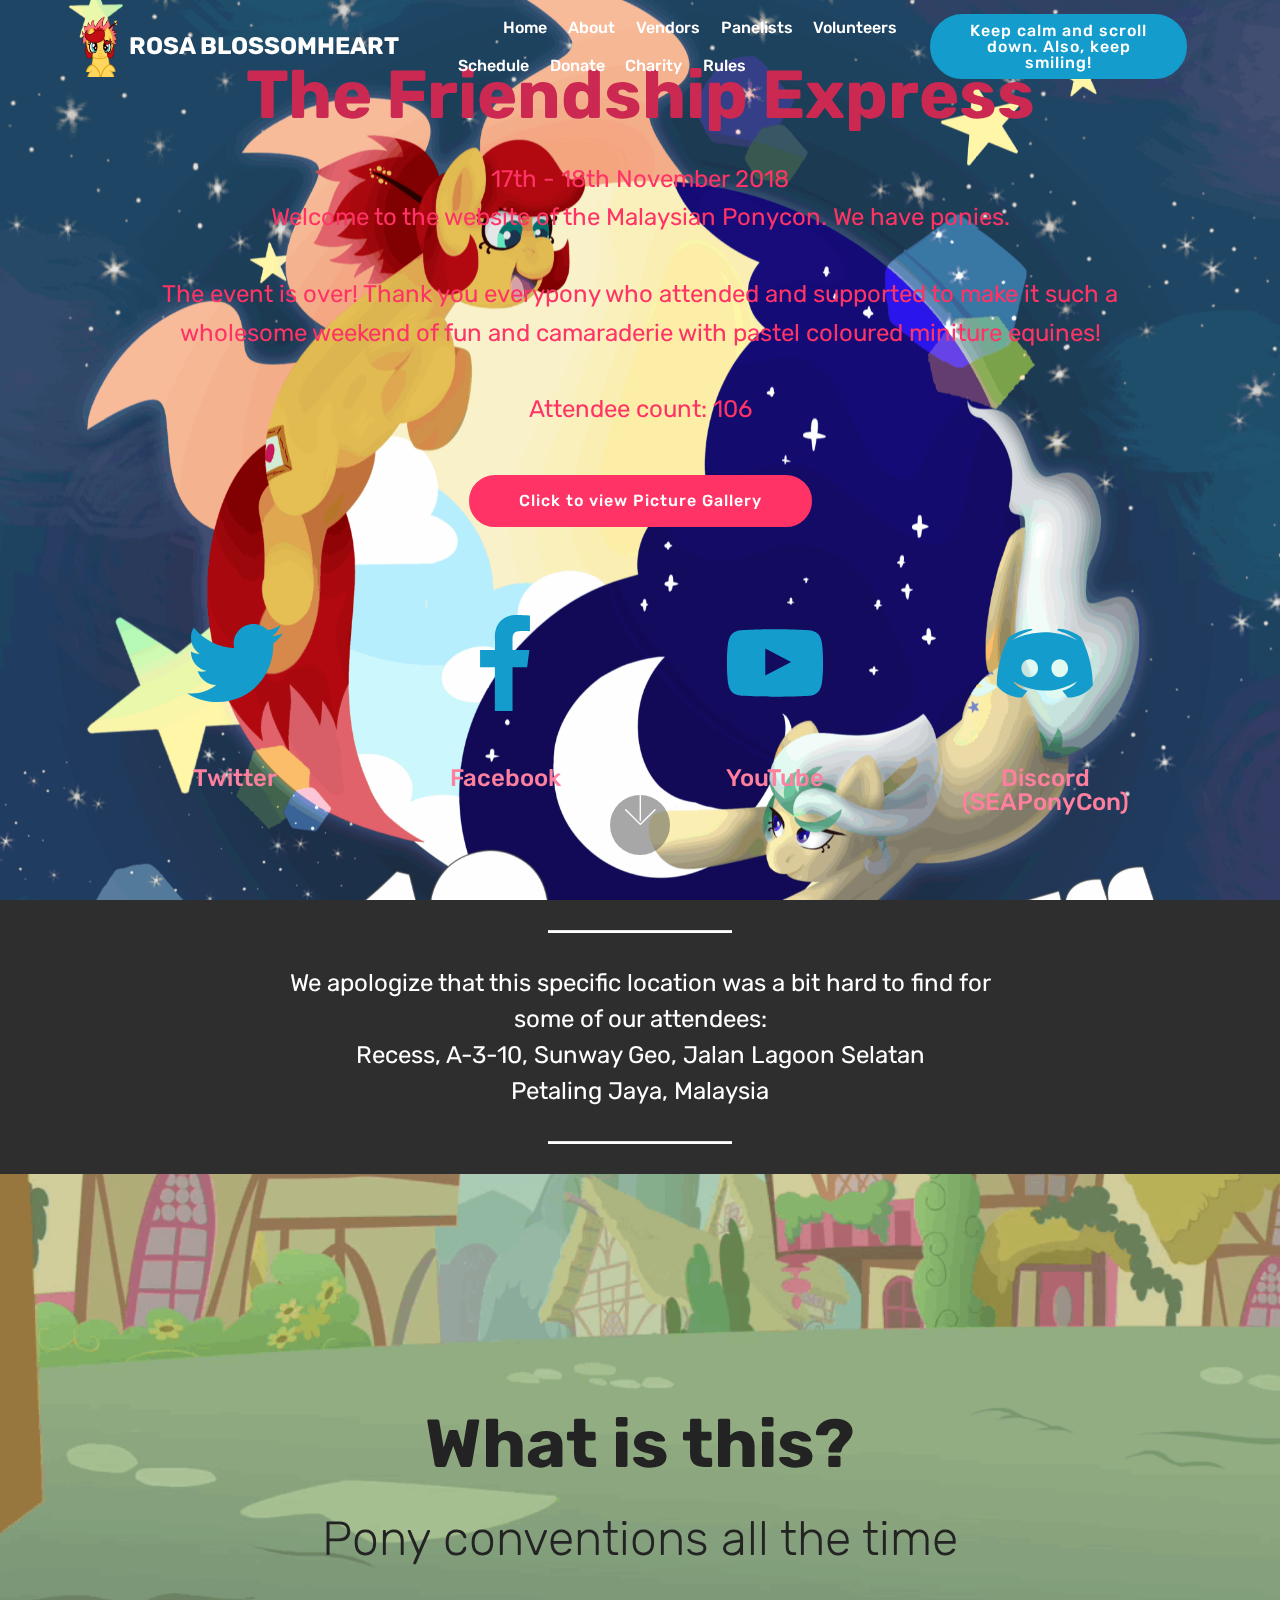
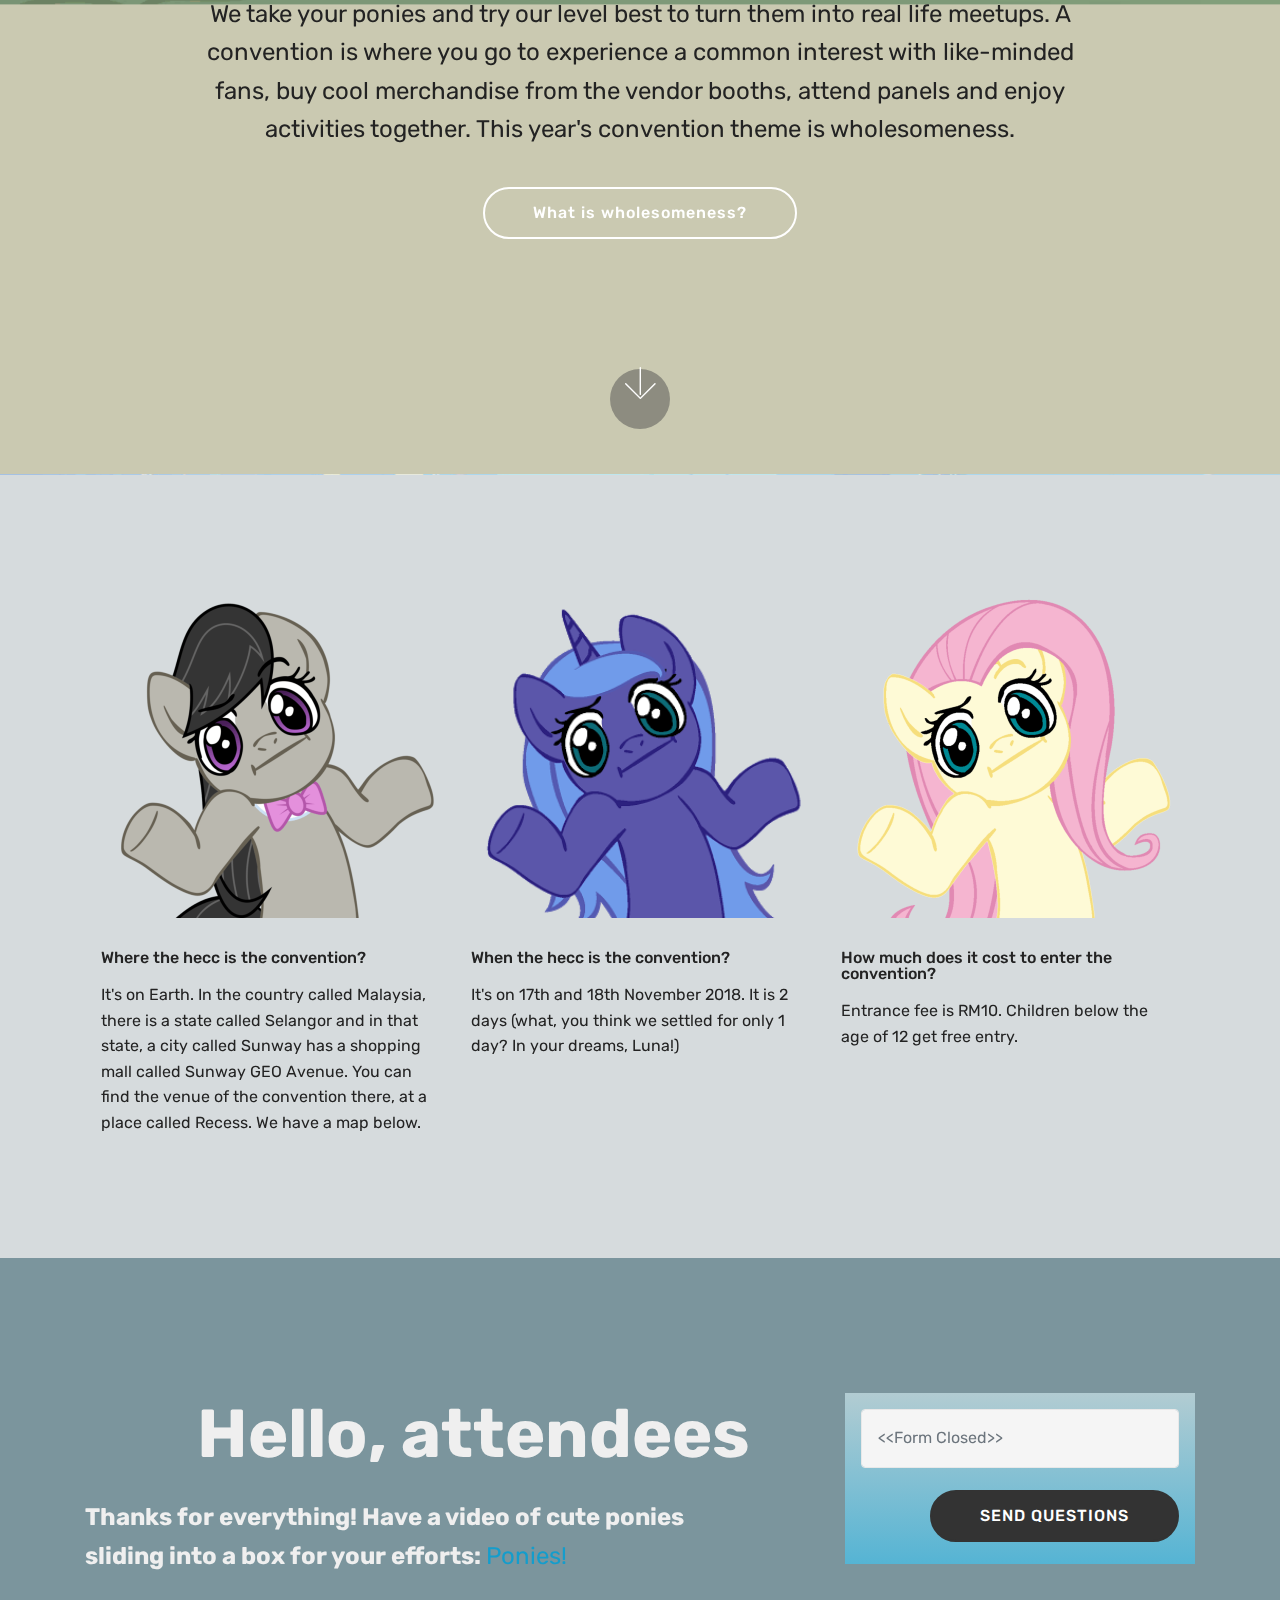
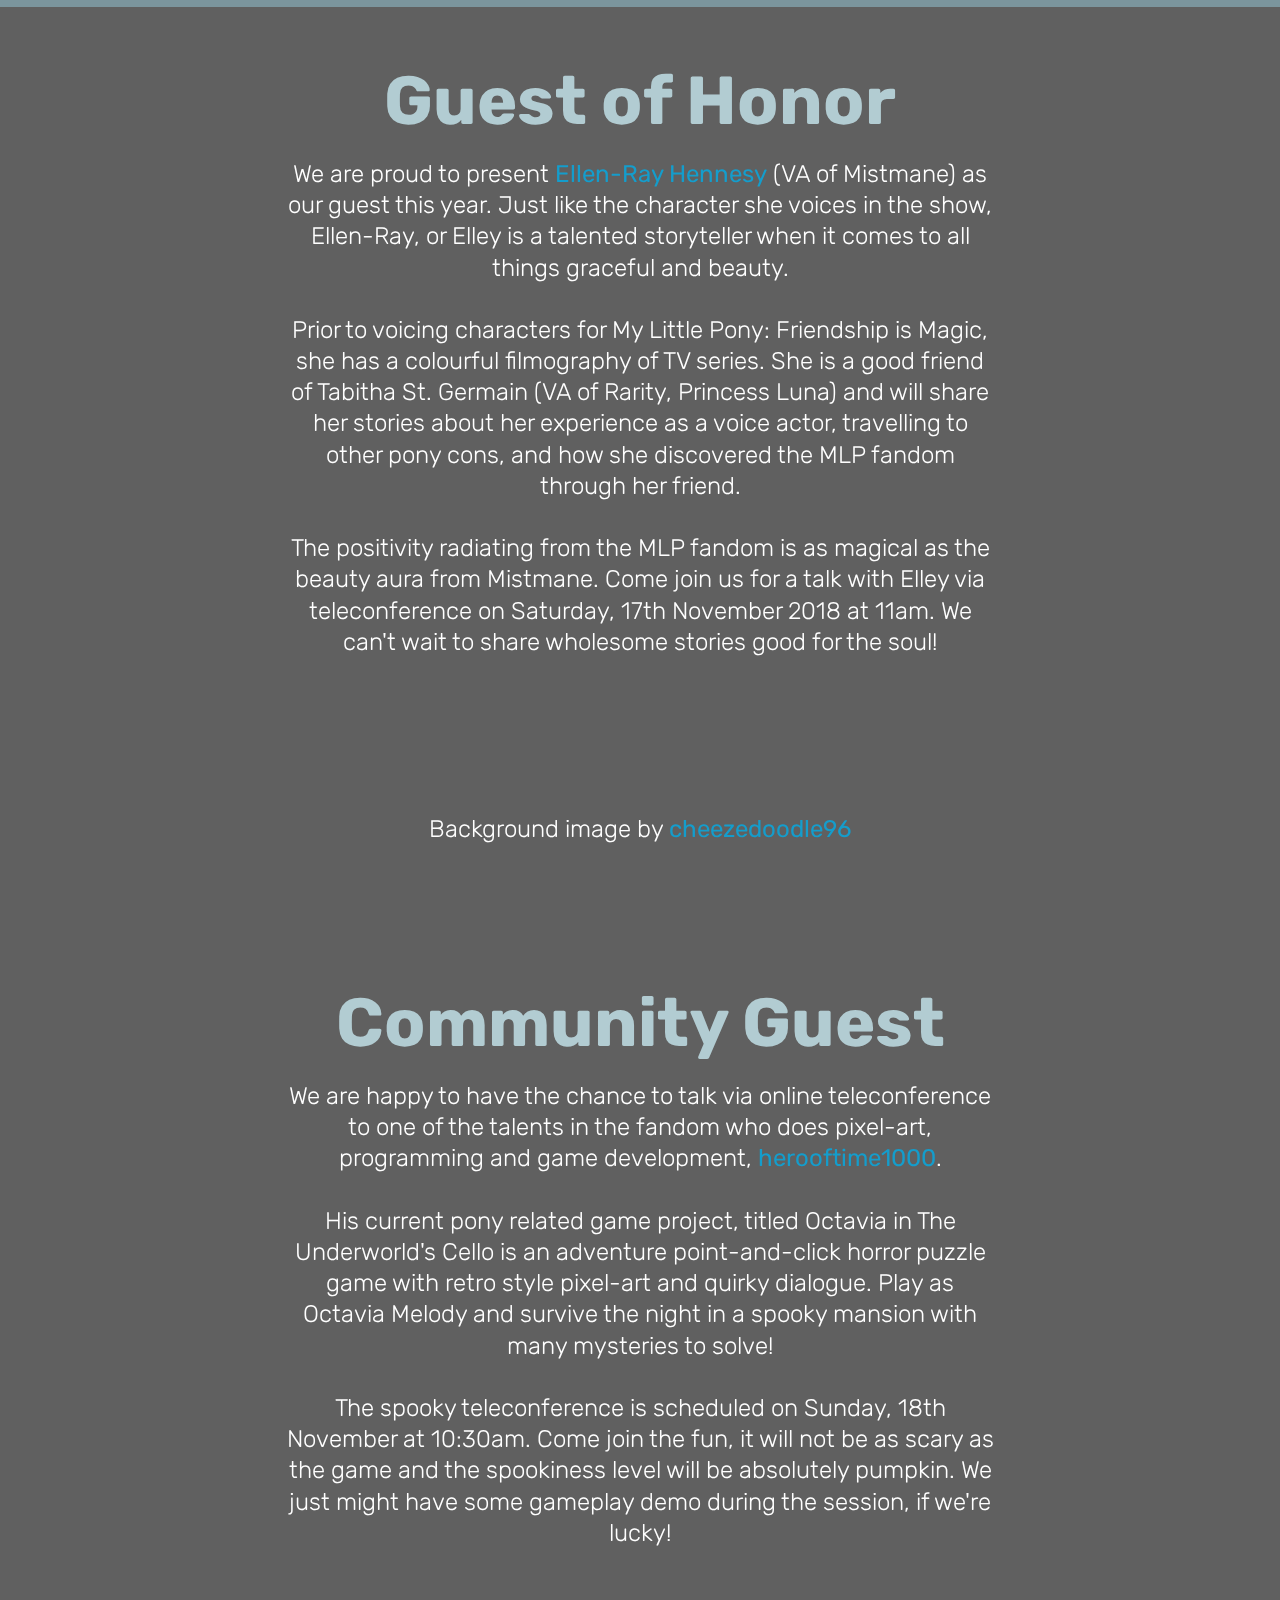
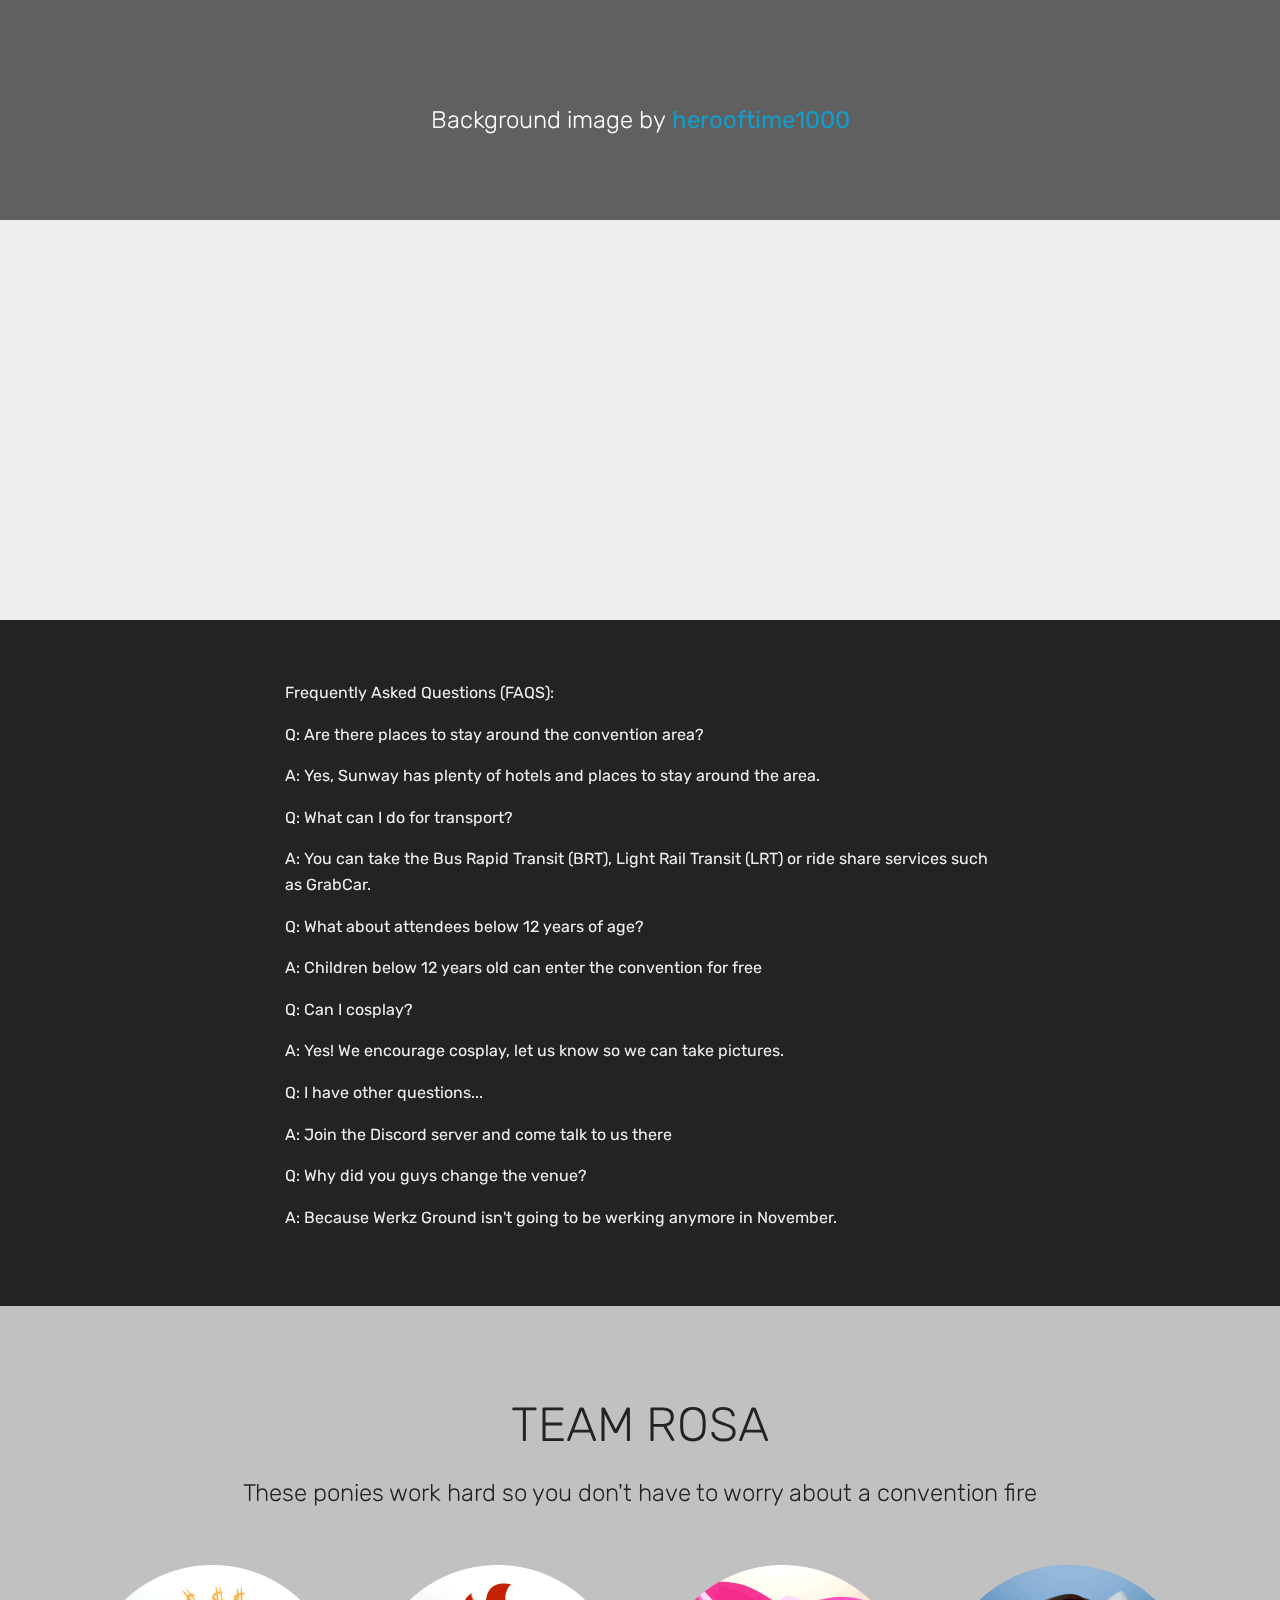
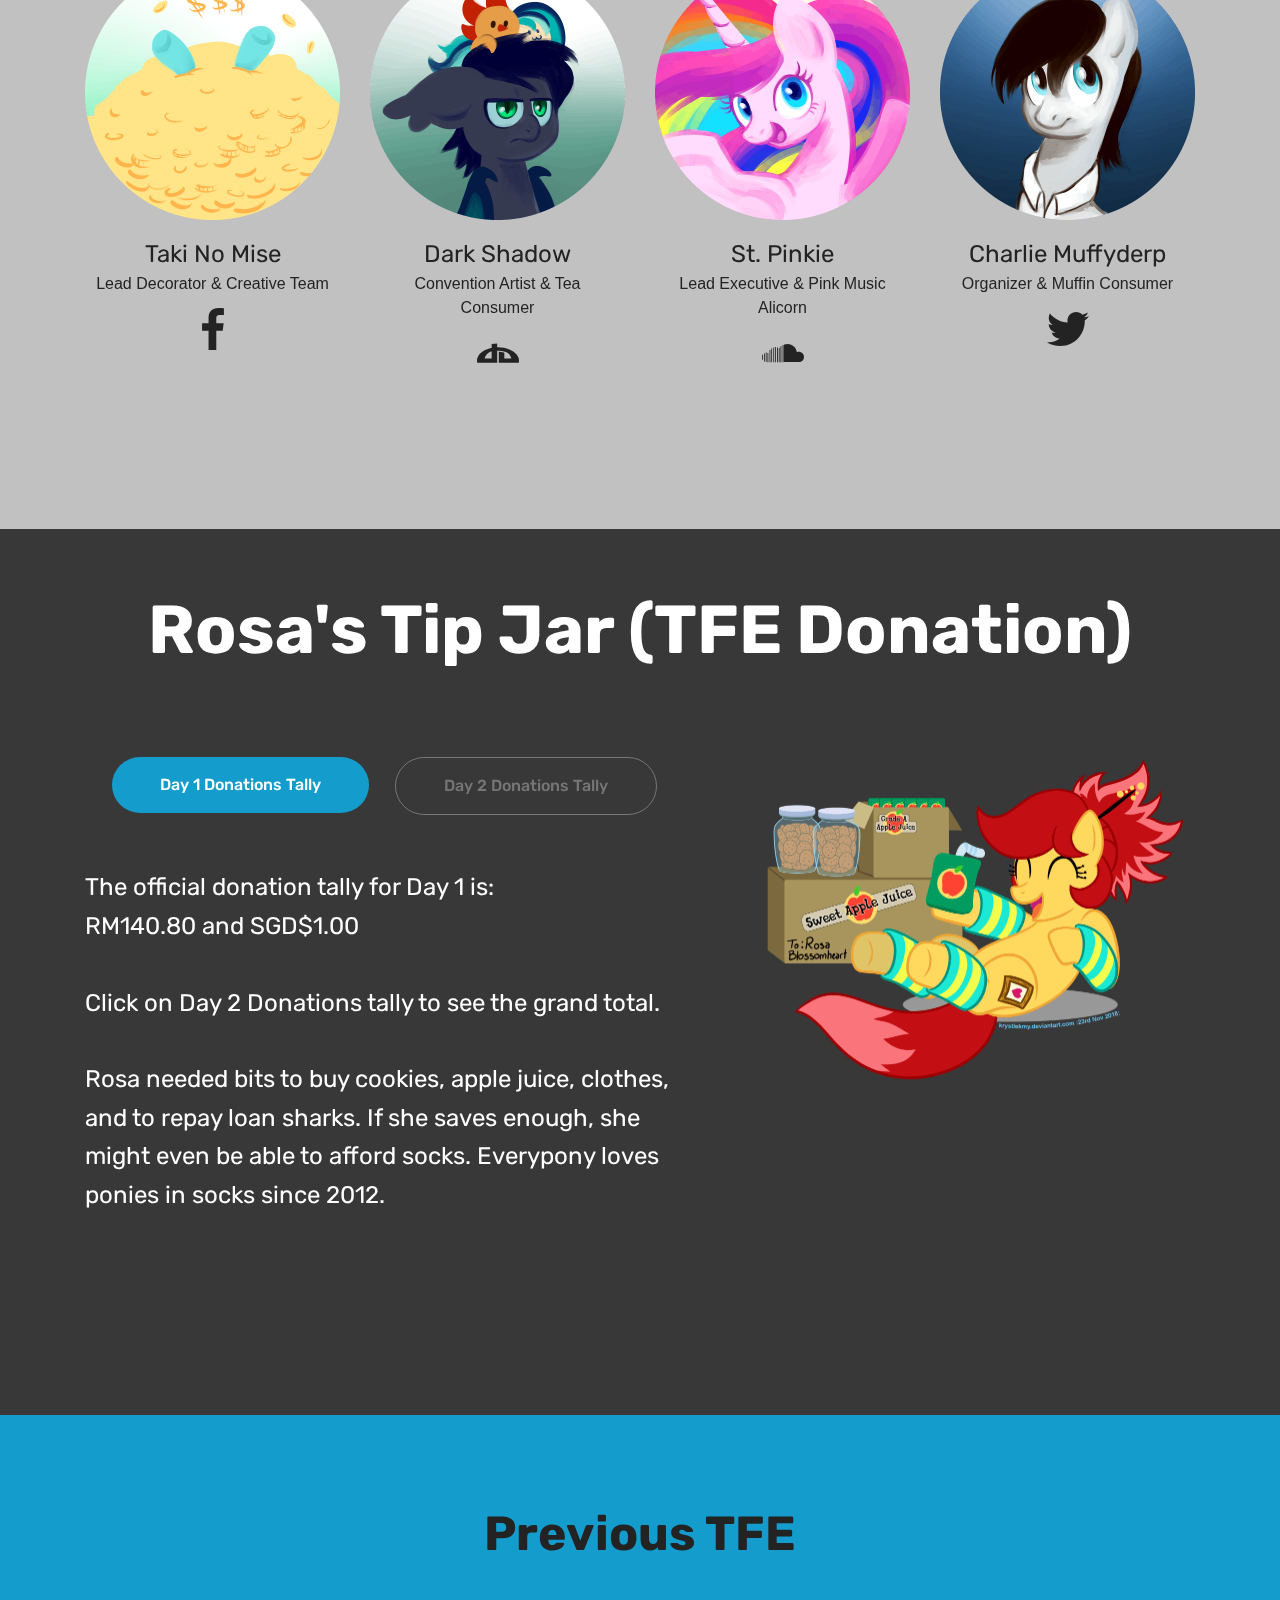
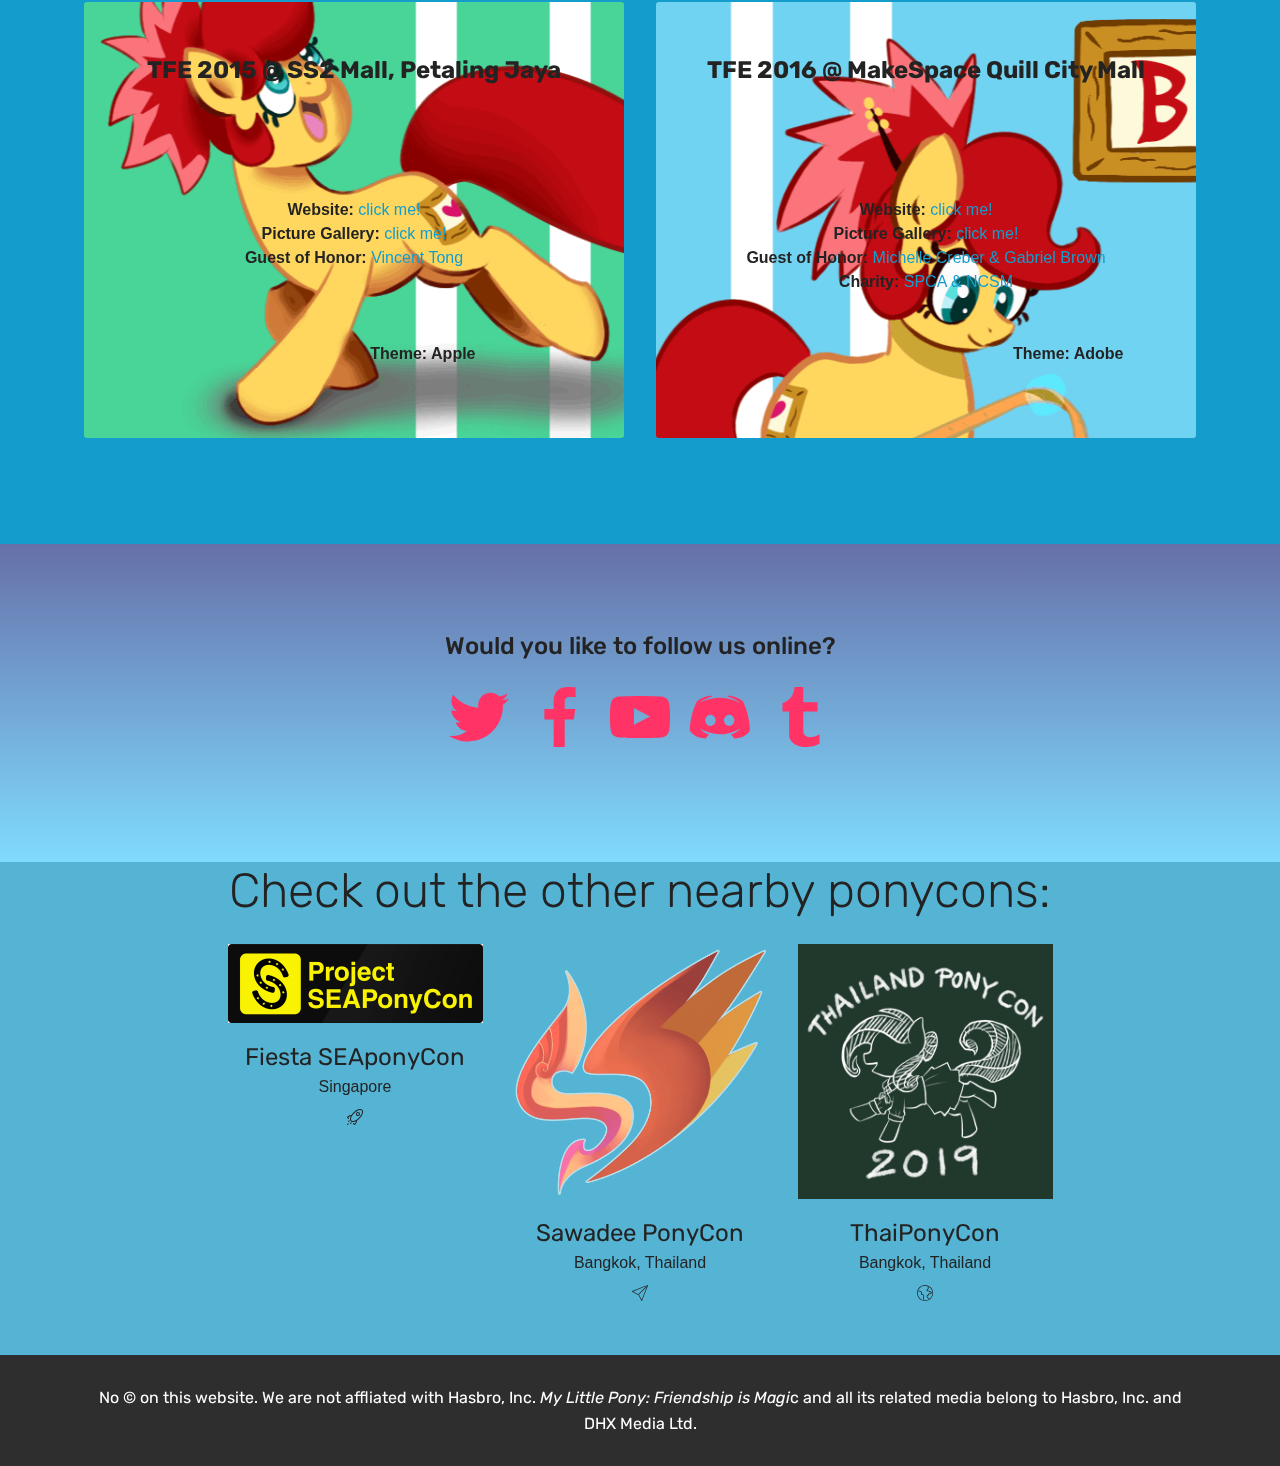
<file: index.html>
<!DOCTYPE html>
<html >
<head>
  <!-- Site made with Mobirise Website Builder v4.8.1, https://mobirise.com -->
  <meta charset="UTF-8">
  <meta http-equiv="X-UA-Compatible" content="IE=edge">
  <meta name="generator" content="Mobirise v4.8.1, mobirise.com">
  <meta name="viewport" content="width=device-width, initial-scale=1, minimum-scale=1">
  <link rel="shortcut icon" href="assets/images/hanging-by-chirpy-chi-d91ok6w-by-chirpy-chi-dcjwr8p-82x136.png" type="image/x-icon">
  <meta name="description" content="Website for TFE">
  <title>TFE 2018</title>
  <link rel="stylesheet" href="assets/web/assets/mobirise-icons-bold/mobirise-icons-bold.css">
  <link rel="stylesheet" href="assets/web/assets/mobirise-icons/mobirise-icons.css">
  <link rel="stylesheet" href="assets/tether/tether.min.css">
  <link rel="stylesheet" href="assets/bootstrap/css/bootstrap.min.css">
  <link rel="stylesheet" href="assets/bootstrap/css/bootstrap-grid.min.css">
  <link rel="stylesheet" href="assets/bootstrap/css/bootstrap-reboot.min.css">
  <link rel="stylesheet" href="assets/dropdown/css/style.css">
  <link rel="stylesheet" href="assets/socicon/css/styles.css">
  <link rel="stylesheet" href="assets/theme/css/style.css">
  <link rel="stylesheet" href="assets/mobirise/css/mbr-additional.css" type="text/css">
  
  
  
</head>
<body>
  <section class="menu cid-qTkzRZLJNu" once="menu" id="menu1-0">

    

    <nav class="navbar navbar-expand beta-menu navbar-dropdown align-items-center navbar-fixed-top navbar-toggleable-sm bg-color transparent">
        <button class="navbar-toggler navbar-toggler-right" type="button" data-toggle="collapse" data-target="#navbarSupportedContent" aria-controls="navbarSupportedContent" aria-expanded="false" aria-label="Toggle navigation">
            <div class="hamburger">
                <span></span>
                <span></span>
                <span></span>
                <span></span>
            </div>
        </button>
        <div class="menu-logo">
            <div class="navbar-brand">
                <span class="navbar-logo">
                    <a href="https://tfe-rosa.tumblr.com/">
                         <img src="assets/images/hanging-by-chirpy-chi-d91ok6w-by-chirpy-chi-dcjwr8p-82x136.png" alt="Mobirise" title="" style="height: 3.8rem;">
                    </a>
                </span>
                <span class="navbar-caption-wrap"><a class="navbar-caption text-white display-5" href="#top">ROSA BLOSSOMHEART<br></a></span>
            </div>
        </div>
        <div class="collapse navbar-collapse" id="navbarSupportedContent">
            <ul class="navbar-nav nav-dropdown" data-app-modern-menu="true"><li class="nav-item">
                    <a class="nav-link link text-white display-4" href="#bottom">
                        </a>
                </li>
                <li class="nav-item">
                    <a class="nav-link link text-white display-4" href="index.html#features16-h">&nbsp;</a>
                </li><li class="nav-item"><a class="nav-link link text-white display-4" href="index.html#header12-7">Home</a></li><li class="nav-item"><a class="nav-link link text-white display-4" href="index.html#features16-h">About</a></li><li class="nav-item"><a class="nav-link link text-white display-4" href="vendors.html">Vendors</a></li><li class="nav-item"><a class="nav-link link text-white display-4" href="panelists.html">Panelists</a></li><li class="nav-item"><a class="nav-link link text-white display-4" href="volunteers.html">Volunteers</a></li><li class="nav-item"><a class="nav-link link text-white display-4" href="schedule.html">Schedule<br></a></li><li class="nav-item"><a class="nav-link link text-white display-4" href="index.html#tabs4-x">Donate<br></a></li><li class="nav-item"><a class="nav-link link text-white display-4" href="charity.html">Charity<br></a></li><li class="nav-item"><a class="nav-link link text-white display-4" href="rules.html">Rules<br></a></li><li class="nav-item"><a class="nav-link link text-white display-4" href="index.html#features16-h">
                        </a></li></ul>
            <div class="navbar-buttons mbr-section-btn"><a class="btn btn-sm btn-primary display-4" href="https://www.youtube.com/watch?v=lQKaAlMNvm8" target="_blank">Keep calm and scroll down. Also, keep smiling!<br></a></div>
        </div>
    </nav>
</section>

<section class="engine"><a href="https://mobiri.se/y">html site templates</a></section><section class="header12 cid-r0HCMBiPaA mbr-fullscreen mbr-parallax-background" id="header12-7">

    

    <div class="mbr-overlay" style="opacity: 0; background-color: rgb(118, 118, 118);">
    </div>

    <div class="container  ">
            <div class="media-container">
                <div class="col-md-12 align-center">
                    <h1 class="mbr-section-title pb-3 mbr-white mbr-bold mbr-fonts-style display-1">The Friendship Express</h1>
                    <p class="mbr-text pb-3 mbr-white mbr-fonts-style display-5">17th - 18th November 2018<br>Welcome to the website of the Malaysian Ponycon. We have ponies.<br><br>The event is over! Thank you everypony who attended and supported to make it such a wholesome weekend of fun and&nbsp;camaraderie with pastel coloured miniture equines!<br><br>Attendee count: 106</p>
                    <div class="mbr-section-btn align-center py-2"><a class="btn btn-md btn-secondary display-4" href="https://drive.google.com/open?id=1z5G8CaW8Gd6Mq-53MeTuE6seKf_atZiZ" target="_blank">Click to view Picture Gallery<br></a></div>

                    <div class="icons-media-container mbr-white">
                        <div class="card col-12 col-md-6 col-lg-3">
                            <div class="icon-block">
                            <a href="https://twitter.com/frndshpxprs?lang=en" target="_blank">
                                <span class="mbr-iconfont socicon-twitter socicon" style="color: rgb(20, 157, 204);"></span>
                            </a>
                            </div>
                            <h5 class="mbr-fonts-style display-5">
                                Twitter</h5>
                        </div>

                        <div class="card col-12 col-md-6 col-lg-3">
                            <div class="icon-block">
                                <a href="https://www.facebook.com/marelaysia" target="_blank">
                                    <span class="mbr-iconfont socicon-facebook socicon" style="color: rgb(20, 157, 204);"></span>
                                </a>
                            </div>
                            <h5 class="mbr-fonts-style display-5">
                                Facebook</h5>
                        </div>

                        <div class="card col-12 col-md-6 col-lg-3">
                            <div class="icon-block">
                                <a href="https://www.youtube.com/channel/UCQcQH-wuWEcTNPuQ2S-qprw" target="_blank">
                                    <span class="mbr-iconfont socicon-youtube socicon" style="color: rgb(20, 157, 204);"></span>
                                </a>
                            </div>
                            <h5 class="mbr-fonts-style display-5">
                                YouTube</h5>
                        </div>

                        <div class="card col-12 col-md-6 col-lg-3">
                            <div class="icon-block">
                                <a href="https://discordapp.com/invite/0R8vzWSjOknvKvOP" target="_blank">
                                    <span class="mbr-iconfont socicon-discord socicon" style="color: rgb(20, 157, 204);"></span>
                                </a>
                            </div>
                            <h5 class="mbr-fonts-style display-5">
                                Discord (SEAPonyCon)</h5>
                        </div>
                    </div>
                </div>
            </div>
    </div>

    <div class="mbr-arrow hidden-sm-down" aria-hidden="true">
        <a href="#next">
            <i class="mbri-down mbr-iconfont"></i>
        </a>
    </div>
</section>

<section class="mbr-section article content10 cid-r6Ee0yBwJt" id="content10-2p">
    
     

    <div class="container">
        <div class="inner-container" style="width: 66%;">
            <hr class="line" style="width: 25%;">
            <div class="section-text align-center mbr-white mbr-fonts-style display-5">We apologize that this specific location was a bit hard to find for some of our attendees:<br>Recess, A-3-10, Sunway Geo, Jalan Lagoon Selatan
<div>Petaling Jaya, Malaysia</div></div>
            <hr class="line" style="width: 25%;">
        </div>
    </div>
</section>

<section class="cid-qTkA127IK8 mbr-fullscreen mbr-parallax-background" id="header2-1">

    

    <div class="mbr-overlay" style="opacity: 0.3; background-color: rgb(120, 115, 36);"></div>

    <div class="container align-center">
        <div class="row justify-content-md-center">
            <div class="mbr-white col-md-10">
                <h1 class="mbr-section-title mbr-bold pb-3 mbr-fonts-style display-1">
                    What is this?</h1>
                <h3 class="mbr-section-subtitle align-center mbr-light pb-3 mbr-fonts-style display-2">
                    Pony conventions all the time<br></h3>
                <p class="mbr-text pb-3 mbr-fonts-style display-5">We take your ponies and try our level best to turn them into real life meetups. A convention is where you go to experience a common interest with like-minded fans, buy cool merchandise from the vendor booths, attend panels and enjoy activities together. This year's convention theme is wholesomeness.</p>
                <div class="mbr-section-btn"><a class="btn btn-md btn-white-outline display-4" href="https://www.merriam-webster.com/dictionary/wholesome" target="_blank">What is wholesomeness?</a></div>
            </div>
        </div>
    </div>
    <div class="mbr-arrow hidden-sm-down" aria-hidden="true">
        <a href="#next">
            <i class="mbri-down mbr-iconfont"></i>
        </a>
    </div>
</section>

<section class="features2 cid-r0HRhlN1kD mbr-parallax-background" id="features2-j">

    

    <div class="mbr-overlay" style="opacity: 0.1; background-color: rgb(7, 59, 76);">
    </div>
    
    <div class="container">
        <div class="media-container-row">
            <div class="card p-3 col-12 col-md-6 col-lg-4">
                <div class="card-wrapper">
                    <div class="card-img">
                        <a href="https://www.deviantart.com/nano23823/art/Octavia-pony-shrug-618160241"><img src="assets/images/octavia-pony-shrug-by-nano23823-da81bht-676x676.png" alt="Mobirise" title=""></a>
                    </div>
                    <div class="card-box">
                        <h4 class="card-title pb-3 mbr-fonts-style display-7">
                            Where the hecc is the convention?</h4>
                        <p class="mbr-text mbr-fonts-style display-7">It's on Earth. In the country called Malaysia, there is a state called Selangor and in that state, a city called Sunway has a shopping mall called Sunway GEO Avenue. You can find the venue of the convention there, at a place called Recess. We have a map below.</p>
                    </div>
                </div>
            </div>

            <div class="card p-3 col-12 col-md-6 col-lg-4">
                <div class="card-wrapper">
                    <div class="card-img">
                        <a href="https://www.deviantart.com/moongazeponies/art/Shrugpony-Luna-203026186"><img src="assets/images/luna-320x320.png" alt="Mobirise" title=""></a>
                    </div>
                    <div class="card-box ">
                        <h4 class="card-title pb-3 mbr-fonts-style display-7">
                            When the hecc is the convention?</h4>
                        <p class="mbr-text mbr-fonts-style display-7">It's on 17th and 18th November 2018. It is 2 days (what, you think we settled for only 1 day? In your dreams, Luna!)</p>
                    </div>
                </div>
            </div>

            <div class="card p-3 col-12 col-md-6 col-lg-4">
                <div class="card-wrapper">
                    <div class="card-img">
                        <a href="https://www.deviantart.com/moongazeponies/art/Shrugpony-Fluttershy-203026126"><img src="assets/images/shrugpony-fluttershy-by-moongazeponies-d3cvjym-676x676.png" alt="Mobirise" title=""></a>
                    </div>
                    <div class="card-box">
                        <h4 class="card-title pb-3 mbr-fonts-style display-7">
                            How much does it cost to enter the convention?</h4>
                        <p class="mbr-text mbr-fonts-style display-7">Entrance fee is RM10. Children below the age of 12 get free entry.</p>
                    </div>
                </div>
            </div>

            
        </div>
    </div>
</section>

<section class="cid-r2pcHWkAT4 mbr-parallax-background" id="header15-q">

    

    <div class="mbr-overlay" style="opacity: 0.5; background-color: rgb(7, 59, 76);"></div>

    <div class="container align-right">
<div class="row">
    <div class="mbr-white col-lg-8 col-md-7 content-container">
        <h1 class="mbr-section-title mbr-bold pb-3 mbr-fonts-style display-1">
            Hello, attendees</h1>
        <p class="mbr-text pb-3 mbr-fonts-style display-5"><strong>Thanks for everything! Have a video of cute ponies sliding into a box for your efforts: <a href="https://www.youtube.com/watch?v=jKFaqMzIoVo" target="_blank">Ponies!</a></strong></p>
    </div>
    <div class="col-lg-4 col-md-5">
    <div class="form-container">
        <div class="media-container-column" data-form-type="formoid">
            <div data-form-alert="" hidden="" class="align-center">Error 1337: Closed form :(</div>
            <form class="mbr-form" action="https://mobirise.com/" method="post" data-form-title="Mobirise Form"><input type="hidden" name="email" data-form-email="true" value="GEQ5hCPQhwxbT4EhGj1391MPba2ZFrhzKh+fN3F/F2LxJ1qQZ0NCz/d0aBB3D50jvl6EANzdgVYLF1DuyWVX/3A1UDkte9DDSwYNm66HhR7h/myobqlwDquTqq9NmJ+V" data-form-field="Email">
                <div data-for="name">
                    <div class="form-group">
                        <input type="text" class="form-control px-3" name="name" data-form-field="Name" placeholder="<<Form Closed>>" required="" id="name-header15-q">
                    </div>
                </div>
                
                
                
                <span class="input-group-btn"><button href="" type="submit" class="btn btn-form btn-black display-4">SEND QUESTIONS</button></span>
            </form>
        </div>
    </div>
    </div>
</div>
    </div>
    
</section>

<section class="mbr-section content5 cid-r5kro6Wofj mbr-parallax-background" id="content5-y">

    

    <div class="mbr-overlay" style="opacity: 0.7; background-color: rgb(35, 35, 35);">
    </div>

    <div class="container">
        <div class="media-container-row">
            <div class="title col-12 col-md-8">
                <h2 class="align-center mbr-bold mbr-white pb-3 mbr-fonts-style display-1">Guest of Honor</h2>
                <h3 class="mbr-section-subtitle align-center mbr-light mbr-white pb-3 mbr-fonts-style display-5">We are proud to present <a href="https://www.imdb.com/name/nm0377286/" target="_blank">Ellen-Ray Hennesy</a>&nbsp;(VA of Mistmane) as our guest this year. Just like the character she voices in the show, Ellen-Ray, or Elley is a talented storyteller when it comes to all things graceful and beauty.<br><br>Prior to voicing characters for My Little Pony: Friendship is Magic, she has a colourful filmography of TV series. She is a good friend of Tabitha St. Germain (VA of Rarity, Princess Luna) and will share her stories about her experience as a voice actor, travelling to other pony cons, and how she discovered the MLP fandom through her friend.<br><br>The positivity radiating from the MLP fandom is as magical as the beauty aura from Mistmane. Come join us for a talk with Elley via teleconference on Saturday, 17th November 2018 at 11am. We can't wait to share wholesome stories good for the soul!<br><br><br><br><br><br>Background image by <a href="https://www.deviantart.com/cheezedoodle96/art/Campfire-Tales-Mistmane-702795941" target="_blank">cheezedoodle96</a></h3>
                
                
            </div>
        </div>
    </div>
</section>

<section class="mbr-section content5 cid-r8OZ1l4uKp mbr-parallax-background" id="content5-3c">

    

    <div class="mbr-overlay" style="opacity: 0.7; background-color: rgb(35, 35, 35);">
    </div>

    <div class="container">
        <div class="media-container-row">
            <div class="title col-12 col-md-8">
                <h2 class="align-center mbr-bold mbr-white pb-3 mbr-fonts-style display-1">Community Guest</h2>
                <h3 class="mbr-section-subtitle align-center mbr-light mbr-white pb-3 mbr-fonts-style display-5">We are happy to have the chance to talk via online teleconference to one of the talents in the fandom who does pixel-art, programming and game development, <a href="https://www.deviantart.com/herooftime1000/" target="_blank">herooftime1000</a>.<br><br>His current pony related game project, titled Octavia in The Underworld's Cello is an adventure point-and-click horror puzzle game with retro style pixel-art and quirky dialogue. Play as Octavia Melody and survive the night in a spooky mansion with many mysteries to solve!<br><br>The spooky teleconference is scheduled on Sunday, 18th November at 10:30am. Come join the fun, it will not be as scary as the game and the spookiness level will be absolutely pumpkin. We just might have some gameplay demo during the session, if we're lucky!<br><br><br><br><br><br>Background image by<a href="https://www.deviantart.com/herooftime1000/art/Vinyl-Confronts-The-Necromancer-737901441" target="_blank"> herooftime1000</a></h3>
                
                
            </div>
        </div>
    </div>
</section>

<section class="map1 cid-r0HFZlUMCf" id="map1-9">

     

    <div class="google-map"><iframe frameborder="0" style="border:0" src="https://www.google.com/maps/embed/v1/place?key=AIzaSyA0Dx_boXQiwvdz8sJHoYeZNVTdoWONYkU&amp;q=place_id:ChIJP710SptMzDERd1V_PSNr548" allowfullscreen=""></iframe></div>
</section>

<section class="mbr-section article content11 cid-r2tQq5foav" id="content11-u">
     

    <div class="container">
        <div class="media-container-row">
            <div class="mbr-text counter-container col-12 col-md-8 mbr-fonts-style display-7"><p>Frequently Asked Questions (FAQS):</p><p>Q: Are there places to stay around the convention area?</p><p>A: Yes, Sunway has plenty of hotels and places to stay around the area.</p><p>Q: What can I do for transport?</p><p>A: You can take the Bus Rapid Transit (BRT), Light Rail Transit (LRT) or ride share services such as GrabCar.</p><p>Q: What about attendees below 12 years of age?</p><p>A: Children below 12 years old can enter the convention for free</p><p>Q: Can I cosplay?</p><p>A: Yes! We encourage cosplay, let us know so we can take pictures.</p><p>Q: I have other questions...</p><p>A: Join the Discord server and come talk to us there</p><p>Q: Why did you guys change the venue?</p><p>A: Because Werkz Ground isn't going to be werking anymore in November.</p></div>
        </div>
    </div>
</section>

<section class="features16 cid-r0HO1RHSJe" id="features16-h">
    
    
    
    <div class="container align-center">
        <h2 class="pb-3 mbr-fonts-style mbr-section-title display-2">
            TEAM ROSA</h2>
        <h3 class="pb-5 mbr-section-subtitle mbr-fonts-style mbr-light display-5">
            These ponies work hard so you don't have to worry about a convention fire</h3>
        <div class="row media-row">
            
        <div class="team-item col-lg-3 col-md-6">
                <div class="item-image">
                    <img src="assets/images/taki-portrait-510x510.png" alt="" title="">
                </div>
                <div class="item-caption py-3">
                    <div class="item-name px-2">
                        <p class="mbr-fonts-style display-5">
                           Taki No Mise</p>
                    </div>
                    <div class="item-role px-2">
                        <p>Lead Decorator &amp; Creative Team</p>
                    </div>
                    <div class="item-social pt-2">
                        <a href="https://www.facebook.com/takinomise/" target="_blank">
                            <span class="p-1 mbr-iconfont mbr-iconfont-social socicon-facebook socicon" style="font-size: 42px;"></span>
                        </a>
                        <a href="https://www.facebook.com/pages/Mobirise/1616226671953247" target="_blank">
                            
                        </a>
                        <a href="https://plus.google.com/u/0/+Mobirise" target="_blank">
                            
                        </a>
                        <a href="https://www.linkedin.com/in/mobirise" target="_blank">
                            
                        </a>
                        <a href="https://www.instagram.com/mobirise/" target="_blank">
                            
                        </a>
                        <a href="https://www.youtube.com/channel/UCt_tncVAetpK5JeM8L-8jyw" target="_blank">    
                            
                        </a>
                    </div>
                </div>
            </div><div class="team-item col-lg-3 col-md-6">
                <div class="item-image">
                    <img src="assets/images/darkie-portrait-510x510.png" alt="" title="">
                </div>
                <div class="item-caption py-3">
                    <div class="item-name px-2">
                        <p class="mbr-fonts-style display-5">
                           Dark Shadow</p>
                    </div>
                    <div class="item-role px-2">
                        <p>Convention Artist &amp; Tea Consumer</p>
                    </div>
                    <div class="item-social pt-2">
                        <a href="https://www.deviantart.com/chirpy-chi" target="_blank">
                            <span class="p-1 mbr-iconfont mbr-iconfont-social socicon-deviantart socicon" style="font-size: 42px;"></span>
                        </a>
                        <a href="https://www.facebook.com/pages/Mobirise/1616226671953247" target="_blank">
                            
                        </a>
                        <a href="https://plus.google.com/u/0/+Mobirise" target="_blank">
                            
                        </a>
                        <a href="https://www.linkedin.com/in/mobirise" target="_blank">
                            
                        </a>
                        <a href="https://www.instagram.com/mobirise/" target="_blank">
                            
                        </a>
                        <a href="https://www.youtube.com/channel/UCt_tncVAetpK5JeM8L-8jyw" target="_blank">    
                            
                        </a>
                    </div>
                </div>
            </div><div class="team-item col-lg-3 col-md-6">
                <div class="item-image">
                    <img src="assets/images/st-pinkie-portrait-510x510.png" alt="" title="">
                </div>
                <div class="item-caption py-3">
                    <div class="item-name px-2">
                        <p class="mbr-fonts-style display-5">
                           St. Pinkie</p>
                    </div>
                    <div class="item-role px-2">
                        <p>Lead Executive &amp; Pink Music Alicorn</p>
                    </div>
                    <div class="item-social pt-2">
                        <a href="https://soundcloud.com/stpinkie/st-pinkie" target="_blank">
                            <span class="p-1 mbr-iconfont mbr-iconfont-social socicon-soundcloud socicon" style="font-size: 42px;"></span>
                        </a>
                        <a href="https://www.facebook.com/pages/Mobirise/1616226671953247" target="_blank">
                            
                        </a>
                        <a href="https://plus.google.com/u/0/+Mobirise" target="_blank">
                            
                        </a>
                        <a href="https://www.linkedin.com/in/mobirise" target="_blank">
                            
                        </a>
                        <a href="https://www.instagram.com/mobirise/" target="_blank">
                            
                        </a>
                        <a href="https://www.youtube.com/channel/UCt_tncVAetpK5JeM8L-8jyw" target="_blank">    
                            
                        </a>
                    </div>
                </div>
            </div><div class="team-item col-lg-3 col-md-6">
                <div class="item-image">
                    <img src="assets/images/charlie-portrait-510x510.png" alt="" title="">
                </div>
                <div class="item-caption py-3">
                    <div class="item-name px-2">
                        <p class="mbr-fonts-style display-5">Charlie Muffyderp</p>
                    </div>
                    <div class="item-role px-2">
                        <p>Organizer &amp; Muffin Consumer<br></p>
                    </div>
                    <div class="item-social pt-2">
                        <a href="https://twitter.com/drcxy" target="_blank">
                            <span class="p-1 mbr-iconfont mbr-iconfont-social socicon-twitter socicon" style="font-size: 42px;"></span>
                        </a>
                        <a href="https://www.facebook.com/pages/Mobirise/1616226671953247" target="_blank">
                            
                        </a>
                        <a href="https://plus.google.com/u/0/+Mobirise" target="_blank">
                            
                        </a>
                        <a href="https://www.linkedin.com/in/mobirise" target="_blank">
                            
                        </a>
                        <a href="https://www.instagram.com/mobirise/" target="_blank">
                            
                        </a>
                        <a href="https://www.youtube.com/channel/UCt_tncVAetpK5JeM8L-8jyw" target="_blank">    
                            
                        </a>
                    </div>
                </div>
            </div></div>    
    </div>
</section>

<section class="tabs4 cid-r2B2xGv3q2 mbr-parallax-background" id="tabs4-x">

    

    <div class="mbr-overlay" style="opacity: 0.9; background-color: rgb(35, 35, 35);">
    </div>

    <div class="container">
        <h2 class="mbr-section-title align-center pb-3 mbr-fonts-style display-1"><strong>Rosa's Tip Jar (TFE Donation)</strong></h2>
        

        <div class="media-container-row mt-5 pt-3">
            <div class="mbr-figure" style="width: 46%;">
                <a href="https://www.deviantart.com/krystlekmy/art/Commission-Rosa-Blossomheart-01-773853322" target="_blank"><img src="assets/images/mlp-fim-rosa-01-png-894x675.png" alt="Mobirise" title=""></a>
            </div>
            <div class="tabs-container">
                <ul class="nav nav-tabs" role="tablist">
                    <li class="nav-item"><a class="nav-link mbr-fonts-style active show display-7" role="tab" data-toggle="tab" href="#tabs4-x_tab0" aria-selected="true">Day 1 Donations Tally</a></li>
                    <li class="nav-item"><a class="nav-link mbr-fonts-style show active display-7" role="tab" data-toggle="tab" href="#tabs4-x_tab1" aria-selected="true">Day 2 Donations Tally</a></li>
                    
                    
                    
                    
                </ul>
                <div class="tab-content">
                    <div id="tab1" class="tab-pane in active" role="tabpanel">
                        <div class="row">
                            <div class="col-md-12">
                                <p class="mbr-text py-5 mbr-fonts-style display-5">The official donation tally for Day 1 is:<br>RM140.80 and SGD$1.00<br><br>Click on Day 2 Donations tally to see the grand total.<br><br>Rosa needed bits to buy cookies, apple juice, clothes, and to repay loan sharks. If she saves enough, she might even be able to afford socks. Everypony loves ponies in socks since 2012.<br><br><br>
                                </p>
                            </div>
                        </div>
                    </div>
                    <div id="tab2" class="tab-pane" role="tabpanel">
                        <div class="row">
                            <div class="col-md-12">
                                <p class="mbr-text py-5 mbr-fonts-style display-5">The official tally for Day 2 donations is: RM199.85 and SGD$1.30<br><br>Grand total in donations: RM340.65 and SGD$2.30<br><br>Aww, you guys are the best! Look how happy Rosa is: she is practically rolling in the socks, cookies and juice. We here at TFE salute you, the people, who generously donated to help out our convention!</p>
                            </div>
                        </div>
                    </div>
                    <div id="tab3" class="tab-pane" role="tabpanel">
                        <div class="row">
                            <div class="col-md-12">
                                <p class="mbr-text py-5 mbr-fonts-style display-7">
                                    Choose from the large selection of latest pre-made blocks - full-screen intro, bootstrap carousel, content slider, responsive image gallery with lightbox, parallax scrolling, video backgrounds, hamburger menu, sticky header and more.
                                </p>
                            </div>
                        </div>
                    </div>
                    <div id="tab4" class="tab-pane" role="tabpanel">
                        <div class="row">
                            <div class="col-md-12">
                                <p class="mbr-text py-5 mbr-fonts-style display-7">
                                    Sites made with Mobirise are 100% mobile-friendly according the latest Google Test and Google loves those websites (officially)!
                                </p>
                            </div>
                        </div>
                    </div>
                    <div id="tab5" class="tab-pane" role="tabpanel">
                        <div class="row">
                            <div class="col-md-12">
                                <p class="mbr-text py-5 mbr-fonts-style display-7">
                                    Mobirise themes are based on Bootstrap 3 and Bootstrap 4 - most powerful mobile first framework. Now, even if you're not code-savvy, you can be a part of an exciting growing bootstrap community.
                                </p>
                            </div>
                        </div>
                    </div>
                    <div id="tab6" class="tab-pane" role="tabpanel">
                        <div class="row">
                            <div class="col-md-12">
                                <p class="mbr-text py-5 mbr-fonts-style display-7">
                                    Choose from the large selection of latest pre-made blocks - full-screen intro, bootstrap carousel, content slider, responsive image gallery with lightbox, parallax scrolling, video backgrounds, hamburger menu, sticky header and more.
                                </p>
                            </div>
                        </div>
                    </div>
                </div>
            </div>
        </div>
    </div>
</section>

<section class="features13 cid-r2oY5jUX5T" id="features13-p">

    

    
    <div class="container">
        <h2 class="mbr-section-title pb-3 mbr-fonts-style display-2"><strong>Previous TFE</strong></h2>

        <div class="media-container-row container">
            <div class="card col-12 col-md-6 p-5 m-3 align-center">
                <div class="card-img">
                    <a href="https://2015.thefriendshipexpress.org/"><img src="assets/images/tfe-hunt-cards-pinkieb-by-chirpy-chi-dao476b-1-661x1086.png" alt="https://imgur.com/a/5kLx7" title="TFE 2015"></a>
                </div>
                <h4 class="card-title py-2 mbr-fonts-style display-5"><strong>TFE 2015 @ SS2 Mall, Petaling Jaya</strong></h4>
                <p class="mbr-text mbr-fonts-style display-7"></p><p><strong>
                    </strong><br><br><br><br><strong>Website: <a href="https://2015.thefriendshipexpress.org/"></a><a href="https://2015.thefriendshipexpress.org/" target="_blank">click me!</a><br>Picture Gallery: <a href="https://imgur.com/a/5kLx7" target="_blank">click me!</a></strong><br><strong>Guest of Honor: <a href="https://twitter.com/vincenttong007" target="_blank">Vincent Tong</a><br></strong><br><br><br><strong>&nbsp; &nbsp; </strong>&nbsp; &nbsp; &nbsp; &nbsp; &nbsp; &nbsp; &nbsp; &nbsp; &nbsp; &nbsp; &nbsp; &nbsp; &nbsp; &nbsp;<strong>Theme: Apple</strong><strong><br></strong><strong><br></strong></p><p></p>
            </div>
            <div class="card col-12 col-md-6 p-5 m-3 align-center">
                <div class="card-img">
                    <a href="https://2016.thefriendshipexpress.org/"><img src="assets/images/tfe-huntcards-rarityb-by-chirpy-chi-dalpzzj-5-661x1086.png" alt="https://imgur.com/a/cluFT" title="TFE 2016"></a>
                </div>
                <h4 class="card-title py-2 mbr-fonts-style display-5"><strong>
                    TFE 2016 @ MakeSpace Quill City Mall</strong></h4>
                <p class="mbr-text mbr-fonts-style display-7"></p><p><strong>
                    </strong><br><br><br><br><strong>Website: <a href="https://2016.thefriendshipexpress.org/" target="_blank">click me!</a><br>Picture Gallery: <a href="https://imgur.com/a/cluFT" target="_blank">click me!</a></strong><br><strong>Guest of Honor: <a href="https://creberbrown.com/" target="_blank">Michelle Creber &amp; Gabriel Brown</a></strong><br><strong>Charity:<a href="https://twitter.com/frndshpxprs/status/802893568004104192" target="_blank"> SPCA &amp; NCSM</a><a href="https://creberbrown.com/" target="_blank"><br></a></strong><strong><br></strong><strong><br></strong>&nbsp;&nbsp;&nbsp;&nbsp;&nbsp;&nbsp;&nbsp;&nbsp;&nbsp;&nbsp;&nbsp;&nbsp;&nbsp;&nbsp;&nbsp;&nbsp;&nbsp;&nbsp;&nbsp;&nbsp;&nbsp;&nbsp;&nbsp;&nbsp;&nbsp;&nbsp;&nbsp;&nbsp;&nbsp;&nbsp;&nbsp;&nbsp;&nbsp;&nbsp;&nbsp;&nbsp;&nbsp;&nbsp;&nbsp;&nbsp;&nbsp;&nbsp;&nbsp;&nbsp;&nbsp;&nbsp;&nbsp;&nbsp;&nbsp;&nbsp;&nbsp;&nbsp;&nbsp;&nbsp;&nbsp;&nbsp;&nbsp;&nbsp;&nbsp;&nbsp;&nbsp;&nbsp;&nbsp;&nbsp;<strong>Theme: Adobe</strong></p><p></p>
            </div>
                
        </div>
</div></section>

<section class="cid-r0HFFzrjdg" id="social-buttons2-8">

    

    

    <div class="container">
        <div class="media-container-row">
            <div class="col-md-8 align-center">
                <h2 class="pb-3 mbr-fonts-style display-5">Would you like to follow us online?</h2>
                <div class="social-list pl-0 mb-0">
                    <a href="https://twitter.com/frndshpxprs?lang=en" target="_blank">
                        <span class="px-2 mbr-iconfont mbr-iconfont-social socicon-twitter socicon" style="font-size: 60px;"></span>
                    </a>
                    <a href="https://www.facebook.com/marelaysia" target="_blank">
                        <span class="px-2 mbr-iconfont mbr-iconfont-social socicon-facebook socicon" style="font-size: 60px;"></span>
                    </a>
                    <a href="https://www.youtube.com/channel/UCQcQH-wuWEcTNPuQ2S-qprw" target="_blank">
                        <span class="px-2 mbr-iconfont mbr-iconfont-social socicon-youtube socicon" style="font-size: 60px;"></span>
                    </a>
                    <a href="https://discordapp.com/invite/0R8vzWSjOknvKvOP" target="_blank">
                        <span class="px-2 mbr-iconfont mbr-iconfont-social socicon-discord socicon" style="font-size: 60px;"></span>
                    </a>
                    <a href="https://plus.google.com/u/0/+Mobirise" target="_blank">
                        <span class="px-2 mbr-iconfont mbr-iconfont-social socicon-tumblr socicon" style="font-size: 60px; color: rgb(255, 51, 102);"></span>
                    </a>
                    <a href="https://www.behance.net/Mobirise" target="_blank">
                        
                    </a>
                </div>
            </div>
        </div>
    </div>
</section>

<section class="features16 cid-r5qUSlGcaR" id="features16-13">
    
    
    
    <div class="container align-center">
        <h2 class="pb-3 mbr-fonts-style mbr-section-title display-2">Check out the other nearby ponycons:</h2>
        
        <div class="row media-row">
            
        <div class="team-item col-lg-3 col-md-6">
                <div class="item-image">
                    <a href="https://seaponycon.com/" target="_blank"><img src="assets/images/signagespc-510x158.png" alt="" title=""></a>
                </div>
                <div class="item-caption py-3">
                    <div class="item-name px-2">
                        <p class="mbr-fonts-style display-5">
                           Fiesta SEAponyCon</p>
                    </div>
                    <div class="item-role px-2">
                        <p>Singapore</p>
                    </div>
                    <div class="item-social pt-2">
                        <a href="https://twitter.com/seaponycon?lang=en" target="_blank">
                            <span class="p-1 mbr-iconfont mbr-iconfont-social mbrib-rocket" style="color: rgb(35, 35, 35);"></span>
                        </a>
                        <a href="https://www.facebook.com/pages/Mobirise/1616226671953247" target="_blank">
                            
                        </a>
                        <a href="https://plus.google.com/u/0/+Mobirise" target="_blank">
                            
                        </a>
                        <a href="https://www.linkedin.com/in/mobirise" target="_blank">
                            
                        </a>
                        <a href="https://www.instagram.com/mobirise/" target="_blank">
                            
                        </a>
                        <a href="https://www.youtube.com/channel/UCt_tncVAetpK5JeM8L-8jyw" target="_blank">    
                            
                        </a>
                    </div>
                </div>
            </div><div class="team-item col-lg-3 col-md-6">
                <div class="item-image">
                    <a href="http://sawasdeeponycon.org/" target="_blank"><img src="assets/images/spc-logo-trans-resize-500x500.png" alt="" title=""></a>
                </div>
                <div class="item-caption py-3">
                    <div class="item-name px-2">
                        <p class="mbr-fonts-style display-5">
                           Sawadee PonyCon</p>
                    </div>
                    <div class="item-role px-2">
                        <p>Bangkok, Thailand</p>
                    </div>
                    <div class="item-social pt-2">
                        <a href="https://www.deviantart.com/legacy350/art/Sawasdee-2018-752515425" target="_blank">
                            <span class="p-1 mbr-iconfont mbr-iconfont-social mbri-paper-plane" style="color: rgb(35, 35, 35);"></span>
                        </a>
                        <a href="https://www.facebook.com/pages/Mobirise/1616226671953247" target="_blank">
                            
                        </a>
                        <a href="https://plus.google.com/u/0/+Mobirise" target="_blank">
                            
                        </a>
                        <a href="https://www.linkedin.com/in/mobirise" target="_blank">
                            
                        </a>
                        <a href="https://www.instagram.com/mobirise/" target="_blank">
                            
                        </a>
                        <a href="https://www.youtube.com/channel/UCt_tncVAetpK5JeM8L-8jyw" target="_blank">    
                            
                        </a>
                    </div>
                </div>
            </div><div class="team-item col-lg-3 col-md-6">
                <div class="item-image">
                    <a href="http://www.thailandponycon.in.th/?fbclid=IwAR2A5M6p0BWofLqpllsjs6xJjkWtf67XivG_8sIYfpXkLa8DZB_Ds_ZuHlw"><img src="assets/images/tpc-logo-272x272.png" alt="" title=""></a>
                </div>
                <div class="item-caption py-3">
                    <div class="item-name px-2">
                        <p class="mbr-fonts-style display-5">
                           ThaiPonyCon</p>
                    </div>
                    <div class="item-role px-2">
                        <p>Bangkok, Thailand</p>
                    </div>
                    <div class="item-social pt-2">
                        <a href="https://www.deviantart.com/legacy350/art/TPC2016-Full-Poster-713872614" target="_blank">
                            <span class="p-1 mbr-iconfont mbr-iconfont-social mbri-globe" style="color: rgb(35, 35, 35);"></span>
                        </a>
                        <a href="https://www.facebook.com/pages/Mobirise/1616226671953247" target="_blank">
                            
                        </a>
                        <a href="https://plus.google.com/u/0/+Mobirise" target="_blank">
                            
                        </a>
                        <a href="https://www.linkedin.com/in/mobirise" target="_blank">
                            
                        </a>
                        <a href="https://www.instagram.com/mobirise/" target="_blank">
                            
                        </a>
                        <a href="https://www.youtube.com/channel/UCt_tncVAetpK5JeM8L-8jyw" target="_blank">    
                            
                        </a>
                    </div>
                </div>
            </div></div>    
    </div>
</section>

<section once="" class="cid-r5qOW2C6yQ" id="footer7-11">

    

    

    <div class="container">
        <div class="media-container-row align-center mbr-white">
            
            
            <div class="row row-copirayt">
                <p class="mbr-text mb-0 mbr-fonts-style mbr-white align-center display-7">No © on this website. We are not affliated with Hasbro, Inc.&nbsp;<em>My Little Pony: Friendship is Magi</em>c and all its related media belong to Hasbro, Inc. and DHX Media Ltd.</p>
            </div>
        </div>
    </div>
</section>


  <script src="assets/web/assets/jquery/jquery.min.js"></script>
  <script src="assets/popper/popper.min.js"></script>
  <script src="assets/tether/tether.min.js"></script>
  <script src="assets/bootstrap/js/bootstrap.min.js"></script>
  <script src="assets/vimeoplayer/jquery.mb.vimeo_player.js"></script>
  <script src="assets/parallax/jarallax.min.js"></script>
  <script src="assets/dropdown/js/script.min.js"></script>
  <script src="assets/touchswipe/jquery.touch-swipe.min.js"></script>
  <script src="assets/mbr-tabs/mbr-tabs.js"></script>
  <script src="assets/sociallikes/social-likes.js"></script>
  <script src="assets/smoothscroll/smooth-scroll.js"></script>
  <script src="assets/theme/js/script.js"></script>
  <script src="assets/formoid/formoid.min.js"></script>
  
  
</body>
</html>
</file>
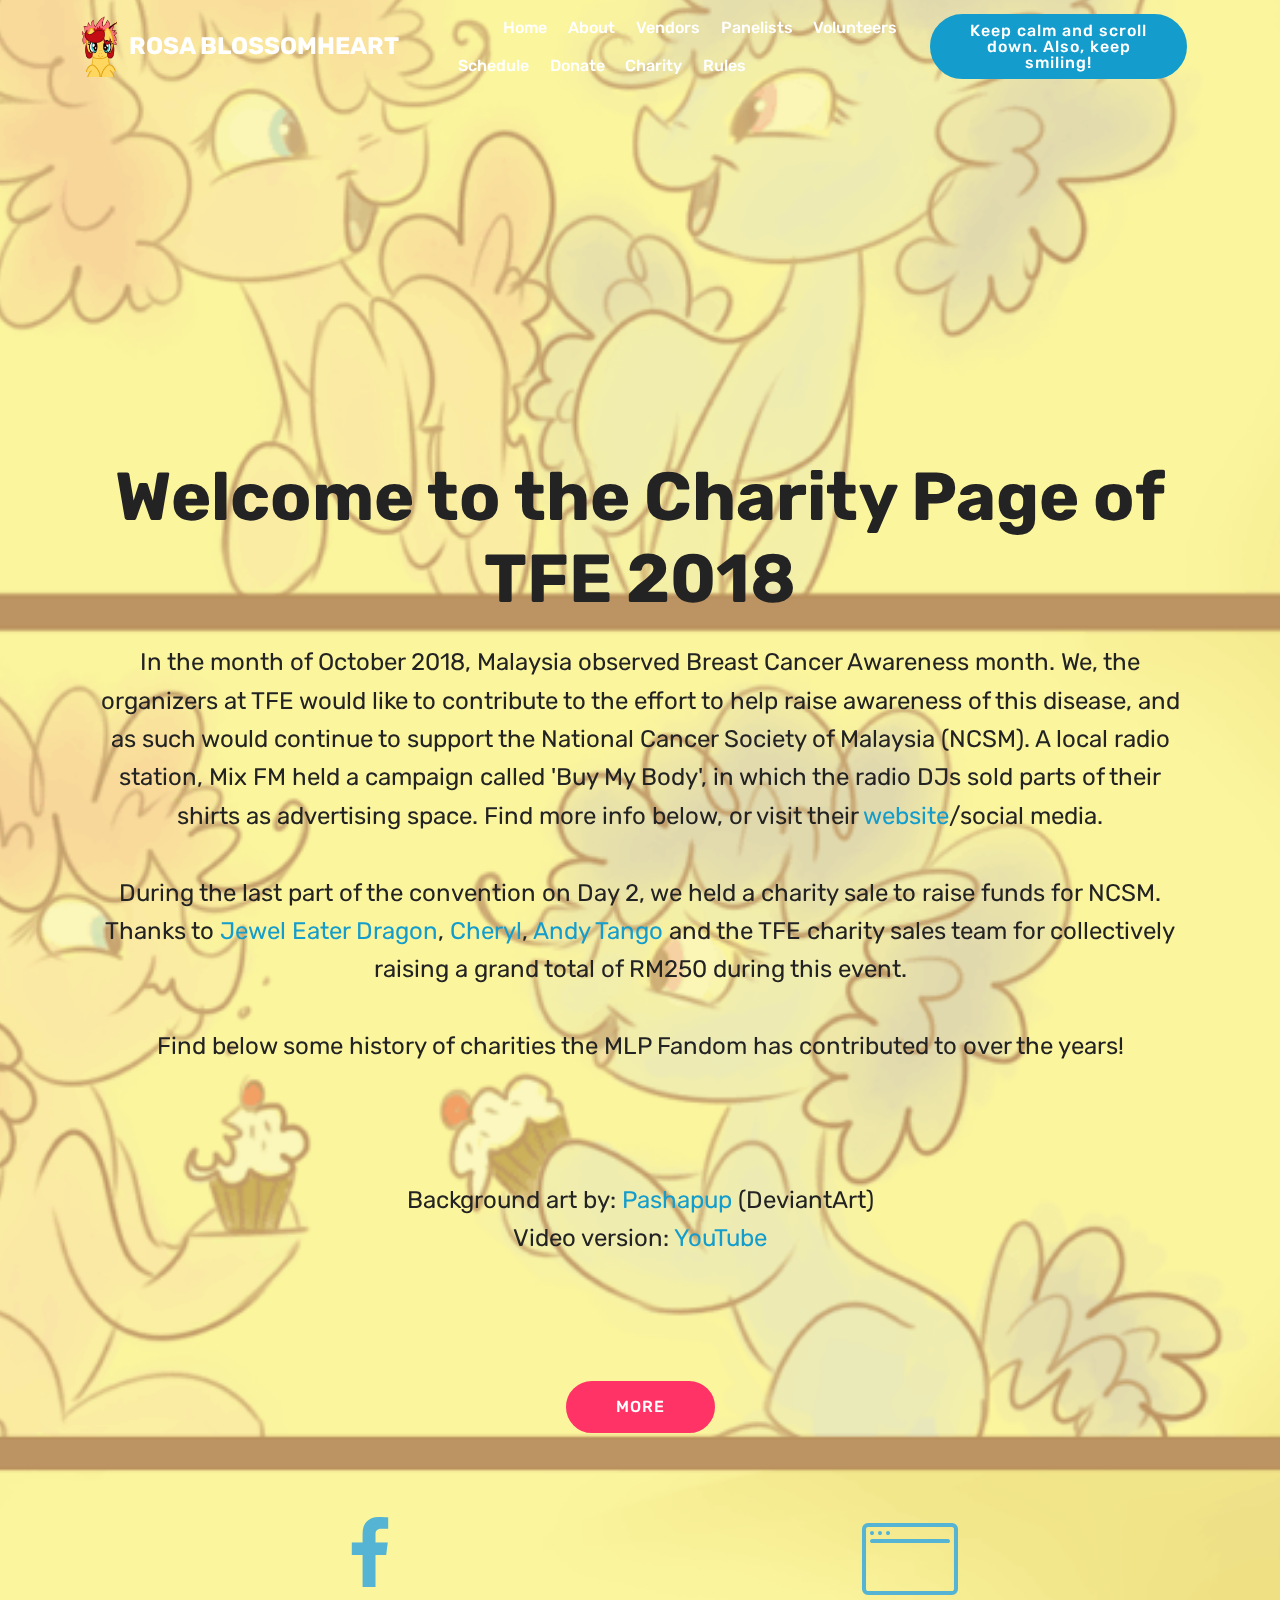
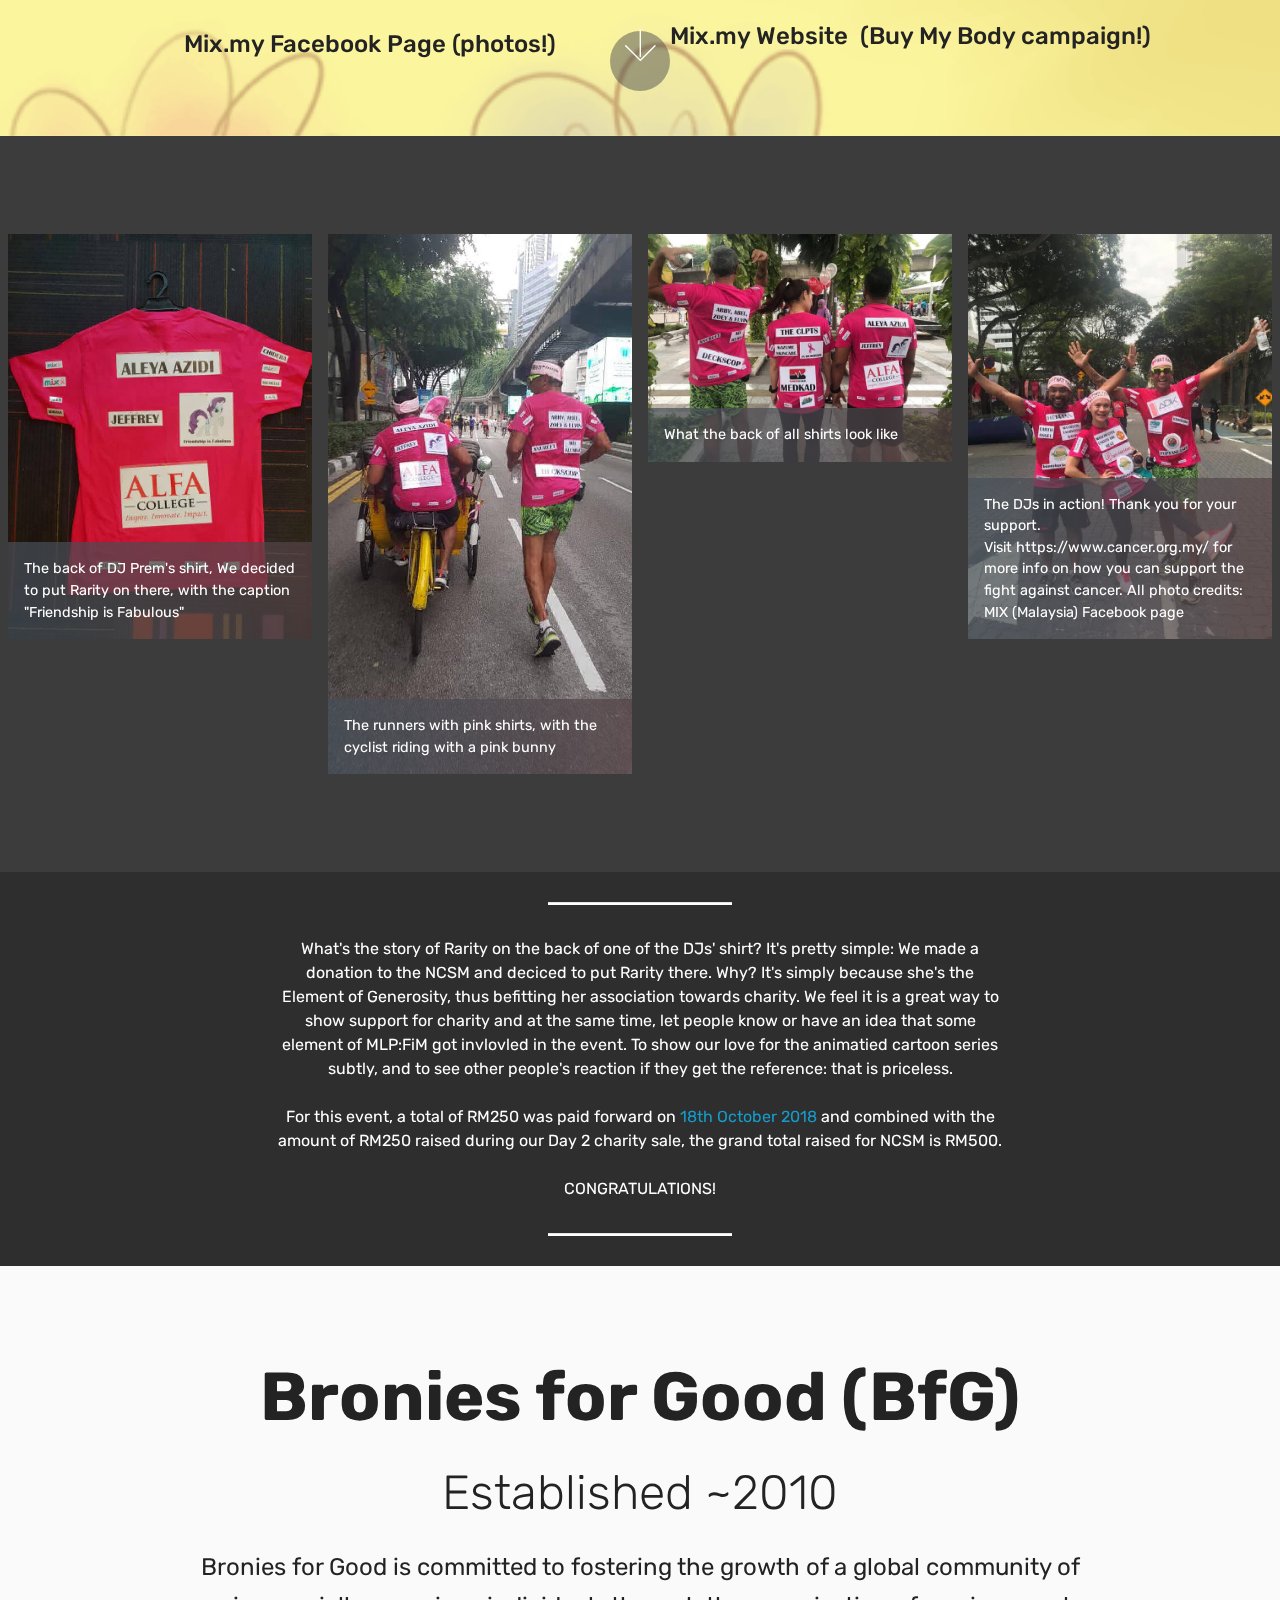
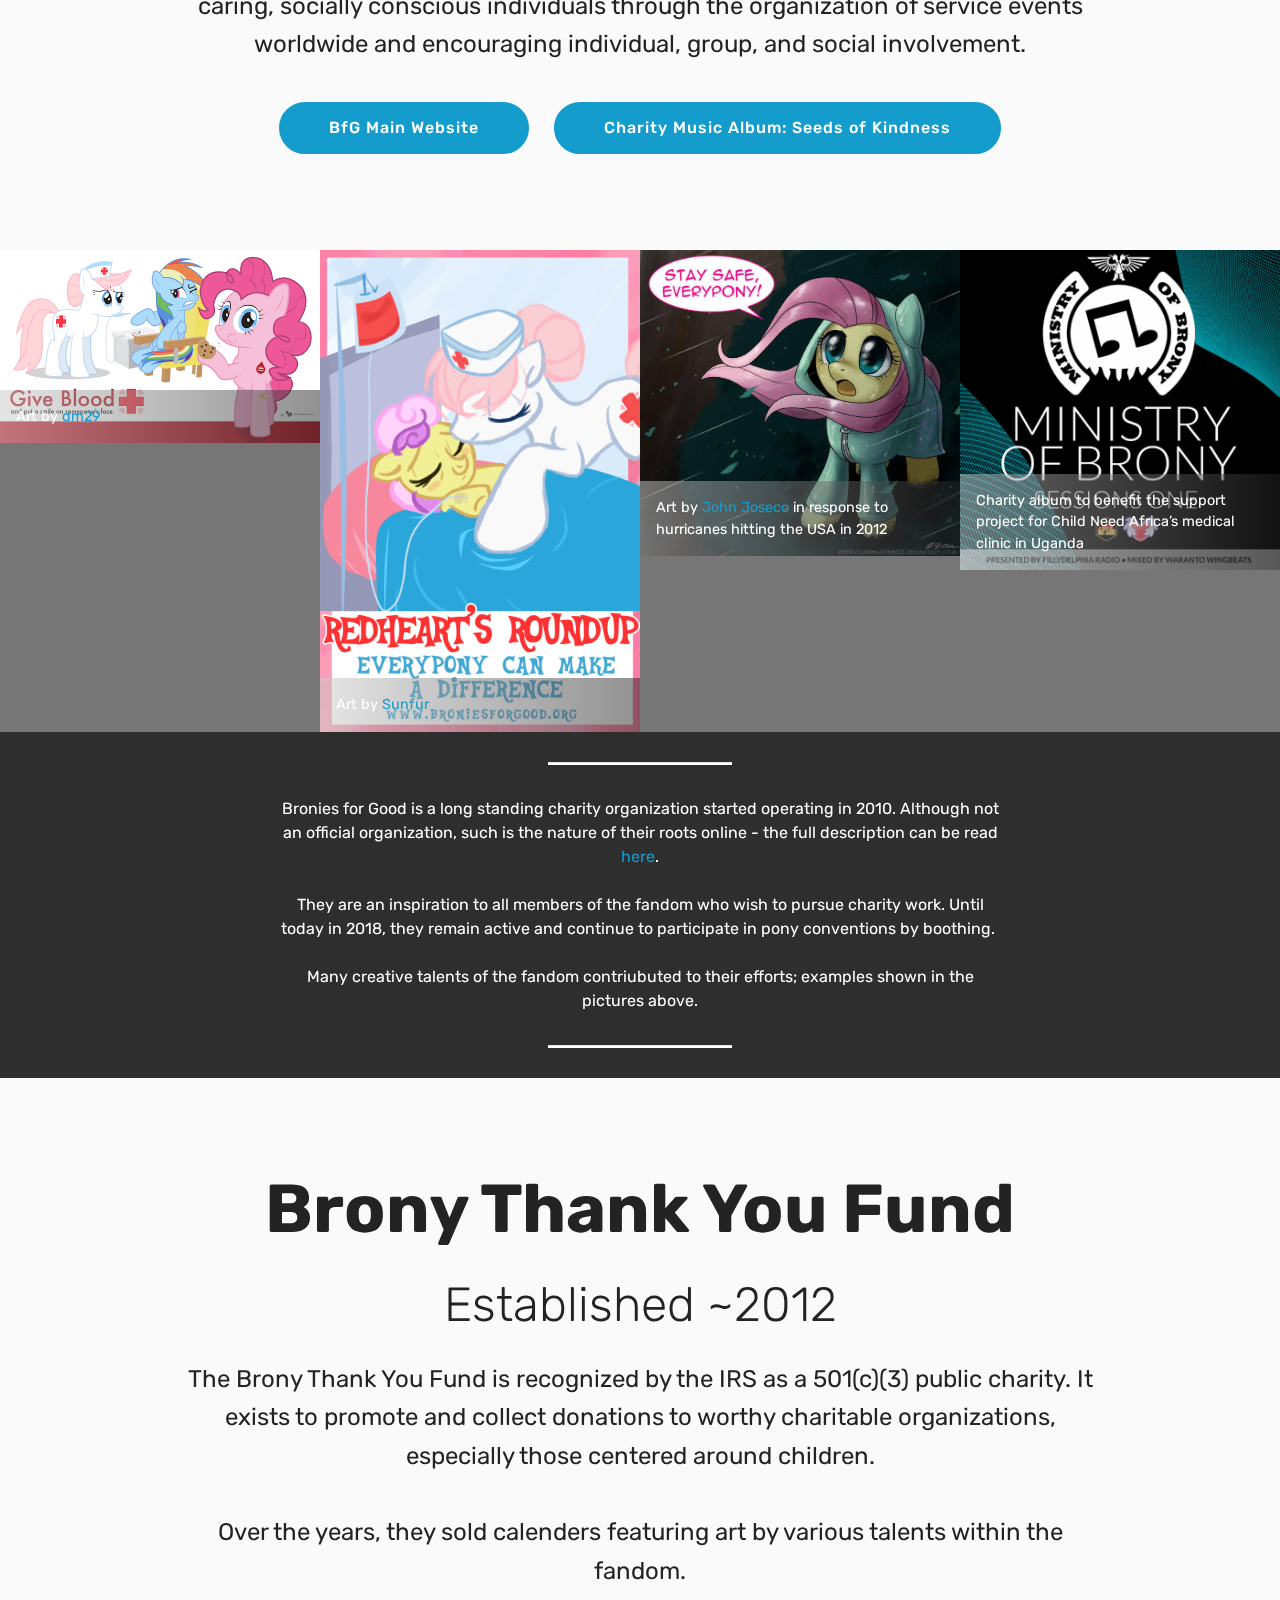
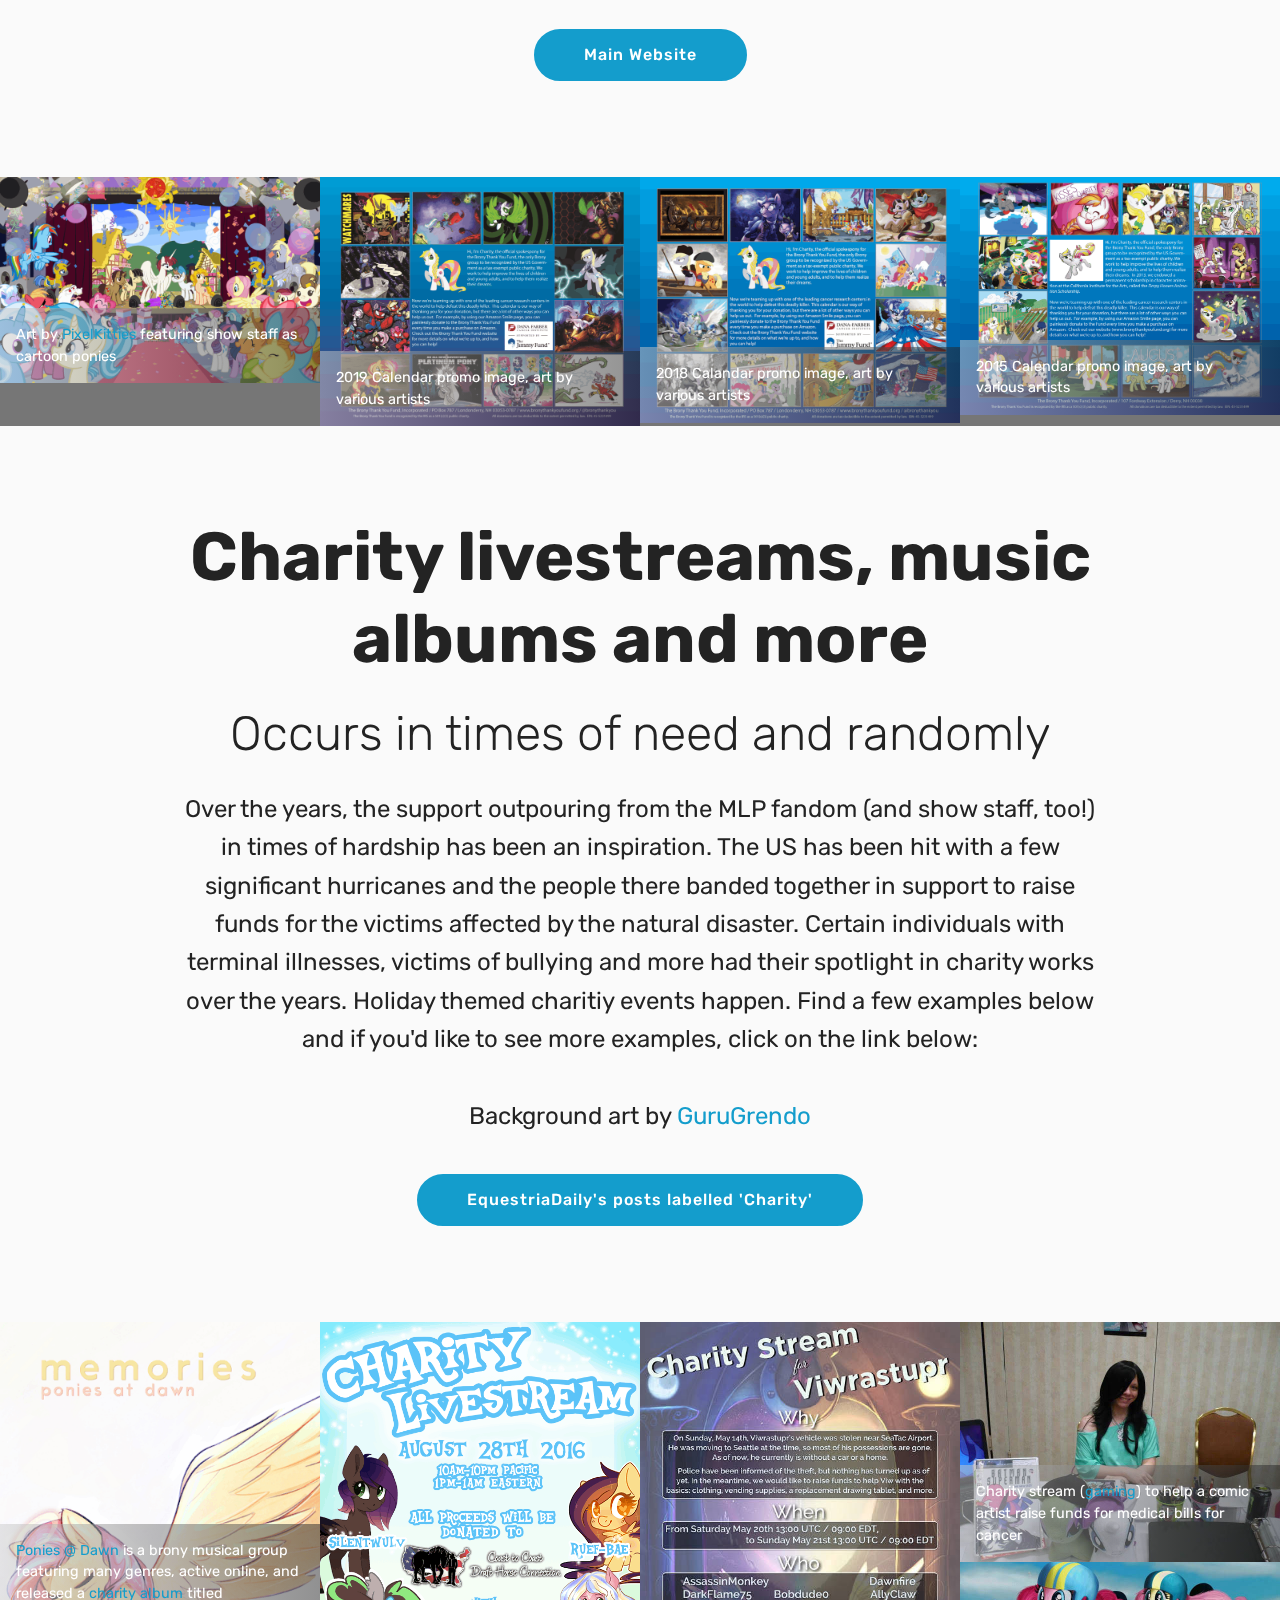
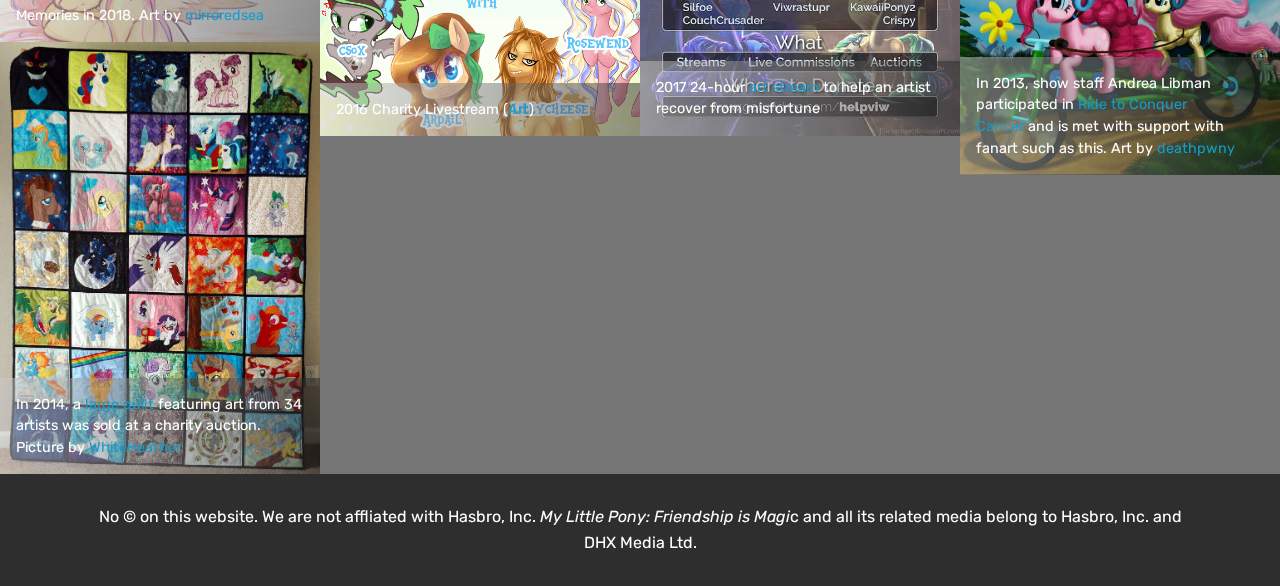
<file: charity.html>
<!DOCTYPE html>
<html >
<head>
  <!-- Site made with Mobirise Website Builder v4.8.1, https://mobirise.com -->
  <meta charset="UTF-8">
  <meta http-equiv="X-UA-Compatible" content="IE=edge">
  <meta name="generator" content="Mobirise v4.8.1, mobirise.com">
  <meta name="viewport" content="width=device-width, initial-scale=1, minimum-scale=1">
  <link rel="shortcut icon" href="assets/images/hanging-by-chirpy-chi-d91ok6w-by-chirpy-chi-dcjwr8p-82x136.png" type="image/x-icon">
  <meta name="description" content="Info about charity and charity related events">
  <title>Charity</title>
  <link rel="stylesheet" href="assets/web/assets/mobirise-icons/mobirise-icons.css">
  <link rel="stylesheet" href="assets/tether/tether.min.css">
  <link rel="stylesheet" href="assets/bootstrap/css/bootstrap.min.css">
  <link rel="stylesheet" href="assets/bootstrap/css/bootstrap-grid.min.css">
  <link rel="stylesheet" href="assets/bootstrap/css/bootstrap-reboot.min.css">
  <link rel="stylesheet" href="assets/dropdown/css/style.css">
  <link rel="stylesheet" href="assets/socicon/css/styles.css">
  <link rel="stylesheet" href="assets/theme/css/style.css">
  <link rel="stylesheet" href="assets/gallery/style.css">
  <link rel="stylesheet" href="assets/mobirise/css/mbr-additional.css" type="text/css">
  
  
  
</head>
<body>
  <section class="menu cid-r782VH93jG" once="menu" id="menu1-2u">

    

    <nav class="navbar navbar-expand beta-menu navbar-dropdown align-items-center navbar-fixed-top navbar-toggleable-sm bg-color transparent">
        <button class="navbar-toggler navbar-toggler-right" type="button" data-toggle="collapse" data-target="#navbarSupportedContent" aria-controls="navbarSupportedContent" aria-expanded="false" aria-label="Toggle navigation">
            <div class="hamburger">
                <span></span>
                <span></span>
                <span></span>
                <span></span>
            </div>
        </button>
        <div class="menu-logo">
            <div class="navbar-brand">
                <span class="navbar-logo">
                    <a href="https://tfe-rosa.tumblr.com/">
                         <img src="assets/images/hanging-by-chirpy-chi-d91ok6w-by-chirpy-chi-dcjwr8p-82x136.png" alt="Mobirise" title="" style="height: 3.8rem;">
                    </a>
                </span>
                <span class="navbar-caption-wrap"><a class="navbar-caption text-white display-5" href="#top">ROSA BLOSSOMHEART<br></a></span>
            </div>
        </div>
        <div class="collapse navbar-collapse" id="navbarSupportedContent">
            <ul class="navbar-nav nav-dropdown" data-app-modern-menu="true"><li class="nav-item">
                    <a class="nav-link link text-white display-4" href="#bottom">
                        </a>
                </li>
                <li class="nav-item">
                    <a class="nav-link link text-white display-4" href="index.html#features16-h">&nbsp;</a>
                </li><li class="nav-item"><a class="nav-link link text-white display-4" href="index.html#header12-7">Home</a></li><li class="nav-item"><a class="nav-link link text-white display-4" href="index.html#features16-h">About</a></li><li class="nav-item"><a class="nav-link link text-white display-4" href="vendors.html">Vendors</a></li><li class="nav-item"><a class="nav-link link text-white display-4" href="panelists.html">Panelists</a></li><li class="nav-item"><a class="nav-link link text-white display-4" href="volunteers.html">Volunteers</a></li><li class="nav-item"><a class="nav-link link text-white display-4" href="schedule.html">Schedule<br></a></li><li class="nav-item"><a class="nav-link link text-white display-4" href="index.html#tabs4-x">Donate<br></a></li><li class="nav-item"><a class="nav-link link text-white display-4" href="charity.html">Charity<br></a></li><li class="nav-item"><a class="nav-link link text-white display-4" href="rules.html">Rules<br></a></li><li class="nav-item"><a class="nav-link link text-white display-4" href="index.html#features16-h">
                        </a></li></ul>
            <div class="navbar-buttons mbr-section-btn"><a class="btn btn-sm btn-primary display-4" href="https://www.youtube.com/watch?v=lQKaAlMNvm8" target="_blank">Keep calm and scroll down. Also, keep smiling!<br></a></div>
        </div>
    </nav>
</section>

<section class="engine"><a href="https://mobiri.se/q">free responsive site templates</a></section><section class="header12 cid-r77QZEivdN mbr-fullscreen mbr-parallax-background" id="header12-2s">

    

    <div class="mbr-overlay" style="opacity: 0.6; background-color: rgb(249, 242, 149);">
    </div>

    <div class="container  ">
            <div class="media-container">
                <div class="col-md-12 align-center">
                    <h1 class="mbr-section-title pb-3 mbr-white mbr-bold mbr-fonts-style display-1"><br><br><br><br><br>Welcome to the Charity Page of TFE 2018</h1>
                    <p class="mbr-text pb-3 mbr-white mbr-fonts-style display-5">In the month of October 2018, Malaysia observed Breast Cancer Awareness month. We, the organizers at TFE would like to contribute to the effort to help raise awareness of this disease, and as such would continue to support the National Cancer Society of Malaysia (NCSM). A local radio station, Mix FM held a campaign called 'Buy My Body', in which the radio DJs sold parts of their shirts as advertising space. Find more info below, or visit their <a href="https://mix.my/" target="_blank">website</a>/social media.<br><br>During the last part of the convention on Day 2, we held a charity sale to raise funds for NCSM. Thanks to <a href="https://twilightsparklephotos.tumblr.com/" target="_blank">Jewel Eater Dragon</a>, <a href="https://www.deviantart.com/tarynsgate" target="_blank">Cheryl</a>, <a href="https://www.deviantart.com/thedriveintheatre" target="_blank">Andy Tango</a>&nbsp;and the TFE charity sales team&nbsp;for collectively raising a grand total of RM250 during this event.<br><br>Find below some history of charities the MLP Fandom has contributed to over the years!<br><br><br><br>Background art by: <a href="https://www.deviantart.com/pashapup/art/Carnations-and-Forget-Me-Nots-260432910" target="_blank">Pashapup</a> (DeviantArt)<br>Video version: <a href="https://www.youtube.com/watch?v=rmMWDXjRigU" target="_blank">YouTube</a><br><br><br></p>
                    <div class="mbr-section-btn align-center py-2"><a class="btn btn-md btn-secondary display-4" href="#bottom">MORE</a></div>

                    <div class="icons-media-container mbr-white">
                        <div class="card col-12 col-md-6">
                            <div class="icon-block">
                            <a href="https://www.facebook.com/MIXdotmy/" target="_blank">
                                <span class="mbr-iconfont socicon-facebook socicon" style="color: rgb(85, 180, 212); font-size: 70px;"></span>
                            </a>
                            </div>
                            <h5 class="mbr-fonts-style display-5">Mix.my Facebook Page (photos!)</h5>
                        </div>

                        <div class="card col-12 col-md-6">
                            <div class="icon-block">
                                <a href="https://mix.my/" target="_blank">
                                    <span class="mbr-iconfont mbri-browse" style="color: rgb(85, 180, 212); font-size: 96px;"></span>
                                </a>
                            </div>
                            <h5 class="mbr-fonts-style display-5">
                                Mix.my Website &nbsp;(Buy My Body campaign!)</h5>
                        </div>

                        

                        
                    </div>
                </div>
            </div>
    </div>

    <div class="mbr-arrow hidden-sm-down" aria-hidden="true">
        <a href="#next">
            <i class="mbri-down mbr-iconfont"></i>
        </a>
    </div>
</section>

<section class="mbr-gallery mbr-slider-carousel cid-r77Y6TBmrR" id="gallery1-2t">

    

    <div>
        <div><!-- Filter --><!-- Gallery --><div class="mbr-gallery-row"><div class="mbr-gallery-layout-default"><div><div><div class="mbr-gallery-item mbr-gallery-item--p1" data-video-url="false" data-tags="Awesome"><div href="#lb-gallery1-2t" data-slide-to="0" data-toggle="modal"><img src="assets/images/44399584-10155703006126643-8800173073635475456-n-720x960-720x960.jpg" alt="" title=""><span class="icon-focus"></span><span class="mbr-gallery-title mbr-fonts-style display-7">The back of DJ Prem's shirt, We decided to put Rarity on there, with the caption "Friendship is Fabulous"</span></div></div><div class="mbr-gallery-item mbr-gallery-item--p1" data-video-url="false" data-tags="Responsive"><div href="#lb-gallery1-2t" data-slide-to="1" data-toggle="modal"><img src="assets/images/44450384-10155705152306643-6254573337712787456-n-540x960-540x960.jpg" alt="" title=""><span class="icon-focus"></span><span class="mbr-gallery-title mbr-fonts-style display-7">The runners with pink shirts, with the cyclist riding with a pink bunny</span></div></div><div class="mbr-gallery-item mbr-gallery-item--p1" data-video-url="false" data-tags="Creative"><div href="#lb-gallery1-2t" data-slide-to="2" data-toggle="modal"><img src="assets/images/44519452-10155705152646643-8355860291707207680-n-960x720-800x600.jpg" alt="" title=""><span class="icon-focus"></span><span class="mbr-gallery-title mbr-fonts-style display-7">What the back of all shirts look like</span></div></div><div class="mbr-gallery-item mbr-gallery-item--p1" data-video-url="false" data-tags="Animated"><div href="#lb-gallery1-2t" data-slide-to="3" data-toggle="modal"><img src="assets/images/44370879-10155705152801643-6421292414681481216-n-720x960-720x960.jpg" alt="" title=""><span class="icon-focus"></span><span class="mbr-gallery-title mbr-fonts-style display-7">The DJs in action! Thank you for your support. Visit&nbsp;https://www.cancer.org.my/ for more info on how you can support the fight against cancer. All photo credits: MIX (Malaysia) Facebook page</span></div></div></div></div><div class="clearfix"></div></div></div><!-- Lightbox --><div data-app-prevent-settings="" class="mbr-slider modal fade carousel slide" tabindex="-1" data-keyboard="true" data-interval="false" id="lb-gallery1-2t"><div class="modal-dialog"><div class="modal-content"><div class="modal-body"><div class="carousel-inner"><div class="carousel-item"><img src="assets/images/44399584-10155703006126643-8800173073635475456-n-720x960.jpg" alt="" title=""></div><div class="carousel-item"><img src="assets/images/44450384-10155705152306643-6254573337712787456-n-540x960.jpg" alt="" title=""></div><div class="carousel-item"><img src="assets/images/44519452-10155705152646643-8355860291707207680-n-960x720.jpg" alt="" title=""></div><div class="carousel-item active"><img src="assets/images/44370879-10155705152801643-6421292414681481216-n-720x960.jpg" alt="" title=""></div></div><a class="carousel-control carousel-control-prev" role="button" data-slide="prev" href="#lb-gallery1-2t"><span class="mbri-left mbr-iconfont" aria-hidden="true"></span><span class="sr-only">Previous</span></a><a class="carousel-control carousel-control-next" role="button" data-slide="next" href="#lb-gallery1-2t"><span class="mbri-right mbr-iconfont" aria-hidden="true"></span><span class="sr-only">Next</span></a><a class="close" href="#" role="button" data-dismiss="modal"><span class="sr-only">Close</span></a></div></div></div></div></div>
    </div>

</section>

<section class="mbr-section article content10 cid-r784ZDtfAQ" id="content10-2v">
    
     

    <div class="container">
        <div class="inner-container" style="width: 66%;">
            <hr class="line" style="width: 25%;">
            <div class="section-text align-center mbr-white mbr-fonts-style display-7">
                    What's the story of Rarity on the back of one of the DJs' shirt? It's pretty simple: We made a donation to the NCSM and deciced to put Rarity there. Why? It's simply because she's the Element of Generosity, thus befitting her association towards charity. We feel it is a great way to show support for charity and at the same time, let people know or have an idea that some element of MLP:FiM got invlovled in the event. To show our love for the animatied cartoon series subtly, and to see other people's reaction if they get the reference: that is priceless.<br><br>For this event, a total of RM250 was paid forward on <a href="https://twitter.com/frndshpxprs/status/1066191542757416961" target="_blank">18th October 2018</a>&nbsp;and combined with the amount of RM250 raised during our Day 2 charity sale, the grand total raised for NCSM is RM500.<br><br>CONGRATULATIONS!</div>
            <hr class="line" style="width: 25%;">
        </div>
    </div>
</section>

<section class="header1 cid-r8SyNZ7ogE mbr-parallax-background" id="header1-3d">

    

    <div class="mbr-overlay" style="opacity: 0.7; background-color: rgb(255, 255, 255);">
    </div>

    <div class="container">
        <div class="row justify-content-md-center">
            <div class="mbr-white col-md-10">
                <h1 class="mbr-section-title align-center mbr-bold pb-3 mbr-fonts-style display-1">
                    Bronies for Good (BfG)</h1>
                <h3 class="mbr-section-subtitle align-center mbr-light pb-3 mbr-fonts-style display-2">
                    Established ~2010</h3>
                <p class="mbr-text align-center pb-3 mbr-fonts-style display-5">
                    Bronies for Good is committed to fostering the growth of a global community of caring, socially conscious individuals through the organization of service events worldwide and encouraging individual, group, and social involvement.
                </p>
                <div class="mbr-section-btn align-center"><a class="btn btn-md btn-primary display-4" href="http://broniesforgood.org/" target="_blank">BfG Main Website</a> 
                    <a class="btn btn-md btn-primary display-4" href="https://sok.causevox.com/" target="_blank">Charity Music Album: Seeds of Kindness</a></div>
            </div>
        </div>
    </div>

</section>

<section class="mbr-gallery mbr-slider-carousel cid-r8SBDeoMMc" id="gallery3-3e">

    

    <div>
        <div><!-- Filter --><!-- Gallery --><div class="mbr-gallery-row"><div class="mbr-gallery-layout-default"><div><div><div class="mbr-gallery-item mbr-gallery-item--pNaN" data-video-url="false" data-tags="Awesome"><div href="#lb-gallery3-3e" data-slide-to="0" data-toggle="modal"><img src="assets/images/bfg1-640x386-640x386.png" alt="" title=""><span class="icon-focus"></span><span class="mbr-gallery-title mbr-fonts-style display-7">Art by <a href="https://www.deviantart.com/dm29/art/Ponyville-Blood-Drive-Poster-317637940" target="_blank">dm29</a></span></div></div><div class="mbr-gallery-item mbr-gallery-item--pNaN" data-video-url="false" data-tags="Responsive"><div href="#lb-gallery3-3e" data-slide-to="1" data-toggle="modal"><img src="assets/images/bfg2-900x1354-800x1204.png" alt="" title=""><span class="icon-focus"></span><span class="mbr-gallery-title mbr-fonts-style display-7">Art by&nbsp;<a href="https://www.deviantart.com/sunfur/art/EQD-NATG-II-DAY-21-Redheart-s-Roundup-322850840" target="_blank">Sunfur</a></span></div></div><div class="mbr-gallery-item mbr-gallery-item--pNaN" data-video-url="false" data-tags="Animated"><div href="#lb-gallery3-3e" data-slide-to="2" data-toggle="modal"><img src="assets/images/bfg3-900x861-800x765.jpg" alt="" title=""><span class="icon-focus"></span><span class="mbr-gallery-title mbr-fonts-style display-7">Art by <a href="https://www.deviantart.com/johnjoseco/art/Please-be-Gentle-Sandy-334908030" target="_blank">John Joseco</a>&nbsp;in response to hurricanes hitting the USA in 2012</span></div></div><div class="mbr-gallery-item mbr-gallery-item--pNaN" data-video-url="false" data-tags="Awesome"><div href="#lb-gallery3-3e" data-slide-to="3" data-toggle="modal"><img src="assets/images/ministry-of-brony-350x350-350x350.png" alt="" title=""><span class="icon-focus"></span><span class="mbr-gallery-title mbr-fonts-style display-7">Charity album to benefit the support project for Child Need Africa’s medical clinic in Uganda</span></div></div></div></div><div class="clearfix"></div></div></div><!-- Lightbox --><div data-app-prevent-settings="" class="mbr-slider modal fade carousel slide" tabindex="-1" data-keyboard="true" data-interval="false" id="lb-gallery3-3e"><div class="modal-dialog"><div class="modal-content"><div class="modal-body"><div class="carousel-inner"><div class="carousel-item"><img src="assets/images/bfg1-640x386.png" alt="" title=""></div><div class="carousel-item"><img src="assets/images/bfg2-900x1354.png" alt="" title=""></div><div class="carousel-item"><img src="assets/images/bfg3-900x861.jpg" alt="" title=""></div><div class="carousel-item active"><img src="assets/images/ministry-of-brony-350x350.png" alt="" title=""></div></div><a class="carousel-control carousel-control-prev" role="button" data-slide="prev" href="#lb-gallery3-3e"><span class="mbri-left mbr-iconfont" aria-hidden="true"></span><span class="sr-only">Previous</span></a><a class="carousel-control carousel-control-next" role="button" data-slide="next" href="#lb-gallery3-3e"><span class="mbri-right mbr-iconfont" aria-hidden="true"></span><span class="sr-only">Next</span></a><a class="close" href="#" role="button" data-dismiss="modal"><span class="sr-only">Close</span></a></div></div></div></div></div>
    </div>

</section>

<section class="mbr-section article content10 cid-r8SIhslRhZ" id="content10-3f">
    
     

    <div class="container">
        <div class="inner-container" style="width: 66%;">
            <hr class="line" style="width: 25%;">
            <div class="section-text align-center mbr-white mbr-fonts-style display-7">Bronies for Good is a long standing charity organization started operating in 2010. Although not an official organization, such is the nature of their roots online - the full description can be read <a href="http://broniesforgood.org/about-us/" target="_blank">here</a>.<br><br>They are an inspiration to all members of the fandom who wish to pursue charity work. Until today in 2018, they remain active and continue to participate in pony conventions by boothing.&nbsp;<br><br>Many creative talents of the fandom contriubuted to their efforts; examples shown in the pictures above.</div>
            <hr class="line" style="width: 25%;">
        </div>
    </div>
</section>

<section class="header1 cid-r8ZGnxk2Zr mbr-parallax-background" id="header1-3g">

    

    <div class="mbr-overlay" style="opacity: 0.7; background-color: rgb(255, 255, 255);">
    </div>

    <div class="container">
        <div class="row justify-content-md-center">
            <div class="mbr-white col-md-10">
                <h1 class="mbr-section-title align-center mbr-bold pb-3 mbr-fonts-style display-1">Brony Thank You Fund</h1>
                <h3 class="mbr-section-subtitle align-center mbr-light pb-3 mbr-fonts-style display-2">
                    Established ~2012</h3>
                <p class="mbr-text align-center pb-3 mbr-fonts-style display-5">
                    The Brony Thank You Fund is recognized by the IRS as a 501(c)(3) public charity. It exists to promote and collect donations to worthy charitable organizations, especially those centered around children.<br><br>Over the years, they sold calenders featuring art by various talents within the fandom.</p>
                <div class="mbr-section-btn align-center"><a class="btn btn-md btn-primary display-4" href="https://www.bronythankyoufund.org/">Main Website</a></div>
            </div>
        </div>
    </div>

</section>

<section class="mbr-gallery mbr-slider-carousel cid-r8ZJcFuPlN" id="gallery3-3h">

    

    <div>
        <div><!-- Filter --><!-- Gallery --><div class="mbr-gallery-row"><div class="mbr-gallery-layout-default"><div><div><div class="mbr-gallery-item mbr-gallery-item--pNaN" data-video-url="false" data-tags="Awesome"><div href="#lb-gallery3-3h" data-slide-to="0" data-toggle="modal"><img src="assets/images/brony-thank-you-fund-print-by-pixelkitties-d53evst-900x581-800x516.png" alt="" title=""><span class="icon-focus"></span><span class="mbr-gallery-title mbr-fonts-style display-7">Art by <a href="https://www.deviantart.com/pixelkitties/art/Brony-Thank-You-Fund-Print-308064125" target="_blank">PixelKitties</a> featuring show staff as cartoon ponies</span></div></div><div class="mbr-gallery-item mbr-gallery-item--pNaN" data-video-url="false" data-tags="Responsive"><div href="#lb-gallery3-3h" data-slide-to="1" data-toggle="modal"><img src="assets/images/2019-btyf-dfci-proof-a-28-james-turner-1024x797-800x623.png" alt="" title=""><span class="icon-focus"></span><span class="mbr-gallery-title mbr-fonts-style display-7">2019 Calendar promo image, art by various artists</span></div></div><div class="mbr-gallery-item mbr-gallery-item--pNaN" data-video-url="false" data-tags="Creative"><div href="#lb-gallery3-3h" data-slide-to="2" data-toggle="modal"><img src="assets/images/2018-946x726-800x614.png" alt="" title=""><span class="icon-focus"></span><span class="mbr-gallery-title mbr-fonts-style display-7">2018 Calandar promo image,&nbsp;art by various artists</span></div></div><div class="mbr-gallery-item mbr-gallery-item--pNaN" data-video-url="false" data-tags="Animated"><div href="#lb-gallery3-3h" data-slide-to="3" data-toggle="modal"><img src="assets/images/2015-2000x1488-800x595.png" alt="" title=""><span class="icon-focus"></span><span class="mbr-gallery-title mbr-fonts-style display-7">2015 Calendar promo image,&nbsp;art by various artists</span></div></div></div></div><div class="clearfix"></div></div></div><!-- Lightbox --><div data-app-prevent-settings="" class="mbr-slider modal fade carousel slide" tabindex="-1" data-keyboard="true" data-interval="false" id="lb-gallery3-3h"><div class="modal-dialog"><div class="modal-content"><div class="modal-body"><div class="carousel-inner"><div class="carousel-item"><img src="assets/images/brony-thank-you-fund-print-by-pixelkitties-d53evst-900x581.png" alt="" title=""></div><div class="carousel-item"><img src="assets/images/2019-btyf-dfci-proof-a-28-james-turner-1024x797.png" alt="" title=""></div><div class="carousel-item"><img src="assets/images/2018-946x726.png" alt="" title=""></div><div class="carousel-item active"><img src="assets/images/2015-2000x1488.png" alt="" title=""></div></div><a class="carousel-control carousel-control-prev" role="button" data-slide="prev" href="#lb-gallery3-3h"><span class="mbri-left mbr-iconfont" aria-hidden="true"></span><span class="sr-only">Previous</span></a><a class="carousel-control carousel-control-next" role="button" data-slide="next" href="#lb-gallery3-3h"><span class="mbri-right mbr-iconfont" aria-hidden="true"></span><span class="sr-only">Next</span></a><a class="close" href="#" role="button" data-dismiss="modal"><span class="sr-only">Close</span></a></div></div></div></div></div>
    </div>

</section>

<section class="header1 cid-r8ZNjCsr5c mbr-parallax-background" id="header1-3i">

    

    <div class="mbr-overlay" style="opacity: 0.7; background-color: rgb(255, 255, 255);">
    </div>

    <div class="container">
        <div class="row justify-content-md-center">
            <div class="mbr-white col-md-10">
                <h1 class="mbr-section-title align-center mbr-bold pb-3 mbr-fonts-style display-1">
                    Charity livestreams, music albums and more</h1>
                <h3 class="mbr-section-subtitle align-center mbr-light pb-3 mbr-fonts-style display-2">Occurs in times of need and randomly</h3>
                <p class="mbr-text align-center pb-3 mbr-fonts-style display-5">Over the years, the support outpouring from the MLP fandom (and show staff, too!) in times of hardship has been an inspiration. The US has been hit with a few significant hurricanes and the people there banded together in support to raise funds for the victims affected by the natural disaster. Certain individuals with terminal illnesses, victims of bullying and more had their spotlight in charity works over the years. Holiday themed charitiy events happen. Find a few examples below and if you'd like to see more examples, click on the link below:<br><br>Background art by <a href="https://www.deviantart.com/gurugrendo/art/Pony-Frames-Wallpaper-289646347" target="_blank">GuruGrendo</a></p>
                <div class="mbr-section-btn align-center"><a class="btn btn-md btn-primary display-4" href="https://www.equestriadaily.com/search/label/Charity" target="_blank">EquestriaDaily's posts labelled 'Charity'</a></div>
            </div>
        </div>
    </div>

</section>

<section class="mbr-gallery mbr-slider-carousel cid-r8ZOUv7hyG" id="gallery3-3j">

    

    <div>
        <div><!-- Filter --><!-- Gallery --><div class="mbr-gallery-row"><div class="mbr-gallery-layout-default"><div><div><div class="mbr-gallery-item mbr-gallery-item--pNaN" data-video-url="false" data-tags="Awesome"><div href="#lb-gallery3-3j" data-slide-to="0" data-toggle="modal"><img src="assets/images/pdmemories-albumart-1-400x400-400x400.png" alt="" title=""><span class="icon-focus"></span><span class="mbr-gallery-title mbr-fonts-style display-7"><a href="https://poniesatdawn.bandcamp.com/" target="_blank">Ponies @ Dawn</a> is a brony musical group featuring many genres, active online, and released a <a href="https://www.equestriadaily.com/2017/11/ponies-at-dawn-memories-charity-album.html" target="_blank">charity album</a>&nbsp;titled Memories&nbsp;in 2018. Art by <a href="https://www.deviantart.com/mirroredsea" target="_blank">mirroredsea</a></span></div></div><div class="mbr-gallery-item mbr-gallery-item--pNaN" data-video-url="false" data-tags="Responsive"><div href="#lb-gallery3-3j" data-slide-to="1" data-toggle="modal"><img src="assets/images/2016-612x792-612x792.png" alt="" title=""><span class="icon-focus"></span><span class="mbr-gallery-title mbr-fonts-style display-7">2016 Charity Livestream (<a href="https://www.equestriadaily.com/2016/08/coast-to-coast-artist-charity.html" target="_blank">Art</a>)</span></div></div><div class="mbr-gallery-item mbr-gallery-item--pNaN" data-video-url="false" data-tags="Creative"><div href="#lb-gallery3-3j" data-slide-to="2" data-toggle="modal"><img src="assets/images/viw-495x640-495x640.jpg" alt="" title=""><span class="icon-focus"></span><span class="mbr-gallery-title mbr-fonts-style display-7">2017 24-hour <a href="https://www.equestriadaily.com/2017/05/charity-stream-for-fandom-artist.html#more" target="_blank">art stream</a> to help an artist recover from misfortune</span></div></div><div class="mbr-gallery-item mbr-gallery-item--pNaN" data-video-url="false" data-tags="Animated"><div href="#lb-gallery3-3j" data-slide-to="3" data-toggle="modal"><img src="assets/images/idw-640x480-640x480.jpg" alt="" title=""><span class="icon-focus"></span><span class="mbr-gallery-title mbr-fonts-style display-7">Charity stream (<a href="https://www.equestriadaily.com/2016/11/charity-stream-for-jenn-blake-12-hours.html#more" target="_blank">gaming</a>) to help a comic artist raise funds for medical bills for cancer</span></div></div><div class="mbr-gallery-item mbr-gallery-item--pNaN" data-video-url="false" data-tags="Animated"><div href="#lb-gallery3-3j" data-slide-to="4" data-toggle="modal"><img src="assets/images/1-640x426-640x426.jpg" alt="" title=""><span class="icon-focus"></span><span class="mbr-gallery-title mbr-fonts-style display-7">In 2013, show staff Andrea Libman participated in <a href="https://www.equestriadaily.com/2013/06/andrea-libmans-ride-to-conquer-cancer.html" target="_blank">Ride to Conquer Cancer</a>&nbsp;and is met with support with fanart such as this. Art by <a href="https://www.deviantart.com/deathpwny/gallery/" target="_blank">deathpwny</a></span></div></div><div class="mbr-gallery-item mbr-gallery-item--pNaN" data-video-url="false" data-tags="Animated"><div href="#lb-gallery3-3j" data-slide-to="5" data-toggle="modal"><img src="assets/images/efnw-charity-quilt-by-whiteheather-d7oik5f-pre-769x1039-769x1039.jpg" alt="" title=""><span class="icon-focus"></span><span class="mbr-gallery-title mbr-fonts-style display-7">In 2014, a <a href="https://www.deviantart.com/whiteheather/art/EFNW-Charity-Quilt-464439939" target="_blank">large quilt</a> featuring art from 34 artists was sold at a charity auction. Picture by&nbsp;<a href="https://www.deviantart.com/whiteheather/art/EFNW-Charity-Quilt-464439939" target="_blank">WhiteHeather</a></span></div></div></div></div><div class="clearfix"></div></div></div><!-- Lightbox --><div data-app-prevent-settings="" class="mbr-slider modal fade carousel slide" tabindex="-1" data-keyboard="true" data-interval="false" id="lb-gallery3-3j"><div class="modal-dialog"><div class="modal-content"><div class="modal-body"><div class="carousel-inner"><div class="carousel-item"><img src="assets/images/pdmemories-albumart-1-400x400.png" alt="" title=""></div><div class="carousel-item"><img src="assets/images/2016-612x792.png" alt="" title=""></div><div class="carousel-item"><img src="assets/images/viw-495x640.jpg" alt="" title=""></div><div class="carousel-item"><img src="assets/images/idw-640x480.jpg" alt="" title=""></div><div class="carousel-item"><img src="assets/images/1-640x426.jpg" alt="" title=""></div><div class="carousel-item active"><img src="assets/images/efnw-charity-quilt-by-whiteheather-d7oik5f-pre-769x1039.jpg" alt="" title=""></div></div><a class="carousel-control carousel-control-prev" role="button" data-slide="prev" href="#lb-gallery3-3j"><span class="mbri-left mbr-iconfont" aria-hidden="true"></span><span class="sr-only">Previous</span></a><a class="carousel-control carousel-control-next" role="button" data-slide="next" href="#lb-gallery3-3j"><span class="mbri-right mbr-iconfont" aria-hidden="true"></span><span class="sr-only">Next</span></a><a class="close" href="#" role="button" data-dismiss="modal"><span class="sr-only">Close</span></a></div></div></div></div></div>
    </div>

</section>

<section once="" class="cid-r5qOW2C6yQ" id="footer7-2r">

    

    

    <div class="container">
        <div class="media-container-row align-center mbr-white">
            
            
            <div class="row row-copirayt">
                <p class="mbr-text mb-0 mbr-fonts-style mbr-white align-center display-7">No © on this website. We are not affliated with Hasbro, Inc.&nbsp;<em>My Little Pony: Friendship is Magi</em>c and all its related media belong to Hasbro, Inc. and DHX Media Ltd.</p>
            </div>
        </div>
    </div>
</section>


  <script src="assets/web/assets/jquery/jquery.min.js"></script>
  <script src="assets/popper/popper.min.js"></script>
  <script src="assets/tether/tether.min.js"></script>
  <script src="assets/bootstrap/js/bootstrap.min.js"></script>
  <script src="assets/smoothscroll/smooth-scroll.js"></script>
  <script src="assets/dropdown/js/script.min.js"></script>
  <script src="assets/touchswipe/jquery.touch-swipe.min.js"></script>
  <script src="assets/parallax/jarallax.min.js"></script>
  <script src="assets/masonry/masonry.pkgd.min.js"></script>
  <script src="assets/imagesloaded/imagesloaded.pkgd.min.js"></script>
  <script src="assets/bootstrapcarouselswipe/bootstrap-carousel-swipe.js"></script>
  <script src="assets/vimeoplayer/jquery.mb.vimeo_player.js"></script>
  <script src="assets/theme/js/script.js"></script>
  <script src="assets/gallery/player.min.js"></script>
  <script src="assets/gallery/script.js"></script>
  <script src="assets/slidervideo/script.js"></script>
  
  
</body>
</html>
</file>
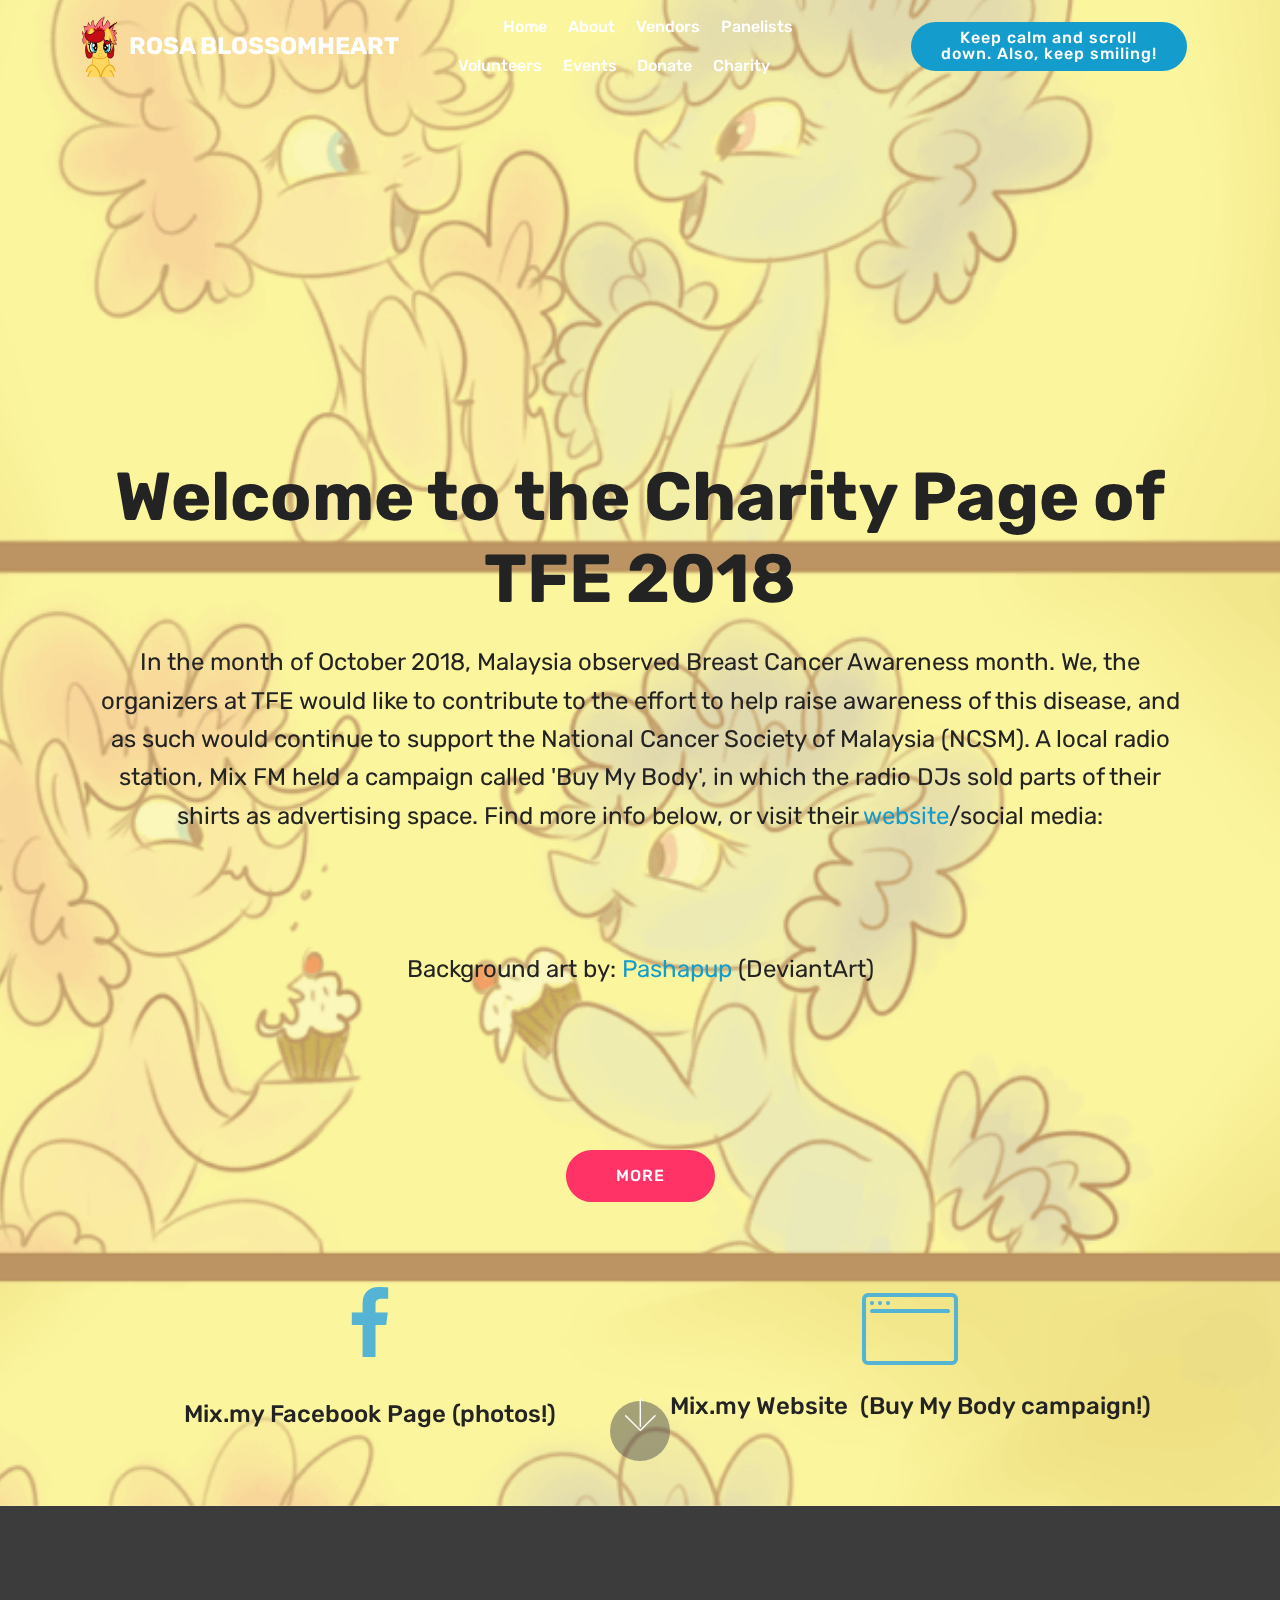
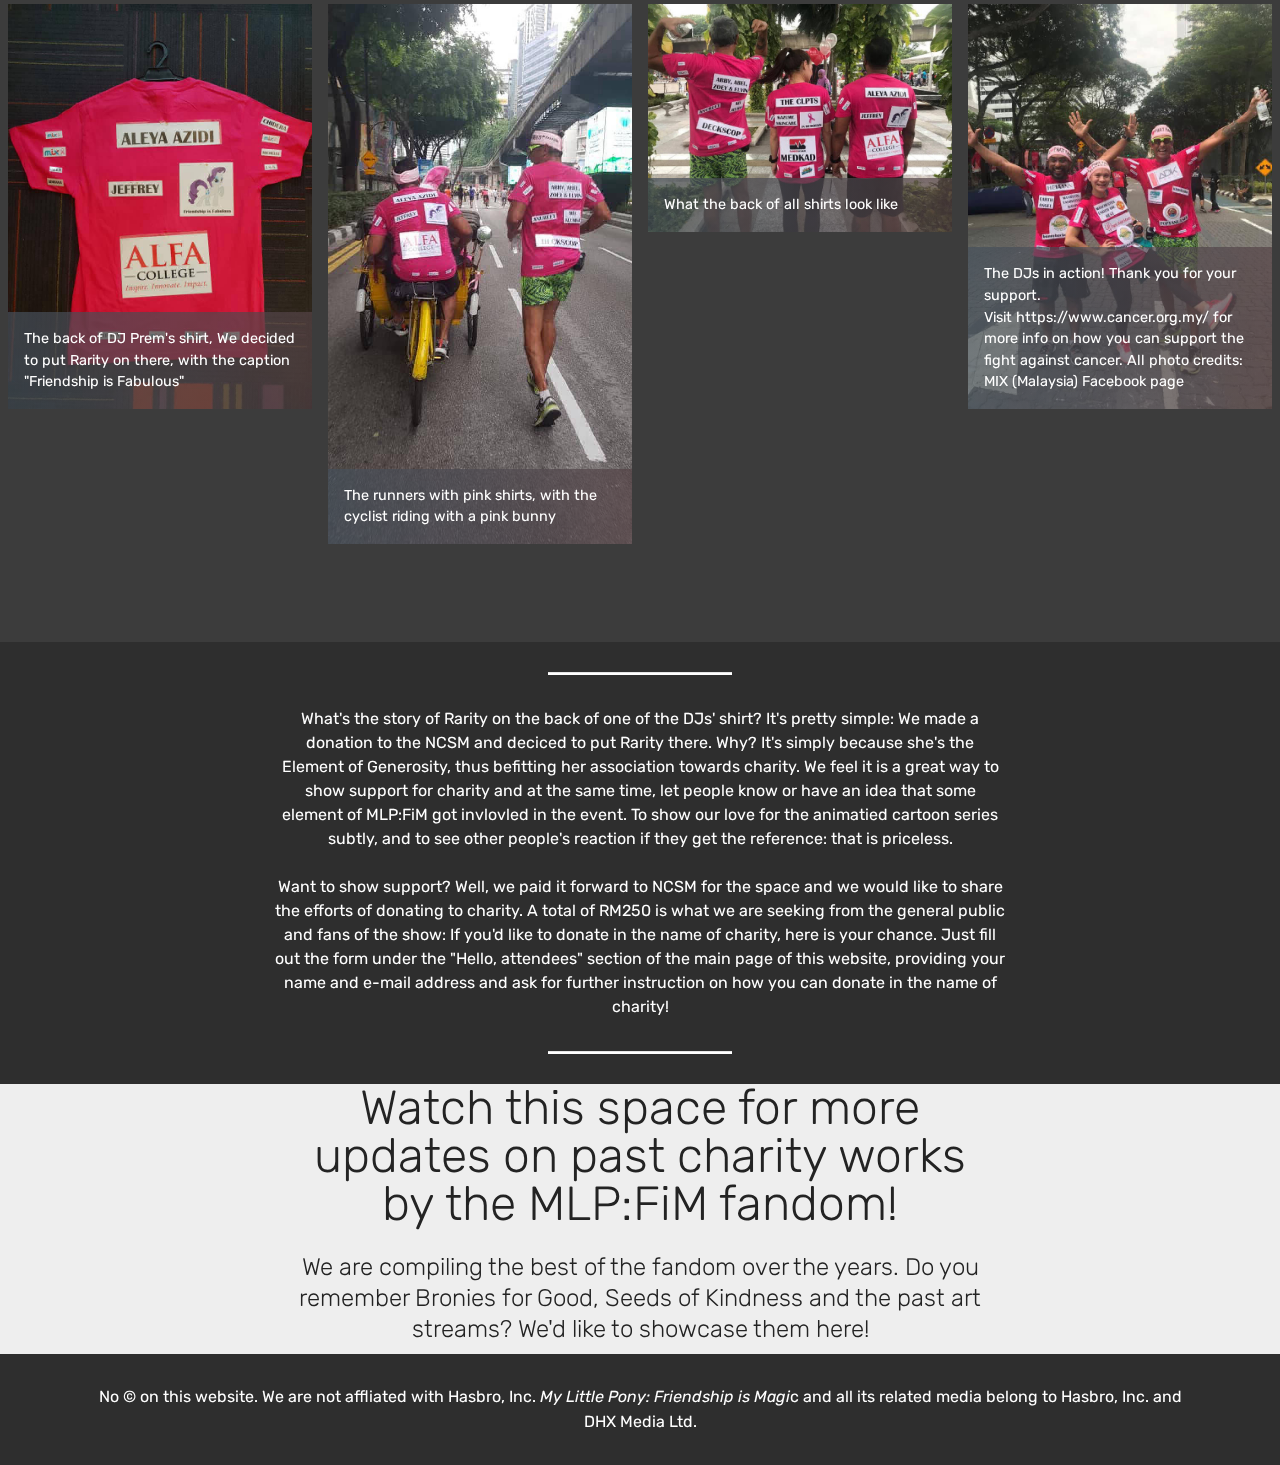
<file: page5.html>
<!DOCTYPE html>
<html >
<head>
  <!-- Site made with Mobirise Website Builder v4.8.1, https://mobirise.com -->
  <meta charset="UTF-8">
  <meta http-equiv="X-UA-Compatible" content="IE=edge">
  <meta name="generator" content="Mobirise v4.8.1, mobirise.com">
  <meta name="viewport" content="width=device-width, initial-scale=1, minimum-scale=1">
  <link rel="shortcut icon" href="assets/images/hanging-by-chirpy-chi-d91ok6w-by-chirpy-chi-dcjwr8p-82x136.png" type="image/x-icon">
  <meta name="description" content="Website Builder Description">
  <title>Charity</title>
  <link rel="stylesheet" href="assets/web/assets/mobirise-icons/mobirise-icons.css">
  <link rel="stylesheet" href="assets/tether/tether.min.css">
  <link rel="stylesheet" href="assets/bootstrap/css/bootstrap.min.css">
  <link rel="stylesheet" href="assets/bootstrap/css/bootstrap-grid.min.css">
  <link rel="stylesheet" href="assets/bootstrap/css/bootstrap-reboot.min.css">
  <link rel="stylesheet" href="assets/dropdown/css/style.css">
  <link rel="stylesheet" href="assets/socicon/css/styles.css">
  <link rel="stylesheet" href="assets/theme/css/style.css">
  <link rel="stylesheet" href="assets/gallery/style.css">
  <link rel="stylesheet" href="assets/mobirise/css/mbr-additional.css" type="text/css">
  
  
  
</head>
<body>
  <section class="menu cid-r782VH93jG" once="menu" id="menu1-2u">

    

    <nav class="navbar navbar-expand beta-menu navbar-dropdown align-items-center navbar-fixed-top navbar-toggleable-sm bg-color transparent">
        <button class="navbar-toggler navbar-toggler-right" type="button" data-toggle="collapse" data-target="#navbarSupportedContent" aria-controls="navbarSupportedContent" aria-expanded="false" aria-label="Toggle navigation">
            <div class="hamburger">
                <span></span>
                <span></span>
                <span></span>
                <span></span>
            </div>
        </button>
        <div class="menu-logo">
            <div class="navbar-brand">
                <span class="navbar-logo">
                    <a href="https://tfe-rosa.tumblr.com/">
                         <img src="assets/images/hanging-by-chirpy-chi-d91ok6w-by-chirpy-chi-dcjwr8p-82x136.png" alt="Mobirise" title="" style="height: 3.8rem;">
                    </a>
                </span>
                <span class="navbar-caption-wrap"><a class="navbar-caption text-white display-5" href="#top">ROSA BLOSSOMHEART<br></a></span>
            </div>
        </div>
        <div class="collapse navbar-collapse" id="navbarSupportedContent">
            <ul class="navbar-nav nav-dropdown" data-app-modern-menu="true"><li class="nav-item">
                    <a class="nav-link link text-white display-4" href="#bottom">
                        </a>
                </li>
                <li class="nav-item">
                    <a class="nav-link link text-white display-4" href="index.html#features16-h">&nbsp;</a>
                </li><li class="nav-item"><a class="nav-link link text-white display-4" href="index.html#header12-7">Home</a></li><li class="nav-item"><a class="nav-link link text-white display-4" href="index.html#features16-h">About</a></li><li class="nav-item"><a class="nav-link link text-white display-4" href="vendors.html">Vendors</a></li><li class="nav-item"><a class="nav-link link text-white display-4" href="panelists.html">Panelists</a></li><li class="nav-item"><a class="nav-link link text-white display-4" href="volunteers.html">Volunteers</a></li><li class="nav-item"><a class="nav-link link text-white display-4" href="schedule.html">Events</a></li><li class="nav-item"><a class="nav-link link text-white display-4" href="index.html#tabs4-x">Donate<br></a></li><li class="nav-item"><a class="nav-link link text-white display-4" href="#top">Charity<br></a></li><li class="nav-item"><a class="nav-link link text-white display-4" href="index.html#features16-h">
                        </a></li></ul>
            <div class="navbar-buttons mbr-section-btn"><a class="btn btn-sm btn-primary display-4" href="https://www.youtube.com/watch?v=lQKaAlMNvm8" target="_blank">Keep calm and scroll down. Also, keep smiling!<br></a></div>
        </div>
    </nav>
</section>

<section class="engine"><a href="https://mobiri.se/g">build your own site</a></section><section class="header12 cid-r77QZEivdN mbr-fullscreen mbr-parallax-background" id="header12-2s">

    

    <div class="mbr-overlay" style="opacity: 0.6; background-color: rgb(249, 242, 149);">
    </div>

    <div class="container  ">
            <div class="media-container">
                <div class="col-md-12 align-center">
                    <h1 class="mbr-section-title pb-3 mbr-white mbr-bold mbr-fonts-style display-1"><br><br><br><br><br>Welcome to the Charity Page of TFE 2018</h1>
                    <p class="mbr-text pb-3 mbr-white mbr-fonts-style display-5">In the month of October 2018, Malaysia observed Breast Cancer Awareness month. We, the organizers at TFE would like to contribute to the effort to help raise awareness of this disease, and as such would continue to support the National Cancer Society of Malaysia (NCSM). A local radio station, Mix FM held a campaign called 'Buy My Body', in which the radio DJs sold parts of their shirts as advertising space. Find more info below, or visit their <a href="https://mix.my/" target="_blank">website</a>/social media:<br><br><br><br>Background art by: <a href="https://www.deviantart.com/pashapup/art/Carnations-and-Forget-Me-Nots-260432910" target="_blank">Pashapup</a> (DeviantArt)<br><br><br><br></p>
                    <div class="mbr-section-btn align-center py-2"><a class="btn btn-md btn-secondary display-4" href="#bottom">MORE</a></div>

                    <div class="icons-media-container mbr-white">
                        <div class="card col-12 col-md-6">
                            <div class="icon-block">
                            <a href="https://www.facebook.com/MIXdotmy/" target="_blank">
                                <span class="mbr-iconfont socicon-facebook socicon" style="color: rgb(85, 180, 212); font-size: 70px;"></span>
                            </a>
                            </div>
                            <h5 class="mbr-fonts-style display-5">Mix.my Facebook Page (photos!)</h5>
                        </div>

                        <div class="card col-12 col-md-6">
                            <div class="icon-block">
                                <a href="https://mix.my/" target="_blank">
                                    <span class="mbr-iconfont mbri-browse" style="color: rgb(85, 180, 212); font-size: 96px;"></span>
                                </a>
                            </div>
                            <h5 class="mbr-fonts-style display-5">
                                Mix.my Website &nbsp;(Buy My Body campaign!)</h5>
                        </div>

                        

                        
                    </div>
                </div>
            </div>
    </div>

    <div class="mbr-arrow hidden-sm-down" aria-hidden="true">
        <a href="#next">
            <i class="mbri-down mbr-iconfont"></i>
        </a>
    </div>
</section>

<section class="mbr-gallery mbr-slider-carousel cid-r77Y6TBmrR" id="gallery1-2t">

    

    <div>
        <div><!-- Filter --><!-- Gallery --><div class="mbr-gallery-row"><div class="mbr-gallery-layout-default"><div><div><div class="mbr-gallery-item mbr-gallery-item--p1" data-video-url="false" data-tags="Awesome"><div href="#lb-gallery1-2t" data-slide-to="0" data-toggle="modal"><img src="assets/images/44399584-10155703006126643-8800173073635475456-n-720x960-720x960.jpg" alt="" title=""><span class="icon-focus"></span><span class="mbr-gallery-title mbr-fonts-style display-7">The back of DJ Prem's shirt, We decided to put Rarity on there, with the caption "Friendship is Fabulous"</span></div></div><div class="mbr-gallery-item mbr-gallery-item--p1" data-video-url="false" data-tags="Responsive"><div href="#lb-gallery1-2t" data-slide-to="1" data-toggle="modal"><img src="assets/images/44450384-10155705152306643-6254573337712787456-n-540x960-540x960.jpg" alt="" title=""><span class="icon-focus"></span><span class="mbr-gallery-title mbr-fonts-style display-7">The runners with pink shirts, with the cyclist riding with a pink bunny</span></div></div><div class="mbr-gallery-item mbr-gallery-item--p1" data-video-url="false" data-tags="Creative"><div href="#lb-gallery1-2t" data-slide-to="2" data-toggle="modal"><img src="assets/images/44519452-10155705152646643-8355860291707207680-n-960x720-800x600.jpg" alt="" title=""><span class="icon-focus"></span><span class="mbr-gallery-title mbr-fonts-style display-7">What the back of all shirts look like</span></div></div><div class="mbr-gallery-item mbr-gallery-item--p1" data-video-url="false" data-tags="Animated"><div href="#lb-gallery1-2t" data-slide-to="3" data-toggle="modal"><img src="assets/images/44370879-10155705152801643-6421292414681481216-n-720x960-720x960.jpg" alt="" title=""><span class="icon-focus"></span><span class="mbr-gallery-title mbr-fonts-style display-7">The DJs in action! Thank you for your support. Visit&nbsp;https://www.cancer.org.my/ for more info on how you can support the fight against cancer. All photo credits: MIX (Malaysia) Facebook page</span></div></div></div></div><div class="clearfix"></div></div></div><!-- Lightbox --><div data-app-prevent-settings="" class="mbr-slider modal fade carousel slide" tabindex="-1" data-keyboard="true" data-interval="false" id="lb-gallery1-2t"><div class="modal-dialog"><div class="modal-content"><div class="modal-body"><div class="carousel-inner"><div class="carousel-item"><img src="assets/images/44399584-10155703006126643-8800173073635475456-n-720x960.jpg" alt="" title=""></div><div class="carousel-item"><img src="assets/images/44450384-10155705152306643-6254573337712787456-n-540x960.jpg" alt="" title=""></div><div class="carousel-item"><img src="assets/images/44519452-10155705152646643-8355860291707207680-n-960x720.jpg" alt="" title=""></div><div class="carousel-item active"><img src="assets/images/44370879-10155705152801643-6421292414681481216-n-720x960.jpg" alt="" title=""></div></div><a class="carousel-control carousel-control-prev" role="button" data-slide="prev" href="#lb-gallery1-2t"><span class="mbri-left mbr-iconfont" aria-hidden="true"></span><span class="sr-only">Previous</span></a><a class="carousel-control carousel-control-next" role="button" data-slide="next" href="#lb-gallery1-2t"><span class="mbri-right mbr-iconfont" aria-hidden="true"></span><span class="sr-only">Next</span></a><a class="close" href="#" role="button" data-dismiss="modal"><span class="sr-only">Close</span></a></div></div></div></div></div>
    </div>

</section>

<section class="mbr-section article content10 cid-r784ZDtfAQ" id="content10-2v">
    
     

    <div class="container">
        <div class="inner-container" style="width: 66%;">
            <hr class="line" style="width: 25%;">
            <div class="section-text align-center mbr-white mbr-fonts-style display-7">
                    What's the story of Rarity on the back of one of the DJs' shirt? It's pretty simple: We made a donation to the NCSM and deciced to put Rarity there. Why? It's simply because she's the Element of Generosity, thus befitting her association towards charity. We feel it is a great way to show support for charity and at the same time, let people know or have an idea that some element of MLP:FiM got invlovled in the event. To show our love for the animatied cartoon series subtly, and to see other people's reaction if they get the reference: that is priceless.<br><br>Want to show support? Well, we paid it forward to NCSM for the space and we would like to share the efforts of donating to charity. A total of RM250 is what we are seeking from the general public and fans of the show: If you'd like to donate in the name of charity, here is your chance. Just fill out the form under the "Hello, attendees" section of the main page of this website, providing your name and e-mail address and ask for further instruction on how you can donate in the name of charity!</div>
            <hr class="line" style="width: 25%;">
        </div>
    </div>
</section>

<section class="mbr-section content4 cid-r7880gpcuy" id="content4-2w">

    

    <div class="container">
        <div class="media-container-row">
            <div class="title col-12 col-md-8">
                <h2 class="align-center pb-3 mbr-fonts-style display-2">
                    Watch this space for more updates on past charity works by the MLP:FiM fandom!</h2>
                <h3 class="mbr-section-subtitle align-center mbr-light mbr-fonts-style display-5">
                    We are compiling the best of the fandom over the years. Do you remember Bronies for Good, Seeds of Kindness and the past art streams? We'd like to showcase them here!</h3>
                
            </div>
        </div>
    </div>
</section>

<section once="" class="cid-r5qOW2C6yQ" id="footer7-2r">

    

    

    <div class="container">
        <div class="media-container-row align-center mbr-white">
            
            
            <div class="row row-copirayt">
                <p class="mbr-text mb-0 mbr-fonts-style mbr-white align-center display-7">No © on this website. We are not affliated with Hasbro, Inc.&nbsp;<em>My Little Pony: Friendship is Magi</em>c and all its related media belong to Hasbro, Inc. and DHX Media Ltd.</p>
            </div>
        </div>
    </div>
</section>


  <script src="assets/web/assets/jquery/jquery.min.js"></script>
  <script src="assets/popper/popper.min.js"></script>
  <script src="assets/tether/tether.min.js"></script>
  <script src="assets/bootstrap/js/bootstrap.min.js"></script>
  <script src="assets/smoothscroll/smooth-scroll.js"></script>
  <script src="assets/dropdown/js/script.min.js"></script>
  <script src="assets/touchswipe/jquery.touch-swipe.min.js"></script>
  <script src="assets/parallax/jarallax.min.js"></script>
  <script src="assets/masonry/masonry.pkgd.min.js"></script>
  <script src="assets/imagesloaded/imagesloaded.pkgd.min.js"></script>
  <script src="assets/bootstrapcarouselswipe/bootstrap-carousel-swipe.js"></script>
  <script src="assets/vimeoplayer/jquery.mb.vimeo_player.js"></script>
  <script src="assets/theme/js/script.js"></script>
  <script src="assets/gallery/player.min.js"></script>
  <script src="assets/gallery/script.js"></script>
  <script src="assets/slidervideo/script.js"></script>
  
  
</body>
</html>
</file>
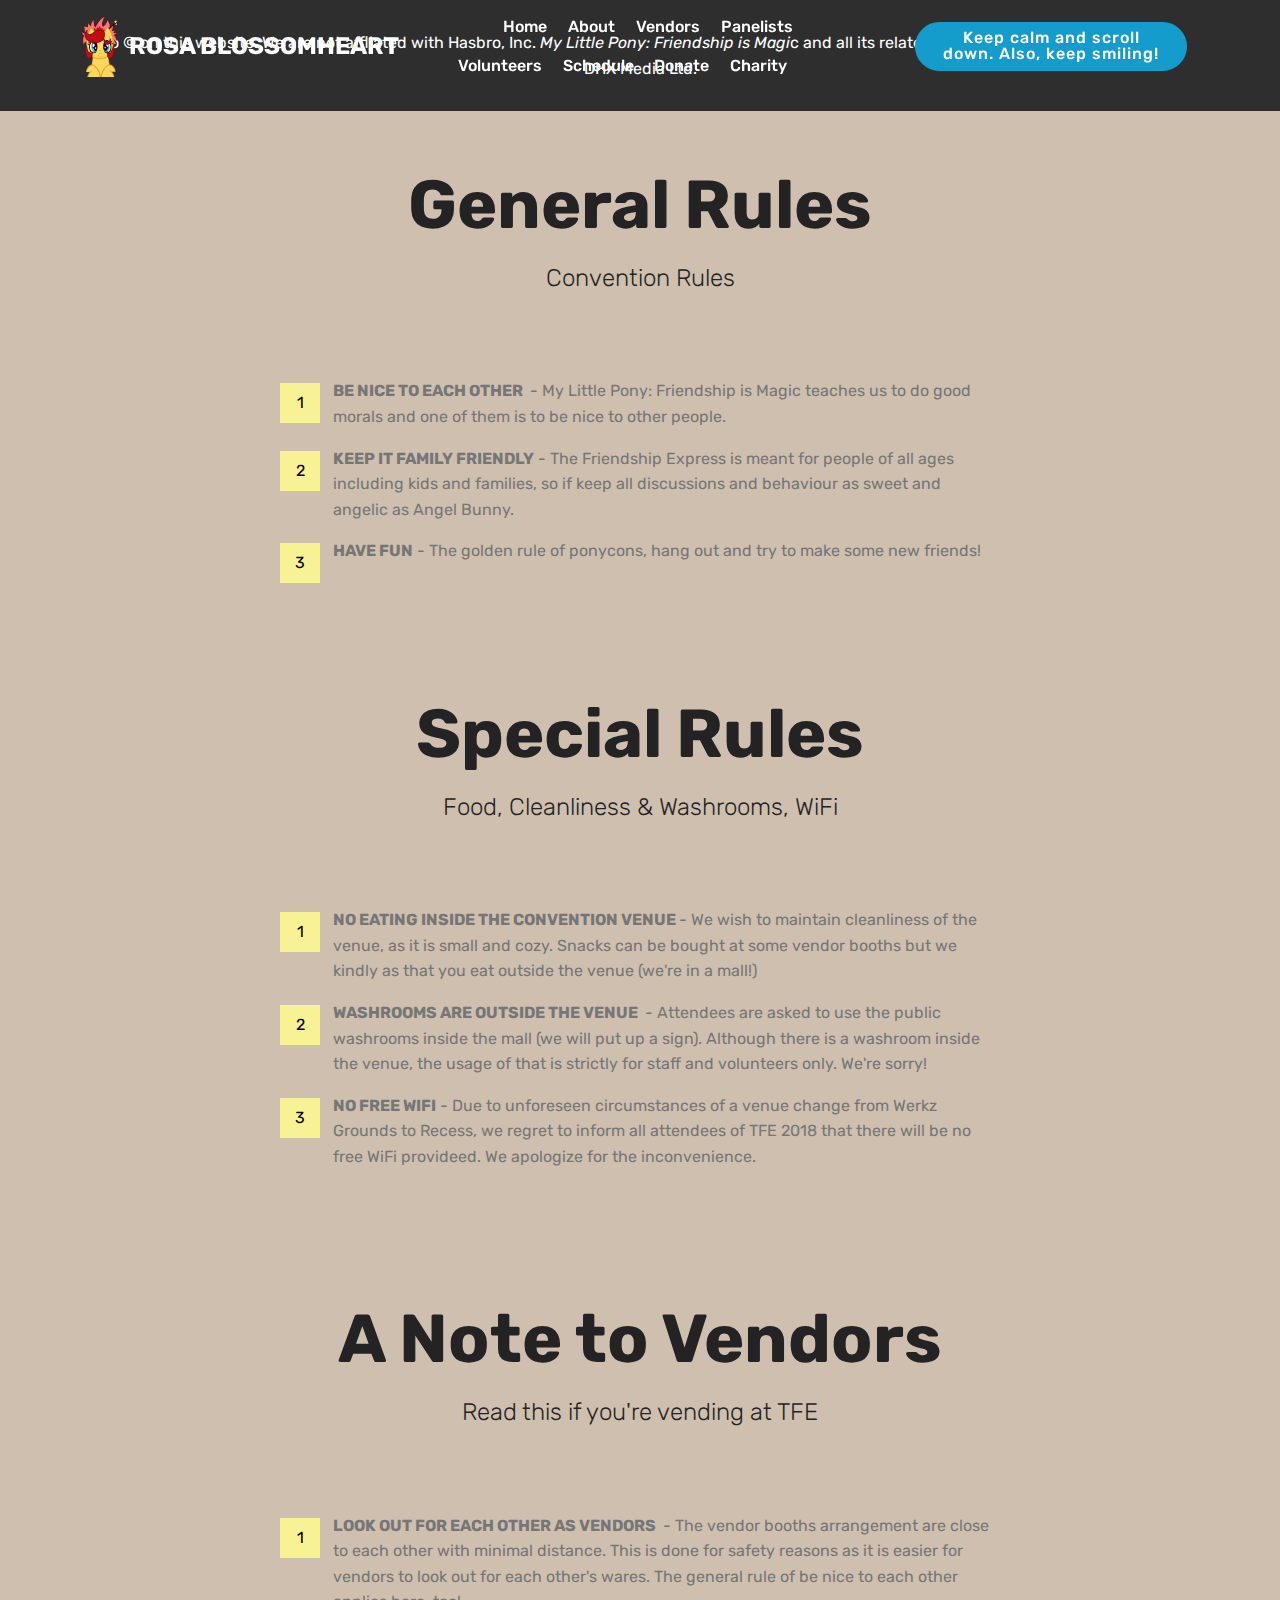
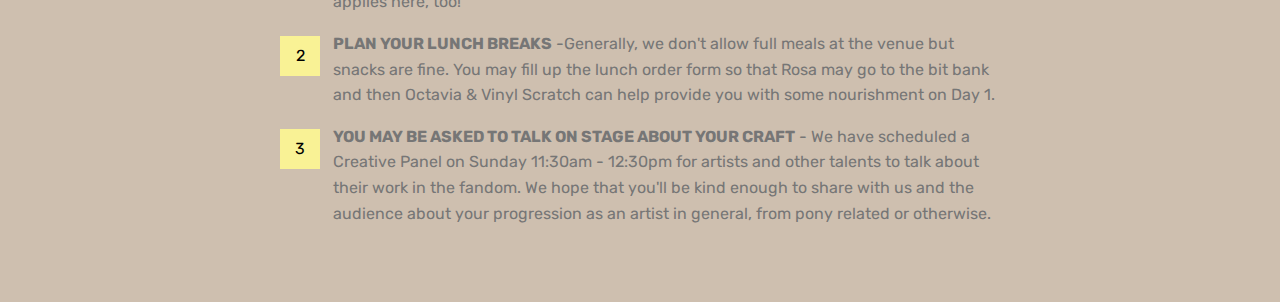
<file: page6.html>
<!DOCTYPE html>
<html >
<head>
  <!-- Site made with Mobirise Website Builder v4.8.1, https://mobirise.com -->
  <meta charset="UTF-8">
  <meta http-equiv="X-UA-Compatible" content="IE=edge">
  <meta name="generator" content="Mobirise v4.8.1, mobirise.com">
  <meta name="viewport" content="width=device-width, initial-scale=1, minimum-scale=1">
  <link rel="shortcut icon" href="assets/images/hanging-by-chirpy-chi-d91ok6w-by-chirpy-chi-dcjwr8p-82x136.png" type="image/x-icon">
  <meta name="description" content="Web Builder Description">
  <title>Rules</title>
  <link rel="stylesheet" href="assets/tether/tether.min.css">
  <link rel="stylesheet" href="assets/bootstrap/css/bootstrap.min.css">
  <link rel="stylesheet" href="assets/bootstrap/css/bootstrap-grid.min.css">
  <link rel="stylesheet" href="assets/bootstrap/css/bootstrap-reboot.min.css">
  <link rel="stylesheet" href="assets/dropdown/css/style.css">
  <link rel="stylesheet" href="assets/socicon/css/styles.css">
  <link rel="stylesheet" href="assets/theme/css/style.css">
  <link rel="stylesheet" href="assets/mobirise/css/mbr-additional.css" type="text/css">
  
  
  
</head>
<body>
  <section class="menu cid-qTkzRZLJNu" once="menu" id="menu1-2z">

    

    <nav class="navbar navbar-expand beta-menu navbar-dropdown align-items-center navbar-fixed-top navbar-toggleable-sm bg-color transparent">
        <button class="navbar-toggler navbar-toggler-right" type="button" data-toggle="collapse" data-target="#navbarSupportedContent" aria-controls="navbarSupportedContent" aria-expanded="false" aria-label="Toggle navigation">
            <div class="hamburger">
                <span></span>
                <span></span>
                <span></span>
                <span></span>
            </div>
        </button>
        <div class="menu-logo">
            <div class="navbar-brand">
                <span class="navbar-logo">
                    <a href="https://tfe-rosa.tumblr.com/">
                         <img src="assets/images/hanging-by-chirpy-chi-d91ok6w-by-chirpy-chi-dcjwr8p-82x136.png" alt="Mobirise" title="" style="height: 3.8rem;">
                    </a>
                </span>
                <span class="navbar-caption-wrap"><a class="navbar-caption text-white display-5" href="#top">ROSA BLOSSOMHEART<br></a></span>
            </div>
        </div>
        <div class="collapse navbar-collapse" id="navbarSupportedContent">
            <ul class="navbar-nav nav-dropdown" data-app-modern-menu="true"><li class="nav-item">
                    <a class="nav-link link text-white display-4" href="#bottom">
                        </a>
                </li>
                <li class="nav-item">
                    <a class="nav-link link text-white display-4" href="index.html#features16-h">&nbsp;</a>
                </li><li class="nav-item"><a class="nav-link link text-white display-4" href="index.html#header12-7">Home</a></li><li class="nav-item"><a class="nav-link link text-white display-4" href="index.html#features16-h">About</a></li><li class="nav-item"><a class="nav-link link text-white display-4" href="vendors.html">Vendors</a></li><li class="nav-item"><a class="nav-link link text-white display-4" href="panelists.html">Panelists</a></li><li class="nav-item"><a class="nav-link link text-white display-4" href="volunteers.html">Volunteers</a></li><li class="nav-item"><a class="nav-link link text-white display-4" href="schedule.html">Schedule<br></a></li><li class="nav-item"><a class="nav-link link text-white display-4" href="index.html#tabs4-x">Donate<br></a></li><li class="nav-item"><a class="nav-link link text-white display-4" href="page5.html#header12-2s">Charity<br></a></li><li class="nav-item"><a class="nav-link link text-white display-4" href="index.html#features16-h">
                        </a></li></ul>
            <div class="navbar-buttons mbr-section-btn"><a class="btn btn-sm btn-primary display-4" href="https://www.youtube.com/watch?v=lQKaAlMNvm8" target="_blank">Keep calm and scroll down. Also, keep smiling!<br></a></div>
        </div>
    </nav>
</section>

<section class="engine"><a href="https://mobiri.se/r">free bootstrap templates</a></section><section once="" class="cid-r5qOW2C6yQ" id="footer7-30">

    

    

    <div class="container">
        <div class="media-container-row align-center mbr-white">
            
            
            <div class="row row-copirayt">
                <p class="mbr-text mb-0 mbr-fonts-style mbr-white align-center display-7">No © on this website. We are not affliated with Hasbro, Inc.&nbsp;<em>My Little Pony: Friendship is Magi</em>c and all its related media belong to Hasbro, Inc. and DHX Media Ltd.</p>
            </div>
        </div>
    </div>
</section>

<section class="mbr-section content5 cid-r8NZvdUmdp" id="content5-32">

    

    

    <div class="container">
        <div class="media-container-row">
            <div class="title col-12 col-md-8">
                <h2 class="align-center mbr-bold mbr-white pb-3 mbr-fonts-style display-1">General Rules</h2>
                <h3 class="mbr-section-subtitle align-center mbr-light mbr-white pb-3 mbr-fonts-style display-5">Convention Rules</h3>
                
                
            </div>
        </div>
    </div>
</section>

<section class="mbr-section article content11 cid-r8NYhStWIU" id="content11-31">
     

    <div class="container">
        <div class="media-container-row">
            <div class="mbr-text counter-container col-12 col-md-8 mbr-fonts-style display-7">
                <ol>
                    <li><strong>BE NICE TO EACH OTHER </strong>&nbsp;- My Little Pony: Friendship is Magic teaches us to do good morals and one of them is to be nice to other people.</li>
                    <li><strong>KEEP IT FAMILY FRIENDLY</strong>&nbsp;- The Friendship Express is meant for people of all ages including kids and families, so if keep all discussions and behaviour as sweet and angelic as Angel Bunny.</li>
                    <li><strong>HAVE FUN</strong> - The golden rule of ponycons, hang out and try to make some new friends!</li>
                </ol>
            </div>
        </div>
    </div>
</section>

<section class="mbr-section content5 cid-r8O0qg2c5E" id="content5-35">

    

    

    <div class="container">
        <div class="media-container-row">
            <div class="title col-12 col-md-8">
                <h2 class="align-center mbr-bold mbr-white pb-3 mbr-fonts-style display-1">Special Rules</h2>
                <h3 class="mbr-section-subtitle align-center mbr-light mbr-white pb-3 mbr-fonts-style display-5">Food, Cleanliness &amp; Washrooms, WiFi</h3>
                
                
            </div>
        </div>
    </div>
</section>

<section class="mbr-section article content11 cid-r8O0amisHe" id="content11-34">
     

    <div class="container">
        <div class="media-container-row">
            <div class="mbr-text counter-container col-12 col-md-8 mbr-fonts-style display-7">
                <ol>
                    <li><strong>NO EATING INSIDE THE CONVENTION VENUE&nbsp;</strong>- We wish to maintain cleanliness of the venue, as it is small and cozy. Snacks can be bought at some vendor booths but we kindly as that you eat outside the venue (we're in a mall!)</li>
                    <li><strong>WASHROOMS ARE OUTSIDE THE VENUE&nbsp;</strong> - Attendees are asked to use the public washrooms inside the mall (we will put up a sign). Although there is a washroom inside the venue, the usage of that is strictly for staff and volunteers only. We're sorry!</li>
                    <li><strong>NO FREE WIFI</strong>&nbsp;- Due to unforeseen circumstances of a venue change from Werkz Grounds to Recess, we regret to inform all attendees of TFE 2018 that there will be no free WiFi provideed. We apologize for the inconvenience.</li>
                </ol>
            </div>
        </div>
    </div>
</section>

<section class="mbr-section content5 cid-r8O26tzqMw" id="content5-37">

    

    

    <div class="container">
        <div class="media-container-row">
            <div class="title col-12 col-md-8">
                <h2 class="align-center mbr-bold mbr-white pb-3 mbr-fonts-style display-1">
                    A Note to Vendors</h2>
                <h3 class="mbr-section-subtitle align-center mbr-light mbr-white pb-3 mbr-fonts-style display-5">Read this if you're vending at TFE</h3>
                
                
            </div>
        </div>
    </div>
</section>

<section class="mbr-section article content11 cid-r8O265CiYt" id="content11-36">
     

    <div class="container">
        <div class="media-container-row">
            <div class="mbr-text counter-container col-12 col-md-8 mbr-fonts-style display-7">
                <ol>
                    <li><strong>LOOK OUT FOR EACH OTHER AS VENDORS&nbsp;</strong>&nbsp;- The vendor booths arrangement are close to each other with minimal distance. This is done for safety reasons as it is easier for vendors to look out for each other's wares. The general rule of be nice to each other applies here, too!</li>
                    <li><strong>PLAN YOUR LUNCH BREAKS</strong>&nbsp;-Generally, we don't allow full meals at the venue but snacks are fine. You may fill up the lunch order form so that Rosa may go to the bit bank and then Octavia &amp; Vinyl Scratch can help provide you with some nourishment on Day 1.</li>
                    <li><strong>YOU MAY BE ASKED TO TALK ON STAGE ABOUT YOUR CRAFT</strong>&nbsp;- We have scheduled a Creative Panel on Sunday 11:30am - 12:30pm for artists and other talents to talk about their work in the fandom. We hope that you'll be kind enough to share with us and the audience about your progression as an artist in general, from pony related or otherwise.</li>
                </ol>
            </div>
        </div>
    </div>
</section>


  <script src="assets/web/assets/jquery/jquery.min.js"></script>
  <script src="assets/popper/popper.min.js"></script>
  <script src="assets/tether/tether.min.js"></script>
  <script src="assets/bootstrap/js/bootstrap.min.js"></script>
  <script src="assets/smoothscroll/smooth-scroll.js"></script>
  <script src="assets/dropdown/js/script.min.js"></script>
  <script src="assets/touchswipe/jquery.touch-swipe.min.js"></script>
  <script src="assets/theme/js/script.js"></script>
  
  
</body>
</html>
</file>
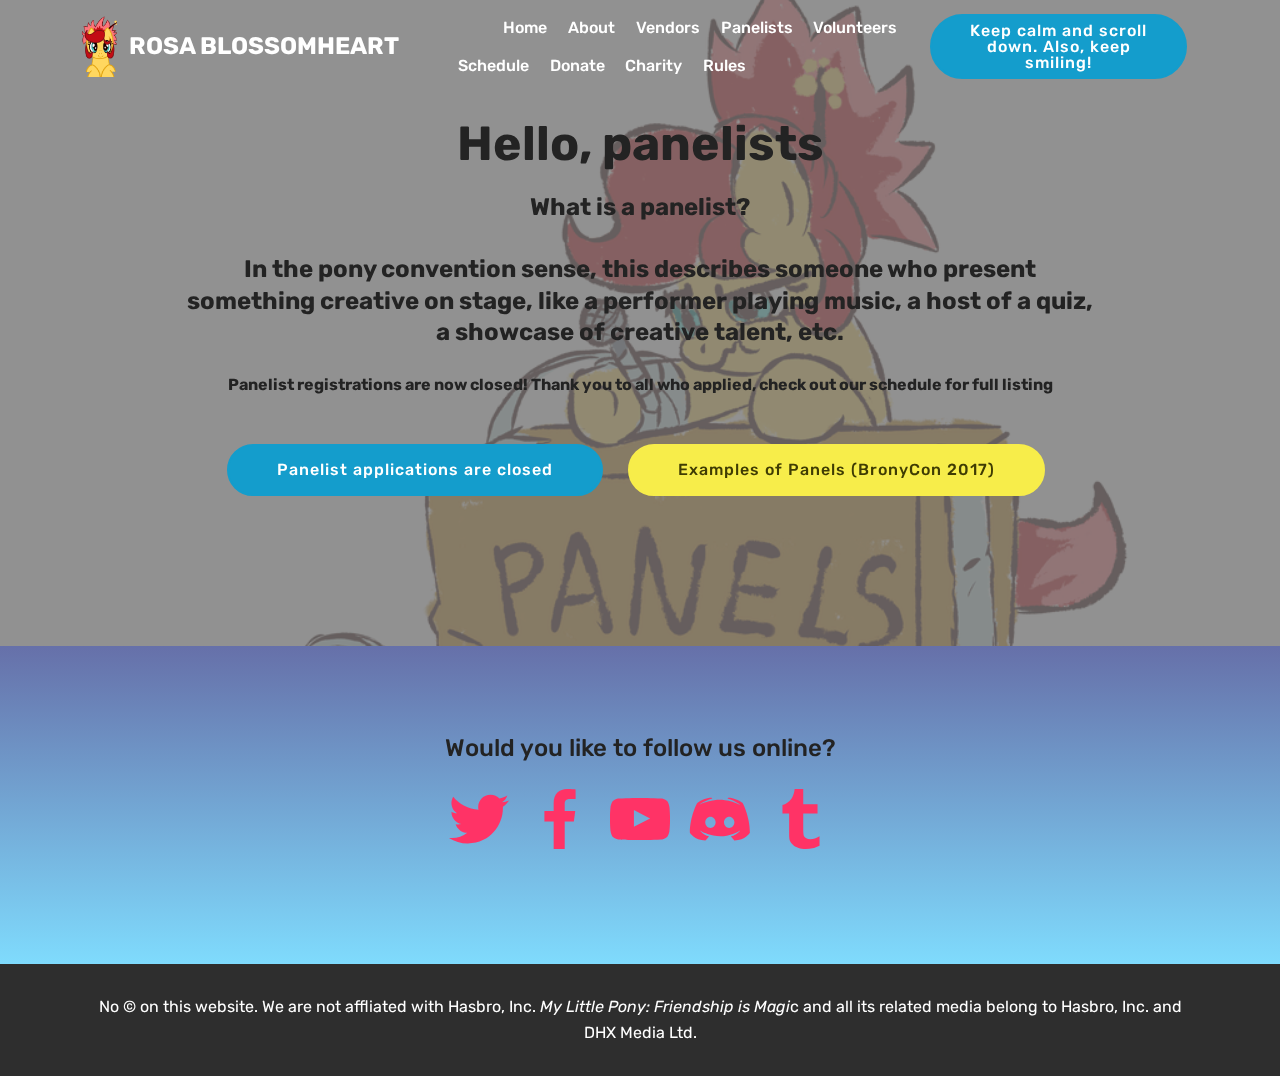
<file: panelists.html>
<!DOCTYPE html>
<html >
<head>
  <!-- Site made with Mobirise Website Builder v4.8.1, https://mobirise.com -->
  <meta charset="UTF-8">
  <meta http-equiv="X-UA-Compatible" content="IE=edge">
  <meta name="generator" content="Mobirise v4.8.1, mobirise.com">
  <meta name="viewport" content="width=device-width, initial-scale=1, minimum-scale=1">
  <link rel="shortcut icon" href="assets/images/hanging-by-chirpy-chi-d91ok6w-by-chirpy-chi-dcjwr8p-82x136.png" type="image/x-icon">
  <meta name="description" content="Panelist section">
  <title>Panelists</title>
  <link rel="stylesheet" href="assets/tether/tether.min.css">
  <link rel="stylesheet" href="assets/bootstrap/css/bootstrap.min.css">
  <link rel="stylesheet" href="assets/bootstrap/css/bootstrap-grid.min.css">
  <link rel="stylesheet" href="assets/bootstrap/css/bootstrap-reboot.min.css">
  <link rel="stylesheet" href="assets/socicon/css/styles.css">
  <link rel="stylesheet" href="assets/dropdown/css/style.css">
  <link rel="stylesheet" href="assets/theme/css/style.css">
  <link rel="stylesheet" href="assets/mobirise/css/mbr-additional.css" type="text/css">
  
  
  
</head>
<body>
  <section class="menu cid-qTkzRZLJNu" once="menu" id="menu1-2g">

    

    <nav class="navbar navbar-expand beta-menu navbar-dropdown align-items-center navbar-fixed-top navbar-toggleable-sm bg-color transparent">
        <button class="navbar-toggler navbar-toggler-right" type="button" data-toggle="collapse" data-target="#navbarSupportedContent" aria-controls="navbarSupportedContent" aria-expanded="false" aria-label="Toggle navigation">
            <div class="hamburger">
                <span></span>
                <span></span>
                <span></span>
                <span></span>
            </div>
        </button>
        <div class="menu-logo">
            <div class="navbar-brand">
                <span class="navbar-logo">
                    <a href="https://tfe-rosa.tumblr.com/">
                         <img src="assets/images/hanging-by-chirpy-chi-d91ok6w-by-chirpy-chi-dcjwr8p-82x136.png" alt="Mobirise" title="" style="height: 3.8rem;">
                    </a>
                </span>
                <span class="navbar-caption-wrap"><a class="navbar-caption text-white display-5" href="#top">ROSA BLOSSOMHEART<br></a></span>
            </div>
        </div>
        <div class="collapse navbar-collapse" id="navbarSupportedContent">
            <ul class="navbar-nav nav-dropdown" data-app-modern-menu="true"><li class="nav-item">
                    <a class="nav-link link text-white display-4" href="#bottom">
                        </a>
                </li>
                <li class="nav-item">
                    <a class="nav-link link text-white display-4" href="index.html#features16-h">&nbsp;</a>
                </li><li class="nav-item"><a class="nav-link link text-white display-4" href="index.html#header12-7">Home</a></li><li class="nav-item"><a class="nav-link link text-white display-4" href="index.html#features16-h">About</a></li><li class="nav-item"><a class="nav-link link text-white display-4" href="vendors.html">Vendors</a></li><li class="nav-item"><a class="nav-link link text-white display-4" href="panelists.html">Panelists</a></li><li class="nav-item"><a class="nav-link link text-white display-4" href="volunteers.html">Volunteers</a></li><li class="nav-item"><a class="nav-link link text-white display-4" href="schedule.html">Schedule<br></a></li><li class="nav-item"><a class="nav-link link text-white display-4" href="index.html#tabs4-x">Donate<br></a></li><li class="nav-item"><a class="nav-link link text-white display-4" href="charity.html">Charity<br></a></li><li class="nav-item"><a class="nav-link link text-white display-4" href="rules.html">Rules<br></a></li><li class="nav-item"><a class="nav-link link text-white display-4" href="index.html#features16-h">
                        </a></li></ul>
            <div class="navbar-buttons mbr-section-btn"><a class="btn btn-sm btn-primary display-4" href="https://www.youtube.com/watch?v=lQKaAlMNvm8" target="_blank">Keep calm and scroll down. Also, keep smiling!<br></a></div>
        </div>
    </nav>
</section>

<section class="engine"><a href="https://mobiri.se/c">website builder</a></section><section class="mbr-section info3 cid-r5Lx9uqkmn mbr-parallax-background" id="info3-2o">

    

    <div class="mbr-overlay" style="opacity: 0.8; background-color: rgb(118, 118, 118);">
    </div>

    <div class="container">
        <div class="row justify-content-center">
            <div class="media-container-column title col-12 col-md-10">
                <h2 class="align-left mbr-bold mbr-white pb-3 mbr-fonts-style display-2">
                    Hello, panelists</h2>
                <h3 class="mbr-section-subtitle align-left mbr-light mbr-white pb-3 mbr-fonts-style display-5"><strong>
                    What is a panelist?<br><br>In the pony convention sense, this describes someone who present something creative on stage, like a performer playing music, a host of a quiz, a showcase of creative talent, etc.</strong></h3>
                <p class="mbr-text align-left mbr-white mbr-fonts-style display-7"><strong>Panelist registrations are now closed! Thank you to all who applied, check out our schedule for full listing</strong></p>
                <div class="mbr-section-btn align-left py-4"><a class="btn btn-primary display-4" href="https://goo.gl/forms/dxSwu9H0hOWtrXWh1" target="_blank">Panelist applications are closed</a>
                    <a class="btn btn-success display-4" href="http://2017.bronycon.org/events/schedule/" target="_blank">Examples of Panels (BronyCon 2017)</a></div>
            </div>
        </div>
    </div>
</section>

<section class="cid-r5LudZUhF8" id="social-buttons2-2j">

    

    

    <div class="container">
        <div class="media-container-row">
            <div class="col-md-8 align-center">
                <h2 class="pb-3 mbr-fonts-style display-5">Would you like to follow us online?</h2>
                <div class="social-list pl-0 mb-0">
                    <a href="https://twitter.com/frndshpxprs?lang=en" target="_blank">
                        <span class="px-2 mbr-iconfont mbr-iconfont-social socicon-twitter socicon" style="font-size: 60px;"></span>
                    </a>
                    <a href="https://www.facebook.com/marelaysia" target="_blank">
                        <span class="px-2 mbr-iconfont mbr-iconfont-social socicon-facebook socicon" style="font-size: 60px;"></span>
                    </a>
                    <a href="https://www.youtube.com/channel/UCQcQH-wuWEcTNPuQ2S-qprw" target="_blank">
                        <span class="px-2 mbr-iconfont mbr-iconfont-social socicon-youtube socicon" style="font-size: 60px;"></span>
                    </a>
                    <a href="https://discordapp.com/invite/0R8vzWSjOknvKvOP" target="_blank">
                        <span class="px-2 mbr-iconfont mbr-iconfont-social socicon-discord socicon" style="font-size: 60px;"></span>
                    </a>
                    <a href="https://plus.google.com/u/0/+Mobirise" target="_blank">
                        <span class="px-2 mbr-iconfont mbr-iconfont-social socicon-tumblr socicon" style="font-size: 60px; color: rgb(255, 51, 102);"></span>
                    </a>
                    <a href="https://www.behance.net/Mobirise" target="_blank">
                        
                    </a>
                </div>
            </div>
        </div>
    </div>
</section>

<section once="" class="cid-r5qOW2C6yQ" id="footer7-2h">

    

    

    <div class="container">
        <div class="media-container-row align-center mbr-white">
            
            
            <div class="row row-copirayt">
                <p class="mbr-text mb-0 mbr-fonts-style mbr-white align-center display-7">No © on this website. We are not affliated with Hasbro, Inc.&nbsp;<em>My Little Pony: Friendship is Magi</em>c and all its related media belong to Hasbro, Inc. and DHX Media Ltd.</p>
            </div>
        </div>
    </div>
</section>


  <script src="assets/web/assets/jquery/jquery.min.js"></script>
  <script src="assets/popper/popper.min.js"></script>
  <script src="assets/tether/tether.min.js"></script>
  <script src="assets/bootstrap/js/bootstrap.min.js"></script>
  <script src="assets/sociallikes/social-likes.js"></script>
  <script src="assets/dropdown/js/script.min.js"></script>
  <script src="assets/touchswipe/jquery.touch-swipe.min.js"></script>
  <script src="assets/parallax/jarallax.min.js"></script>
  <script src="assets/smoothscroll/smooth-scroll.js"></script>
  <script src="assets/theme/js/script.js"></script>
  
  
</body>
</html>
</file>
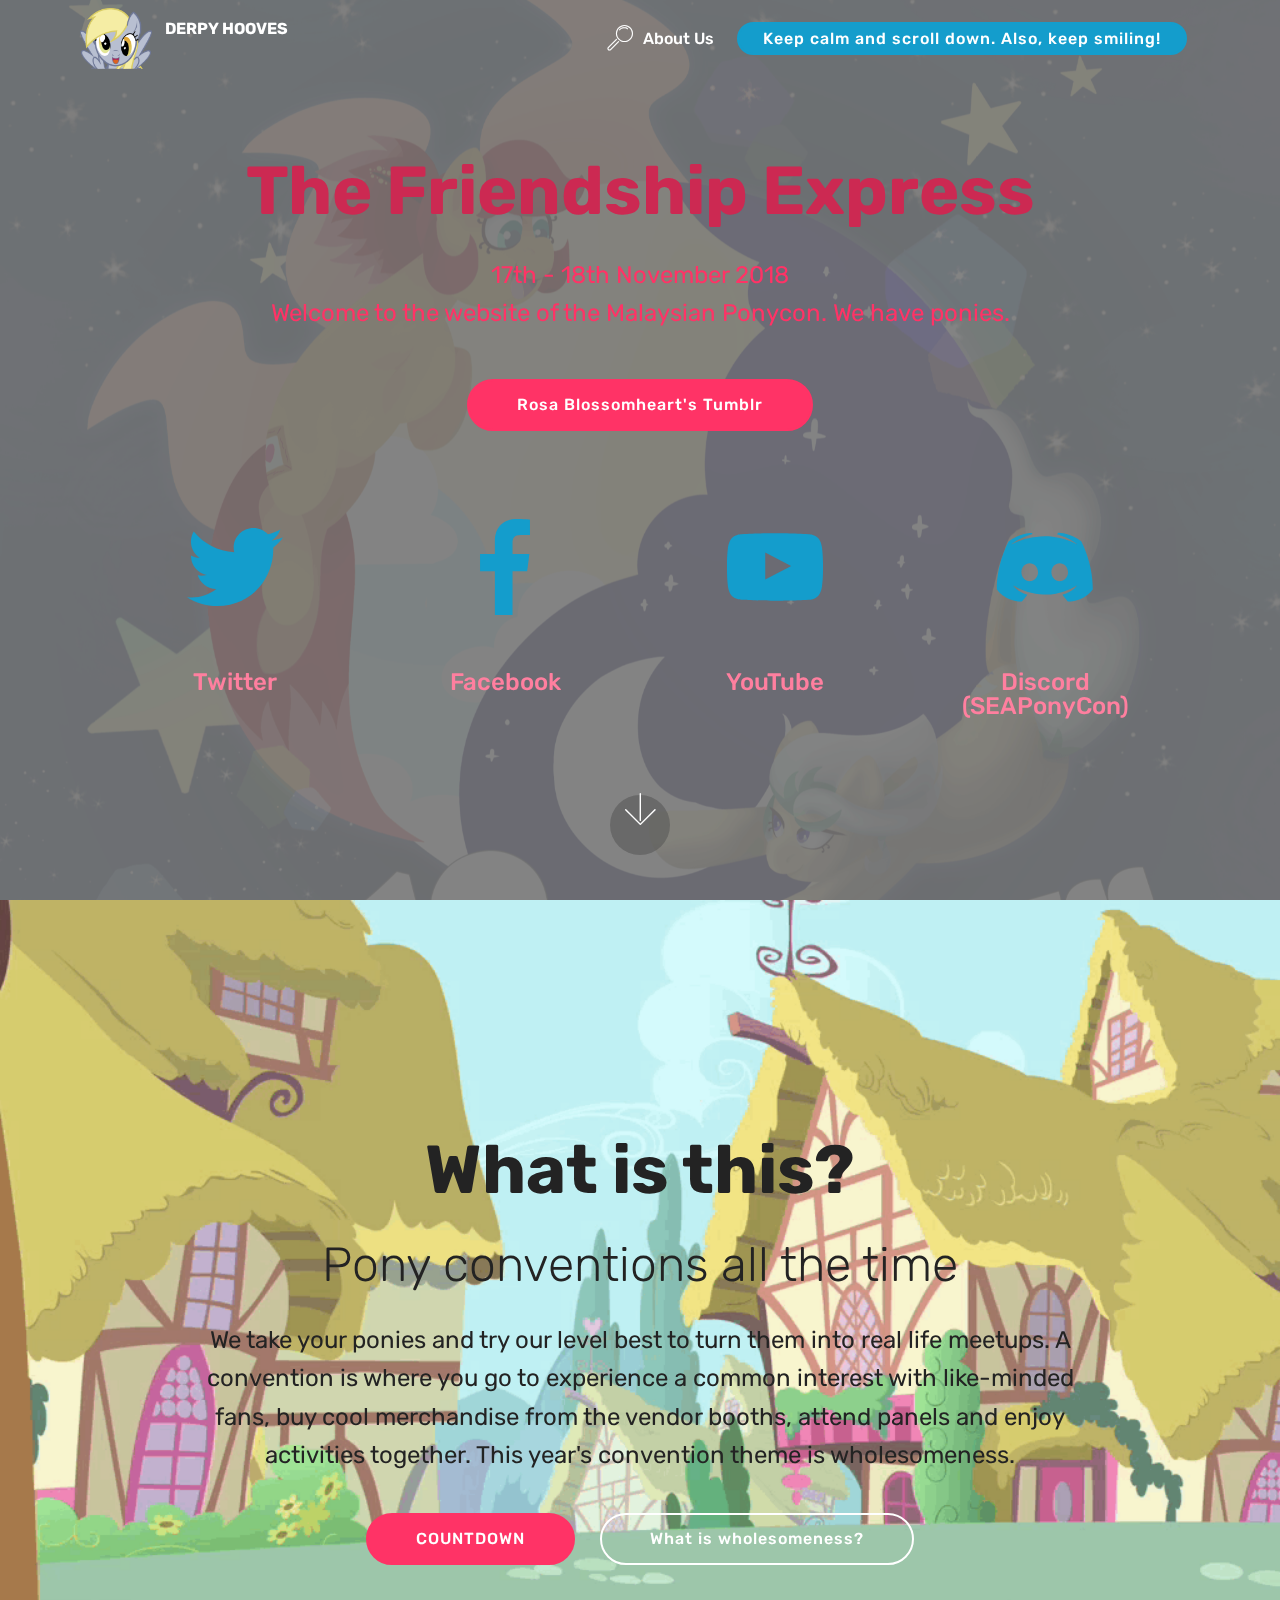
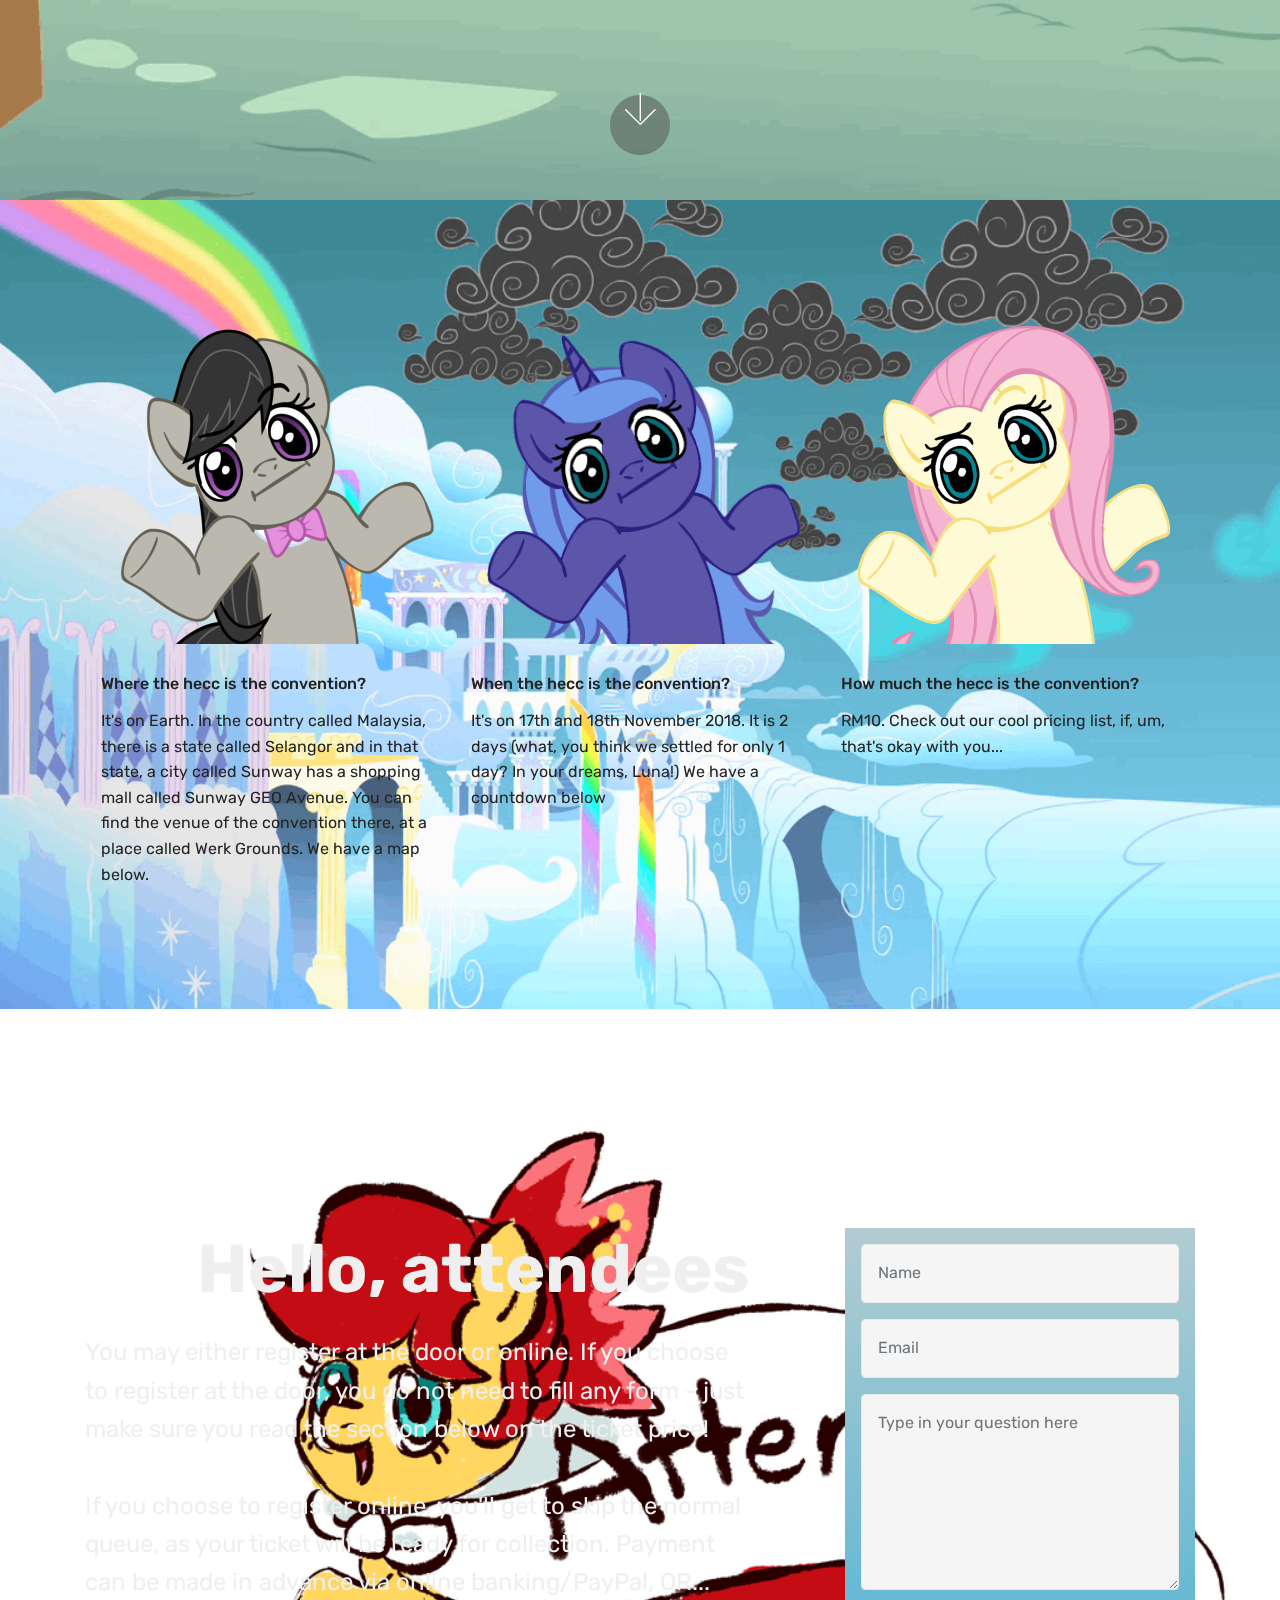
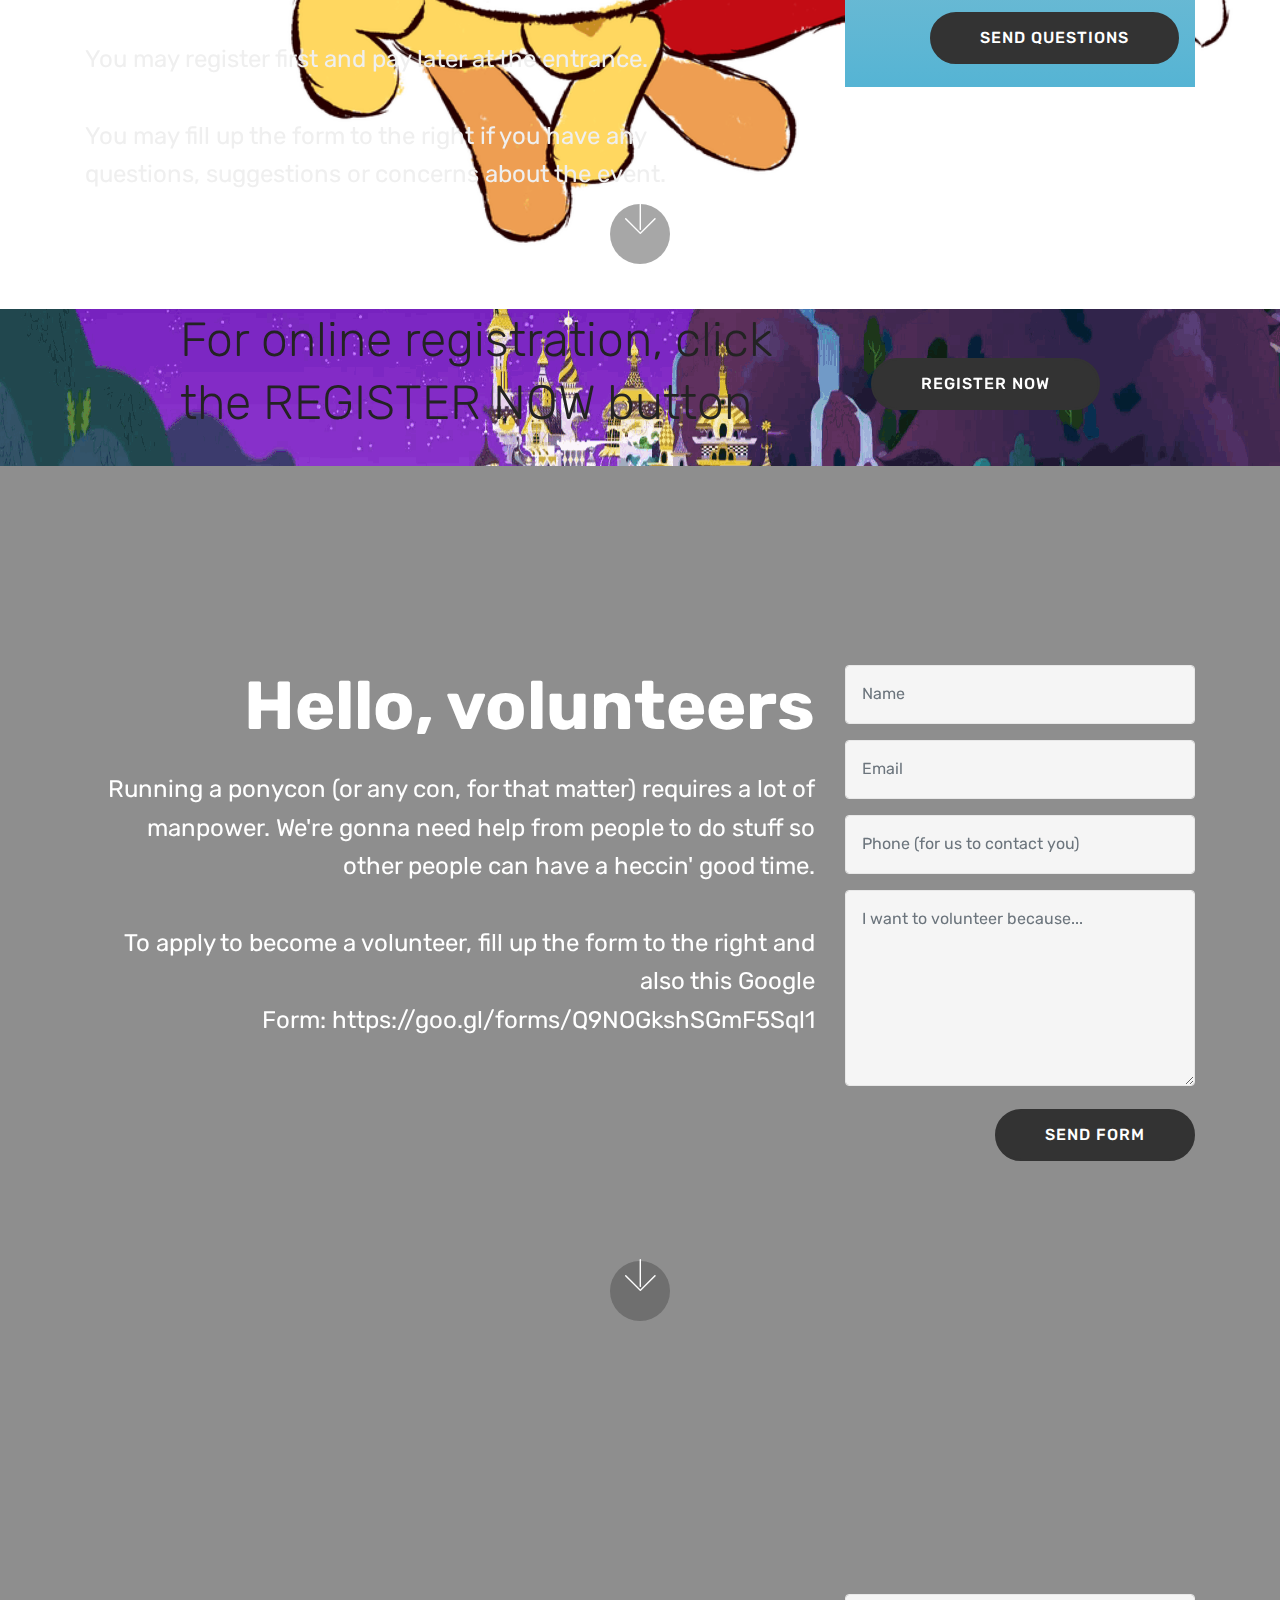
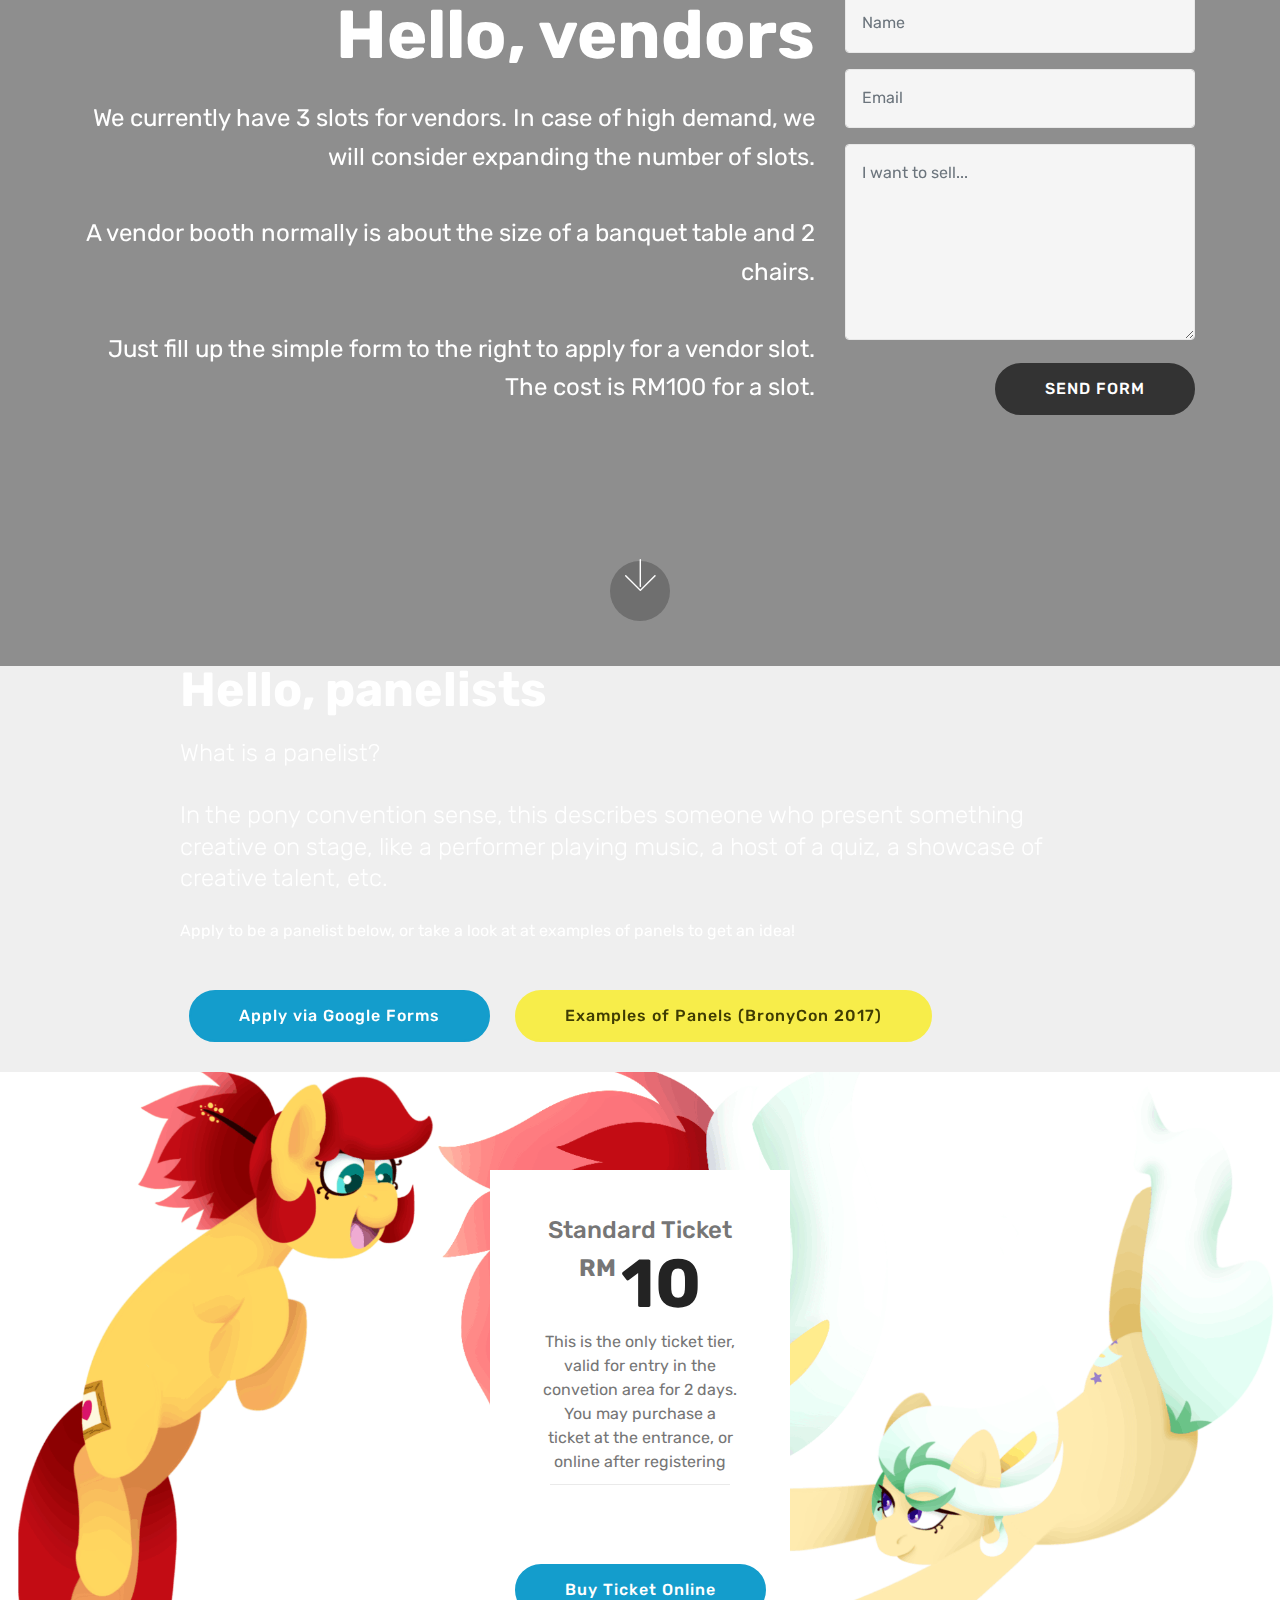
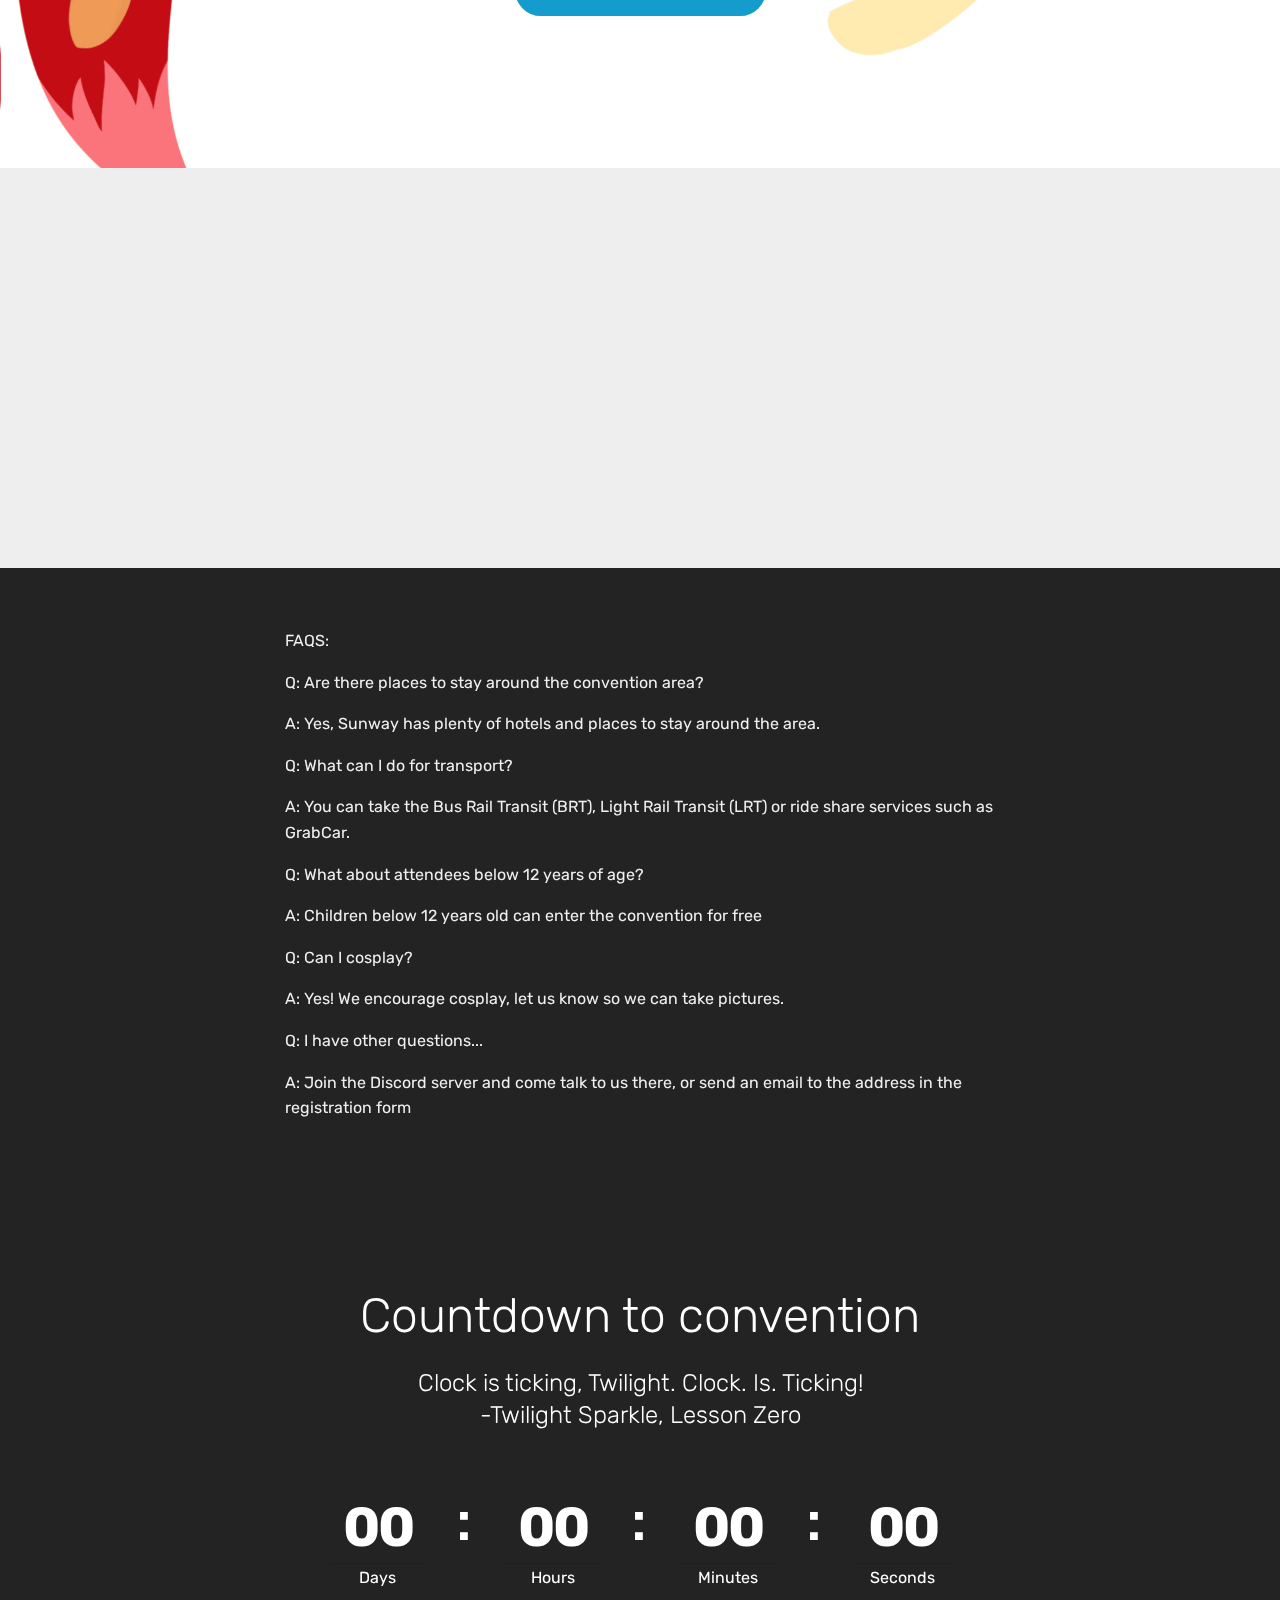
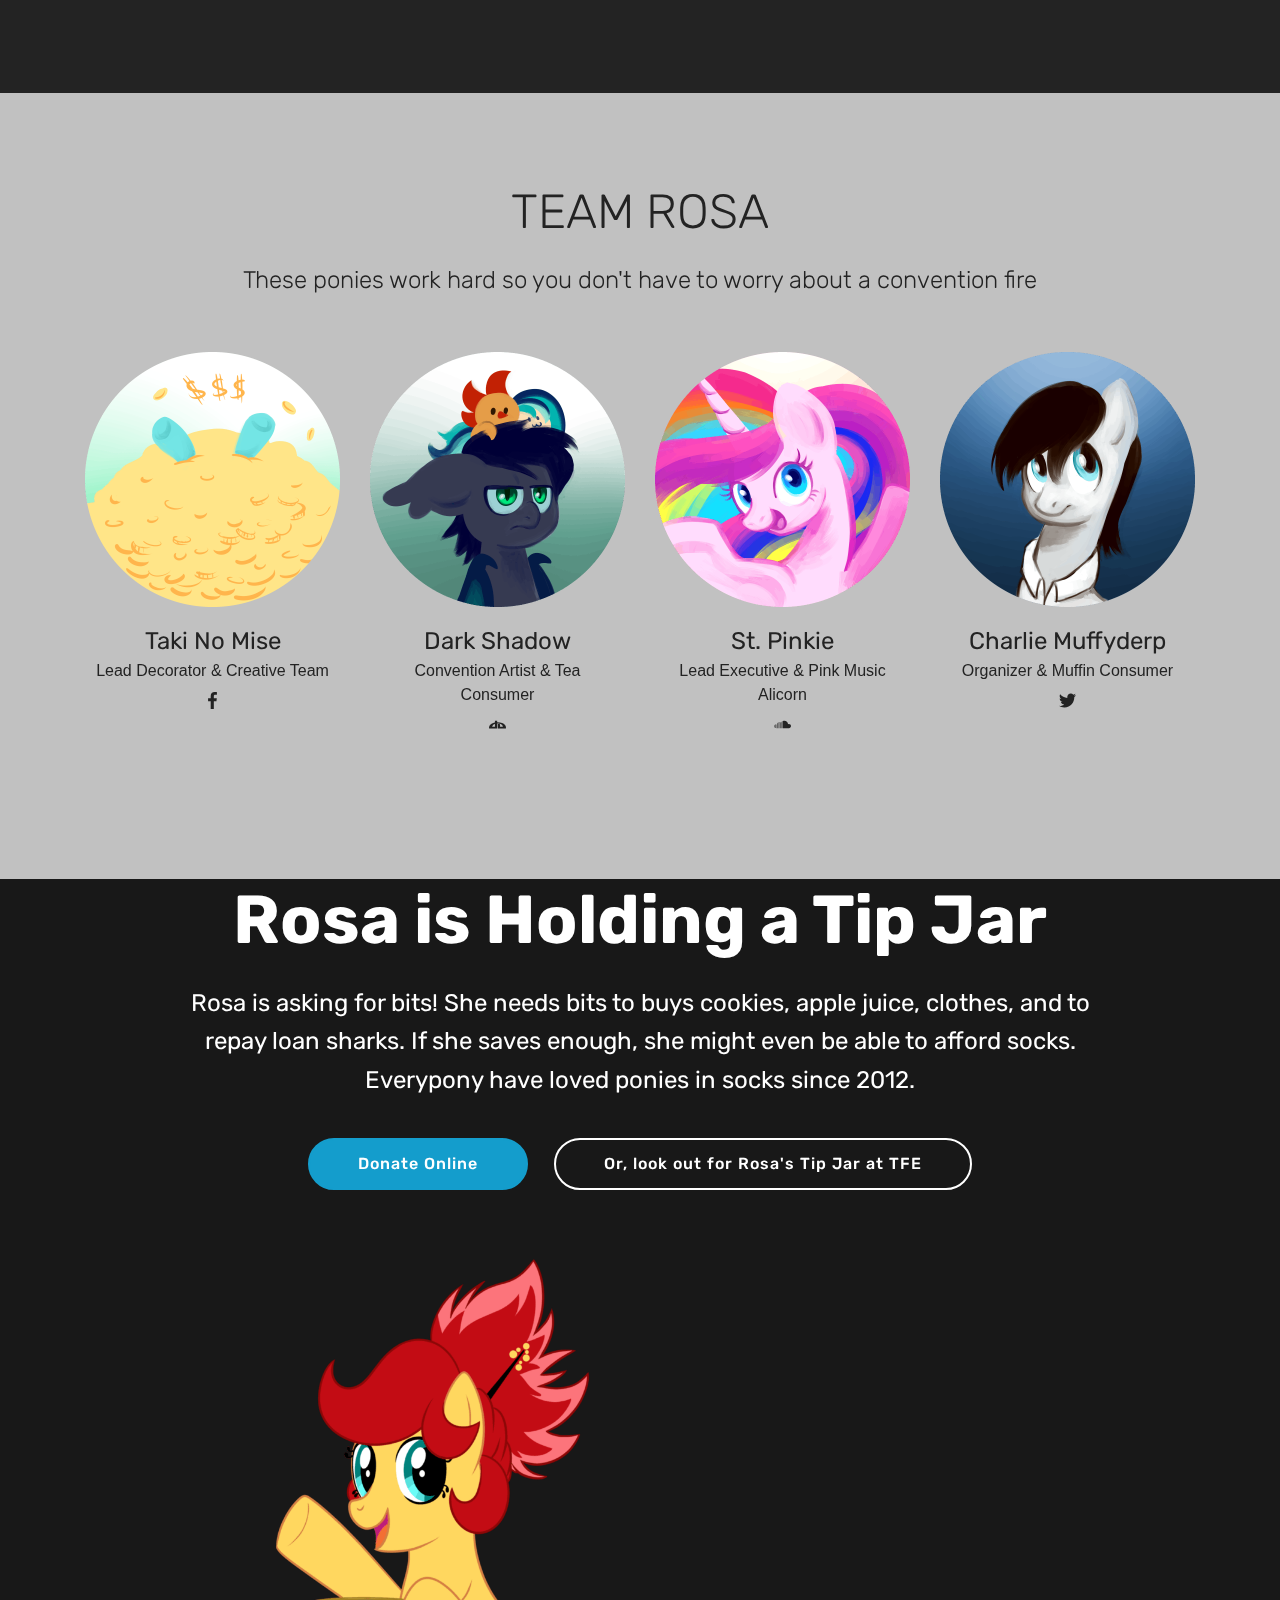
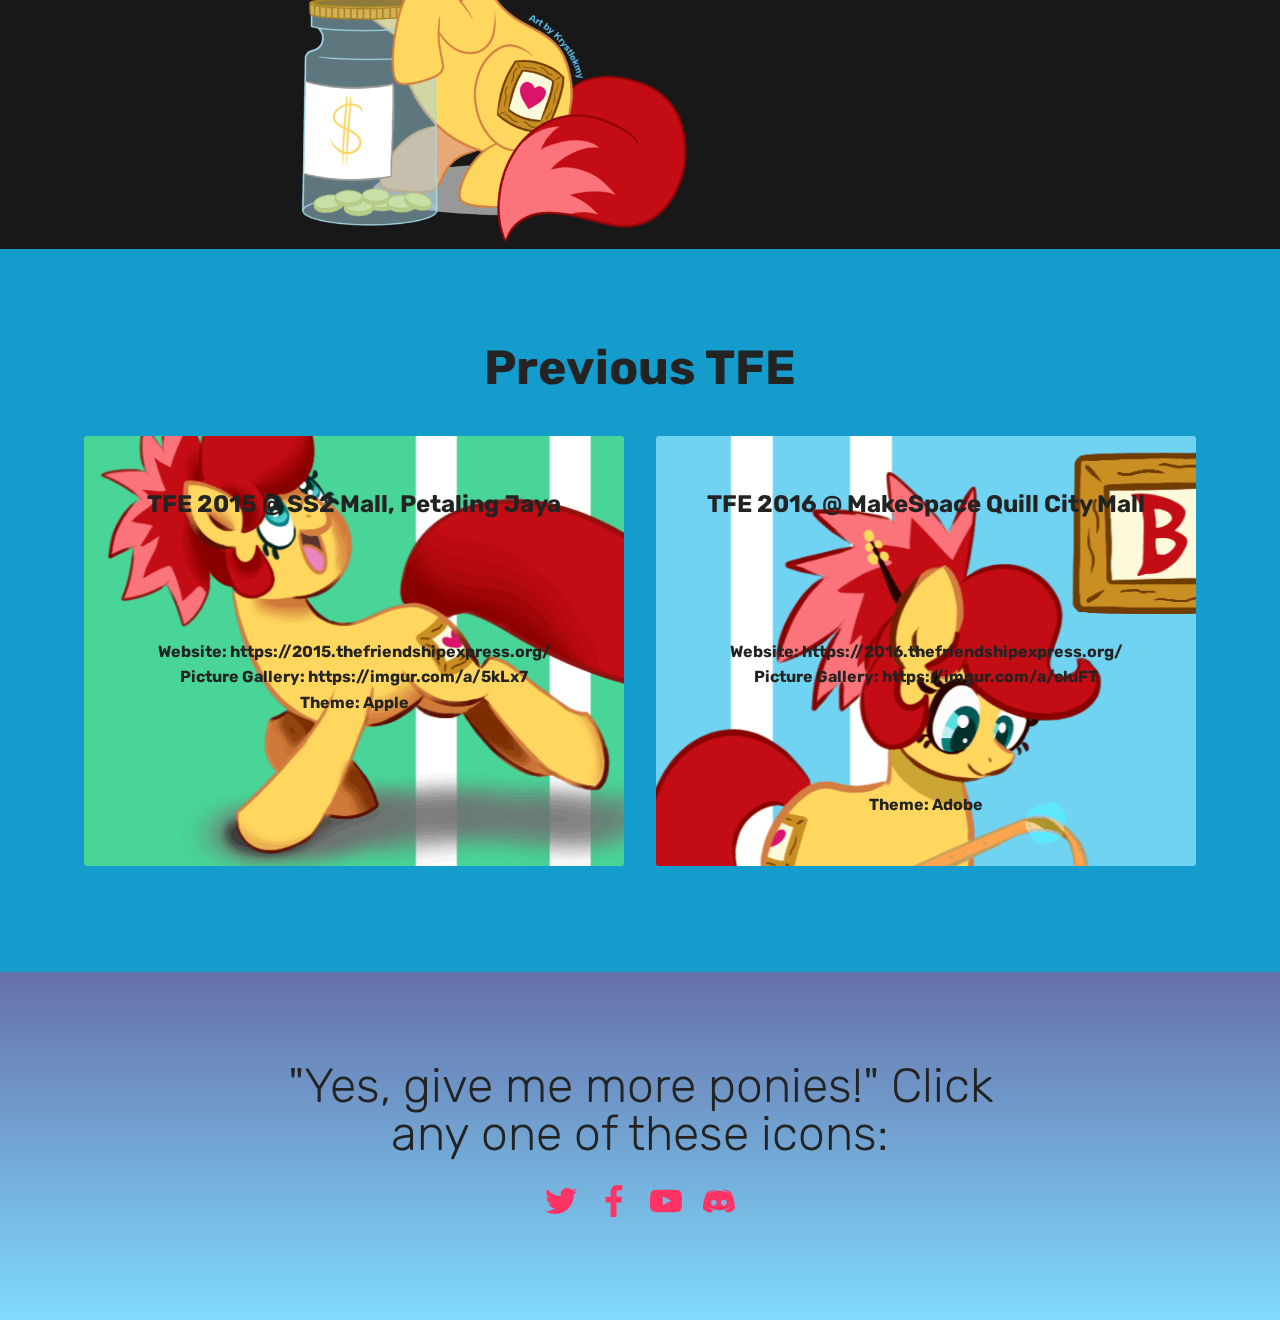
<file: ponies.html>
<!DOCTYPE html>
<html >
<head>
  <!-- Site made with Mobirise Website Builder v4.8.1, https://mobirise.com -->
  <meta charset="UTF-8">
  <meta http-equiv="X-UA-Compatible" content="IE=edge">
  <meta name="generator" content="Mobirise v4.8.1, mobirise.com">
  <meta name="viewport" content="width=device-width, initial-scale=1, minimum-scale=1">
  <link rel="shortcut icon" href="assets/images/derpyface-122x103.png" type="image/x-icon">
  <meta name="description" content="Website for TFE">
  <title>TFE 2018</title>
  <link rel="stylesheet" href="assets/web/assets/mobirise-icons/mobirise-icons.css">
  <link rel="stylesheet" href="assets/tether/tether.min.css">
  <link rel="stylesheet" href="assets/bootstrap/css/bootstrap.min.css">
  <link rel="stylesheet" href="assets/bootstrap/css/bootstrap-grid.min.css">
  <link rel="stylesheet" href="assets/bootstrap/css/bootstrap-reboot.min.css">
  <link rel="stylesheet" href="assets/dropdown/css/style.css">
  <link rel="stylesheet" href="assets/socicon/css/styles.css">
  <link rel="stylesheet" href="assets/theme/css/style.css">
  <link rel="stylesheet" href="assets/mobirise/css/mbr-additional.css" type="text/css">
  
  
  
</head>
<body>
  <section class="menu cid-qTkzRZLJNu" once="menu" id="menu1-0">

    

    <nav class="navbar navbar-expand beta-menu navbar-dropdown align-items-center navbar-fixed-top navbar-toggleable-sm bg-color transparent">
        <button class="navbar-toggler navbar-toggler-right" type="button" data-toggle="collapse" data-target="#navbarSupportedContent" aria-controls="navbarSupportedContent" aria-expanded="false" aria-label="Toggle navigation">
            <div class="hamburger">
                <span></span>
                <span></span>
                <span></span>
                <span></span>
            </div>
        </button>
        <div class="menu-logo">
            <div class="navbar-brand">
                <span class="navbar-logo">
                    <a href="https://mobirise.com">
                         <img src="assets/images/derpyface-122x103.png" alt="Mobirise" title="" style="height: 3.8rem;">
                    </a>
                </span>
                <span class="navbar-caption-wrap"><a class="navbar-caption text-white display-4" href="#top">DERPY HOOVES<br><br></a></span>
            </div>
        </div>
        <div class="collapse navbar-collapse" id="navbarSupportedContent">
            <ul class="navbar-nav nav-dropdown" data-app-modern-menu="true"><li class="nav-item">
                    <a class="nav-link link text-white display-4" href="#bottom">
                        </a>
                </li>
                <li class="nav-item">
                    <a class="nav-link link text-white display-4" href="index.html#features16-h">
                        <span class="mbri-search mbr-iconfont mbr-iconfont-btn"></span>
                        About Us
                    </a>
                </li></ul>
            <div class="navbar-buttons mbr-section-btn"><a class="btn btn-sm btn-primary display-4" href="https://ponycon.my">Keep calm and scroll down. Also, keep smiling!<br></a></div>
        </div>
    </nav>
</section>

<section class="engine"><a href="https://mobiri.se/o">free portfolio site templates</a></section><section class="header12 cid-r0HCMBiPaA mbr-fullscreen mbr-parallax-background" id="header12-7">

    

    <div class="mbr-overlay" style="opacity: 0.9; background-color: rgb(118, 118, 118);">
    </div>

    <div class="container  ">
            <div class="media-container">
                <div class="col-md-12 align-center">
                    <h1 class="mbr-section-title pb-3 mbr-white mbr-bold mbr-fonts-style display-1">The Friendship Express</h1>
                    <p class="mbr-text pb-3 mbr-white mbr-fonts-style display-5">17th - 18th November 2018<br>Welcome to the website of the Malaysian Ponycon. We have ponies.
                    </p>
                    <div class="mbr-section-btn align-center py-2"><a class="btn btn-md btn-secondary display-4" href="https://tfe-rosa.tumblr.com/">Rosa Blossomheart's Tumblr</a></div>

                    <div class="icons-media-container mbr-white">
                        <div class="card col-12 col-md-6 col-lg-3">
                            <div class="icon-block">
                            <a href="https://twitter.com/frndshpxprs?lang=en" target="_blank">
                                <span class="mbr-iconfont socicon-twitter socicon" style="color: rgb(20, 157, 204);"></span>
                            </a>
                            </div>
                            <h5 class="mbr-fonts-style display-5">
                                Twitter</h5>
                        </div>

                        <div class="card col-12 col-md-6 col-lg-3">
                            <div class="icon-block">
                                <a href="https://www.facebook.com/marelaysia" target="_blank">
                                    <span class="mbr-iconfont socicon-facebook socicon" style="color: rgb(20, 157, 204);"></span>
                                </a>
                            </div>
                            <h5 class="mbr-fonts-style display-5">
                                Facebook</h5>
                        </div>

                        <div class="card col-12 col-md-6 col-lg-3">
                            <div class="icon-block">
                                <a href="https://www.youtube.com/channel/UCQcQH-wuWEcTNPuQ2S-qprw" target="_blank">
                                    <span class="mbr-iconfont socicon-youtube socicon" style="color: rgb(20, 157, 204);"></span>
                                </a>
                            </div>
                            <h5 class="mbr-fonts-style display-5">
                                YouTube</h5>
                        </div>

                        <div class="card col-12 col-md-6 col-lg-3">
                            <div class="icon-block">
                                <a href="https://discordapp.com/invite/0R8vzWSjOknvKvOP" target="_blank">
                                    <span class="mbr-iconfont socicon-discord socicon" style="color: rgb(20, 157, 204);"></span>
                                </a>
                            </div>
                            <h5 class="mbr-fonts-style display-5">
                                Discord (SEAPonyCon)</h5>
                        </div>
                    </div>
                </div>
            </div>
    </div>

    <div class="mbr-arrow hidden-sm-down" aria-hidden="true">
        <a href="#next">
            <i class="mbri-down mbr-iconfont"></i>
        </a>
    </div>
</section>

<section class="cid-qTkA127IK8 mbr-fullscreen" id="header2-1">

    

    

    <div class="container align-center">
        <div class="row justify-content-md-center">
            <div class="mbr-white col-md-10">
                <h1 class="mbr-section-title mbr-bold pb-3 mbr-fonts-style display-1">
                    What is this?</h1>
                <h3 class="mbr-section-subtitle align-center mbr-light pb-3 mbr-fonts-style display-2">
                    Pony conventions all the time<br></h3>
                <p class="mbr-text pb-3 mbr-fonts-style display-5">We take your ponies and try our level best to turn them into real life meetups. A convention is where you go to experience a common interest with like-minded fans, buy cool merchandise from the vendor booths, attend panels and enjoy activities together. This year's convention theme is wholesomeness.</p>
                <div class="mbr-section-btn"><a class="btn btn-md btn-secondary display-4" href="index.html#countdown1-a">COUNTDOWN</a>
                    <a class="btn btn-md btn-white-outline display-4" href="https://www.merriam-webster.com/dictionary/wholesome" target="_blank">What is wholesomeness?</a></div>
            </div>
        </div>
    </div>
    <div class="mbr-arrow hidden-sm-down" aria-hidden="true">
        <a href="#next">
            <i class="mbri-down mbr-iconfont"></i>
        </a>
    </div>
</section>

<section class="features2 cid-r0HRhlN1kD" id="features2-j">

    

    
    
    <div class="container">
        <div class="media-container-row">
            <div class="card p-3 col-12 col-md-6 col-lg-4">
                <div class="card-wrapper">
                    <div class="card-img">
                        <img src="assets/images/octavia-pony-shrug-by-nano23823-da81bht-676x676.png" alt="Mobirise" title="">
                    </div>
                    <div class="card-box">
                        <h4 class="card-title pb-3 mbr-fonts-style display-7">
                            Where the hecc is the convention?</h4>
                        <p class="mbr-text mbr-fonts-style display-7">It's on Earth. In the country called Malaysia, there is a state called Selangor and in that state, a city called Sunway has a shopping mall called Sunway GEO Avenue. You can find the venue of the convention there, at a place called Werk Grounds. We have a map below.</p>
                    </div>
                </div>
            </div>

            <div class="card p-3 col-12 col-md-6 col-lg-4">
                <div class="card-wrapper">
                    <div class="card-img">
                        <img src="assets/images/luna-320x320.png" alt="Mobirise" title="">
                    </div>
                    <div class="card-box ">
                        <h4 class="card-title pb-3 mbr-fonts-style display-7">
                            When the hecc is the convention?</h4>
                        <p class="mbr-text mbr-fonts-style display-7">It's on 17th and 18th November 2018. It is 2 days (what, you think we settled for only 1 day? In your dreams, Luna!) We have a countdown below</p>
                    </div>
                </div>
            </div>

            <div class="card p-3 col-12 col-md-6 col-lg-4">
                <div class="card-wrapper">
                    <div class="card-img">
                        <img src="assets/images/shrugpony-fluttershy-by-moongazeponies-d3cvjym-676x676.png" alt="Mobirise" title="">
                    </div>
                    <div class="card-box">
                        <h4 class="card-title pb-3 mbr-fonts-style display-7">
                            How much the hecc is the convention?</h4>
                        <p class="mbr-text mbr-fonts-style display-7">RM10. Check out our cool pricing list, if, um, that's okay with you...</p>
                    </div>
                </div>
            </div>

            
        </div>
    </div>
</section>

<section class="cid-r2pcHWkAT4 mbr-fullscreen" id="header15-q">

    

    

    <div class="container align-right">
<div class="row">
    <div class="mbr-white col-lg-8 col-md-7 content-container">
        <h1 class="mbr-section-title mbr-bold pb-3 mbr-fonts-style display-1">
            Hello, attendees</h1>
        <p class="mbr-text pb-3 mbr-fonts-style display-5">You may either register at the door or online. If you choose to register at the door, you do not need to fill any form - just make sure you read the section below on the ticket price!<br><br>If you choose to register online, you'll get to skip the normal queue, as your ticket will be ready for collection. Payment can be made in advance via online banking/PayPal, OR...<br><br>You may register first and pay later at the entrance.<br><br>You may fill up the form to the right if you have any questions, suggestions or concerns about the event.</p>
    </div>
    <div class="col-lg-4 col-md-5">
    <div class="form-container">
        <div class="media-container-column" data-form-type="formoid">
            <div data-form-alert="" hidden="" class="align-center">Thank you for your message!</div>
            <form class="mbr-form" action="https://mobirise.com/" method="post" data-form-title="Mobirise Form"><input type="hidden" name="email" data-form-email="true" value="L/OjSIlWSShFLVTdQ3o3jxEqoO+v4oTBRTZ1IbQ9LtZXDSBsvovkX1OTIqwrROPJX1TZEZ7zd2wQBJXD8ypsQexjr2sSmca9+W39b2OsECnTXd0fGUOXrEnVGRezzWYM" data-form-field="Email">
                <div data-for="name">
                    <div class="form-group">
                        <input type="text" class="form-control px-3" name="name" data-form-field="Name" placeholder="Name" required="" id="name-header15-q">
                    </div>
                </div>
                <div data-for="email">
                    <div class="form-group">
                        <input type="email" class="form-control px-3" name="email" data-form-field="Email" placeholder="Email" required="" id="email-header15-q">
                    </div>
                </div>
                
                <div class="form-group" data-for="message">
                    <textarea type="text" class="form-control px-3" name="message" rows="7" placeholder="Type in your question here" data-form-field="Message" id="message-header15-q"></textarea>
                </div>
                <span class="input-group-btn"><button href="" type="submit" class="btn btn-form btn-black display-4">SEND QUESTIONS</button></span>
            </form>
        </div>
    </div>
    </div>
</div>
    </div>
    <div class="mbr-arrow hidden-sm-down" aria-hidden="true">
        <a href="#next">
            <i class="mbri-down mbr-iconfont"></i>
        </a>
    </div>
</section>

<section class="mbr-section info1 cid-r2pu1PZHJ6" id="info1-t">

    

    
    <div class="container">
        <div class="row justify-content-center content-row">
            <div class="media-container-column title col-12 col-lg-7 col-md-6">
                <h3 class="mbr-section-subtitle align-left mbr-light pb-3 mbr-fonts-style display-2">For online registration, click the REGISTER NOW button</h3>
                <h2 class="align-left mbr-bold mbr-fonts-style display-2"></h2>
            </div>
            <div class="media-container-column col-12 col-lg-3 col-md-4">
                <div class="mbr-section-btn align-right py-4"><a class="btn btn-black display-4" href="https://goo.gl/forms/hpx7zKa4Ncn18o2s1" target="_blank">REGISTER NOW</a></div>
            </div>
        </div>
    </div>
</section>

<section class="cid-r0HJQdhjrC mbr-fullscreen mbr-parallax-background" id="header15-d">

    

    <div class="mbr-overlay" style="opacity: 0.8; background-color: rgb(118, 118, 118);"></div>

    <div class="container align-right">
<div class="row">
    <div class="mbr-white col-lg-8 col-md-7 content-container">
        <h1 class="mbr-section-title mbr-bold pb-3 mbr-fonts-style display-1">Hello, volunteers</h1>
        <p class="mbr-text pb-3 mbr-fonts-style display-5">
            Running a ponycon (or any con, for that matter) requires a lot of manpower. We're gonna need help from people to do stuff so other people can have a heccin' good time.<br><br>To apply to become a volunteer, fill up the form to the right and also this Google Form:&nbsp;https://goo.gl/forms/Q9NOGkshSGmF5Sql1</p>
    </div>
    <div class="col-lg-4 col-md-5">
    <div class="form-container">
        <div class="media-container-column" data-form-type="formoid">
            <div data-form-alert="" hidden="" class="align-center">Thanks for volunteering! We'll contact you via email</div>
            <form class="mbr-form" action="https://mobirise.com/" method="post" data-form-title="Mobirise Form"><input type="hidden" name="email" data-form-email="true" value="BtDAS7H0mfRTaFCI4Uai4iej32UpMKye897I5RTRRGhVARhpDNEm6HhgXOrPE8nCbpwsBwX4T2WXlR9To4OYOqf/66rAlOWfLLKz/mc9JT+ifbZsVk7J9ZmBsQ3nqWO8" data-form-field="Email">
                <div data-for="name">
                    <div class="form-group">
                        <input type="text" class="form-control px-3" name="name" data-form-field="Name" placeholder="Name" required="" id="name-header15-d">
                    </div>
                </div>
                <div data-for="email">
                    <div class="form-group">
                        <input type="email" class="form-control px-3" name="email" data-form-field="Email" placeholder="Email" required="" id="email-header15-d">
                    </div>
                </div>
                <div data-for="phone">
                    <div class="form-group">
                        <input type="tel" class="form-control px-3" name="phone" data-form-field="Phone" placeholder="Phone (for us to contact you)" id="phone-header15-d">
                    </div>
                </div>
                <div class="form-group" data-for="message">
                    <textarea type="text" class="form-control px-3" name="message" rows="7" placeholder="I want to volunteer because..." data-form-field="Message" id="message-header15-d"></textarea>
                </div>
                <span class="input-group-btn"><button href="" type="submit" class="btn btn-form btn-black display-4">SEND FORM</button></span>
            </form>
        </div>
    </div>
    </div>
</div>
    </div>
    <div class="mbr-arrow hidden-sm-down" aria-hidden="true">
        <a href="#next">
            <i class="mbri-down mbr-iconfont"></i>
        </a>
    </div>
</section>

<section class="cid-r0HLbCBQNB mbr-fullscreen mbr-parallax-background" id="header15-f">

    

    <div class="mbr-overlay" style="opacity: 0.8; background-color: rgb(118, 118, 118);"></div>

    <div class="container align-right">
<div class="row">
    <div class="mbr-white col-lg-8 col-md-7 content-container">
        <h1 class="mbr-section-title mbr-bold pb-3 mbr-fonts-style display-1">Hello, vendors</h1>
        <p class="mbr-text pb-3 mbr-fonts-style display-5">
            We currently have 3 slots for vendors. In case of high demand, we will consider expanding the number of slots.<br><br>A vendor booth normally is about the size of a banquet table and 2 chairs.<br><br>Just fill up the simple form to the right to apply for a vendor slot. The cost is RM100 for a slot.</p>
    </div>
    <div class="col-lg-4 col-md-5">
    <div class="form-container">
        <div class="media-container-column" data-form-type="formoid">
            <div data-form-alert="" hidden="" class="align-center">Your application was successfully sent. Please await a reply!</div>
            <form class="mbr-form" action="https://mobirise.com/" method="post" data-form-title="Mobirise Form"><input type="hidden" name="email" data-form-email="true" value="DhT19byhxtEJ+pa3Dngm7m7YNiqoDnfRS8CTFx7WVqnvmnOOleJcIe4Md2d9NGIesO0REAcCm102WGQg+b4AbdNkC6Z0TkHNR+I84TWgw4NJgqKC2dUD9n8QlwZFlISe" data-form-field="Email">
                <div data-for="name">
                    <div class="form-group">
                        <input type="text" class="form-control px-3" name="name" data-form-field="Name" placeholder="Name" required="" id="name-header15-f">
                    </div>
                </div>
                <div data-for="email">
                    <div class="form-group">
                        <input type="email" class="form-control px-3" name="email" data-form-field="Email" placeholder="Email" required="" id="email-header15-f">
                    </div>
                </div>
                
                <div class="form-group" data-for="message">
                    <textarea type="text" class="form-control px-3" name="message" rows="7" placeholder="I want to sell..." data-form-field="Message" id="message-header15-f"></textarea>
                </div>
                <span class="input-group-btn"><button href="" type="submit" class="btn btn-form btn-black display-4">SEND FORM</button></span>
            </form>
        </div>
    </div>
    </div>
</div>
    </div>
    <div class="mbr-arrow hidden-sm-down" aria-hidden="true">
        <a href="#next">
            <i class="mbri-down mbr-iconfont"></i>
        </a>
    </div>
</section>

<section class="mbr-section info3 cid-r2pjPI7CpH mbr-parallax-background" id="info3-s">

    

    <div class="mbr-overlay" style="opacity: 0.7; background-color: rgb(239, 239, 239);">
    </div>

    <div class="container">
        <div class="row justify-content-center">
            <div class="media-container-column title col-12 col-md-10">
                <h2 class="align-left mbr-bold mbr-white pb-3 mbr-fonts-style display-2">
                    Hello, panelists</h2>
                <h3 class="mbr-section-subtitle align-left mbr-light mbr-white pb-3 mbr-fonts-style display-5">
                    What is a panelist?<br><br>In the pony convention sense, this describes someone who present something creative on stage, like a performer playing music, a host of a quiz, a showcase of creative talent, etc.</h3>
                <p class="mbr-text align-left mbr-white mbr-fonts-style display-7">Apply to be a panelist below, or take a look at at examples of panels to get an idea!</p>
                <div class="mbr-section-btn align-left py-4"><a class="btn btn-primary display-4" href="https://goo.gl/forms/dxSwu9H0hOWtrXWh1" target="_blank">Apply via Google Forms</a>
                    <a class="btn btn-success display-4" href="http://2017.bronycon.org/events/schedule/" target="_blank">Examples of Panels (BronyCon 2017)</a></div>
            </div>
        </div>
    </div>
</section>

<section class="cid-r2pejjfKeL" id="pricing-tables1-r">

    

    
    <div class="container">
        <div class="media-container-row">

            <div class="plan col-12 mx-2 my-2 justify-content-center">
                <div class="plan-header text-center pt-5">
                    <h3 class="plan-title mbr-fonts-style display-5">
                        Standard Ticket</h3>
                    <div class="plan-price">
                        <span class="price-value mbr-fonts-style display-5">
                            RM</span>
                        <span class="price-figure mbr-fonts-style display-1">
                              10</span>
                        <small class="price-term mbr-fonts-style display-7"></small>
                    </div>
                </div>
                <div class="plan-body pb-5">
                    <div class="plan-list align-center">
                        <ul class="list-group list-group-flush mbr-fonts-style display-7">
                            <li class="list-group-item">
                                This is the only ticket tier, valid for entry in the convetion area for 2 days. You may purchase a ticket at the entrance, or online after registering</li>
                            <li class="list-group-item"><br></li>
                        </ul>
                    </div>
                    <div class="mbr-section-btn text-center pt-4"><a href="https://docs.google.com/document/d/1EUefoSBHwMMgo6iql_S4fHHREFxOUnwHkqgiFmmta4c/edit?usp=sharing" class="btn btn-primary display-4" target="_blank">Buy Ticket Online</a></div>
                </div>
            </div>

            

            

            
        </div>
    </div>
</section>

<section class="map1 cid-r0HFZlUMCf" id="map1-9">

     

    <div class="google-map"><iframe frameborder="0" style="border:0" src="https://www.google.com/maps/embed/v1/place?key=AIzaSyA0Dx_boXQiwvdz8sJHoYeZNVTdoWONYkU&amp;q=place_id:ChIJP710SptMzDERd1V_PSNr548" allowfullscreen=""></iframe></div>
</section>

<section class="mbr-section article content11 cid-r2tQq5foav" id="content11-u">
     

    <div class="container">
        <div class="media-container-row">
            <div class="mbr-text counter-container col-12 col-md-8 mbr-fonts-style display-7"><p>FAQS:</p><p>Q: Are there places to stay around the convention area?</p><p>A: Yes, Sunway has plenty of hotels and places to stay around the area.</p><p>Q: What can I do for transport?</p><p>A: You can take the Bus Rail Transit (BRT), Light Rail Transit (LRT) or ride share services such as GrabCar.</p><p>Q: What about attendees below 12 years of age?</p><p>A: Children below 12 years old can enter the convention for free</p><p>Q: Can I cosplay?</p><p>A: Yes! We encourage cosplay, let us know so we can take pictures.</p><p>Q: I have other questions...</p><p>A: Join the Discord server and come talk to us there, or send an email to the address in the registration form</p></div>
        </div>
    </div>
</section>

<section class="countdown1 cid-r0HGoOXUf6" id="countdown1-a">
    
    
    
    <div class="container ">
        <h2 class="mbr-section-title pb-3 align-center mbr-fonts-style display-2">
            Countdown to convention</h2>
        <h3 class="mbr-section-subtitle align-center mbr-fonts-style display-5">Clock is ticking, Twilight. Clock. Is. Ticking!<br>-Twilight Sparkle, Lesson Zero</h3>
        
    </div>
    <div class="container countdown-cont align-center">
        <div class="daysCountdown" title="Days"></div>
        <div class="hoursCountdown" title="Hours"></div> 
        <div class="minutesCountdown" title="Minutes"></div> 
        <div class="secondsCountdown" title="Seconds"></div>
        <div class="countdown pt-5 mt-2" data-due-date="2018/11/17"> 
        </div>
    </div>
</section>

<section class="features16 cid-r0HO1RHSJe" id="features16-h">
    
    
    
    <div class="container align-center">
        <h2 class="pb-3 mbr-fonts-style mbr-section-title display-2">
            TEAM ROSA</h2>
        <h3 class="pb-5 mbr-section-subtitle mbr-fonts-style mbr-light display-5">
            These ponies work hard so you don't have to worry about a convention fire</h3>
        <div class="row media-row">
            
        <div class="team-item col-lg-3 col-md-6">
                <div class="item-image">
                    <img src="assets/images/taki-portrait-510x510.png" alt="" title="">
                </div>
                <div class="item-caption py-3">
                    <div class="item-name px-2">
                        <p class="mbr-fonts-style display-5">
                           Taki No Mise</p>
                    </div>
                    <div class="item-role px-2">
                        <p>Lead Decorator &amp; Creative Team</p>
                    </div>
                    <div class="item-social pt-2">
                        <a href="https://www.facebook.com/takinomise/" target="_blank">
                            <span class="p-1 mbr-iconfont mbr-iconfont-social socicon-facebook socicon"></span>
                        </a>
                        <a href="https://www.facebook.com/pages/Mobirise/1616226671953247" target="_blank">
                            
                        </a>
                        <a href="https://plus.google.com/u/0/+Mobirise" target="_blank">
                            
                        </a>
                        <a href="https://www.linkedin.com/in/mobirise" target="_blank">
                            
                        </a>
                        <a href="https://www.instagram.com/mobirise/" target="_blank">
                            
                        </a>
                        <a href="https://www.youtube.com/channel/UCt_tncVAetpK5JeM8L-8jyw" target="_blank">    
                            
                        </a>
                    </div>
                </div>
            </div><div class="team-item col-lg-3 col-md-6">
                <div class="item-image">
                    <img src="assets/images/darkie-portrait-510x510.png" alt="" title="">
                </div>
                <div class="item-caption py-3">
                    <div class="item-name px-2">
                        <p class="mbr-fonts-style display-5">
                           Dark Shadow</p>
                    </div>
                    <div class="item-role px-2">
                        <p>Convention Artist &amp; Tea Consumer</p>
                    </div>
                    <div class="item-social pt-2">
                        <a href="https://www.deviantart.com/chirpy-chi" target="_blank">
                            <span class="p-1 mbr-iconfont mbr-iconfont-social socicon-deviantart socicon"></span>
                        </a>
                        <a href="https://www.facebook.com/pages/Mobirise/1616226671953247" target="_blank">
                            
                        </a>
                        <a href="https://plus.google.com/u/0/+Mobirise" target="_blank">
                            
                        </a>
                        <a href="https://www.linkedin.com/in/mobirise" target="_blank">
                            
                        </a>
                        <a href="https://www.instagram.com/mobirise/" target="_blank">
                            
                        </a>
                        <a href="https://www.youtube.com/channel/UCt_tncVAetpK5JeM8L-8jyw" target="_blank">    
                            
                        </a>
                    </div>
                </div>
            </div><div class="team-item col-lg-3 col-md-6">
                <div class="item-image">
                    <img src="assets/images/st-pinkie-portrait-510x510.png" alt="" title="">
                </div>
                <div class="item-caption py-3">
                    <div class="item-name px-2">
                        <p class="mbr-fonts-style display-5">
                           St. Pinkie</p>
                    </div>
                    <div class="item-role px-2">
                        <p>Lead Executive &amp; Pink Music Alicorn</p>
                    </div>
                    <div class="item-social pt-2">
                        <a href="https://soundcloud.com/stpinkie/st-pinkie" target="_blank">
                            <span class="p-1 mbr-iconfont mbr-iconfont-social socicon-soundcloud socicon"></span>
                        </a>
                        <a href="https://www.facebook.com/pages/Mobirise/1616226671953247" target="_blank">
                            
                        </a>
                        <a href="https://plus.google.com/u/0/+Mobirise" target="_blank">
                            
                        </a>
                        <a href="https://www.linkedin.com/in/mobirise" target="_blank">
                            
                        </a>
                        <a href="https://www.instagram.com/mobirise/" target="_blank">
                            
                        </a>
                        <a href="https://www.youtube.com/channel/UCt_tncVAetpK5JeM8L-8jyw" target="_blank">    
                            
                        </a>
                    </div>
                </div>
            </div><div class="team-item col-lg-3 col-md-6">
                <div class="item-image">
                    <img src="assets/images/charlie-portrait-510x510.png" alt="" title="">
                </div>
                <div class="item-caption py-3">
                    <div class="item-name px-2">
                        <p class="mbr-fonts-style display-5">Charlie Muffyderp</p>
                    </div>
                    <div class="item-role px-2">
                        <p>Organizer &amp; Muffin Consumer<br></p>
                    </div>
                    <div class="item-social pt-2">
                        <a href="https://twitter.com/drcxy" target="_blank">
                            <span class="p-1 mbr-iconfont mbr-iconfont-social socicon-twitter socicon"></span>
                        </a>
                        <a href="https://www.facebook.com/pages/Mobirise/1616226671953247" target="_blank">
                            
                        </a>
                        <a href="https://plus.google.com/u/0/+Mobirise" target="_blank">
                            
                        </a>
                        <a href="https://www.linkedin.com/in/mobirise" target="_blank">
                            
                        </a>
                        <a href="https://www.instagram.com/mobirise/" target="_blank">
                            
                        </a>
                        <a href="https://www.youtube.com/channel/UCt_tncVAetpK5JeM8L-8jyw" target="_blank">    
                            
                        </a>
                    </div>
                </div>
            </div></div>    
    </div>
</section>

<section class="header4 cid-r14DbLMpgk mbr-parallax-background" id="header4-n">

    

    <div class="mbr-overlay" style="opacity: 0.9; background-color: rgb(0, 0, 0);">
    </div>

    <div class="container">
        <div class="row justify-content-md-center">
            <div class="media-content col-md-10">
                <h1 class="mbr-section-title align-center mbr-white pb-3 mbr-bold mbr-fonts-style display-1">
                    Rosa is Holding a Tip Jar</h1>
                
                <div class="mbr-text align-center mbr-white pb-3">
                    <p class="mbr-text mbr-fonts-style display-5">
                        Rosa is asking for bits! She needs bits to buys cookies, apple juice, clothes, and to repay loan sharks. If she saves enough, she might even be able to afford socks. Everypony have loved ponies in socks since 2012.<br></p>
                </div>
                <div class="mbr-section-btn align-center"><a class="btn btn-md btn-primary display-4" href="https://docs.google.com/document/d/1xmNbGc6o8EwmPI16FKw86J6JfKa2  hj3Dy38EZhzR_pI/edit?usp=sharing">Donate Online</a>
                    <a class="btn btn-md btn-white-outline display-4" href="#top">Or, look out for Rosa's Tip Jar at TFE</a></div>
            </div>
            <div class="mbr-figure pt-5">
                <img src="assets/images/mlp-fim-rosa-with-jar-by-krystlekmy-dcjui8y-792x1008.png" alt="Mobirise" title="" style="width: 60%;">
            </div>
        </div>
    </div>
</section>

<section class="features13 cid-r2oY5jUX5T" id="features13-p">

    

    
    <div class="container">
        <h2 class="mbr-section-title pb-3 mbr-fonts-style display-2"><strong>Previous TFE</strong></h2>

        <div class="media-container-row container">
            <div class="card col-12 col-md-6 p-5 m-3 align-center">
                <div class="card-img">
                    <a href="https://2015.thefriendshipexpress.org/"><img src="assets/images/tfe-hunt-cards-pinkieb-by-chirpy-chi-dao476b-1-661x1086.png" alt="https://imgur.com/a/5kLx7" title="TFE 2015"></a>
                </div>
                <h4 class="card-title py-2 mbr-fonts-style display-5"><strong>TFE 2015 @ SS2 Mall, Petaling Jaya</strong></h4>
                <p class="mbr-text mbr-fonts-style display-7"><strong>
                    </strong><br><br><br><br><strong>Website:&nbsp;https://2015.thefriendshipexpress.org/<br>Picture Gallery:&nbsp;https://imgur.com/a/5kLx7</strong><br><strong>Theme: Apple</strong><br><br><br><strong><br></strong><strong><br></strong></p>
            </div>
            <div class="card col-12 col-md-6 p-5 m-3 align-center">
                <div class="card-img">
                    <a href="https://2016.thefriendshipexpress.org/"><img src="assets/images/tfe-huntcards-rarityb-by-chirpy-chi-dalpzzj-5-661x1086.png" alt="https://imgur.com/a/cluFT" title="TFE 2016"></a>
                </div>
                <h4 class="card-title py-2 mbr-fonts-style display-5"><strong>
                    TFE 2016 @ MakeSpace Quill City Mall</strong></h4>
                <p class="mbr-text mbr-fonts-style display-7"><strong>
                    </strong><br><br><br><br><strong>Website:&nbsp;https://2016.thefriendshipexpress.org/<br>Picture Gallery:&nbsp;https://imgur.com/a/cluFT</strong><br><br><br><strong><br></strong><strong><br></strong><strong>Theme: Adobe</strong></p>
            </div>
                
        </div>
</div></section>

<section class="cid-r0HFFzrjdg" id="social-buttons2-8">

    

    

    <div class="container">
        <div class="media-container-row">
            <div class="col-md-8 align-center">
                <h2 class="pb-3 mbr-fonts-style display-2">"Yes, give me more ponies!" Click any one of these icons:</h2>
                <div class="social-list pl-0 mb-0">
                    <a href="https://twitter.com/frndshpxprs?lang=en" target="_blank">
                        <span class="px-2 mbr-iconfont mbr-iconfont-social socicon-twitter socicon"></span>
                    </a>
                    <a href="https://www.facebook.com/marelaysia" target="_blank">
                        <span class="px-2 mbr-iconfont mbr-iconfont-social socicon-facebook socicon"></span>
                    </a>
                    <a href="https://www.youtube.com/channel/UCQcQH-wuWEcTNPuQ2S-qprw" target="_blank">
                        <span class="px-2 mbr-iconfont mbr-iconfont-social socicon-youtube socicon"></span>
                    </a>
                    <a href="https://discordapp.com/invite/0R8vzWSjOknvKvOP" target="_blank">
                        <span class="px-2 mbr-iconfont mbr-iconfont-social socicon-discord socicon"></span>
                    </a>
                    <a href="https://plus.google.com/u/0/+Mobirise" target="_blank">
                        
                    </a>
                    <a href="https://www.behance.net/Mobirise" target="_blank">
                        
                    </a>
                </div>
            </div>
        </div>
    </div>
</section>


  <script src="assets/web/assets/jquery/jquery.min.js"></script>
  <script src="assets/popper/popper.min.js"></script>
  <script src="assets/tether/tether.min.js"></script>
  <script src="assets/bootstrap/js/bootstrap.min.js"></script>
  <script src="assets/smoothscroll/smooth-scroll.js"></script>
  <script src="assets/vimeoplayer/jquery.mb.vimeo_player.js"></script>
  <script src="assets/parallax/jarallax.min.js"></script>
  <script src="assets/dropdown/js/script.min.js"></script>
  <script src="assets/touchswipe/jquery.touch-swipe.min.js"></script>
  <script src="assets/countdown/jquery.countdown.min.js"></script>
  <script src="assets/sociallikes/social-likes.js"></script>
  <script src="assets/theme/js/script.js"></script>
  <script src="assets/formoid/formoid.min.js"></script>
  
  
</body>
</html>
</file>
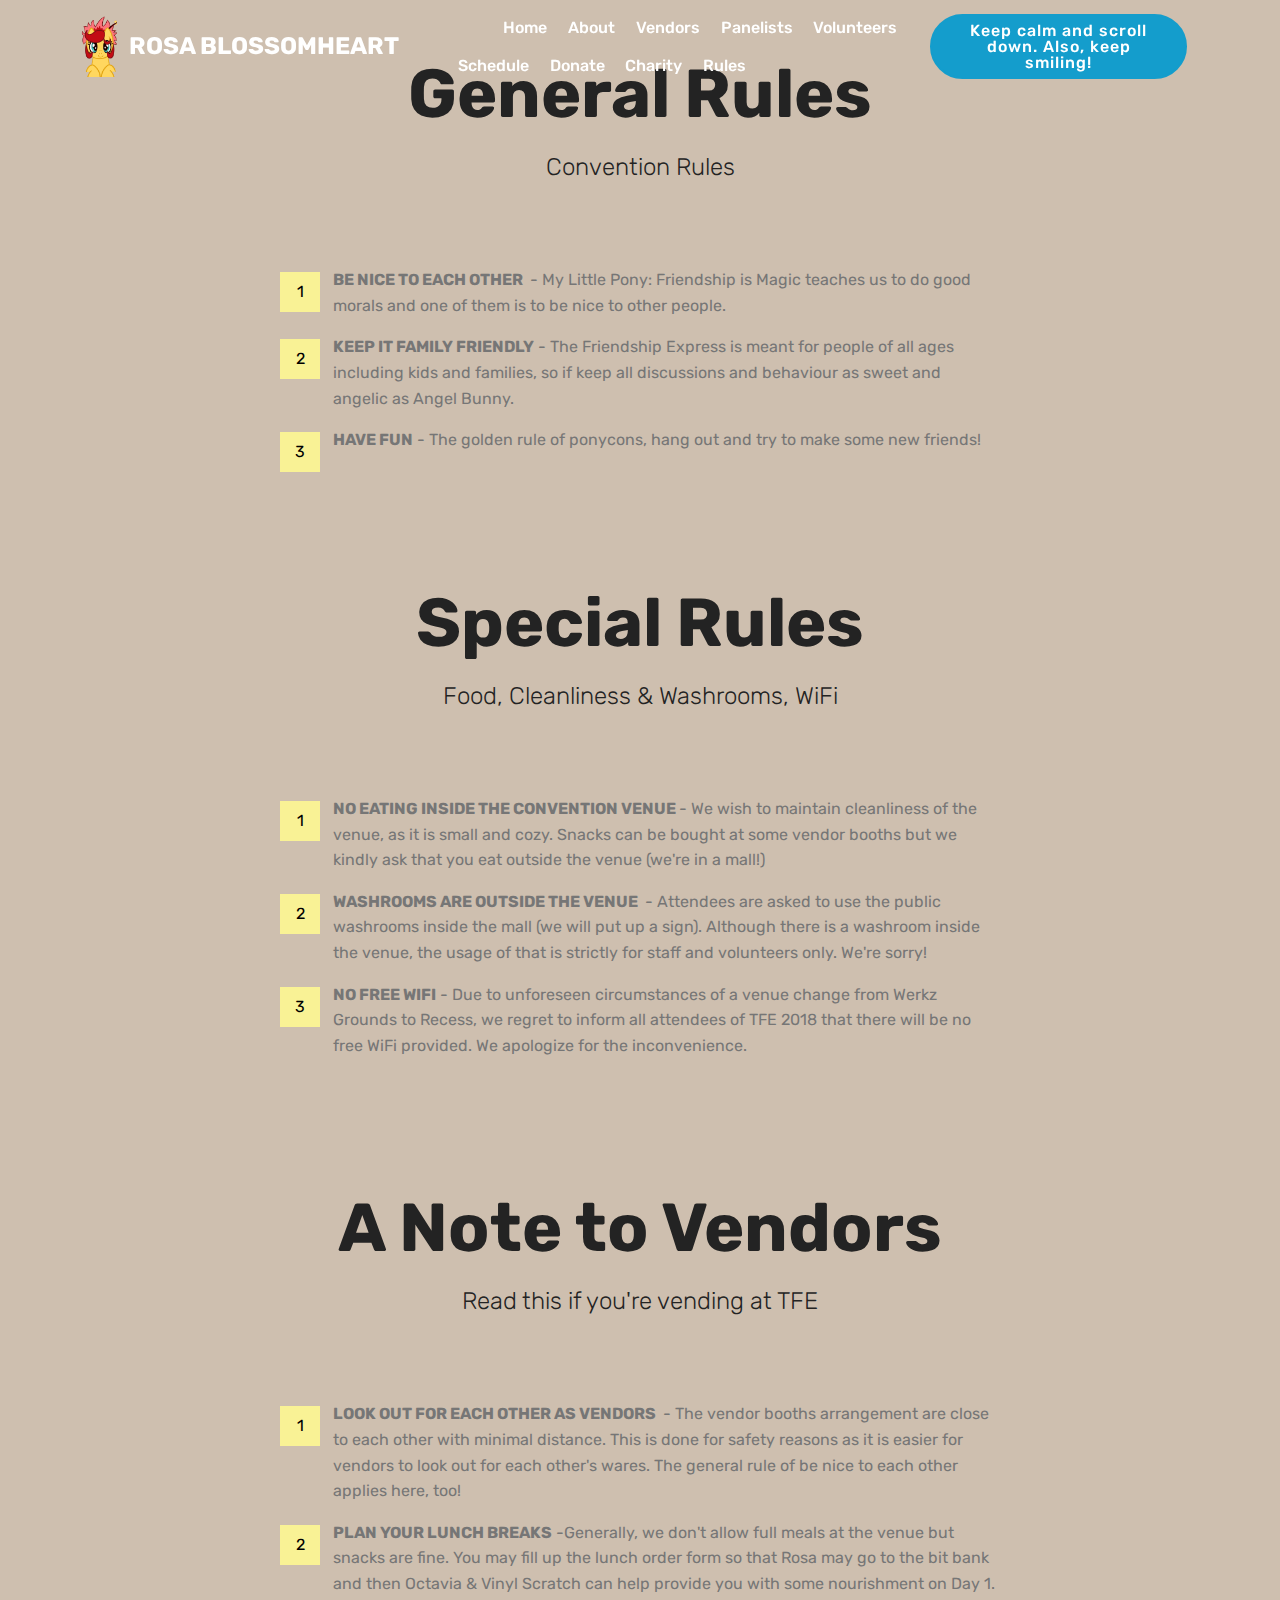
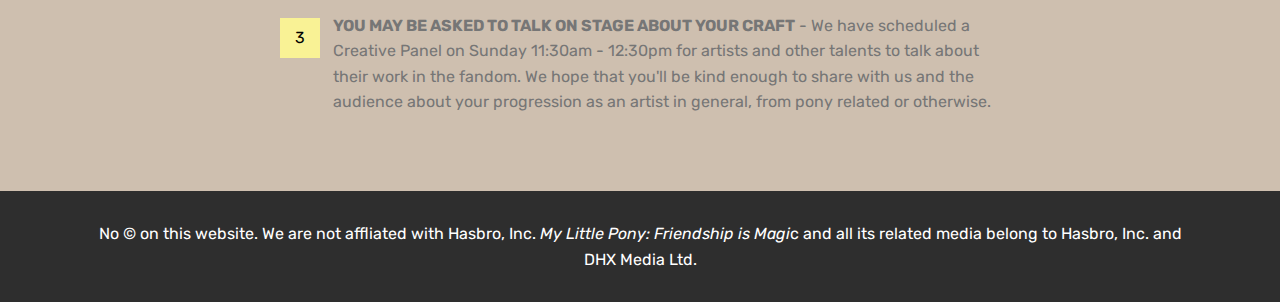
<file: rules.html>
<!DOCTYPE html>
<html >
<head>
  <!-- Site made with Mobirise Website Builder v4.8.1, https://mobirise.com -->
  <meta charset="UTF-8">
  <meta http-equiv="X-UA-Compatible" content="IE=edge">
  <meta name="generator" content="Mobirise v4.8.1, mobirise.com">
  <meta name="viewport" content="width=device-width, initial-scale=1, minimum-scale=1">
  <link rel="shortcut icon" href="assets/images/hanging-by-chirpy-chi-d91ok6w-by-chirpy-chi-dcjwr8p-82x136.png" type="image/x-icon">
  <meta name="description" content="Convention rules">
  <title>Rules</title>
  <link rel="stylesheet" href="assets/tether/tether.min.css">
  <link rel="stylesheet" href="assets/bootstrap/css/bootstrap.min.css">
  <link rel="stylesheet" href="assets/bootstrap/css/bootstrap-grid.min.css">
  <link rel="stylesheet" href="assets/bootstrap/css/bootstrap-reboot.min.css">
  <link rel="stylesheet" href="assets/dropdown/css/style.css">
  <link rel="stylesheet" href="assets/socicon/css/styles.css">
  <link rel="stylesheet" href="assets/theme/css/style.css">
  <link rel="stylesheet" href="assets/mobirise/css/mbr-additional.css" type="text/css">
  
  
  
</head>
<body>
  <section class="menu cid-r8O7z0fWj6" once="menu" id="menu1-3a">

    

    <nav class="navbar navbar-expand beta-menu navbar-dropdown align-items-center navbar-fixed-top navbar-toggleable-sm bg-color transparent">
        <button class="navbar-toggler navbar-toggler-right" type="button" data-toggle="collapse" data-target="#navbarSupportedContent" aria-controls="navbarSupportedContent" aria-expanded="false" aria-label="Toggle navigation">
            <div class="hamburger">
                <span></span>
                <span></span>
                <span></span>
                <span></span>
            </div>
        </button>
        <div class="menu-logo">
            <div class="navbar-brand">
                <span class="navbar-logo">
                    <a href="https://tfe-rosa.tumblr.com/">
                         <img src="assets/images/hanging-by-chirpy-chi-d91ok6w-by-chirpy-chi-dcjwr8p-82x136.png" alt="Mobirise" title="" style="height: 3.8rem;">
                    </a>
                </span>
                <span class="navbar-caption-wrap"><a class="navbar-caption text-white display-5" href="#top">ROSA BLOSSOMHEART<br></a></span>
            </div>
        </div>
        <div class="collapse navbar-collapse" id="navbarSupportedContent">
            <ul class="navbar-nav nav-dropdown" data-app-modern-menu="true"><li class="nav-item">
                    <a class="nav-link link text-white display-4" href="#bottom">
                        </a>
                </li>
                <li class="nav-item">
                    <a class="nav-link link text-white display-4" href="index.html#features16-h">&nbsp;</a>
                </li><li class="nav-item"><a class="nav-link link text-white display-4" href="index.html#header12-7">Home</a></li><li class="nav-item"><a class="nav-link link text-white display-4" href="index.html#features16-h">About</a></li><li class="nav-item"><a class="nav-link link text-white display-4" href="vendors.html">Vendors</a></li><li class="nav-item"><a class="nav-link link text-white display-4" href="panelists.html">Panelists</a></li><li class="nav-item"><a class="nav-link link text-white display-4" href="volunteers.html">Volunteers</a></li><li class="nav-item"><a class="nav-link link text-white display-4" href="schedule.html">Schedule<br></a></li><li class="nav-item"><a class="nav-link link text-white display-4" href="index.html#tabs4-x">Donate<br></a></li><li class="nav-item"><a class="nav-link link text-white display-4" href="charity.html">Charity<br></a></li><li class="nav-item"><a class="nav-link link text-white display-4" href="rules.html">Rules<br></a></li><li class="nav-item"><a class="nav-link link text-white display-4" href="index.html#features16-h">
                        </a></li></ul>
            <div class="navbar-buttons mbr-section-btn"><a class="btn btn-sm btn-primary display-4" href="https://www.youtube.com/watch?v=lQKaAlMNvm8" target="_blank">Keep calm and scroll down. Also, keep smiling!<br></a></div>
        </div>
    </nav>
</section>

<section class="engine"><a href="https://mobiri.se/n">free simple website templates</a></section><section class="mbr-section content5 cid-r8NZvdUmdp" id="content5-32">

    

    

    <div class="container">
        <div class="media-container-row">
            <div class="title col-12 col-md-8">
                <h2 class="align-center mbr-bold mbr-white pb-3 mbr-fonts-style display-1">General Rules</h2>
                <h3 class="mbr-section-subtitle align-center mbr-light mbr-white pb-3 mbr-fonts-style display-5">Convention Rules</h3>
                
                
            </div>
        </div>
    </div>
</section>

<section class="mbr-section article content11 cid-r8NYhStWIU" id="content11-31">
     

    <div class="container">
        <div class="media-container-row">
            <div class="mbr-text counter-container col-12 col-md-8 mbr-fonts-style display-7">
                <ol>
                    <li><strong>BE NICE TO EACH OTHER </strong>&nbsp;- My Little Pony: Friendship is Magic teaches us to do good morals and one of them is to be nice to other people.</li>
                    <li><strong>KEEP IT FAMILY FRIENDLY</strong>&nbsp;- The Friendship Express is meant for people of all ages including kids and families, so if keep all discussions and behaviour as sweet and angelic as Angel Bunny.</li>
                    <li><strong>HAVE FUN</strong> - The golden rule of ponycons, hang out and try to make some new friends!</li>
                </ol>
            </div>
        </div>
    </div>
</section>

<section class="mbr-section content5 cid-r8O0qg2c5E" id="content5-35">

    

    

    <div class="container">
        <div class="media-container-row">
            <div class="title col-12 col-md-8">
                <h2 class="align-center mbr-bold mbr-white pb-3 mbr-fonts-style display-1">Special Rules</h2>
                <h3 class="mbr-section-subtitle align-center mbr-light mbr-white pb-3 mbr-fonts-style display-5">Food, Cleanliness &amp; Washrooms, WiFi</h3>
                
                
            </div>
        </div>
    </div>
</section>

<section class="mbr-section article content11 cid-r8O0amisHe" id="content11-34">
     

    <div class="container">
        <div class="media-container-row">
            <div class="mbr-text counter-container col-12 col-md-8 mbr-fonts-style display-7">
                <ol>
                    <li><strong>NO EATING INSIDE THE CONVENTION VENUE&nbsp;</strong>- We wish to maintain cleanliness of the venue, as it is small and cozy. Snacks can be bought at some vendor booths but we kindly ask that you eat outside the venue (we're in a mall!)</li>
                    <li><strong>WASHROOMS ARE OUTSIDE THE VENUE&nbsp;</strong> - Attendees are asked to use the public washrooms inside the mall (we will put up a sign). Although there is a washroom inside the venue, the usage of that is strictly for staff and volunteers only. We're sorry!</li>
                    <li><strong>NO FREE WIFI</strong>&nbsp;- Due to unforeseen circumstances of a venue change from Werkz Grounds to Recess, we regret to inform all attendees of TFE 2018 that there will be no free WiFi provided. We apologize for the inconvenience.</li>
                </ol>
            </div>
        </div>
    </div>
</section>

<section class="mbr-section content5 cid-r8O26tzqMw" id="content5-37">

    

    

    <div class="container">
        <div class="media-container-row">
            <div class="title col-12 col-md-8">
                <h2 class="align-center mbr-bold mbr-white pb-3 mbr-fonts-style display-1">
                    A Note to Vendors</h2>
                <h3 class="mbr-section-subtitle align-center mbr-light mbr-white pb-3 mbr-fonts-style display-5">Read this if you're vending at TFE</h3>
                
                
            </div>
        </div>
    </div>
</section>

<section class="mbr-section article content11 cid-r8O265CiYt" id="content11-36">
     

    <div class="container">
        <div class="media-container-row">
            <div class="mbr-text counter-container col-12 col-md-8 mbr-fonts-style display-7">
                <ol>
                    <li><strong>LOOK OUT FOR EACH OTHER AS VENDORS&nbsp;</strong>&nbsp;- The vendor booths arrangement are close to each other with minimal distance. This is done for safety reasons as it is easier for vendors to look out for each other's wares. The general rule of be nice to each other applies here, too!</li>
                    <li><strong>PLAN YOUR LUNCH BREAKS</strong>&nbsp;-Generally, we don't allow full meals at the venue but snacks are fine. You may fill up the lunch order form so that Rosa may go to the bit bank and then Octavia &amp; Vinyl Scratch can help provide you with some nourishment on Day 1.</li>
                    <li><strong>YOU MAY BE ASKED TO TALK ON STAGE ABOUT YOUR CRAFT</strong>&nbsp;- We have scheduled a Creative Panel on Sunday 11:30am - 12:30pm for artists and other talents to talk about their work in the fandom. We hope that you'll be kind enough to share with us and the audience about your progression as an artist in general, from pony related or otherwise.</li>
                </ol>
            </div>
        </div>
    </div>
</section>

<section once="" class="cid-r5qOW2C6yQ" id="footer7-30">

    

    

    <div class="container">
        <div class="media-container-row align-center mbr-white">
            
            
            <div class="row row-copirayt">
                <p class="mbr-text mb-0 mbr-fonts-style mbr-white align-center display-7">No © on this website. We are not affliated with Hasbro, Inc.&nbsp;<em>My Little Pony: Friendship is Magi</em>c and all its related media belong to Hasbro, Inc. and DHX Media Ltd.</p>
            </div>
        </div>
    </div>
</section>


  <script src="assets/web/assets/jquery/jquery.min.js"></script>
  <script src="assets/popper/popper.min.js"></script>
  <script src="assets/tether/tether.min.js"></script>
  <script src="assets/bootstrap/js/bootstrap.min.js"></script>
  <script src="assets/smoothscroll/smooth-scroll.js"></script>
  <script src="assets/dropdown/js/script.min.js"></script>
  <script src="assets/touchswipe/jquery.touch-swipe.min.js"></script>
  <script src="assets/theme/js/script.js"></script>
  
  
</body>
</html>
</file>
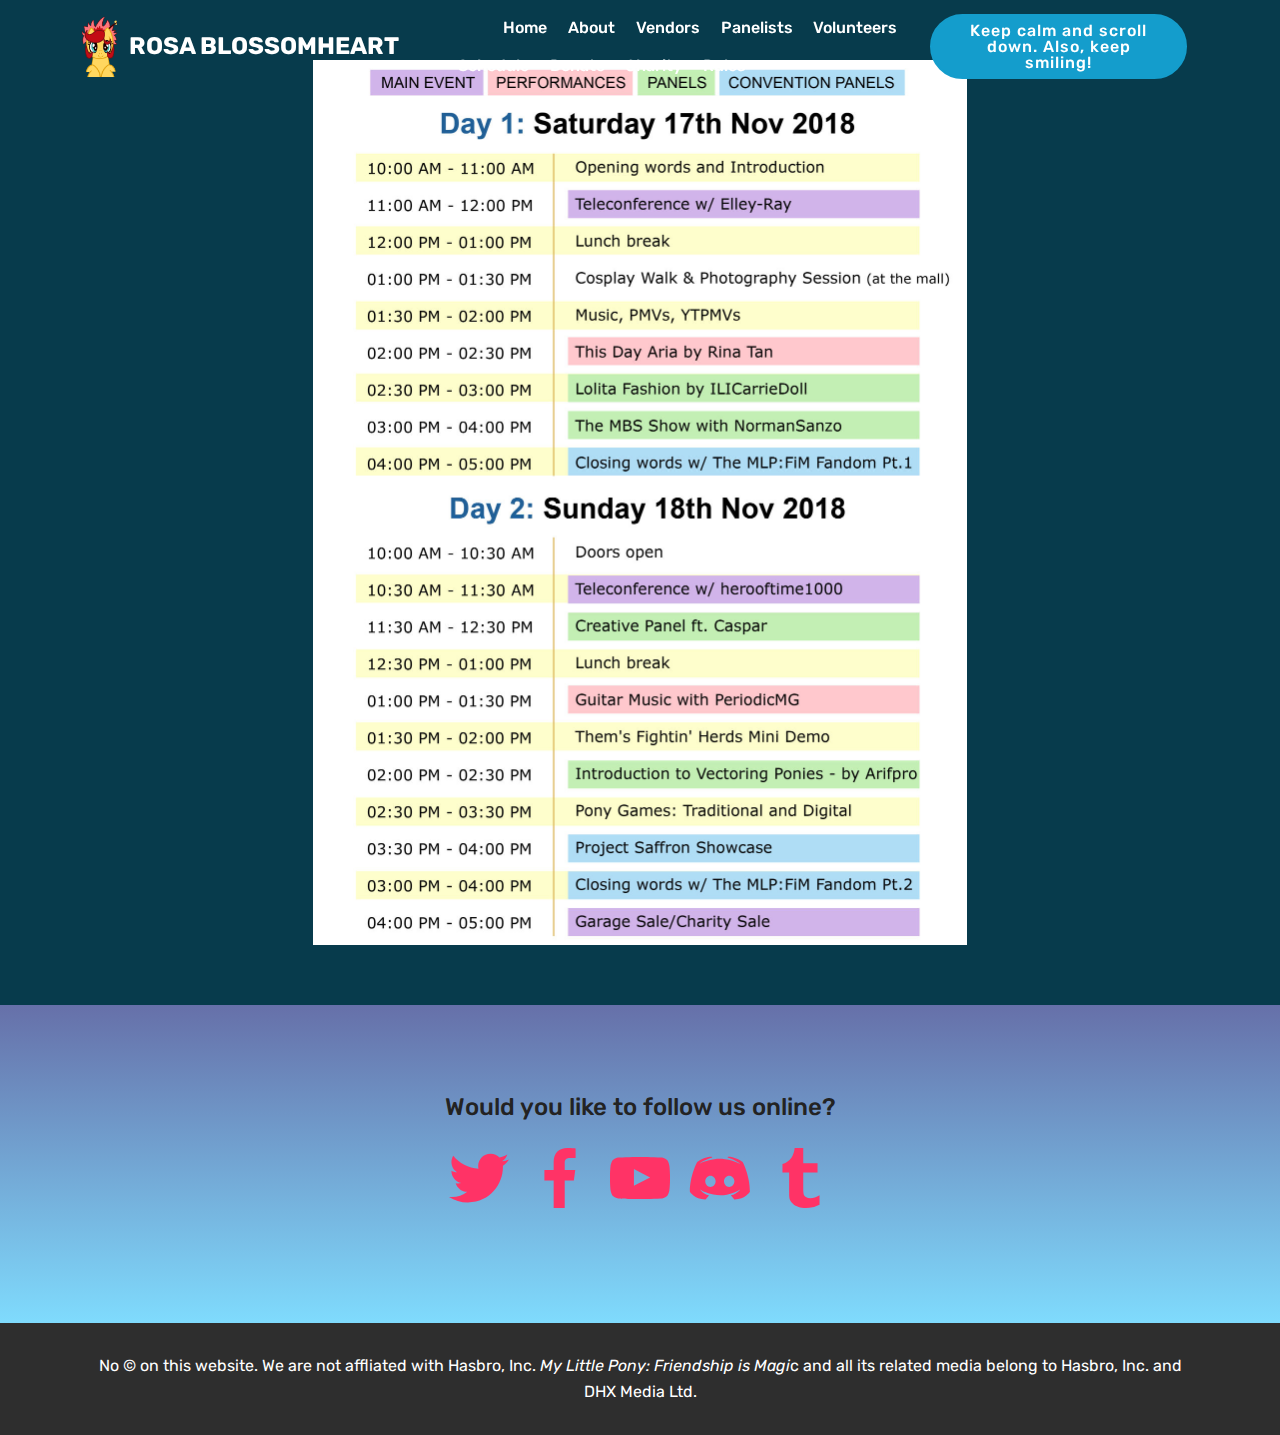
<file: schedule.html>
<!DOCTYPE html>
<html >
<head>
  <!-- Site made with Mobirise Website Builder v4.8.1, https://mobirise.com -->
  <meta charset="UTF-8">
  <meta http-equiv="X-UA-Compatible" content="IE=edge">
  <meta name="generator" content="Mobirise v4.8.1, mobirise.com">
  <meta name="viewport" content="width=device-width, initial-scale=1, minimum-scale=1">
  <link rel="shortcut icon" href="assets/images/hanging-by-chirpy-chi-d91ok6w-by-chirpy-chi-dcjwr8p-82x136.png" type="image/x-icon">
  <meta name="description" content="TFE 2018 schedule">
  <title>Schedule (Events)</title>
  <link rel="stylesheet" href="assets/tether/tether.min.css">
  <link rel="stylesheet" href="assets/bootstrap/css/bootstrap.min.css">
  <link rel="stylesheet" href="assets/bootstrap/css/bootstrap-grid.min.css">
  <link rel="stylesheet" href="assets/bootstrap/css/bootstrap-reboot.min.css">
  <link rel="stylesheet" href="assets/dropdown/css/style.css">
  <link rel="stylesheet" href="assets/socicon/css/styles.css">
  <link rel="stylesheet" href="assets/theme/css/style.css">
  <link rel="stylesheet" href="assets/mobirise/css/mbr-additional.css" type="text/css">
  
  
  
</head>
<body>
  <section class="menu cid-r5LpsqiTWG" once="menu" id="menu1-22">

    

    <nav class="navbar navbar-expand beta-menu navbar-dropdown align-items-center navbar-fixed-top navbar-toggleable-sm bg-color transparent">
        <button class="navbar-toggler navbar-toggler-right" type="button" data-toggle="collapse" data-target="#navbarSupportedContent" aria-controls="navbarSupportedContent" aria-expanded="false" aria-label="Toggle navigation">
            <div class="hamburger">
                <span></span>
                <span></span>
                <span></span>
                <span></span>
            </div>
        </button>
        <div class="menu-logo">
            <div class="navbar-brand">
                <span class="navbar-logo">
                    <a href="https://tfe-rosa.tumblr.com/">
                         <img src="assets/images/hanging-by-chirpy-chi-d91ok6w-by-chirpy-chi-dcjwr8p-82x136.png" alt="Mobirise" title="" style="height: 3.8rem;">
                    </a>
                </span>
                <span class="navbar-caption-wrap"><a class="navbar-caption text-white display-5" href="#top">ROSA BLOSSOMHEART<br></a></span>
            </div>
        </div>
        <div class="collapse navbar-collapse" id="navbarSupportedContent">
            <ul class="navbar-nav nav-dropdown" data-app-modern-menu="true"><li class="nav-item">
                    <a class="nav-link link text-white display-4" href="#bottom">
                        </a>
                </li>
                <li class="nav-item">
                    <a class="nav-link link text-white display-4" href="index.html#features16-h">&nbsp;</a>
                </li><li class="nav-item"><a class="nav-link link text-white display-4" href="index.html#header12-7">Home</a></li><li class="nav-item"><a class="nav-link link text-white display-4" href="index.html#features16-h">About</a></li><li class="nav-item"><a class="nav-link link text-white display-4" href="vendors.html">Vendors</a></li><li class="nav-item"><a class="nav-link link text-white display-4" href="panelists.html">Panelists</a></li><li class="nav-item"><a class="nav-link link text-white display-4" href="volunteers.html">Volunteers</a></li><li class="nav-item"><a class="nav-link link text-white display-4" href="schedule.html">Schedule<br></a></li><li class="nav-item"><a class="nav-link link text-white display-4" href="index.html#tabs4-x">Donate<br></a></li><li class="nav-item"><a class="nav-link link text-white display-4" href="charity.html">Charity<br></a></li><li class="nav-item"><a class="nav-link link text-white display-4" href="rules.html">Rules<br></a></li><li class="nav-item"><a class="nav-link link text-white display-4" href="index.html#features16-h">
                        </a></li></ul>
            <div class="navbar-buttons mbr-section-btn"><a class="btn btn-sm btn-primary display-4" href="https://www.youtube.com/watch?v=lQKaAlMNvm8" target="_blank">Keep calm and scroll down. Also, keep smiling!<br></a></div>
        </div>
    </nav>
</section>

<section class="engine"><a href="https://mobiri.se/k">develop your own website</a></section><section class="cid-r5LpsDKEYL" id="image2-29">

    

    <figure class="mbr-figure container">
        <div class="image-block" style="width: 59%;">
            <img src="assets/images/tfe-timetable-final-1310x1771.jpg" alt="Mobirise" title="">
            
        </div>
    </figure>
</section>

<section class="cid-r5LpsQ1l4k" id="social-buttons2-2d">

    

    

    <div class="container">
        <div class="media-container-row">
            <div class="col-md-8 align-center">
                <h2 class="pb-3 mbr-fonts-style display-5">Would you like to follow us online?</h2>
                <div class="social-list pl-0 mb-0">
                    <a href="https://twitter.com/frndshpxprs?lang=en" target="_blank">
                        <span class="px-2 mbr-iconfont mbr-iconfont-social socicon-twitter socicon" style="font-size: 60px;"></span>
                    </a>
                    <a href="https://www.facebook.com/marelaysia" target="_blank">
                        <span class="px-2 mbr-iconfont mbr-iconfont-social socicon-facebook socicon" style="font-size: 60px;"></span>
                    </a>
                    <a href="https://www.youtube.com/channel/UCQcQH-wuWEcTNPuQ2S-qprw" target="_blank">
                        <span class="px-2 mbr-iconfont mbr-iconfont-social socicon-youtube socicon" style="font-size: 60px;"></span>
                    </a>
                    <a href="https://discordapp.com/invite/0R8vzWSjOknvKvOP" target="_blank">
                        <span class="px-2 mbr-iconfont mbr-iconfont-social socicon-discord socicon" style="font-size: 60px;"></span>
                    </a>
                    <a href="https://plus.google.com/u/0/+Mobirise" target="_blank">
                        <span class="px-2 mbr-iconfont mbr-iconfont-social socicon-tumblr socicon" style="font-size: 60px; color: rgb(255, 51, 102);"></span>
                    </a>
                    <a href="https://www.behance.net/Mobirise" target="_blank">
                        
                    </a>
                </div>
            </div>
        </div>
    </div>
</section>

<section once="" class="cid-r5LpsRPDiO" id="footer7-2f">

    

    

    <div class="container">
        <div class="media-container-row align-center mbr-white">
            
            
            <div class="row row-copirayt">
                <p class="mbr-text mb-0 mbr-fonts-style mbr-white align-center display-7">No © on this website. We are not affliated with Hasbro, Inc.&nbsp;<em>My Little Pony: Friendship is Magi</em>c and all its related media belong to Hasbro, Inc. and DHX Media Ltd.</p>
            </div>
        </div>
    </div>
</section>


  <script src="assets/web/assets/jquery/jquery.min.js"></script>
  <script src="assets/popper/popper.min.js"></script>
  <script src="assets/tether/tether.min.js"></script>
  <script src="assets/bootstrap/js/bootstrap.min.js"></script>
  <script src="assets/smoothscroll/smooth-scroll.js"></script>
  <script src="assets/dropdown/js/script.min.js"></script>
  <script src="assets/touchswipe/jquery.touch-swipe.min.js"></script>
  <script src="assets/sociallikes/social-likes.js"></script>
  <script src="assets/theme/js/script.js"></script>
  
  
</body>
</html>
</file>
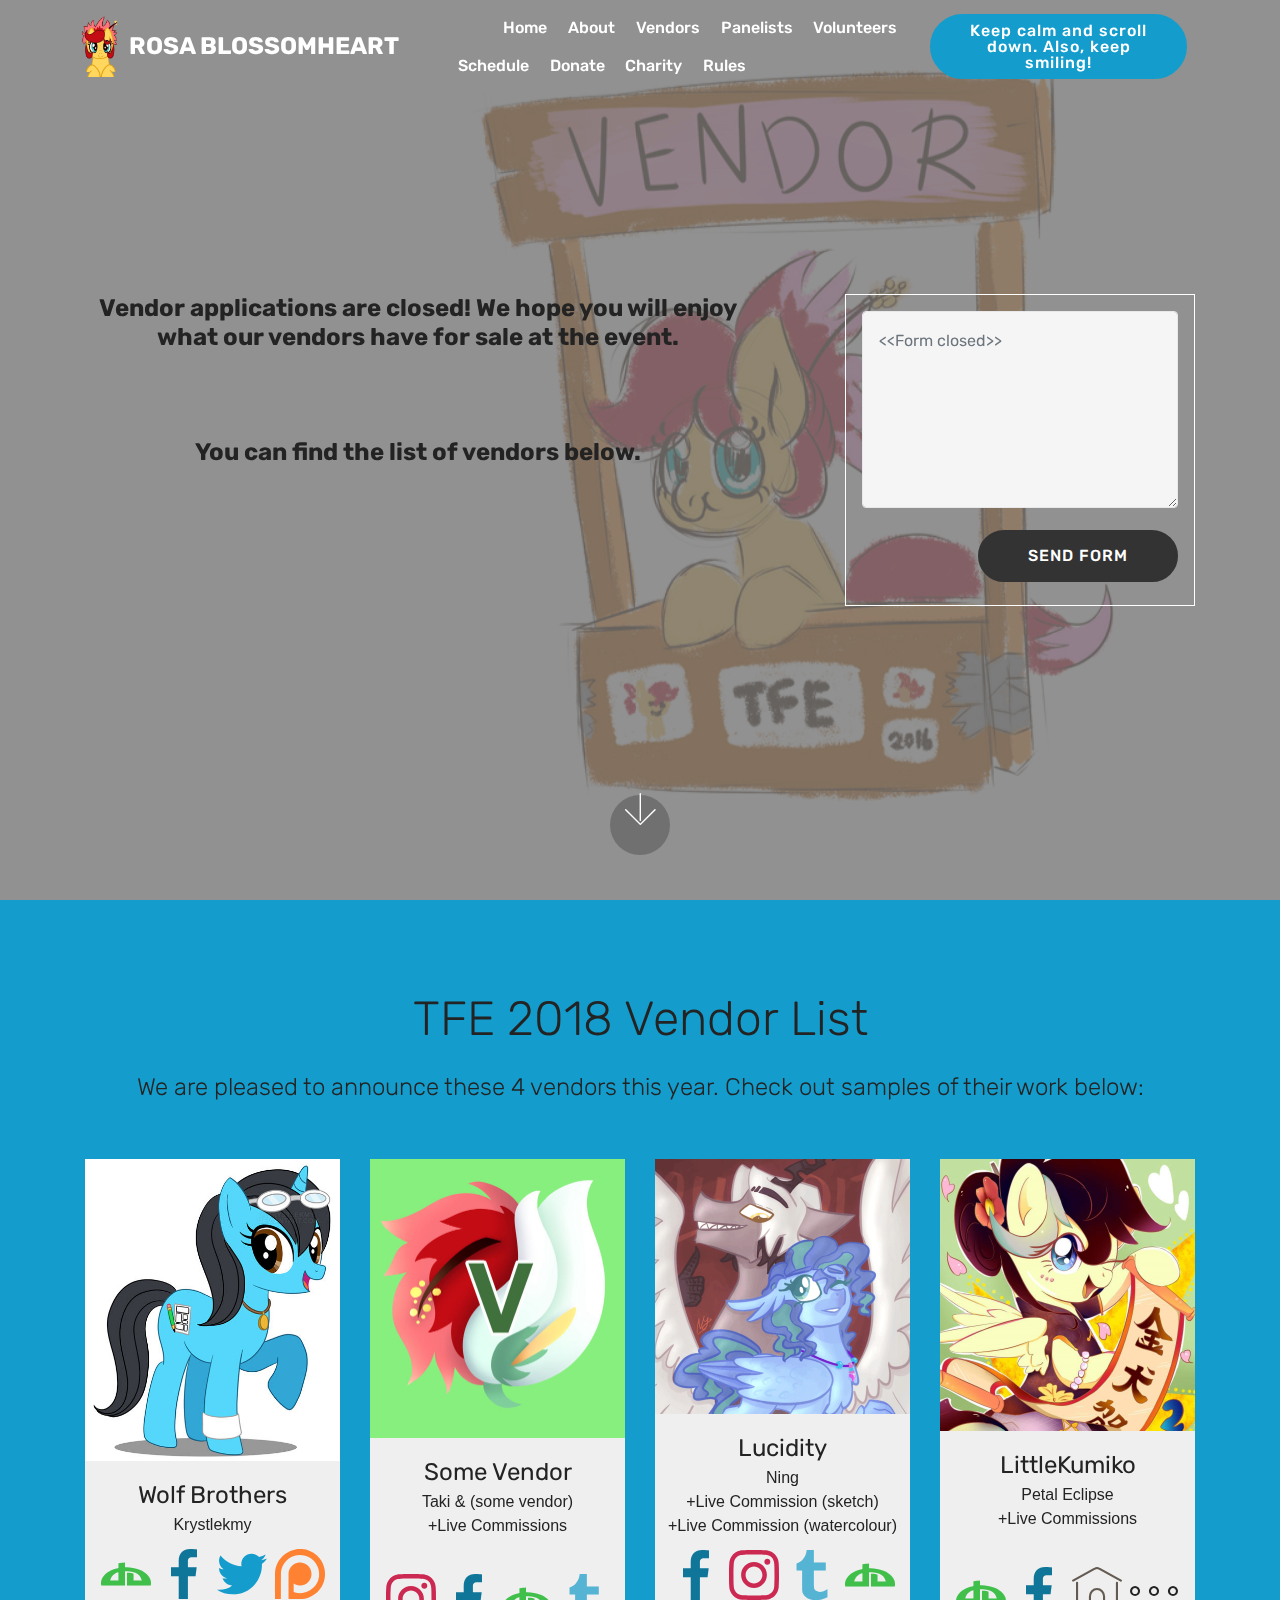
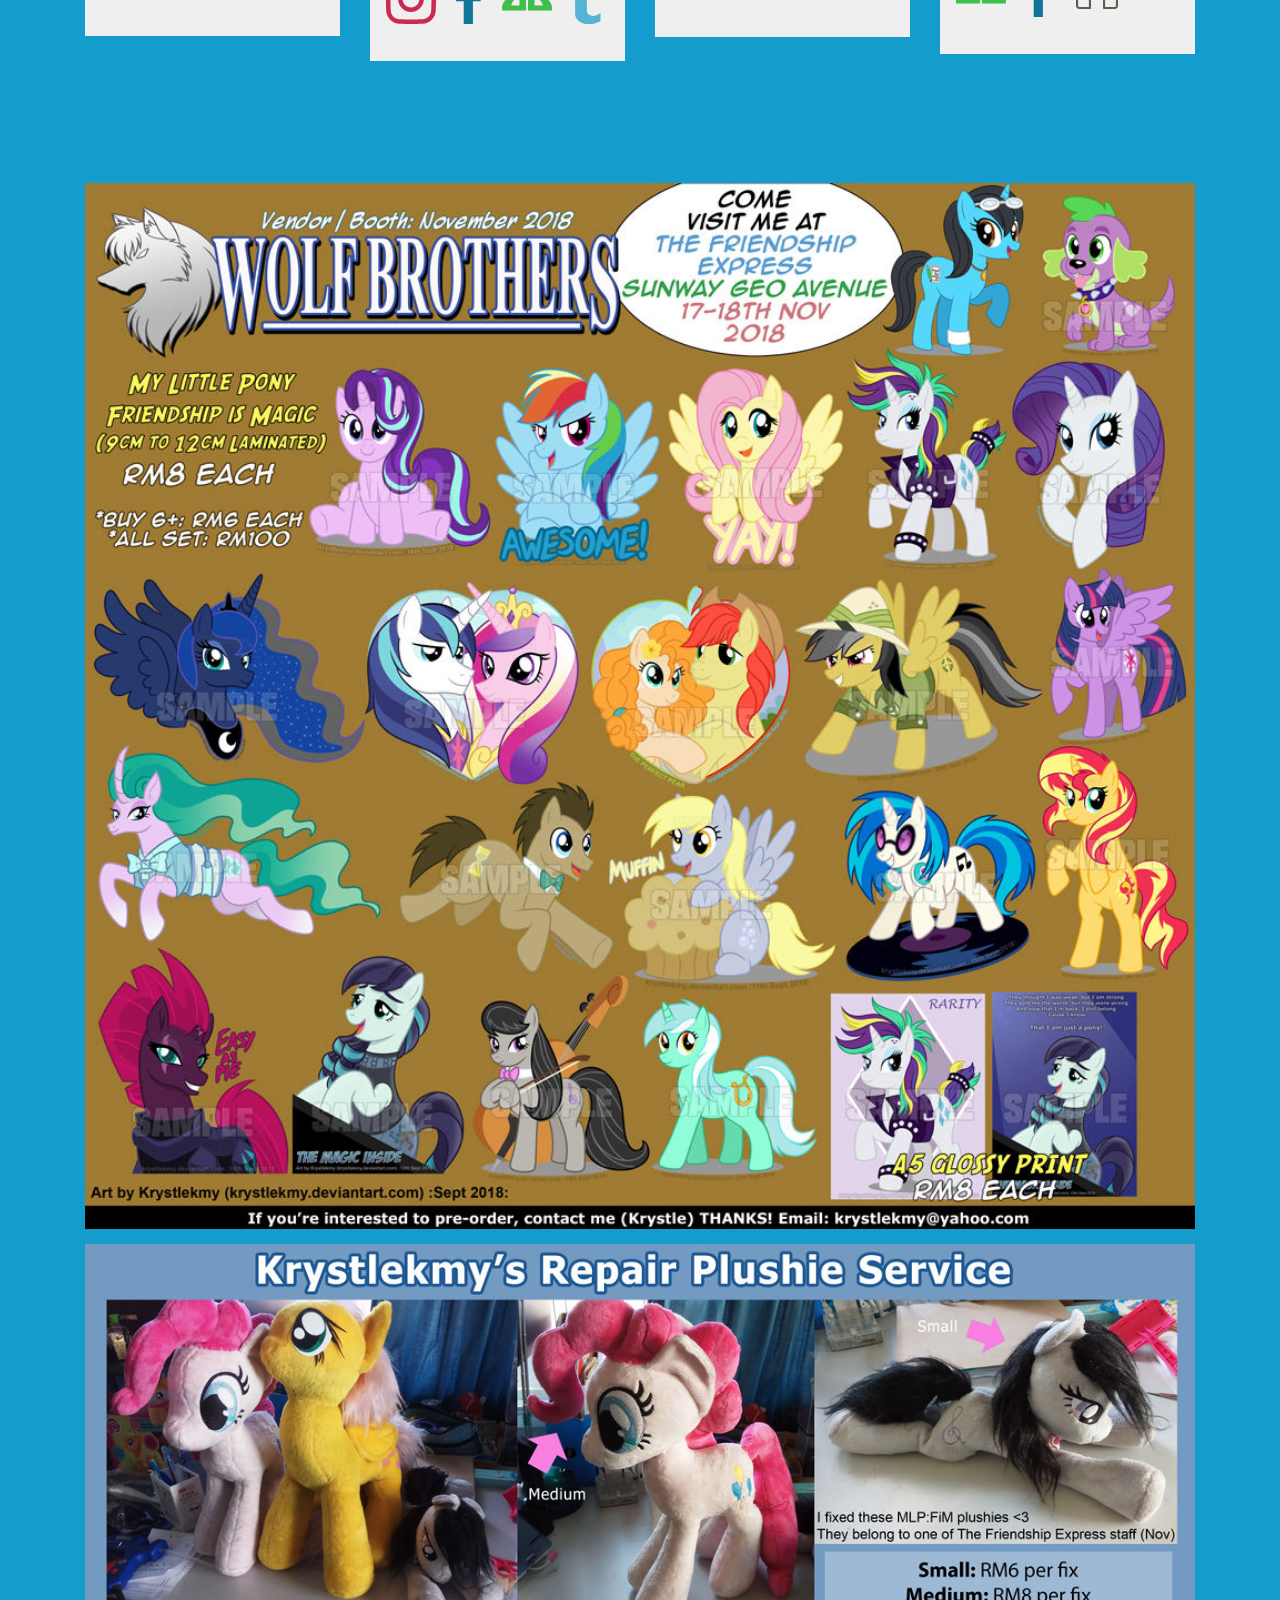
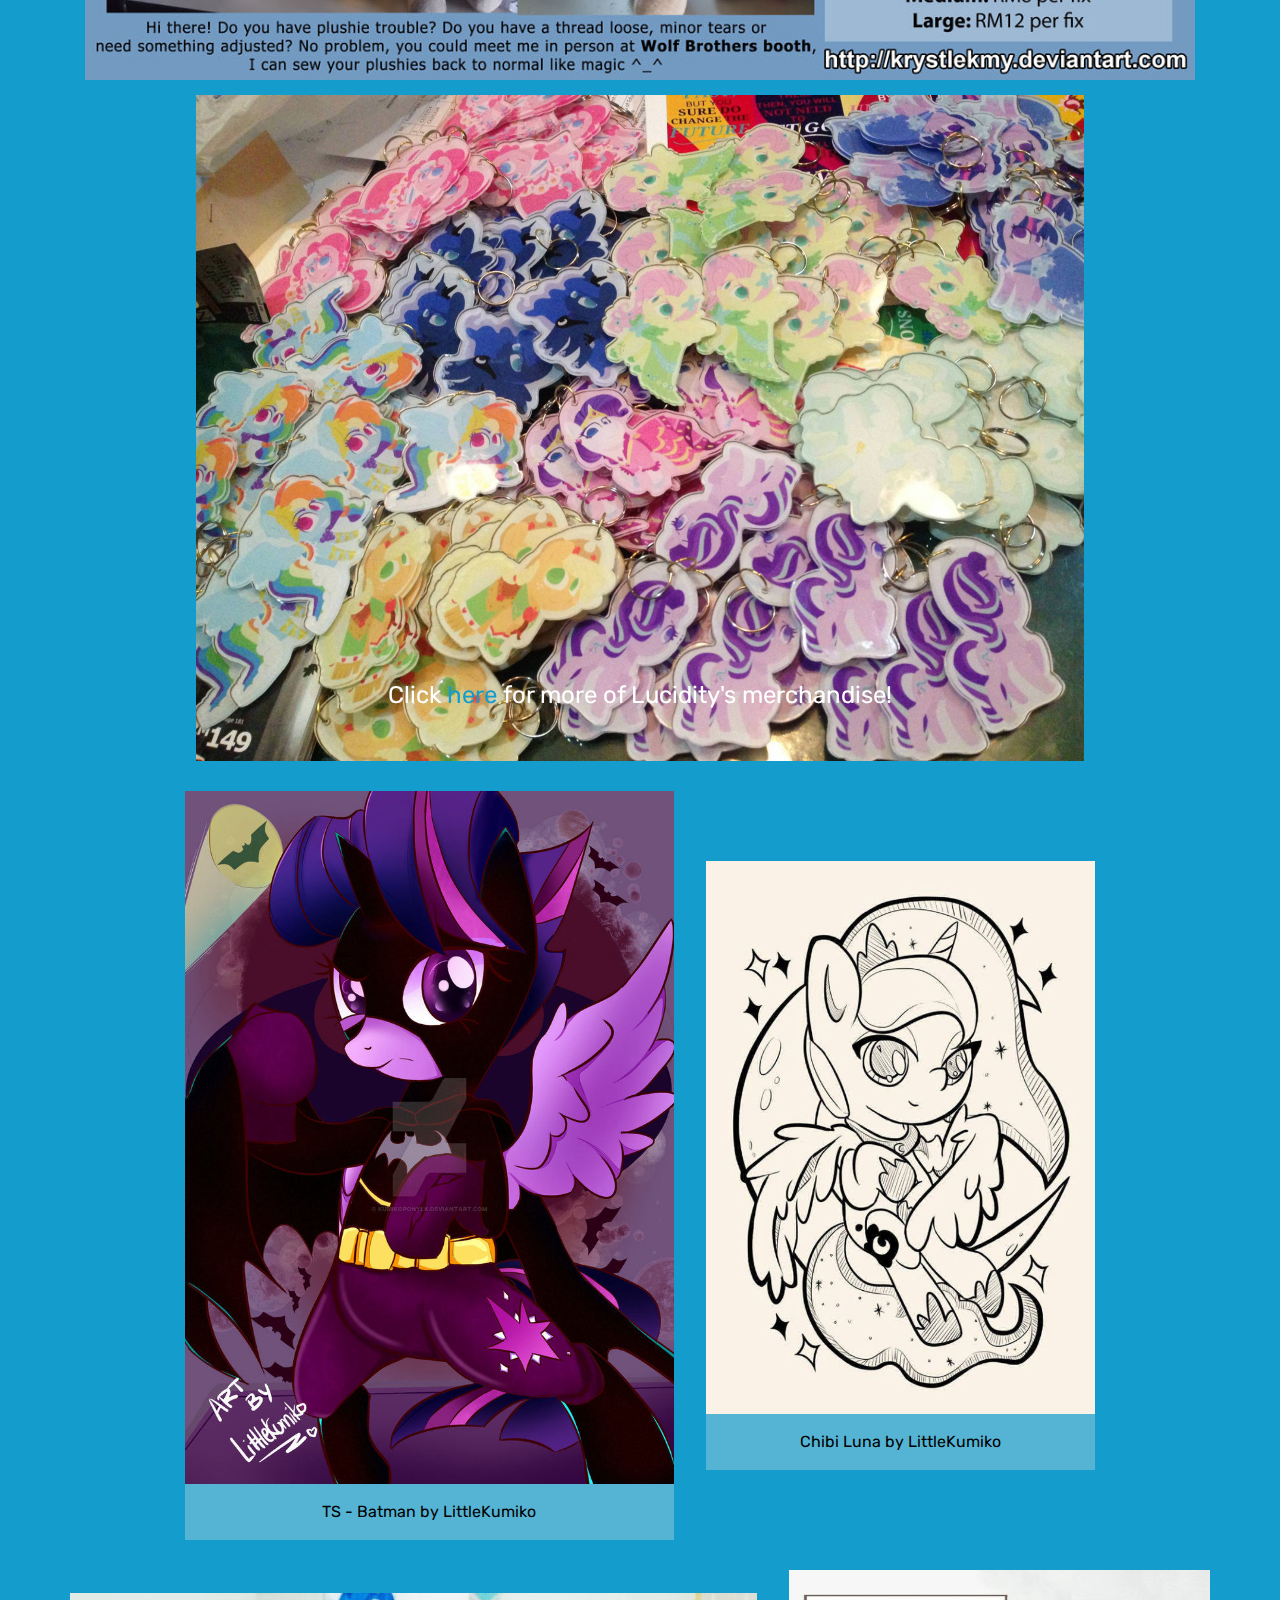
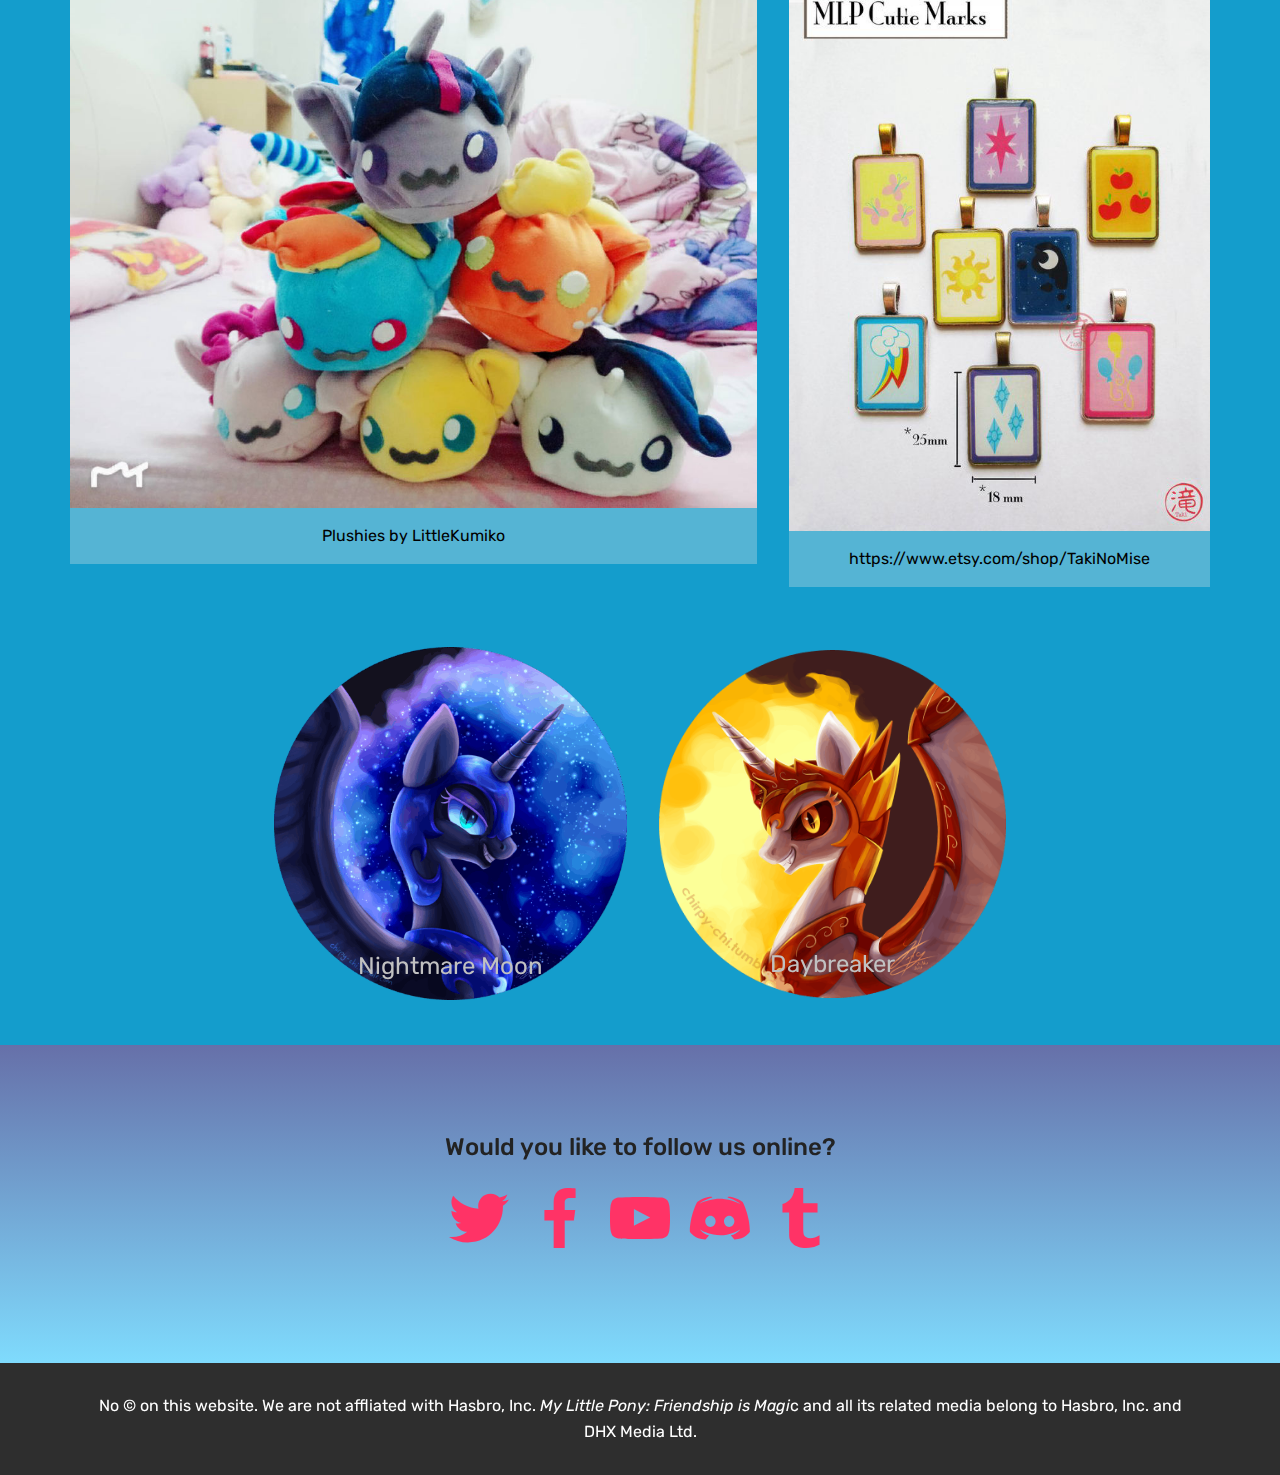
<file: vendors.html>
<!DOCTYPE html>
<html >
<head>
  <!-- Site made with Mobirise Website Builder v4.8.1, https://mobirise.com -->
  <meta charset="UTF-8">
  <meta http-equiv="X-UA-Compatible" content="IE=edge">
  <meta name="generator" content="Mobirise v4.8.1, mobirise.com">
  <meta name="viewport" content="width=device-width, initial-scale=1, minimum-scale=1">
  <link rel="shortcut icon" href="assets/images/hanging-by-chirpy-chi-d91ok6w-by-chirpy-chi-dcjwr8p-82x136.png" type="image/x-icon">
  <meta name="description" content="TFE 2018 Vendors">
  <title>Vendors</title>
  <link rel="stylesheet" href="assets/web/assets/mobirise-icons/mobirise-icons.css">
  <link rel="stylesheet" href="assets/tether/tether.min.css">
  <link rel="stylesheet" href="assets/bootstrap/css/bootstrap.min.css">
  <link rel="stylesheet" href="assets/bootstrap/css/bootstrap-grid.min.css">
  <link rel="stylesheet" href="assets/bootstrap/css/bootstrap-reboot.min.css">
  <link rel="stylesheet" href="assets/dropdown/css/style.css">
  <link rel="stylesheet" href="assets/socicon/css/styles.css">
  <link rel="stylesheet" href="assets/theme/css/style.css">
  <link rel="stylesheet" href="assets/mobirise/css/mbr-additional.css" type="text/css">
  
  
  
</head>
<body>
  <section class="menu cid-r5L9tLyvfL" once="menu" id="menu1-1d">

    

    <nav class="navbar navbar-expand beta-menu navbar-dropdown align-items-center navbar-fixed-top navbar-toggleable-sm bg-color transparent">
        <button class="navbar-toggler navbar-toggler-right" type="button" data-toggle="collapse" data-target="#navbarSupportedContent" aria-controls="navbarSupportedContent" aria-expanded="false" aria-label="Toggle navigation">
            <div class="hamburger">
                <span></span>
                <span></span>
                <span></span>
                <span></span>
            </div>
        </button>
        <div class="menu-logo">
            <div class="navbar-brand">
                <span class="navbar-logo">
                    <a href="https://tfe-rosa.tumblr.com/">
                         <img src="assets/images/hanging-by-chirpy-chi-d91ok6w-by-chirpy-chi-dcjwr8p-82x136.png" alt="Mobirise" title="" style="height: 3.8rem;">
                    </a>
                </span>
                <span class="navbar-caption-wrap"><a class="navbar-caption text-white display-5" href="#top">ROSA BLOSSOMHEART<br></a></span>
            </div>
        </div>
        <div class="collapse navbar-collapse" id="navbarSupportedContent">
            <ul class="navbar-nav nav-dropdown" data-app-modern-menu="true"><li class="nav-item">
                    <a class="nav-link link text-white display-4" href="#bottom">
                        </a>
                </li>
                <li class="nav-item">
                    <a class="nav-link link text-white display-4" href="index.html#features16-h">&nbsp;</a>
                </li><li class="nav-item"><a class="nav-link link text-white display-4" href="index.html#header12-7">Home</a></li><li class="nav-item"><a class="nav-link link text-white display-4" href="index.html#features16-h">About</a></li><li class="nav-item"><a class="nav-link link text-white display-4" href="vendors.html">Vendors</a></li><li class="nav-item"><a class="nav-link link text-white display-4" href="panelists.html">Panelists</a></li><li class="nav-item"><a class="nav-link link text-white display-4" href="volunteers.html">Volunteers</a></li><li class="nav-item"><a class="nav-link link text-white display-4" href="schedule.html">Schedule<br></a></li><li class="nav-item"><a class="nav-link link text-white display-4" href="index.html#tabs4-x">Donate<br></a></li><li class="nav-item"><a class="nav-link link text-white display-4" href="charity.html">Charity<br></a></li><li class="nav-item"><a class="nav-link link text-white display-4" href="rules.html">Rules<br></a></li><li class="nav-item"><a class="nav-link link text-white display-4" href="index.html#features16-h">
                        </a></li></ul>
            <div class="navbar-buttons mbr-section-btn"><a class="btn btn-sm btn-primary display-4" href="https://www.youtube.com/watch?v=lQKaAlMNvm8" target="_blank">Keep calm and scroll down. Also, keep smiling!<br></a></div>
        </div>
    </nav>
</section>

<section class="engine"><a href="https://mobiri.se/p">web templates free download</a></section><section class="cid-r5L9tPimvU mbr-fullscreen mbr-parallax-background" id="header15-1j">

    

    <div class="mbr-overlay" style="opacity: 0.8; background-color: rgb(118, 118, 118);"></div>

    <div class="container align-right">
<div class="row">
    <div class="mbr-white col-lg-8 col-md-7 content-container">
        <h1 class="mbr-section-title mbr-bold pb-3 mbr-fonts-style display-5">Vendor applications are closed! We hope you will enjoy what our vendors have for sale at the event.<br><br><br><br>You can find the list of vendors below.</h1>
        
    </div>
    <div class="col-lg-4 col-md-5">
    <div class="form-container">
        <div class="media-container-column" data-form-type="formoid">
            <div data-form-alert="" hidden="" class="align-center">You just sent a message to a closed form :(</div>
            <form class="mbr-form" action="https://mobirise.com/" method="post" data-form-title="Mobirise Form"><input type="hidden" name="email" data-form-email="true" value="LMNouRXDI3z2zdkVvKmctFMM5trGi4bg/ziPU+HhPtstVPBo9pEeEalkyGkV3IpUAxfi9zP4WoZoaNnP1VuAzcsvrEs9a0SVzrPEyci5Bm/RPsTFe9eyQhFQz7wCXwLL" data-form-field="Email">
                
                
                
                <div class="form-group" data-for="message">
                    <textarea type="text" class="form-control px-3" name="message" rows="7" placeholder="<<Form closed>>" data-form-field="Message" id="message-header15-1j"></textarea>
                </div>
                <span class="input-group-btn"><button href="" type="submit" class="btn btn-form btn-black display-4">SEND FORM</button></span>
            </form>
        </div>
    </div>
    </div>
</div>
    </div>
    <div class="mbr-arrow hidden-sm-down" aria-hidden="true">
        <a href="#next">
            <i class="mbri-down mbr-iconfont"></i>
        </a>
    </div>
</section>

<section class="features16 cid-r5L9tPQiOK" id="features16-1k">
    
    
    
    <div class="container align-center">
        <h2 class="pb-3 mbr-fonts-style mbr-section-title display-2">
            TFE 2018 Vendor List</h2>
        <h3 class="pb-5 mbr-section-subtitle mbr-fonts-style mbr-light display-5">
            We are pleased to announce these 4 vendors this year. Check out samples of their work below:</h3>
        <div class="row media-row">
            
        <div class="team-item col-lg-3 col-md-6">
                <div class="item-image">
                    <img src="assets/images/comica-500x592.jpg" alt="" title="">
                </div>
                <div class="item-caption py-3">
                    <div class="item-name px-2">
                        <p class="mbr-fonts-style display-5">
                           Wolf Brothers</p>
                    </div>
                    <div class="item-role px-2">
                        <p>Krystlekmy</p>
                    </div>
                    <div class="item-social pt-2">
                        <a href="https://www.deviantart.com/krystlekmy" target="_blank">
                            <span class="p-1 mbr-iconfont mbr-iconfont-social socicon-deviantart socicon" style="font-size: 50px; color: rgb(64, 191, 74);"></span>
                        </a>
                        <a href="https://www.facebook.com/krystlekmy" target="_blank">
                            <span class="p-1 mbr-iconfont mbr-iconfont-social socicon-facebook socicon" style="font-size: 50px; color: rgb(15, 118, 153);"></span>
                        </a>
                        <a href="https://twitter.com/krystlekmy" target="_blank">
                            <span class="p-1 mbr-iconfont mbr-iconfont-social socicon-twitter socicon" style="font-size: 50px; color: rgb(20, 157, 204);"></span>
                        </a>
                        <a href="https://www.patreon.com/krystlekmy" target="_blank">
                            <span class="p-1 mbr-iconfont mbr-iconfont-social socicon-patreon socicon" style="font-size: 50px; color: rgb(255, 130, 51);"></span>
                        </a>
                        <a href="https://www.instagram.com/mobirise/" target="_blank">
                            
                        </a>
                        <a href="https://www.youtube.com/channel/UCt_tncVAetpK5JeM8L-8jyw" target="_blank">    
                            
                        </a>
                    </div>
                </div>
            </div><div class="team-item col-lg-3 col-md-6">
                <div class="item-image">
                    <img src="assets/images/tfe-logo-letter-v-510x559.jpg" alt="" title="">
                </div>
                <div class="item-caption py-3">
                    <div class="item-name px-2">
                        <p class="mbr-fonts-style display-5">Some Vendor</p>
                    </div>
                    <div class="item-role px-2">
                        <p>Taki &amp; (some vendor)<br>+Live Commissions<br><br></p>
                    </div>
                    <div class="item-social pt-2">
                        <a href="https://www.instagram.com/takinomise/" target="_blank">
                            <span class="p-1 mbr-iconfont mbr-iconfont-social socicon-instagram socicon" style="font-size: 50px; color: rgb(204, 41, 82);"></span>
                        </a>
                        
                            <a href="https://www.facebook.com/takinomise/" target="_blank"><span class="p-1 mbr-iconfont mbr-iconfont-social socicon-facebook socicon" style="color: rgb(15, 118, 153); font-size: 50px;"></span></a>
                        
                        
                            <a href="https://www.deviantart.com/chirpy-chi" target="_blank"><span class="p-1 mbr-iconfont mbr-iconfont-social socicon-deviantart socicon" style="font-size: 50px; color: rgb(64, 191, 74);"></span></a>
                        
                        
                            <a href="https://chirpy-chi.tumblr.com/" target="_blank"><span class="p-1 mbr-iconfont mbr-iconfont-social socicon-tumblr socicon" style="font-size: 50px; color: rgb(85, 180, 212);"></span></a>
                        
                        <a href="https://www.instagram.com/mobirise/" target="_blank">
                            
                        </a>
                        <a href="https://www.youtube.com/channel/UCt_tncVAetpK5JeM8L-8jyw" target="_blank">    
                            
                        </a>
                    </div>
                </div>
            </div><div class="team-item col-lg-3 col-md-6">
                <div class="item-image">
                    <img src="assets/images/ny-510x510.png" alt="" title="">
                </div>
                <div class="item-caption py-3">
                    <div class="item-name px-2">
                        <p class="mbr-fonts-style display-5">
                           Lucidity<br></p>
                    </div>
                    <div class="item-role px-2">
                        <p>Ning<br>+Live Commission (sketch)<br>+Live Commission (watercolour)</p>
                    </div>
                    <div class="item-social pt-2">
                        <a href="https://www.facebook.com/lucidityartworks/" target="_blank">
                            <span class="p-1 mbr-iconfont mbr-iconfont-social socicon-facebook socicon" style="font-size: 50px; color: rgb(15, 118, 153);"></span>
                        </a>
                        <a href="https://www.instagram.com/lucidityartworks/?hl=en" target="_blank">
                            <span class="p-1 mbr-iconfont mbr-iconfont-social socicon-instagram socicon" style="color: rgb(204, 41, 82); font-size: 50px;"></span>
                        </a>
                        <a href="http://feathergem.tumblr.com/" target="_blank">
                            <span class="p-1 mbr-iconfont mbr-iconfont-social socicon-tumblr socicon" style="font-size: 50px; color: rgb(85, 180, 212);"></span>
                        </a>
                        <a href="https://www.deviantart.com/darkestsunset" target="_blank">
                            <span class="p-1 mbr-iconfont mbr-iconfont-social socicon-deviantart socicon" style="font-size: 50px; color: rgb(64, 191, 74);"></span>
                        </a>
                        <a href="https://www.instagram.com/mobirise/" target="_blank">
                            
                        </a>
                        <a href="https://www.youtube.com/channel/UCt_tncVAetpK5JeM8L-8jyw" target="_blank">    
                            
                        </a>
                    </div>
                </div>
            </div><div class="team-item col-lg-3 col-md-6">
                <div class="item-image">
                    <img src="assets/images/2-510x544.jpg" alt="" title="">
                </div>
                <div class="item-caption py-3">
                    <div class="item-name px-2">
                        <p class="mbr-fonts-style display-5">
                           LittleKumiko
                        </p>
                    </div>
                    <div class="item-role px-2">
                        <p>Petal Eclipse<br>+Live Commissions<br><br></p>
                    </div>
                    <div class="item-social pt-2">
                        <a href="https://www.deviantart.com/kumikoponylk " target="_blank">
                            <span class="p-1 mbr-iconfont mbr-iconfont-social socicon-deviantart socicon" style="color: rgb(64, 191, 74); font-size: 50px;"></span>
                        </a>
                        <a href="https://www.facebook.com/xlittlekumikox/" target="_blank">
                            <span class="p-1 mbr-iconfont mbr-iconfont-social socicon-facebook socicon" style="font-size: 50px; color: rgb(15, 118, 153);"></span>
                        </a>
                        
                            <a href="https://derpibooru.org/profiles/LittleKumiko" target="_blank"><span class="p-1 mbr-iconfont mbr-iconfont-social mbri-home" style="font-size: 50px; color: rgb(99, 90, 81);"></span></a>
                        
                        
                            <span class="p-1 mbr-iconfont mbr-iconfont-social mbri-more-horizontal" style="font-size: 50px;"></span>
                        
                        <a href="https://www.instagram.com/mobirise/" target="_blank">
                            
                        </a>
                        <a href="https://www.youtube.com/channel/UCt_tncVAetpK5JeM8L-8jyw" target="_blank">    
                            
                        </a>
                    </div>
                </div>
            </div></div>    
    </div>
</section>

<section class="cid-r5L9tRevYP" id="image2-1l">

    

    <figure class="mbr-figure container">
        <div class="image-block" style="width: 100%;">
            <a href="https://www.deviantart.com/krystlekmy/gallery/"><img src="assets/images/mlp-sell-01-tfe-1000x942.jpg" alt="Krystalkmy" title="DeviantArt"></a>
            
        </div>
    </figure>
</section>

<section class="cid-r8r6m9SLX0" id="image2-2y">

    

    <figure class="mbr-figure container">
        <div class="image-block" style="width: 100%;">
            <a href="https://www.deviantart.com/krystlekmy/gallery/"><img src="assets/images/krys-commission-plushies-1200x471.jpg" alt="Krystalkmy" title="DeviantArt"></a>
            
        </div>
    </figure>
</section>

<section class="cid-r5L9tRNZvC" id="image3-1m">

    

    <figure class="mbr-figure container">
            <div class="image-block" style="width: 80%;">
                <a href="https://imgur.com/a/22wrNkM" target="_blank"><img src="assets/images/lucidity-1776x1332.jpg" width="1400" alt="Merch offered by Lucidity" title="Keychains!"></a>
                <figcaption class="mbr-figure-caption mbr-figure-caption-over">
                    <div class="container pb-5 mbr-white align-center mbr-fonts-style display-5">Click&nbsp;<a href="https://imgur.com/a/22wrNkM" target="_blank">here</a>&nbsp;for more of Lucidity's merchandise!</div>
                </figcaption>
            </div>
    </figure>
</section>

<section class="cid-r5L9tSlhik" id="image4-1n">
    <!-- Block parameters controls (Blue "Gear" panel) -->
    
    <!-- End block parameters -->
    <div class="container images-container">
            <div class="media-container-row" style="width: 82%;">
                <div class="img-item item1" style="width: 129%;">
                    <a href="https://www.deviantart.com/kumikoponylk/art/TS-Batman-716521607" target="_blank"><img src="assets/images/ts-batman-by-kumikoponylk-dbuljlz-750x1064.jpg" alt="TS - Batman by LittleKumiko" title="TS - Batman"></a>
                    <div class="img-caption">
                        <p class="mbr-fonts-style align-center mbr-black display-7">
                            TS - Batman by LittleKumiko</p>
                    </div>
                </div>
                <div class="img-item">
                    <a href="https://www.deviantart.com/kumikoponylk" target="_blank"><img src="assets/images/luna-654x929.jpg" alt="Chibi Luna Sketch by LittleKumiko" title="Chibi Luna Sketch"></a>
                    <div class="img-caption">
                        <p class="mbr-fonts-style align-center mbr-black display-7">
                            Chibi Luna by LittleKumiko</p>
                    </div>
                </div>
            </div>
    </div>
</section>

<section class="cid-r5L9tSSH7V" id="image4-1o">
    <!-- Block parameters controls (Blue "Gear" panel) -->
    
    <!-- End block parameters -->
    <div class="container images-container container-fluid">
            <div class="media-container-row" style="width: 84%;">
                <div class="img-item item1" style="width: 166%;">
                    <a href="https://www.deviantart.com/kumikoponylk/gallery/"><img src="assets/images/kumiko-1086x815.jpg" alt="Plushies by LittleKumiko" title="Plushies!"></a>
                    <div class="img-caption">
                        <p class="mbr-fonts-style align-center mbr-black display-7">
                            Plushies by LittleKumiko
                        </p>
                    </div>
                </div>
                <div class="img-item">
                    <a href="https://www.etsy.com/listing/592726675/personalized-custom-made-acrylic-charm?ref=shop_home_active_7"><img src="assets/images/il-570xn.868262885-folq-570x760.jpg" alt="TakiNoMise's Shop" title="TakiNoMise's Shop"></a>
                    <div class="img-caption">
                        <p class="mbr-fonts-style align-center mbr-black display-7">
                            https://www.etsy.com/shop/TakiNoMise
                        </p>
                    </div>
                </div>
            </div>
    </div>
</section>

<section class="cid-r8OnG8Nqw6" id="content15-3b">
    
    <div class="container">
            <div class="media-container-row" style="width: 66%;">
                <div class="img-item item1" style="width: 106%;">
                    <div class="img-cont">
                        <a href="https://www.deviantart.com/chirpy-chi/art/Nightmare-Moon-717548181" target="_blank"><img src="assets/images/nightmare-moon-by-chirpy-chi-dbv7jpx-512x512.png" alt="Boo!" title="I am the night!"></a>
                        <div class="img-caption">
                            <p class="mbr-fonts-style align-left mbr-white display-5">
                                Nightmare Moon</p>
                        </div>
                    </div>

                </div>
                <div class="img-item">
                    <div class="img-cont">
                        <a href="https://www.deviantart.com/chirpy-chi/art/Daybreaker-717038983"><img src="assets/images/daybreaker-by-chirpy-chi-dbuwmtj-836x836.png" alt="Rawr!" title="I am the day!"></a>
                        <div class="img-caption">
                            <p class="mbr-fonts-style align-left mbr-white display-5">
                                Daybreaker</p>
                        </div>
                    </div>
                </div>
            </div>
    </div>
</section>

<section class="cid-r5L9u1V9E7" id="social-buttons2-1z">

    

    

    <div class="container">
        <div class="media-container-row">
            <div class="col-md-8 align-center">
                <h2 class="pb-3 mbr-fonts-style display-5">Would you like to follow us online?</h2>
                <div class="social-list pl-0 mb-0">
                    <a href="https://twitter.com/frndshpxprs?lang=en" target="_blank">
                        <span class="px-2 mbr-iconfont mbr-iconfont-social socicon-twitter socicon" style="font-size: 60px;"></span>
                    </a>
                    <a href="https://www.facebook.com/marelaysia" target="_blank">
                        <span class="px-2 mbr-iconfont mbr-iconfont-social socicon-facebook socicon" style="font-size: 60px;"></span>
                    </a>
                    <a href="https://www.youtube.com/channel/UCQcQH-wuWEcTNPuQ2S-qprw" target="_blank">
                        <span class="px-2 mbr-iconfont mbr-iconfont-social socicon-youtube socicon" style="font-size: 60px;"></span>
                    </a>
                    <a href="https://discordapp.com/invite/0R8vzWSjOknvKvOP" target="_blank">
                        <span class="px-2 mbr-iconfont mbr-iconfont-social socicon-discord socicon" style="font-size: 60px;"></span>
                    </a>
                    <a href="https://plus.google.com/u/0/+Mobirise" target="_blank">
                        <span class="px-2 mbr-iconfont mbr-iconfont-social socicon-tumblr socicon" style="font-size: 60px; color: rgb(255, 51, 102);"></span>
                    </a>
                    <a href="https://www.behance.net/Mobirise" target="_blank">
                        
                    </a>
                </div>
            </div>
        </div>
    </div>
</section>

<section once="" class="cid-r5L9u4u5cC" id="footer7-21">

    

    

    <div class="container">
        <div class="media-container-row align-center mbr-white">
            
            
            <div class="row row-copirayt">
                <p class="mbr-text mb-0 mbr-fonts-style mbr-white align-center display-7">No © on this website. We are not affliated with Hasbro, Inc.&nbsp;<em>My Little Pony: Friendship is Magi</em>c and all its related media belong to Hasbro, Inc. and DHX Media Ltd.</p>
            </div>
        </div>
    </div>
</section>


  <script src="assets/web/assets/jquery/jquery.min.js"></script>
  <script src="assets/popper/popper.min.js"></script>
  <script src="assets/tether/tether.min.js"></script>
  <script src="assets/bootstrap/js/bootstrap.min.js"></script>
  <script src="assets/smoothscroll/smooth-scroll.js"></script>
  <script src="assets/dropdown/js/script.min.js"></script>
  <script src="assets/touchswipe/jquery.touch-swipe.min.js"></script>
  <script src="assets/parallax/jarallax.min.js"></script>
  <script src="assets/sociallikes/social-likes.js"></script>
  <script src="assets/theme/js/script.js"></script>
  <script src="assets/formoid/formoid.min.js"></script>
  
  
</body>
</html>
</file>
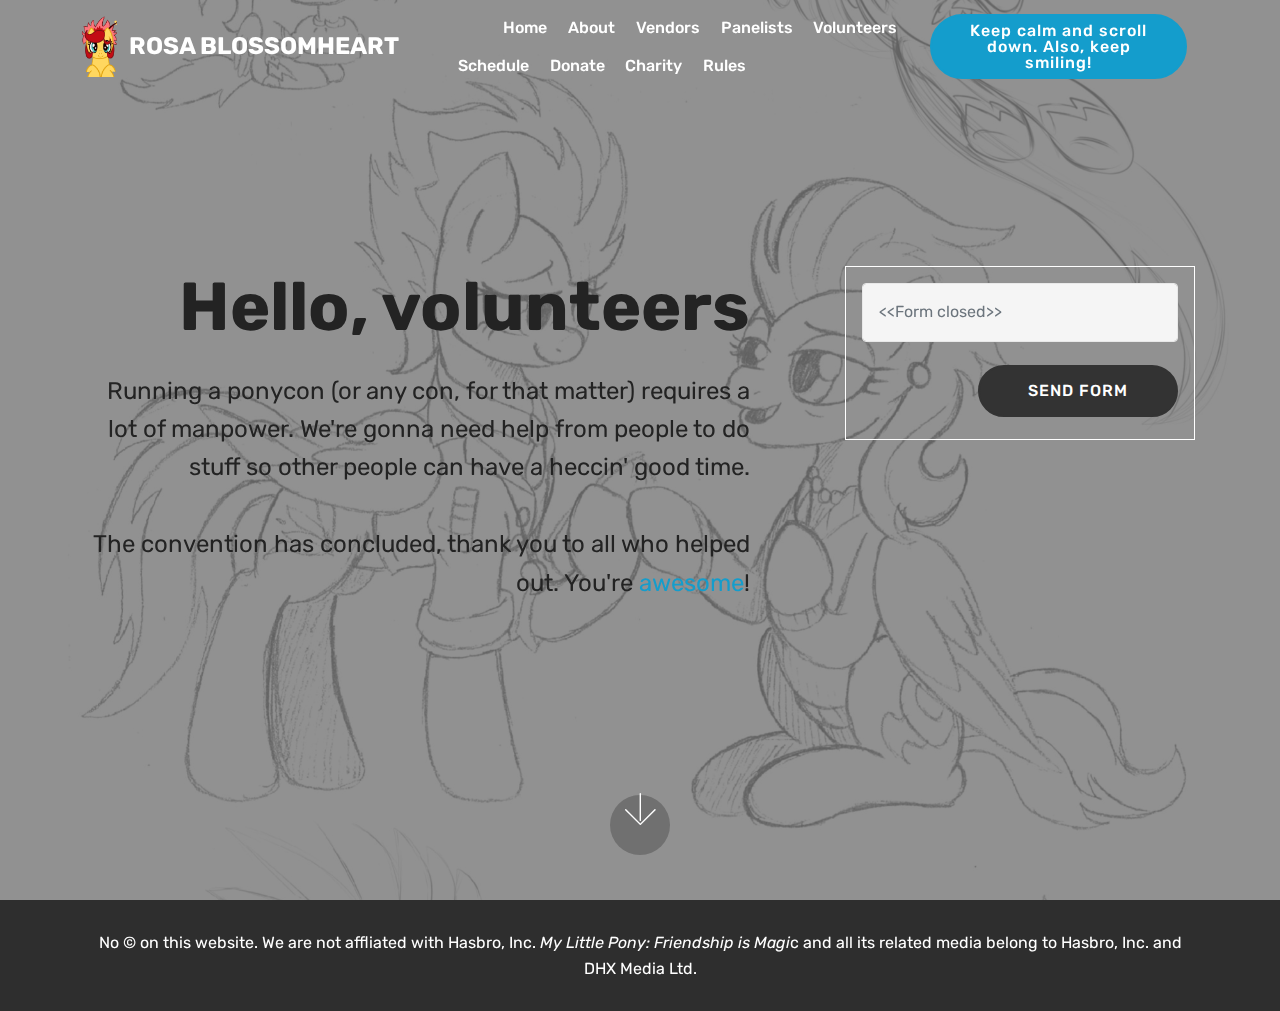
<file: volunteers.html>
<!DOCTYPE html>
<html >
<head>
  <!-- Site made with Mobirise Website Builder v4.8.1, https://mobirise.com -->
  <meta charset="UTF-8">
  <meta http-equiv="X-UA-Compatible" content="IE=edge">
  <meta name="generator" content="Mobirise v4.8.1, mobirise.com">
  <meta name="viewport" content="width=device-width, initial-scale=1, minimum-scale=1">
  <link rel="shortcut icon" href="assets/images/hanging-by-chirpy-chi-d91ok6w-by-chirpy-chi-dcjwr8p-82x136.png" type="image/x-icon">
  <meta name="description" content="Volunteer section">
  <title>Volunteers</title>
  <link rel="stylesheet" href="assets/web/assets/mobirise-icons/mobirise-icons.css">
  <link rel="stylesheet" href="assets/tether/tether.min.css">
  <link rel="stylesheet" href="assets/bootstrap/css/bootstrap.min.css">
  <link rel="stylesheet" href="assets/bootstrap/css/bootstrap-grid.min.css">
  <link rel="stylesheet" href="assets/bootstrap/css/bootstrap-reboot.min.css">
  <link rel="stylesheet" href="assets/dropdown/css/style.css">
  <link rel="stylesheet" href="assets/socicon/css/styles.css">
  <link rel="stylesheet" href="assets/theme/css/style.css">
  <link rel="stylesheet" href="assets/mobirise/css/mbr-additional.css" type="text/css">
  
  
  
</head>
<body>
  <section class="cid-r5LvSzYxOn mbr-fullscreen mbr-parallax-background" id="header15-2m">

    

    <div class="mbr-overlay" style="opacity: 0.8; background-color: rgb(118, 118, 118);"></div>

    <div class="container align-right">
<div class="row">
    <div class="mbr-white col-lg-8 col-md-7 content-container">
        <h1 class="mbr-section-title mbr-bold pb-3 mbr-fonts-style display-1">Hello, volunteers</h1>
        <p class="mbr-text pb-3 mbr-fonts-style display-5">
            Running a ponycon (or any con, for that matter) requires a lot of manpower. We're gonna need help from people to do stuff so other people can have a heccin' good time.<br><br>The convention has concluded, thank you to all who helped out. You're <a href="https://www.youtube.com/watch?v=wjsv-6wfqyg" target="_blank">awesome</a>!<br></p>
    </div>
    <div class="col-lg-4 col-md-5">
    <div class="form-container">
        <div class="media-container-column" data-form-type="formoid">
            <div data-form-alert="" hidden="" class="align-center">Thanks for volunteering! We'll contact you via email</div>
            <form class="mbr-form" action="https://mobirise.com/" method="post" data-form-title="Mobirise Form"><input type="hidden" name="email" data-form-email="true" value="hRvof72VfuHK8NtM+MbmtCF0ZLPjGcWnPvw2Bpof+to92nHaxaGCauhVfnh5zUtHM7zyRn5XjFq/l0awNJFMsVeKgL4+jJV/kGAIwJH8bgXGA/iSVZe33ZRYJRIXmlbM" data-form-field="Email">
                <div data-for="name">
                    <div class="form-group">
                        <input type="text" class="form-control px-3" name="name" data-form-field="Name" placeholder="<<Form closed>>" required="" id="name-header15-2m">
                    </div>
                </div>
                
                
                
                <span class="input-group-btn"><button href="" type="submit" class="btn btn-form btn-black display-4">SEND FORM</button></span>
            </form>
        </div>
    </div>
    </div>
</div>
    </div>
    <div class="mbr-arrow hidden-sm-down" aria-hidden="true">
        <a href="#next">
            <i class="mbri-down mbr-iconfont"></i>
        </a>
    </div>
</section>

<section class="engine"><a href="https://mobiri.se/o">portfolio site templates</a></section><section class="menu cid-r5LpsqiTWG" once="menu" id="menu1-2k">

    

    <nav class="navbar navbar-expand beta-menu navbar-dropdown align-items-center navbar-fixed-top navbar-toggleable-sm bg-color transparent">
        <button class="navbar-toggler navbar-toggler-right" type="button" data-toggle="collapse" data-target="#navbarSupportedContent" aria-controls="navbarSupportedContent" aria-expanded="false" aria-label="Toggle navigation">
            <div class="hamburger">
                <span></span>
                <span></span>
                <span></span>
                <span></span>
            </div>
        </button>
        <div class="menu-logo">
            <div class="navbar-brand">
                <span class="navbar-logo">
                    <a href="https://tfe-rosa.tumblr.com/">
                         <img src="assets/images/hanging-by-chirpy-chi-d91ok6w-by-chirpy-chi-dcjwr8p-82x136.png" alt="Mobirise" title="" style="height: 3.8rem;">
                    </a>
                </span>
                <span class="navbar-caption-wrap"><a class="navbar-caption text-white display-5" href="#top">ROSA BLOSSOMHEART<br></a></span>
            </div>
        </div>
        <div class="collapse navbar-collapse" id="navbarSupportedContent">
            <ul class="navbar-nav nav-dropdown" data-app-modern-menu="true"><li class="nav-item">
                    <a class="nav-link link text-white display-4" href="#bottom">
                        </a>
                </li>
                <li class="nav-item">
                    <a class="nav-link link text-white display-4" href="index.html#features16-h">&nbsp;</a>
                </li><li class="nav-item"><a class="nav-link link text-white display-4" href="index.html#header12-7">Home</a></li><li class="nav-item"><a class="nav-link link text-white display-4" href="index.html#features16-h">About</a></li><li class="nav-item"><a class="nav-link link text-white display-4" href="vendors.html">Vendors</a></li><li class="nav-item"><a class="nav-link link text-white display-4" href="panelists.html">Panelists</a></li><li class="nav-item"><a class="nav-link link text-white display-4" href="volunteers.html">Volunteers</a></li><li class="nav-item"><a class="nav-link link text-white display-4" href="schedule.html">Schedule<br></a></li><li class="nav-item"><a class="nav-link link text-white display-4" href="index.html#tabs4-x">Donate<br></a></li><li class="nav-item"><a class="nav-link link text-white display-4" href="charity.html">Charity<br></a></li><li class="nav-item"><a class="nav-link link text-white display-4" href="rules.html">Rules<br></a></li><li class="nav-item"><a class="nav-link link text-white display-4" href="index.html#features16-h">
                        </a></li></ul>
            <div class="navbar-buttons mbr-section-btn"><a class="btn btn-sm btn-primary display-4" href="https://www.youtube.com/watch?v=lQKaAlMNvm8" target="_blank">Keep calm and scroll down. Also, keep smiling!<br></a></div>
        </div>
    </nav>
</section>

<section once="" class="cid-r5LpsRPDiO" id="footer7-2l">

    

    

    <div class="container">
        <div class="media-container-row align-center mbr-white">
            
            
            <div class="row row-copirayt">
                <p class="mbr-text mb-0 mbr-fonts-style mbr-white align-center display-7">No © on this website. We are not affliated with Hasbro, Inc.&nbsp;<em>My Little Pony: Friendship is Magi</em>c and all its related media belong to Hasbro, Inc. and DHX Media Ltd.</p>
            </div>
        </div>
    </div>
</section>


  <script src="assets/web/assets/jquery/jquery.min.js"></script>
  <script src="assets/popper/popper.min.js"></script>
  <script src="assets/tether/tether.min.js"></script>
  <script src="assets/bootstrap/js/bootstrap.min.js"></script>
  <script src="assets/smoothscroll/smooth-scroll.js"></script>
  <script src="assets/parallax/jarallax.min.js"></script>
  <script src="assets/dropdown/js/script.min.js"></script>
  <script src="assets/touchswipe/jquery.touch-swipe.min.js"></script>
  <script src="assets/theme/js/script.js"></script>
  <script src="assets/formoid/formoid.min.js"></script>
  
  
</body>
</html>
</file>
<file: assets/web/assets/mobirise-icons-bold/mobirise-icons-bold.css>
@font-face {
  font-family: 'mobirise-icons-bold';
  src:  url('mobirise-icons-bold.eot?m1l4yr');
  src:  url('mobirise-icons-bold.eot?m1l4yr#iefix') format('embedded-opentype'),
    url('mobirise-icons-bold.ttf?m1l4yr') format('truetype'),
    url('mobirise-icons-bold.woff?m1l4yr') format('woff'),
    url('mobirise-icons-bold.svg?m1l4yr#mobirise-icons-bold') format('svg');
  font-weight: normal;
  font-style: normal;
}

[class^="mbrib-"], [class*="mbrib-"] {
  /* use !important to prevent issues with browser extensions that change fonts */
  font-family: 'mobirise-icons-bold' !important;
  speak: none;
  font-style: normal;
  font-weight: normal;
  font-variant: normal;
  text-transform: none;
  line-height: 1;

  /* Better Font Rendering =========== */
  -webkit-font-smoothing: antialiased;
  -moz-osx-font-smoothing: grayscale;
}

.mbrib-add-submenu:before {
  content: "\e900";
}
.mbrib-alert:before {
  content: "\e901";
}
.mbrib-align-center:before {
  content: "\e902";
}
.mbrib-align-justify:before {
  content: "\e903";
}
.mbrib-align-left:before {
  content: "\e904";
}
.mbrib-align-right:before {
  content: "\e905";
}
.mbrib-android:before {
  content: "\e906";
}
.mbrib-apple:before {
  content: "\e907";
}
.mbrib-arrow-down:before {
  content: "\e908";
}
.mbrib-arrow-next:before {
  content: "\e909";
}
.mbrib-arrow-prev:before {
  content: "\e90a";
}
.mbrib-arrow-up:before {
  content: "\e90b";
}
.mbrib-bold:before {
  content: "\e90c";
}
.mbrib-bookmark:before {
  content: "\e90d";
}
.mbrib-bootstrap:before {
  content: "\e90e";
}
.mbrib-briefcase:before {
  content: "\e90f";
}
.mbrib-browse:before {
  content: "\e910";
}
.mbrib-bulleted-list:before {
  content: "\e911";
}
.mbrib-calendar:before {
  content: "\e912";
}
.mbrib-camera:before {
  content: "\e913";
}
.mbrib-cart-add:before {
  content: "\e914";
}
.mbrib-cart-full:before {
  content: "\e915";
}
.mbrib-cash:before {
  content: "\e916";
}
.mbrib-change-style:before {
  content: "\e917";
}
.mbrib-chat:before {
  content: "\e918";
}
.mbrib-clock:before {
  content: "\e919";
}
.mbrib-close:before {
  content: "\e91a";
}
.mbrib-cloud:before {
  content: "\e91b";
}
.mbrib-code:before {
  content: "\e91c";
}
.mbrib-contact-form:before {
  content: "\e91d";
}
.mbrib-credit-card:before {
  content: "\e91e";
}
.mbrib-cursor-click:before {
  content: "\e91f";
}
.mbrib-cust-feedback:before {
  content: "\e920";
}
.mbrib-database:before {
  content: "\e921";
}
.mbrib-delivery:before {
  content: "\e922";
}
.mbrib-desktop:before {
  content: "\e923";
}
.mbrib-devices:before {
  content: "\e924";
}
.mbrib-down:before {
  content: "\e925";
}
.mbrib-download:before {
  content: "\e926";
}
.mbrib-drag-n-drop:before {
  content: "\e927";
}
.mbrib-drag-n-drop2:before {
  content: "\e928";
}
.mbrib-edit:before {
  content: "\e929";
}
.mbrib-edit2:before {
  content: "\e92a";
}
.mbrib-error:before {
  content: "\e92b";
}
.mbrib-extension:before {
  content: "\e92c";
}
.mbrib-features:before {
  content: "\e92d";
}
.mbrib-file:before {
  content: "\e92e";
}
.mbrib-flag:before {
  content: "\e92f";
}
.mbrib-folder:before {
  content: "\e930";
}
.mbrib-gift:before {
  content: "\e931";
}
.mbrib-github:before {
  content: "\e932";
}
.mbrib-globe-2:before {
  content: "\e933";
}
.mbrib-globe:before {
  content: "\e934";
}
.mbrib-growing-chart:before {
  content: "\e935";
}
.mbrib-hearth:before {
  content: "\e936";
}
.mbrib-help:before {
  content: "\e937";
}
.mbrib-home:before {
  content: "\e938";
}
.mbrib-hot-cup:before {
  content: "\e939";
}
.mbrib-idea:before {
  content: "\e93a";
}
.mbrib-image-gallery:before {
  content: "\e93b";
}
.mbrib-image-slider:before {
  content: "\e93c";
}
.mbrib-info:before {
  content: "\e93d";
}
.mbrib-italic:before {
  content: "\e93e";
}
.mbrib-key:before {
  content: "\e93f";
}
.mbrib-laptop:before {
  content: "\e940";
}
.mbrib-layers:before {
  content: "\e941";
}
.mbrib-left-right:before {
  content: "\e942";
}
.mbrib-left:before {
  content: "\e943";
}
.mbrib-letter:before {
  content: "\e944";
}
.mbrib-like:before {
  content: "\e945";
}
.mbrib-link:before {
  content: "\e946";
}
.mbrib-lock:before {
  content: "\e947";
}
.mbrib-login:before {
  content: "\e948";
}
.mbrib-logout:before {
  content: "\e949";
}
.mbrib-magic-stick:before {
  content: "\e94a";
}
.mbrib-map-pin:before {
  content: "\e94b";
}
.mbrib-menu:before {
  content: "\e94c";
}
.mbrib-mobile:before {
  content: "\e94d";
}
.mbrib-mobile2:before {
  content: "\e94e";
}
.mbrib-mobirise:before {
  content: "\e94f";
}
.mbrib-more-horizontal:before {
  content: "\e950";
}
.mbrib-more-vertical:before {
  content: "\e951";
}
.mbrib-music:before {
  content: "\e952";
}
.mbrib-new-file:before {
  content: "\e953";
}
.mbrib-numbered-list:before {
  content: "\e954";
}
.mbrib-opened-folder:before {
  content: "\e955";
}
.mbrib-pages:before {
  content: "\e956";
}
.mbrib-paper-plane:before {
  content: "\e957";
}
.mbrib-paperclip:before {
  content: "\e958";
}
.mbrib-photo:before {
  content: "\e959";
}
.mbrib-photos:before {
  content: "\e95a";
}
.mbrib-pin:before {
  content: "\e95b";
}
.mbrib-play:before {
  content: "\e95c";
}
.mbrib-plus:before {
  content: "\e95d";
}
.mbrib-preview:before {
  content: "\e95e";
}
.mbrib-print:before {
  content: "\e95f";
}
.mbrib-protect:before {
  content: "\e960";
}
.mbrib-question:before {
  content: "\e961";
}
.mbrib-quote-left:before {
  content: "\e962";
}
.mbrib-quote-right:before {
  content: "\e963";
}
.mbrib-redo:before {
  content: "\e964";
}
.mbrib-refresh:before {
  content: "\e965";
}
.mbrib-responsive:before {
  content: "\e966";
}
.mbrib-right:before {
  content: "\e967";
}
.mbrib-rocket:before {
  content: "\e968";
}
.mbrib-sad-face:before {
  content: "\e969";
}
.mbrib-sale:before {
  content: "\e96a";
}
.mbrib-save:before {
  content: "\e96b";
}
.mbrib-search:before {
  content: "\e96c";
}
.mbrib-setting:before {
  content: "\e96d";
}
.mbrib-setting2:before {
  content: "\e96e";
}
.mbrib-setting3:before {
  content: "\e96f";
}
.mbrib-share:before {
  content: "\e970";
}
.mbrib-shopping-bag:before {
  content: "\e971";
}
.mbrib-shopping-basket:before {
  content: "\e972";
}
.mbrib-shopping-cart:before {
  content: "\e973";
}
.mbrib-sites:before {
  content: "\e974";
}
.mbrib-smile-face:before {
  content: "\e975";
}
.mbrib-speed:before {
  content: "\e976";
}
.mbrib-star:before {
  content: "\e977";
}
.mbrib-success:before {
  content: "\e978";
}
.mbrib-sun:before {
  content: "\e979";
}
.mbrib-sun2:before {
  content: "\e97a";
}
.mbrib-tablet-vertical:before {
  content: "\e97b";
}
.mbrib-tablet:before {
  content: "\e97c";
}
.mbrib-target:before {
  content: "\e97d";
}
.mbrib-timer:before {
  content: "\e97e";
}
.mbrib-to-ftp:before {
  content: "\e97f";
}
.mbrib-to-local-drive:before {
  content: "\e980";
}
.mbrib-touch-swipe:before {
  content: "\e981";
}
.mbrib-touch:before {
  content: "\e982";
}
.mbrib-trash:before {
  content: "\e983";
}
.mbrib-underline:before {
  content: "\e984";
}
.mbrib-undo:before {
  content: "\e985";
}
.mbrib-unlink:before {
  content: "\e986";
}
.mbrib-unlock:before {
  content: "\e987";
}
.mbrib-up-down:before {
  content: "\e988";
}
.mbrib-up:before {
  content: "\e989";
}
.mbrib-update:before {
  content: "\e98a";
}
.mbrib-upload:before {
  content: "\e98b";
}
.mbrib-user:before {
  content: "\e98c";
}
.mbrib-user2:before {
  content: "\e98d";
}
.mbrib-users:before {
  content: "\e98e";
}
.mbrib-video-play:before {
  content: "\e98f";
}
.mbrib-video:before {
  content: "\e990";
}
.mbrib-watch:before {
  content: "\e991";
}
.mbrib-website-theme:before {
  content: "\e992";
}
.mbrib-wifi:before {
  content: "\e993";
}
.mbrib-windows:before {
  content: "\e994";
}
.mbrib-zoom-out:before {
  content: "\e995";
}
</file>
<file: assets/web/assets/mobirise-icons/mobirise-icons.css>
@font-face {
  font-family: 'MobiriseIcons';
  src:  url('mobirise-icons.eot?spat4u');
  src:  url('mobirise-icons.eot?spat4u#iefix') format('embedded-opentype'),
    url('mobirise-icons.ttf?spat4u') format('truetype'),
    url('mobirise-icons.woff?spat4u') format('woff'),
    url('mobirise-icons.svg?spat4u#MobiriseIcons') format('svg');
  font-weight: normal;
  font-style: normal;
}

[class^="mbri-"], [class*=" mbri-"] {
  /* use !important to prevent issues with browser extensions that change fonts */
  font-family: MobiriseIcons !important;
  speak: none;
  font-style: normal;
  font-weight: normal;
  font-variant: normal;
  text-transform: none;
  line-height: 1;

  /* Better Font Rendering =========== */
  -webkit-font-smoothing: antialiased;
  -moz-osx-font-smoothing: grayscale;
}

.mbri-add-submenu:before {
  content: "\e900";
}
.mbri-alert:before {
  content: "\e901";
}
.mbri-align-center:before {
  content: "\e902";
}
.mbri-align-justify:before {
  content: "\e903";
}
.mbri-align-left:before {
  content: "\e904";
}
.mbri-align-right:before {
  content: "\e905";
}
.mbri-android:before {
  content: "\e906";
}
.mbri-apple:before {
  content: "\e907";
}
.mbri-arrow-down:before {
  content: "\e908";
}
.mbri-arrow-next:before {
  content: "\e909";
}
.mbri-arrow-prev:before {
  content: "\e90a";
}
.mbri-arrow-up:before {
  content: "\e90b";
}
.mbri-bold:before {
  content: "\e90c";
}
.mbri-bookmark:before {
  content: "\e90d";
}
.mbri-bootstrap:before {
  content: "\e90e";
}
.mbri-briefcase:before {
  content: "\e90f";
}
.mbri-browse:before {
  content: "\e910";
}
.mbri-bulleted-list:before {
  content: "\e911";
}
.mbri-calendar:before {
  content: "\e912";
}
.mbri-camera:before {
  content: "\e913";
}
.mbri-cart-add:before {
  content: "\e914";
}
.mbri-cart-full:before {
  content: "\e915";
}
.mbri-cash:before {
  content: "\e916";
}
.mbri-change-style:before {
  content: "\e917";
}
.mbri-chat:before {
  content: "\e918";
}
.mbri-clock:before {
  content: "\e919";
}
.mbri-close:before {
  content: "\e91a";
}
.mbri-cloud:before {
  content: "\e91b";
}
.mbri-code:before {
  content: "\e91c";
}
.mbri-contact-form:before {
  content: "\e91d";
}
.mbri-credit-card:before {
  content: "\e91e";
}
.mbri-cursor-click:before {
  content: "\e91f";
}
.mbri-cust-feedback:before {
  content: "\e920";
}
.mbri-database:before {
  content: "\e921";
}
.mbri-delivery:before {
  content: "\e922";
}
.mbri-desktop:before {
  content: "\e923";
}
.mbri-devices:before {
  content: "\e924";
}
.mbri-down:before {
  content: "\e925";
}
.mbri-download:before {
  content: "\e989";
}
.mbri-drag-n-drop:before {
  content: "\e927";
}
.mbri-drag-n-drop2:before {
  content: "\e928";
}
.mbri-edit:before {
  content: "\e929";
}
.mbri-edit2:before {
  content: "\e92a";
}
.mbri-error:before {
  content: "\e92b";
}
.mbri-extension:before {
  content: "\e92c";
}
.mbri-features:before {
  content: "\e92d";
}
.mbri-file:before {
  content: "\e92e";
}
.mbri-flag:before {
  content: "\e92f";
}
.mbri-folder:before {
  content: "\e930";
}
.mbri-gift:before {
  content: "\e931";
}
.mbri-github:before {
  content: "\e932";
}
.mbri-globe:before {
  content: "\e933";
}
.mbri-globe-2:before {
  content: "\e934";
}
.mbri-growing-chart:before {
  content: "\e935";
}
.mbri-hearth:before {
  content: "\e936";
}
.mbri-help:before {
  content: "\e937";
}
.mbri-home:before {
  content: "\e938";
}
.mbri-hot-cup:before {
  content: "\e939";
}
.mbri-idea:before {
  content: "\e93a";
}
.mbri-image-gallery:before {
  content: "\e93b";
}
.mbri-image-slider:before {
  content: "\e93c";
}
.mbri-info:before {
  content: "\e93d";
}
.mbri-italic:before {
  content: "\e93e";
}
.mbri-key:before {
  content: "\e93f";
}
.mbri-laptop:before {
  content: "\e940";
}
.mbri-layers:before {
  content: "\e941";
}
.mbri-left-right:before {
  content: "\e942";
}
.mbri-left:before {
  content: "\e943";
}
.mbri-letter:before {
  content: "\e944";
}
.mbri-like:before {
  content: "\e945";
}
.mbri-link:before {
  content: "\e946";
}
.mbri-lock:before {
  content: "\e947";
}
.mbri-login:before {
  content: "\e948";
}
.mbri-logout:before {
  content: "\e949";
}
.mbri-magic-stick:before {
  content: "\e94a";
}
.mbri-map-pin:before {
  content: "\e94b";
}
.mbri-menu:before {
  content: "\e94c";
}
.mbri-mobile:before {
  content: "\e94d";
}
.mbri-mobile2:before {
  content: "\e94e";
}
.mbri-mobirise:before {
  content: "\e94f";
}
.mbri-more-horizontal:before {
  content: "\e950";
}
.mbri-more-vertical:before {
  content: "\e951";
}
.mbri-music:before {
  content: "\e952";
}
.mbri-new-file:before {
  content: "\e953";
}
.mbri-numbered-list:before {
  content: "\e954";
}
.mbri-opened-folder:before {
  content: "\e955";
}
.mbri-pages:before {
  content: "\e956";
}
.mbri-paper-plane:before {
  content: "\e957";
}
.mbri-paperclip:before {
  content: "\e958";
}
.mbri-photo:before {
  content: "\e959";
}
.mbri-photos:before {
  content: "\e95a";
}
.mbri-pin:before {
  content: "\e95b";
}
.mbri-play:before {
  content: "\e95c";
}
.mbri-plus:before {
  content: "\e95d";
}
.mbri-preview:before {
  content: "\e95e";
}
.mbri-print:before {
  content: "\e95f";
}
.mbri-protect:before {
  content: "\e960";
}
.mbri-question:before {
  content: "\e961";
}
.mbri-quote-left:before {
  content: "\e962";
}
.mbri-quote-right:before {
  content: "\e963";
}
.mbri-refresh:before {
  content: "\e964";
}
.mbri-responsive:before {
  content: "\e965";
}
.mbri-right:before {
  content: "\e966";
}
.mbri-rocket:before {
  content: "\e967";
}
.mbri-sad-face:before {
  content: "\e968";
}
.mbri-sale:before {
  content: "\e969";
}
.mbri-save:before {
  content: "\e96a";
}
.mbri-search:before {
  content: "\e96b";
}
.mbri-setting:before {
  content: "\e96c";
}
.mbri-setting2:before {
  content: "\e96d";
}
.mbri-setting3:before {
  content: "\e96e";
}
.mbri-share:before {
  content: "\e96f";
}
.mbri-shopping-bag:before {
  content: "\e970";
}
.mbri-shopping-basket:before {
  content: "\e971";
}
.mbri-shopping-cart:before {
  content: "\e972";
}
.mbri-sites:before {
  content: "\e973";
}
.mbri-smile-face:before {
  content: "\e974";
}
.mbri-speed:before {
  content: "\e975";
}
.mbri-star:before {
  content: "\e976";
}
.mbri-success:before {
  content: "\e977";
}
.mbri-sun:before {
  content: "\e978";
}
.mbri-sun2:before {
  content: "\e979";
}
.mbri-tablet:before {
  content: "\e97a";
}
.mbri-tablet-vertical:before {
  content: "\e97b";
}
.mbri-target:before {
  content: "\e97c";
}
.mbri-timer:before {
  content: "\e97d";
}
.mbri-to-ftp:before {
  content: "\e97e";
}
.mbri-to-local-drive:before {
  content: "\e97f";
}
.mbri-touch-swipe:before {
  content: "\e980";
}
.mbri-touch:before {
  content: "\e981";
}
.mbri-trash:before {
  content: "\e982";
}
.mbri-underline:before {
  content: "\e983";
}
.mbri-unlink:before {
  content: "\e984";
}
.mbri-unlock:before {
  content: "\e985";
}
.mbri-up-down:before {
  content: "\e986";
}
.mbri-up:before {
  content: "\e987";
}
.mbri-update:before {
  content: "\e988";
}
.mbri-upload:before {
 content: "\e926"; 
}
.mbri-user:before {
  content: "\e98a";
}
.mbri-user2:before {
  content: "\e98b";
}
.mbri-users:before {
  content: "\e98c";
}
.mbri-video:before {
  content: "\e98d";
}
.mbri-video-play:before {
  content: "\e98e";
}
.mbri-watch:before {
  content: "\e98f";
}
.mbri-website-theme:before {
  content: "\e990";
}
.mbri-wifi:before {
  content: "\e991";
}
.mbri-windows:before {
  content: "\e992";
}
.mbri-zoom-out:before {
  content: "\e993";
}
.mbri-redo:before {
  content: "\e994";
}
.mbri-undo:before {
  content: "\e995";
}
</file>
<file: assets/dropdown/css/style.css>
.navbar-dropdown {
  left: 0;
  padding: 0;
  position: absolute;
  right: 0;
  top: 0;
  transition: all 0.45s ease;
  z-index: 1030;
  background: #282828; }
  .navbar-dropdown .navbar-logo {
    margin-right: 0.8rem;
    transition: margin 0.3s ease-in-out;
    vertical-align: middle; }
    .navbar-dropdown .navbar-logo img {
      height: 3.125rem;
      transition: all 0.3s ease-in-out; }
    .navbar-dropdown .navbar-logo.mbr-iconfont {
      font-size: 3.125rem;
      line-height: 3.125rem; }
  .navbar-dropdown .navbar-caption {
    font-weight: 700;
    white-space: normal;
    vertical-align: -4px;
    line-height: 3.125rem !important; }
    .navbar-dropdown .navbar-caption, .navbar-dropdown .navbar-caption:hover {
      color: inherit;
      text-decoration: none; }
  .navbar-dropdown .mbr-iconfont + .navbar-caption {
    vertical-align: -1px; }
  .navbar-dropdown.navbar-fixed-top {
    position: fixed; }
  .navbar-dropdown .navbar-brand span {
    vertical-align: -4px; }
  .navbar-dropdown.bg-color.transparent {
    background: none; }
  .navbar-dropdown.navbar-short .navbar-brand {
    padding: 0.625rem 0; }
    .navbar-dropdown.navbar-short .navbar-brand span {
      vertical-align: -1px; }
  .navbar-dropdown.navbar-short .navbar-caption {
    line-height: 2.375rem !important;
    vertical-align: -2px; }
  .navbar-dropdown.navbar-short .navbar-logo {
    margin-right: 0.5rem; }
    .navbar-dropdown.navbar-short .navbar-logo img {
      height: 2.375rem; }
    .navbar-dropdown.navbar-short .navbar-logo.mbr-iconfont {
      font-size: 2.375rem;
      line-height: 2.375rem; }
  .navbar-dropdown.navbar-short .mbr-table-cell {
    height: 3.625rem; }
  .navbar-dropdown .navbar-close {
    left: 0.6875rem;
    position: fixed;
    top: 0.75rem;
    z-index: 1000; }
  .navbar-dropdown .hamburger-icon {
    content: "";
    display: inline-block;
    vertical-align: middle;
    width: 16px;
    -webkit-box-shadow: 0 -6px 0 1px #282828,0 0 0 1px #282828,0 6px 0 1px #282828;
    -moz-box-shadow: 0 -6px 0 1px #282828,0 0 0 1px #282828,0 6px 0 1px #282828;
    box-shadow: 0 -6px 0 1px #282828,0 0 0 1px #282828,0 6px 0 1px #282828; }

.dropdown-menu .dropdown-toggle[data-toggle="dropdown-submenu"]::after {
  border-bottom: 0.35em solid transparent;
  border-left: 0.35em solid;
  border-right: 0;
  border-top: 0.35em solid transparent;
  margin-left: 0.3rem; }

.dropdown-menu .dropdown-item:focus {
  outline: 0; }

.nav-dropdown {
  font-size: 0.75rem;
  font-weight: 500;
  height: auto !important; }
  .nav-dropdown .nav-btn {
    padding-left: 1rem; }
  .nav-dropdown .link {
    margin: .667em 1.667em;
    font-weight: 500;
    padding: 0;
    transition: color .2s ease-in-out; }
    .nav-dropdown .link.dropdown-toggle {
      margin-right: 2.583em; }
      .nav-dropdown .link.dropdown-toggle::after {
        margin-left: .25rem;
        border-top: 0.35em solid;
        border-right: 0.35em solid transparent;
        border-left: 0.35em solid transparent;
        border-bottom: 0; }
      .nav-dropdown .link.dropdown-toggle[aria-expanded="true"] {
        margin: 0;
        padding: 0.667em 3.263em  0.667em 1.667em; }
  .nav-dropdown .link::after,
  .nav-dropdown .dropdown-item::after {
    color: inherit; }
  .nav-dropdown .btn {
    font-size: 0.75rem;
    font-weight: 700;
    letter-spacing: 0;
    margin-bottom: 0;
    padding-left: 1.25rem;
    padding-right: 1.25rem; }
  .nav-dropdown .dropdown-menu {
    border-radius: 0;
    border: 0;
    left: 0;
    margin: 0;
    padding-bottom: 1.25rem;
    padding-top: 1.25rem;
    position: relative; }
  .nav-dropdown .dropdown-submenu {
    margin-left: 0.125rem;
    top: 0; }
  .nav-dropdown .dropdown-item {
    font-weight: 500;
    line-height: 2;
    padding: 0.3846em 4.615em 0.3846em 1.5385em;
    position: relative;
    transition: color .2s ease-in-out, background-color .2s ease-in-out; }
    .nav-dropdown .dropdown-item::after {
      margin-top: -0.3077em;
      position: absolute;
      right: 1.1538em;
      top: 50%; }
    .nav-dropdown .dropdown-item:focus, .nav-dropdown .dropdown-item:hover {
      background: none; }

@media (max-width: 767px) {
  .nav-dropdown.navbar-toggleable-sm {
    bottom: 0;
    display: none;
    left: 0;
    overflow-x: hidden;
    position: fixed;
    top: 0;
    transform: translateX(-100%);
    -ms-transform: translateX(-100%);
    -webkit-transform: translateX(-100%);
    width: 18.75rem;
    z-index: 999; } }
.nav-dropdown.navbar-toggleable-xl {
  bottom: 0;
  display: none;
  left: 0;
  overflow-x: hidden;
  position: fixed;
  top: 0;
  transform: translateX(-100%);
  -ms-transform: translateX(-100%);
  -webkit-transform: translateX(-100%);
  width: 18.75rem;
  z-index: 999; }

.nav-dropdown-sm {
  display: block !important;
  overflow-x: hidden;
  overflow: auto;
  padding-top: 3.875rem; }
  .nav-dropdown-sm::after {
    content: "";
    display: block;
    height: 3rem;
    width: 100%; }
  .nav-dropdown-sm.collapse.in ~ .navbar-close {
    display: block !important; }
  .nav-dropdown-sm.collapsing, .nav-dropdown-sm.collapse.in {
    transform: translateX(0);
    -ms-transform: translateX(0);
    -webkit-transform: translateX(0);
    transition: all 0.25s ease-out;
    -webkit-transition: all 0.25s ease-out;
    background: #282828; }
  .nav-dropdown-sm.collapsing[aria-expanded="false"] {
    transform: translateX(-100%);
    -ms-transform: translateX(-100%);
    -webkit-transform: translateX(-100%); }
  .nav-dropdown-sm .nav-item {
    display: block;
    margin-left: 0 !important;
    padding-left: 0; }
  .nav-dropdown-sm .link,
  .nav-dropdown-sm .dropdown-item {
    border-top: 1px dotted rgba(255, 255, 255, 0.1);
    font-size: 0.8125rem;
    line-height: 1.6;
    margin: 0 !important;
    padding: 0.875rem 2.4rem 0.875rem 1.5625rem !important;
    position: relative;
    white-space: normal; }
    .nav-dropdown-sm .link:focus, .nav-dropdown-sm .link:hover,
    .nav-dropdown-sm .dropdown-item:focus,
    .nav-dropdown-sm .dropdown-item:hover {
      background: rgba(0, 0, 0, 0.2) !important;
      color: #c0a375; }
  .nav-dropdown-sm .nav-btn {
    position: relative;
    padding: 1.5625rem 1.5625rem 0 1.5625rem; }
    .nav-dropdown-sm .nav-btn::before {
      border-top: 1px dotted rgba(255, 255, 255, 0.1);
      content: "";
      left: 0;
      position: absolute;
      top: 0;
      width: 100%; }
    .nav-dropdown-sm .nav-btn + .nav-btn {
      padding-top: 0.625rem; }
      .nav-dropdown-sm .nav-btn + .nav-btn::before {
        display: none; }
  .nav-dropdown-sm .btn {
    padding: 0.625rem 0; }
  .nav-dropdown-sm .dropdown-toggle[data-toggle="dropdown-submenu"]::after {
    margin-left: .25rem;
    border-top: 0.35em solid;
    border-right: 0.35em solid transparent;
    border-left: 0.35em solid transparent;
    border-bottom: 0; }
  .nav-dropdown-sm .dropdown-toggle[data-toggle="dropdown-submenu"][aria-expanded="true"]::after {
    border-top: 0;
    border-right: 0.35em solid transparent;
    border-left: 0.35em solid transparent;
    border-bottom: 0.35em solid; }
  .nav-dropdown-sm .dropdown-menu {
    margin: 0;
    padding: 0;
    position: relative;
    top: 0;
    left: 0;
    width: 100%;
    border: 0;
    float: none;
    border-radius: 0;
    background: none; }
  .nav-dropdown-sm .dropdown-submenu {
    left: 100%;
    margin-left: 0.125rem;
    margin-top: -1.25rem;
    top: 0; }

.navbar-toggleable-sm .nav-dropdown .dropdown-menu {
  position: absolute; }

.navbar-toggleable-sm .nav-dropdown .dropdown-submenu {
  left: 100%;
  margin-left: 0.125rem;
  margin-top: -1.25rem;
  top: 0; }

.navbar-toggleable-sm.opened .nav-dropdown .dropdown-menu {
  position: relative; }

.navbar-toggleable-sm.opened .nav-dropdown .dropdown-submenu {
  left: 0;
  margin-left: 00rem;
  margin-top: 0rem;
  top: 0; }

.is-builder .nav-dropdown.collapsing {
  transition: none !important; }

/*# sourceMappingURL=style.css.map */
</file>
<file: assets/socicon/css/styles.css>
@charset "UTF-8";

@font-face {
  font-family: "socicon";
  src:url("../fonts/socicon.eot");
  src:url("../fonts/socicon.eot?#iefix") format("embedded-opentype"),
    url("../fonts/socicon.woff") format("woff"),
    url("../fonts/socicon.ttf") format("truetype"),
    url("../fonts/socicon.svg#socicon") format("svg");
  font-weight: normal;
  font-style: normal;

}

[data-icon]:before {
  font-family: "socicon" !important;
  content: attr(data-icon);
  font-style: normal !important;
  font-weight: normal !important;
  font-variant: normal !important;
  text-transform: none !important;
  speak: none;
  line-height: 1;
  -webkit-font-smoothing: antialiased;
  -moz-osx-font-smoothing: grayscale;
}

[class^="socicon-"]:before,
[class*=" socicon-"]:before {
  font-family: "socicon" !important;
  font-style: normal !important;
  font-weight: normal !important;
  font-variant: normal !important;
  text-transform: none !important;
  speak: none;
  line-height: 1;
  -webkit-font-smoothing: antialiased;
  -moz-osx-font-smoothing: grayscale;
}

.socicon-modelmayhem:before {
  content: "\e000";
}
.socicon-mixcloud:before {
  content: "\e001";
}
.socicon-drupal:before {
  content: "\e002";
}
.socicon-swarm:before {
  content: "\e003";
}
.socicon-istock:before {
  content: "\e004";
}
.socicon-yammer:before {
  content: "\e005";
}
.socicon-ello:before {
  content: "\e006";
}
.socicon-stackoverflow:before {
  content: "\e007";
}
.socicon-persona:before {
  content: "\e008";
}
.socicon-triplej:before {
  content: "\e009";
}
.socicon-houzz:before {
  content: "\e00a";
}
.socicon-rss:before {
  content: "\e00b";
}
.socicon-paypal:before {
  content: "\e00c";
}
.socicon-odnoklassniki:before {
  content: "\e00d";
}
.socicon-airbnb:before {
  content: "\e00e";
}
.socicon-periscope:before {
  content: "\e00f";
}
.socicon-outlook:before {
  content: "\e010";
}
.socicon-coderwall:before {
  content: "\e011";
}
.socicon-tripadvisor:before {
  content: "\e012";
}
.socicon-appnet:before {
  content: "\e013";
}
.socicon-goodreads:before {
  content: "\e014";
}
.socicon-tripit:before {
  content: "\e015";
}
.socicon-lanyrd:before {
  content: "\e016";
}
.socicon-slideshare:before {
  content: "\e017";
}
.socicon-buffer:before {
  content: "\e018";
}
.socicon-disqus:before {
  content: "\e019";
}
.socicon-vkontakte:before {
  content: "\e01a";
}
.socicon-whatsapp:before {
  content: "\e01b";
}
.socicon-patreon:before {
  content: "\e01c";
}
.socicon-storehouse:before {
  content: "\e01d";
}
.socicon-pocket:before {
  content: "\e01e";
}
.socicon-mail:before {
  content: "\e01f";
}
.socicon-blogger:before {
  content: "\e020";
}
.socicon-technorati:before {
  content: "\e021";
}
.socicon-reddit:before {
  content: "\e022";
}
.socicon-dribbble:before {
  content: "\e023";
}
.socicon-stumbleupon:before {
  content: "\e024";
}
.socicon-digg:before {
  content: "\e025";
}
.socicon-envato:before {
  content: "\e026";
}
.socicon-behance:before {
  content: "\e027";
}
.socicon-delicious:before {
  content: "\e028";
}
.socicon-deviantart:before {
  content: "\e029";
}
.socicon-forrst:before {
  content: "\e02a";
}
.socicon-play:before {
  content: "\e02b";
}
.socicon-zerply:before {
  content: "\e02c";
}
.socicon-wikipedia:before {
  content: "\e02d";
}
.socicon-apple:before {
  content: "\e02e";
}
.socicon-flattr:before {
  content: "\e02f";
}
.socicon-github:before {
  content: "\e030";
}
.socicon-renren:before {
  content: "\e031";
}
.socicon-friendfeed:before {
  content: "\e032";
}
.socicon-newsvine:before {
  content: "\e033";
}
.socicon-identica:before {
  content: "\e034";
}
.socicon-bebo:before {
  content: "\e035";
}
.socicon-zynga:before {
  content: "\e036";
}
.socicon-steam:before {
  content: "\e037";
}
.socicon-xbox:before {
  content: "\e038";
}
.socicon-windows:before {
  content: "\e039";
}
.socicon-qq:before {
  content: "\e03a";
}
.socicon-douban:before {
  content: "\e03b";
}
.socicon-meetup:before {
  content: "\e03c";
}
.socicon-playstation:before {
  content: "\e03d";
}
.socicon-android:before {
  content: "\e03e";
}
.socicon-snapchat:before {
  content: "\e03f";
}
.socicon-twitter:before {
  content: "\e040";
}
.socicon-facebook:before {
  content: "\e041";
}
.socicon-googleplus:before {
  content: "\e042";
}
.socicon-pinterest:before {
  content: "\e043";
}
.socicon-foursquare:before {
  content: "\e044";
}
.socicon-yahoo:before {
  content: "\e045";
}
.socicon-skype:before {
  content: "\e046";
}
.socicon-yelp:before {
  content: "\e047";
}
.socicon-feedburner:before {
  content: "\e048";
}
.socicon-linkedin:before {
  content: "\e049";
}
.socicon-viadeo:before {
  content: "\e04a";
}
.socicon-xing:before {
  content: "\e04b";
}
.socicon-myspace:before {
  content: "\e04c";
}
.socicon-soundcloud:before {
  content: "\e04d";
}
.socicon-spotify:before {
  content: "\e04e";
}
.socicon-grooveshark:before {
  content: "\e04f";
}
.socicon-lastfm:before {
  content: "\e050";
}
.socicon-youtube:before {
  content: "\e051";
}
.socicon-vimeo:before {
  content: "\e052";
}
.socicon-dailymotion:before {
  content: "\e053";
}
.socicon-vine:before {
  content: "\e054";
}
.socicon-flickr:before {
  content: "\e055";
}
.socicon-500px:before {
  content: "\e056";
}
.socicon-wordpress:before {
  content: "\e058";
}
.socicon-tumblr:before {
  content: "\e059";
}
.socicon-twitch:before {
  content: "\e05a";
}
.socicon-8tracks:before {
  content: "\e05b";
}
.socicon-amazon:before {
  content: "\e05c";
}
.socicon-icq:before {
  content: "\e05d";
}
.socicon-smugmug:before {
  content: "\e05e";
}
.socicon-ravelry:before {
  content: "\e05f";
}
.socicon-weibo:before {
  content: "\e060";
}
.socicon-baidu:before {
  content: "\e061";
}
.socicon-angellist:before {
  content: "\e062";
}
.socicon-ebay:before {
  content: "\e063";
}
.socicon-imdb:before {
  content: "\e064";
}
.socicon-stayfriends:before {
  content: "\e065";
}
.socicon-residentadvisor:before {
  content: "\e066";
}
.socicon-google:before {
  content: "\e067";
}
.socicon-yandex:before {
  content: "\e068";
}
.socicon-sharethis:before {
  content: "\e069";
}
.socicon-bandcamp:before {
  content: "\e06a";
}
.socicon-itunes:before {
  content: "\e06b";
}
.socicon-deezer:before {
  content: "\e06c";
}
.socicon-telegram:before {
  content: "\e06e";
}
.socicon-openid:before {
  content: "\e06f";
}
.socicon-amplement:before {
  content: "\e070";
}
.socicon-viber:before {
  content: "\e071";
}
.socicon-zomato:before {
  content: "\e072";
}
.socicon-draugiem:before {
  content: "\e074";
}
.socicon-endomodo:before {
  content: "\e075";
}
.socicon-filmweb:before {
  content: "\e076";
}
.socicon-stackexchange:before {
  content: "\e077";
}
.socicon-wykop:before {
  content: "\e078";
}
.socicon-teamspeak:before {
  content: "\e079";
}
.socicon-teamviewer:before {
  content: "\e07a";
}
.socicon-ventrilo:before {
  content: "\e07b";
}
.socicon-younow:before {
  content: "\e07c";
}
.socicon-raidcall:before {
  content: "\e07d";
}
.socicon-mumble:before {
  content: "\e07e";
}
.socicon-medium:before {
  content: "\e06d";
}
.socicon-bebee:before {
  content: "\e07f";
}
.socicon-hitbox:before {
  content: "\e080";
}
.socicon-reverbnation:before {
  content: "\e081";
}
.socicon-formulr:before {
  content: "\e082";
}
.socicon-instagram:before {
  content: "\e057";
}
.socicon-battlenet:before {
  content: "\e083";
}
.socicon-chrome:before {
  content: "\e084";
}
.socicon-discord:before {
  content: "\e086";
}
.socicon-issuu:before {
  content: "\e087";
}
.socicon-macos:before {
  content: "\e088";
}
.socicon-firefox:before {
  content: "\e089";
}
.socicon-opera:before {
  content: "\e08d";
}
.socicon-keybase:before {
  content: "\e090";
}
.socicon-alliance:before {
  content: "\e091";
}
.socicon-livejournal:before {
  content: "\e092";
}
.socicon-googlephotos:before {
  content: "\e093";
}
.socicon-horde:before {
  content: "\e094";
}
.socicon-etsy:before {
  content: "\e095";
}
.socicon-zapier:before {
  content: "\e096";
}
.socicon-google-scholar:before {
  content: "\e097";
}
.socicon-researchgate:before {
  content: "\e098";
}
.socicon-wechat:before {
  content: "\e099";
}
.socicon-strava:before {
  content: "\e09a";
}
.socicon-line:before {
  content: "\e09b";
}
.socicon-lyft:before {
  content: "\e09c";
}
.socicon-uber:before {
  content: "\e09d";
}
.socicon-songkick:before {
  content: "\e09e";
}
.socicon-viewbug:before {
  content: "\e09f";
}
.socicon-googlegroups:before {
  content: "\e0a0";
}
.socicon-quora:before {
  content: "\e073";
}
.socicon-diablo:before {
  content: "\e085";
}
.socicon-blizzard:before {
  content: "\e0a1";
}
.socicon-hearthstone:before {
  content: "\e08b";
}
.socicon-heroes:before {
  content: "\e08a";
}
.socicon-overwatch:before {
  content: "\e08c";
}
.socicon-warcraft:before {
  content: "\e08e";
}
.socicon-starcraft:before {
  content: "\e08f";
}
.socicon-beam:before {
  content: "\e0a2";
}
.socicon-curse:before {
  content: "\e0a3";
}
.socicon-player:before {
  content: "\e0a4";
}
.socicon-streamjar:before {
  content: "\e0a5";
}
.socicon-nintendo:before {
  content: "\e0a6";
}
.socicon-hellocoton:before {
  content: "\e0a7";
}
</file>
<file: assets/theme/css/style.css>
/*!
 * Mobirise v4 theme (https://mobirise.com/)
 * Copyright 2017 Mobirise
 */
section {
  background-color: #eeeeee; }

section,
.container,
.container-fluid {
  position: relative;
  word-wrap: break-word; }

a.mbr-iconfont:hover {
  text-decoration: none; }

.article .lead p, .article .lead ul, .article .lead ol, .article .lead pre, .article .lead blockquote {
  margin-bottom: 0; }

a {
  font-style: normal;
  font-weight: 400;
  cursor: pointer; }
  a, a:hover {
    text-decoration: none; }

figure {
  margin-bottom: 0; }

body {
  color: #232323; }

h1, h2, h3, h4, h5, h6,
.h1, .h2, .h3, .h4, .h5, .h6,
.display-1, .display-2, .display-3, .display-4 {
  line-height: 1;
  word-break: break-word;
  word-wrap: break-word; }

b, strong {
  font-weight: bold; }

blockquote {
  padding: 10px 0 10px 20px;
  position: relative;
  border-left: 2px solid;
  border-color: #ff3366; }

input:-webkit-autofill, input:-webkit-autofill:hover, input:-webkit-autofill:focus, input:-webkit-autofill:active {
  transition-delay: 9999s;
  transition-property: background-color, color; }

textarea[type="hidden"] {
  display: none; }

body {
  position: relative; }

section {
  background-position: 50% 50%;
  background-repeat: no-repeat;
  background-size: cover; }
  section .mbr-background-video,
  section .mbr-background-video-preview {
    position: absolute;
    bottom: 0;
    left: 0;
    right: 0;
    top: 0; }

.hidden {
  visibility: hidden; }

.mbr-z-index20 {
  z-index: 20; }

/*! Base colors */
.mbr-white {
  color: #ffffff; }

.mbr-black {
  color: #000000; }

.mbr-bg-white {
  background-color: #ffffff; }

.mbr-bg-black {
  background-color: #000000; }

/*! Text-aligns */
.align-left {
  text-align: left; }

.align-center {
  text-align: center; }

.align-right {
  text-align: right; }

@media (max-width: 767px) {
  .align-left, .align-center, .align-right, .mbr-section-btn, .mbr-section-title {
    text-align: center; } }
/*! Font-weight  */
.mbr-light {
  font-weight: 300; }

.mbr-regular {
  font-weight: 400; }

.mbr-semibold {
  font-weight: 500; }

.mbr-bold {
  font-weight: 700; }

/*! Media  */
.media-size-item {
  -webkit-flex: 1 1 auto;
  -moz-flex: 1 1 auto;
  -ms-flex: 1 1 auto;
  -o-flex: 1 1 auto;
  flex: 1 1 auto; }

.media-content {
  -webkit-flex-basis: 100%;
  flex-basis: 100%; }

.media-container-row {
  display: -ms-flexbox;
  display: -webkit-flex;
  display: flex;
  -webkit-flex-direction: row;
  -ms-flex-direction: row;
  flex-direction: row;
  -webkit-flex-wrap: wrap;
  -ms-flex-wrap: wrap;
  flex-wrap: wrap;
  -webkit-justify-content: center;
  -ms-flex-pack: center;
  justify-content: center;
  -webkit-align-content: center;
  -ms-flex-line-pack: center;
  align-content: center;
  -webkit-align-items: start;
  -ms-flex-align: start;
  align-items: start; }
  .media-container-row .media-size-item {
    width: 400px; }

.media-container-column {
  display: -ms-flexbox;
  display: -webkit-flex;
  display: flex;
  -webkit-flex-direction: column;
  -ms-flex-direction: column;
  flex-direction: column;
  -webkit-flex-wrap: wrap;
  -ms-flex-wrap: wrap;
  flex-wrap: wrap;
  -webkit-justify-content: center;
  -ms-flex-pack: center;
  justify-content: center;
  -webkit-align-content: center;
  -ms-flex-line-pack: center;
  align-content: center;
  -webkit-align-items: stretch;
  -ms-flex-align: stretch;
  align-items: stretch; }
  .media-container-column > * {
    width: 100%; }

@media (min-width: 992px) {
  .media-container-row {
    -webkit-flex-wrap: nowrap;
    -ms-flex-wrap: nowrap;
    flex-wrap: nowrap; } }
figure {
  overflow: hidden; }

figure[mbr-media-size] {
  transition: width 0.1s; }

.mbr-figure img, .mbr-figure iframe {
  display: block;
  width: 100%; }

.card {
  background-color: transparent;
  border: none; }

.card-img {
  text-align: center;
  flex-shrink: 0; }

.media {
  max-width: 100%;
  margin: 0 auto; }

.mbr-figure {
  -ms-flex-item-align: center;
  -ms-grid-row-align: center;
  -webkit-align-self: center;
  align-self: center; }

.media-container > div {
  max-width: 100%; }

.mbr-figure img, .card-img img {
  width: 100%; }

@media (max-width: 991px) {
  .media-size-item {
    width: auto !important; }

  .media {
    width: auto; }

  .mbr-figure {
    width: 100% !important; } }
/*! Buttons */
.mbr-section-btn {
  margin-left: -.25rem;
  margin-right: -.25rem;
  font-size: 0; }

nav .mbr-section-btn {
  margin-left: 0rem;
  margin-right: 0rem; }

/*! Btn icon margin */
.btn .mbr-iconfont, .btn.btn-sm .mbr-iconfont {
  cursor: pointer;
  margin-right: 0.5rem; }

.btn.btn-md .mbr-iconfont, .btn.btn-md .mbr-iconfont {
  margin-right: 0.8rem; }

.mbr-regular {
  font-weight: 400; }

.mbr-semibold {
  font-weight: 500; }

.mbr-bold {
  font-weight: 700; }

[type="submit"] {
  -webkit-appearance: none; }

/*! Full-screen */
.mbr-fullscreen .mbr-overlay {
  min-height: 100vh; }

.mbr-fullscreen {
  display: flex;
  display: -webkit-flex;
  display: -moz-flex;
  display: -ms-flex;
  display: -o-flex;
  align-items: center;
  -webkit-align-items: center;
  min-height: 100vh;
  padding-top: 3rem;
  padding-bottom: 3rem; }

/*! Map */
.map {
  height: 25rem;
  position: relative; }
  .map iframe {
    width: 100%;
    height: 100%; }

/* Form */
.form-asterisk {
  font-family: initial;
  position: absolute;
  top: -2px;
  font-weight: normal; }

/*! Scroll to top arrow */
.mbr-arrow-up {
  bottom: 25px;
  right: 90px;
  position: fixed;
  text-align: right;
  z-index: 5000;
  color: #ffffff;
  font-size: 32px;
  transform: rotate(180deg);
  -webkit-transform: rotate(180deg); }

.mbr-arrow-up a {
  background: rgba(0, 0, 0, 0.2);
  border-radius: 3px;
  color: #fff;
  display: inline-block;
  height: 60px;
  width: 60px;
  outline-style: none !important;
  position: relative;
  text-decoration: none;
  transition: all .3s ease-in-out;
  cursor: pointer;
  text-align: center; }
  .mbr-arrow-up a:hover {
    background-color: rgba(0, 0, 0, 0.4); }
  .mbr-arrow-up a i {
    line-height: 60px; }

.mbr-arrow-up-icon {
  display: block;
  color: #fff; }

.mbr-arrow-up-icon::before {
  content: "\203a";
  display: inline-block;
  font-family: serif;
  font-size: 32px;
  line-height: 1;
  font-style: normal;
  position: relative;
  top: 6px;
  left: -4px;
  -webkit-transform: rotate(-90deg);
  transform: rotate(-90deg); }

/*! Arrow Down */
.mbr-arrow {
  position: absolute;
  bottom: 45px;
  left: 50%;
  width: 60px;
  height: 60px;
  cursor: pointer;
  background-color: rgba(80, 80, 80, 0.5);
  border-radius: 50%;
  -webkit-transform: translateX(-50%);
  transform: translateX(-50%); }
  .mbr-arrow > a {
    display: inline-block;
    text-decoration: none;
    outline-style: none;
    -webkit-animation: arrowdown 1.7s ease-in-out infinite;
    animation: arrowdown 1.7s ease-in-out infinite; }
    .mbr-arrow > a > i {
      position: absolute;
      top: -2px;
      left: 15px;
      font-size: 2rem; }

@keyframes arrowdown {
  0% {
    transform: translateY(0px);
    -webkit-transform: translateY(0px); }
  50% {
    transform: translateY(-5px);
    -webkit-transform: translateY(-5px); }
  100% {
    transform: translateY(0px);
    -webkit-transform: translateY(0px); } }
@-webkit-keyframes arrowdown {
  0% {
    transform: translateY(0px);
    -webkit-transform: translateY(0px); }
  50% {
    transform: translateY(-5px);
    -webkit-transform: translateY(-5px); }
  100% {
    transform: translateY(0px);
    -webkit-transform: translateY(0px); } }
@media (max-width: 500px) {
  .mbr-arrow-up {
    left: 50%;
    right: auto;
    transform: translateX(-50%) rotate(180deg);
    -webkit-transform: translateX(-50%) rotate(180deg); } }
/*Gradients animation*/
@keyframes gradient-animation {
  from {
    background-position: 0% 100%;
    animation-timing-function: ease-in-out; }
  to {
    background-position: 100% 0%;
    animation-timing-function: ease-in-out; } }
@-webkit-keyframes gradient-animation {
  from {
    background-position: 0% 100%;
    animation-timing-function: ease-in-out; }
  to {
    background-position: 100% 0%;
    animation-timing-function: ease-in-out; } }
.bg-gradient {
  background-size: 200% 200%;
  animation: gradient-animation 5s infinite alternate;
  -webkit-animation: gradient-animation 5s infinite alternate; }

.menu .navbar-brand {
  display: -webkit-flex; }
  .menu .navbar-brand span {
    display: flex;
    display: -webkit-flex; }
  .menu .navbar-brand .navbar-caption-wrap {
    display: -webkit-flex; }
  .menu .navbar-brand .navbar-logo img {
    display: -webkit-flex; }
@media (min-width: 768px) and (max-width: 991px) {
  .menu .navbar-toggleable-sm .navbar-nav {
    display: -webkit-box;
    display: -webkit-flex;
    display: -ms-flexbox; } }
@media (min-width: 992px) {
  .menu .navbar-nav.nav-dropdown {
    display: -webkit-flex; }
  .menu .navbar-toggleable-sm .navbar-collapse {
    display: -webkit-flex !important; } }

/*# sourceMappingURL=style.css.map */
.engine {
	position: absolute;
	text-indent: -2400px;
	text-align: center;
	padding: 0;
	top: 0;
	left: -2400px;
}
</file>
<file: assets/mobirise/css/mbr-additional.css>
@import url(https://fonts.googleapis.com/css?family=Rubik:300,300i,400,400i,500,500i,700,700i,900,900i);





body {
  font-style: normal;
  line-height: 1.5;
}
.mbr-section-title {
  font-style: normal;
  line-height: 1.2;
}
.mbr-section-subtitle {
  line-height: 1.3;
}
.mbr-text {
  font-style: normal;
  line-height: 1.6;
}
.display-1 {
  font-family: 'Rubik', sans-serif;
  font-size: 4.25rem;
}
.display-1 > .mbr-iconfont {
  font-size: 6.8rem;
}
.display-2 {
  font-family: 'Rubik', sans-serif;
  font-size: 3rem;
}
.display-2 > .mbr-iconfont {
  font-size: 4.8rem;
}
.display-4 {
  font-family: 'Rubik', sans-serif;
  font-size: 1rem;
}
.display-4 > .mbr-iconfont {
  font-size: 1.6rem;
}
.display-5 {
  font-family: 'Rubik', sans-serif;
  font-size: 1.5rem;
}
.display-5 > .mbr-iconfont {
  font-size: 2.4rem;
}
.display-7 {
  font-family: 'Rubik', sans-serif;
  font-size: 1rem;
}
.display-7 > .mbr-iconfont {
  font-size: 1.6rem;
}
/* ---- Fluid typography for mobile devices ---- */
/* 1.4 - font scale ratio ( bootstrap == 1.42857 ) */
/* 100vw - current viewport width */
/* (48 - 20)  48 == 48rem == 768px, 20 == 20rem == 320px(minimal supported viewport) */
/* 0.65 - min scale variable, may vary */
@media (max-width: 768px) {
  .display-1 {
    font-size: 3.4rem;
    font-size: calc( 2.1374999999999997rem + (4.25 - 2.1374999999999997) * ((100vw - 20rem) / (48 - 20)));
    line-height: calc( 1.4 * (2.1374999999999997rem + (4.25 - 2.1374999999999997) * ((100vw - 20rem) / (48 - 20))));
  }
  .display-2 {
    font-size: 2.4rem;
    font-size: calc( 1.7rem + (3 - 1.7) * ((100vw - 20rem) / (48 - 20)));
    line-height: calc( 1.4 * (1.7rem + (3 - 1.7) * ((100vw - 20rem) / (48 - 20))));
  }
  .display-4 {
    font-size: 0.8rem;
    font-size: calc( 1rem + (1 - 1) * ((100vw - 20rem) / (48 - 20)));
    line-height: calc( 1.4 * (1rem + (1 - 1) * ((100vw - 20rem) / (48 - 20))));
  }
  .display-5 {
    font-size: 1.2rem;
    font-size: calc( 1.175rem + (1.5 - 1.175) * ((100vw - 20rem) / (48 - 20)));
    line-height: calc( 1.4 * (1.175rem + (1.5 - 1.175) * ((100vw - 20rem) / (48 - 20))));
  }
}
/* Buttons */
.btn {
  font-weight: 500;
  border-width: 2px;
  font-style: normal;
  letter-spacing: 1px;
  margin: .4rem .8rem;
  white-space: normal;
  -webkit-transition: all 0.3s ease-in-out;
  -moz-transition: all 0.3s ease-in-out;
  transition: all 0.3s ease-in-out;
  padding: 1rem 3rem;
  border-radius: 3px;
  display: inline-flex;
  align-items: center;
  justify-content: center;
  word-break: break-word;
}
.btn-sm {
  font-weight: 500;
  letter-spacing: 1px;
  -webkit-transition: all 0.3s ease-in-out;
  -moz-transition: all 0.3s ease-in-out;
  transition: all 0.3s ease-in-out;
  padding: 0.6rem 1.5rem;
  border-radius: 3px;
}
.btn-md {
  font-weight: 500;
  letter-spacing: 1px;
  margin: .4rem .8rem !important;
  -webkit-transition: all 0.3s ease-in-out;
  -moz-transition: all 0.3s ease-in-out;
  transition: all 0.3s ease-in-out;
  padding: 1rem 3rem;
  border-radius: 3px;
}
.btn-lg {
  font-weight: 500;
  letter-spacing: 1px;
  margin: .4rem .8rem !important;
  -webkit-transition: all 0.3s ease-in-out;
  -moz-transition: all 0.3s ease-in-out;
  transition: all 0.3s ease-in-out;
  padding: 1.2rem 3.2rem;
  border-radius: 3px;
}
.bg-primary {
  background-color: #149dcc !important;
}
.bg-success {
  background-color: #f7ed4a !important;
}
.bg-info {
  background-color: #82786e !important;
}
.bg-warning {
  background-color: #879a9f !important;
}
.bg-danger {
  background-color: #b1a374 !important;
}
.btn-primary,
.btn-primary:active {
  background-color: #149dcc !important;
  border-color: #149dcc !important;
  color: #ffffff !important;
}
.btn-primary:hover,
.btn-primary:focus,
.btn-primary.focus,
.btn-primary.active {
  color: #ffffff !important;
  background-color: #0d6786 !important;
  border-color: #0d6786 !important;
}
.btn-primary.disabled,
.btn-primary:disabled {
  color: #ffffff !important;
  background-color: #0d6786 !important;
  border-color: #0d6786 !important;
}
.btn-secondary,
.btn-secondary:active {
  background-color: #ff3366 !important;
  border-color: #ff3366 !important;
  color: #ffffff !important;
}
.btn-secondary:hover,
.btn-secondary:focus,
.btn-secondary.focus,
.btn-secondary.active {
  color: #ffffff !important;
  background-color: #e50039 !important;
  border-color: #e50039 !important;
}
.btn-secondary.disabled,
.btn-secondary:disabled {
  color: #ffffff !important;
  background-color: #e50039 !important;
  border-color: #e50039 !important;
}
.btn-info,
.btn-info:active {
  background-color: #82786e !important;
  border-color: #82786e !important;
  color: #ffffff !important;
}
.btn-info:hover,
.btn-info:focus,
.btn-info.focus,
.btn-info.active {
  color: #ffffff !important;
  background-color: #59524b !important;
  border-color: #59524b !important;
}
.btn-info.disabled,
.btn-info:disabled {
  color: #ffffff !important;
  background-color: #59524b !important;
  border-color: #59524b !important;
}
.btn-success,
.btn-success:active {
  background-color: #f7ed4a !important;
  border-color: #f7ed4a !important;
  color: #3f3c03 !important;
}
.btn-success:hover,
.btn-success:focus,
.btn-success.focus,
.btn-success.active {
  color: #3f3c03 !important;
  background-color: #eadd0a !important;
  border-color: #eadd0a !important;
}
.btn-success.disabled,
.btn-success:disabled {
  color: #3f3c03 !important;
  background-color: #eadd0a !important;
  border-color: #eadd0a !important;
}
.btn-warning,
.btn-warning:active {
  background-color: #879a9f !important;
  border-color: #879a9f !important;
  color: #ffffff !important;
}
.btn-warning:hover,
.btn-warning:focus,
.btn-warning.focus,
.btn-warning.active {
  color: #ffffff !important;
  background-color: #617479 !important;
  border-color: #617479 !important;
}
.btn-warning.disabled,
.btn-warning:disabled {
  color: #ffffff !important;
  background-color: #617479 !important;
  border-color: #617479 !important;
}
.btn-danger,
.btn-danger:active {
  background-color: #b1a374 !important;
  border-color: #b1a374 !important;
  color: #ffffff !important;
}
.btn-danger:hover,
.btn-danger:focus,
.btn-danger.focus,
.btn-danger.active {
  color: #ffffff !important;
  background-color: #8b7d4e !important;
  border-color: #8b7d4e !important;
}
.btn-danger.disabled,
.btn-danger:disabled {
  color: #ffffff !important;
  background-color: #8b7d4e !important;
  border-color: #8b7d4e !important;
}
.btn-white {
  color: #333333 !important;
}
.btn-white,
.btn-white:active {
  background-color: #ffffff !important;
  border-color: #ffffff !important;
  color: #808080 !important;
}
.btn-white:hover,
.btn-white:focus,
.btn-white.focus,
.btn-white.active {
  color: #808080 !important;
  background-color: #d9d9d9 !important;
  border-color: #d9d9d9 !important;
}
.btn-white.disabled,
.btn-white:disabled {
  color: #808080 !important;
  background-color: #d9d9d9 !important;
  border-color: #d9d9d9 !important;
}
.btn-black,
.btn-black:active {
  background-color: #333333 !important;
  border-color: #333333 !important;
  color: #ffffff !important;
}
.btn-black:hover,
.btn-black:focus,
.btn-black.focus,
.btn-black.active {
  color: #ffffff !important;
  background-color: #0d0d0d !important;
  border-color: #0d0d0d !important;
}
.btn-black.disabled,
.btn-black:disabled {
  color: #ffffff !important;
  background-color: #0d0d0d !important;
  border-color: #0d0d0d !important;
}
.btn-primary-outline,
.btn-primary-outline:active {
  background: none;
  border-color: #0b566f;
  color: #0b566f;
}
.btn-primary-outline:hover,
.btn-primary-outline:focus,
.btn-primary-outline.focus,
.btn-primary-outline.active {
  color: #ffffff;
  background-color: #149dcc;
  border-color: #149dcc;
}
.btn-primary-outline.disabled,
.btn-primary-outline:disabled {
  color: #ffffff !important;
  background-color: #149dcc !important;
  border-color: #149dcc !important;
}
.btn-secondary-outline,
.btn-secondary-outline:active {
  background: none;
  border-color: #cc0033;
  color: #cc0033;
}
.btn-secondary-outline:hover,
.btn-secondary-outline:focus,
.btn-secondary-outline.focus,
.btn-secondary-outline.active {
  color: #ffffff;
  background-color: #ff3366;
  border-color: #ff3366;
}
.btn-secondary-outline.disabled,
.btn-secondary-outline:disabled {
  color: #ffffff !important;
  background-color: #ff3366 !important;
  border-color: #ff3366 !important;
}
.btn-info-outline,
.btn-info-outline:active {
  background: none;
  border-color: #4b453f;
  color: #4b453f;
}
.btn-info-outline:hover,
.btn-info-outline:focus,
.btn-info-outline.focus,
.btn-info-outline.active {
  color: #ffffff;
  background-color: #82786e;
  border-color: #82786e;
}
.btn-info-outline.disabled,
.btn-info-outline:disabled {
  color: #ffffff !important;
  background-color: #82786e !important;
  border-color: #82786e !important;
}
.btn-success-outline,
.btn-success-outline:active {
  background: none;
  border-color: #d2c609;
  color: #d2c609;
}
.btn-success-outline:hover,
.btn-success-outline:focus,
.btn-success-outline.focus,
.btn-success-outline.active {
  color: #3f3c03;
  background-color: #f7ed4a;
  border-color: #f7ed4a;
}
.btn-success-outline.disabled,
.btn-success-outline:disabled {
  color: #3f3c03 !important;
  background-color: #f7ed4a !important;
  border-color: #f7ed4a !important;
}
.btn-warning-outline,
.btn-warning-outline:active {
  background: none;
  border-color: #55666b;
  color: #55666b;
}
.btn-warning-outline:hover,
.btn-warning-outline:focus,
.btn-warning-outline.focus,
.btn-warning-outline.active {
  color: #ffffff;
  background-color: #879a9f;
  border-color: #879a9f;
}
.btn-warning-outline.disabled,
.btn-warning-outline:disabled {
  color: #ffffff !important;
  background-color: #879a9f !important;
  border-color: #879a9f !important;
}
.btn-danger-outline,
.btn-danger-outline:active {
  background: none;
  border-color: #7a6e45;
  color: #7a6e45;
}
.btn-danger-outline:hover,
.btn-danger-outline:focus,
.btn-danger-outline.focus,
.btn-danger-outline.active {
  color: #ffffff;
  background-color: #b1a374;
  border-color: #b1a374;
}
.btn-danger-outline.disabled,
.btn-danger-outline:disabled {
  color: #ffffff !important;
  background-color: #b1a374 !important;
  border-color: #b1a374 !important;
}
.btn-black-outline,
.btn-black-outline:active {
  background: none;
  border-color: #000000;
  color: #000000;
}
.btn-black-outline:hover,
.btn-black-outline:focus,
.btn-black-outline.focus,
.btn-black-outline.active {
  color: #ffffff;
  background-color: #333333;
  border-color: #333333;
}
.btn-black-outline.disabled,
.btn-black-outline:disabled {
  color: #ffffff !important;
  background-color: #333333 !important;
  border-color: #333333 !important;
}
.btn-white-outline,
.btn-white-outline:active,
.btn-white-outline.active {
  background: none;
  border-color: #ffffff;
  color: #ffffff;
}
.btn-white-outline:hover,
.btn-white-outline:focus,
.btn-white-outline.focus {
  color: #333333;
  background-color: #ffffff;
  border-color: #ffffff;
}
.text-primary {
  color: #149dcc !important;
}
.text-secondary {
  color: #ff3366 !important;
}
.text-success {
  color: #f7ed4a !important;
}
.text-info {
  color: #82786e !important;
}
.text-warning {
  color: #879a9f !important;
}
.text-danger {
  color: #b1a374 !important;
}
.text-white {
  color: #ffffff !important;
}
.text-black {
  color: #000000 !important;
}
a.text-primary:hover,
a.text-primary:focus {
  color: #0b566f !important;
}
a.text-secondary:hover,
a.text-secondary:focus {
  color: #cc0033 !important;
}
a.text-success:hover,
a.text-success:focus {
  color: #d2c609 !important;
}
a.text-info:hover,
a.text-info:focus {
  color: #4b453f !important;
}
a.text-warning:hover,
a.text-warning:focus {
  color: #55666b !important;
}
a.text-danger:hover,
a.text-danger:focus {
  color: #7a6e45 !important;
}
a.text-white:hover,
a.text-white:focus {
  color: #b3b3b3 !important;
}
a.text-black:hover,
a.text-black:focus {
  color: #4d4d4d !important;
}
.alert-success {
  background-color: #70c770;
}
.alert-info {
  background-color: #82786e;
}
.alert-warning {
  background-color: #879a9f;
}
.alert-danger {
  background-color: #b1a374;
}
.mbr-section-btn a.btn:not(.btn-form) {
  border-radius: 100px;
}
.mbr-section-btn a.btn:not(.btn-form):hover,
.mbr-section-btn a.btn:not(.btn-form):focus {
  box-shadow: none !important;
}
.mbr-section-btn a.btn:not(.btn-form):hover,
.mbr-section-btn a.btn:not(.btn-form):focus {
  box-shadow: 0 10px 40px 0 rgba(0, 0, 0, 0.2) !important;
  -webkit-box-shadow: 0 10px 40px 0 rgba(0, 0, 0, 0.2) !important;
}
.mbr-gallery-filter li a {
  border-radius: 100px !important;
}
.mbr-gallery-filter li.active .btn {
  background-color: #149dcc;
  border-color: #149dcc;
  color: #ffffff;
}
.mbr-gallery-filter li.active .btn:focus {
  box-shadow: none;
}
.nav-tabs .nav-link {
  border-radius: 100px !important;
}
.btn-form {
  border-radius: 0;
}
.btn-form:hover {
  cursor: pointer;
}
a,
a:hover {
  color: #149dcc;
}
.mbr-plan-header.bg-primary .mbr-plan-subtitle,
.mbr-plan-header.bg-primary .mbr-plan-price-desc {
  color: #b4e6f8;
}
.mbr-plan-header.bg-success .mbr-plan-subtitle,
.mbr-plan-header.bg-success .mbr-plan-price-desc {
  color: #ffffff;
}
.mbr-plan-header.bg-info .mbr-plan-subtitle,
.mbr-plan-header.bg-info .mbr-plan-price-desc {
  color: #beb8b2;
}
.mbr-plan-header.bg-warning .mbr-plan-subtitle,
.mbr-plan-header.bg-warning .mbr-plan-price-desc {
  color: #ced6d8;
}
.mbr-plan-header.bg-danger .mbr-plan-subtitle,
.mbr-plan-header.bg-danger .mbr-plan-price-desc {
  color: #dfd9c6;
}
/* Scroll to top button*/
.scrollToTop_wraper {
  display: none;
}
#scrollToTop a i:before {
  content: '';
  position: absolute;
  height: 40%;
  top: 25%;
  background: #fff;
  width: 2px;
  left: calc(50% - 1px);
}
#scrollToTop a i:after {
  content: '';
  position: absolute;
  display: block;
  border-top: 2px solid #fff;
  border-right: 2px solid #fff;
  width: 40%;
  height: 40%;
  left: 30%;
  bottom: 30%;
  transform: rotate(135deg);
}
/* Others*/
.note-check a[data-value=Rubik] {
  font-style: normal;
}
.mbr-arrow a {
  color: #ffffff;
}
@media (max-width: 767px) {
  .mbr-arrow {
    display: none;
  }
}
.form-control-label {
  position: relative;
  cursor: pointer;
  margin-bottom: .357em;
  padding: 0;
}
.alert {
  color: #ffffff;
  border-radius: 0;
  border: 0;
  font-size: .875rem;
  line-height: 1.5;
  margin-bottom: 1.875rem;
  padding: 1.25rem;
  position: relative;
}
.alert.alert-form::after {
  background-color: inherit;
  bottom: -7px;
  content: "";
  display: block;
  height: 14px;
  left: 50%;
  margin-left: -7px;
  position: absolute;
  transform: rotate(45deg);
  width: 14px;
}
.form-control {
  background-color: #f5f5f5;
  box-shadow: none;
  color: #565656;
  font-family: 'Rubik', sans-serif;
  font-size: 1rem;
  line-height: 1.43;
  min-height: 3.5em;
  padding: 1.07em .5em;
}
.form-control > .mbr-iconfont {
  font-size: 1.6rem;
}
.form-control,
.form-control:focus {
  border: 1px solid #e8e8e8;
}
.form-active .form-control:invalid {
  border-color: red;
}
.mbr-overlay {
  background-color: #000;
  bottom: 0;
  left: 0;
  opacity: .5;
  position: absolute;
  right: 0;
  top: 0;
  z-index: 0;
}
blockquote {
  font-style: italic;
  padding: 10px 0 10px 20px;
  font-size: 1.09rem;
  position: relative;
  border-color: #149dcc;
  border-width: 3px;
}
ul,
ol,
pre,
blockquote {
  margin-bottom: 2.3125rem;
}
pre {
  background: #f4f4f4;
  padding: 10px 24px;
  white-space: pre-wrap;
}
.inactive {
  -webkit-user-select: none;
  -moz-user-select: none;
  -ms-user-select: none;
  user-select: none;
  pointer-events: none;
  -webkit-user-drag: none;
  user-drag: none;
}
.mbr-section__comments .row {
  justify-content: center;
}
/* Forms */
.mbr-form .btn {
  margin: .4rem 0;
}
.mbr-form .input-group-btn a.btn {
  border-radius: 100px !important;
}
.mbr-form .input-group-btn a.btn:hover {
  box-shadow: 0 10px 40px 0 rgba(0, 0, 0, 0.2);
}
.mbr-form .input-group-btn button[type="submit"] {
  border-radius: 100px !important;
  padding: 1rem 3rem;
}
.mbr-form .input-group-btn button[type="submit"]:hover {
  box-shadow: 0 10px 40px 0 rgba(0, 0, 0, 0.2);
}
.form2 .form-control {
  border-top-left-radius: 100px;
  border-bottom-left-radius: 100px;
}
.form2 .input-group-btn a.btn {
  border-top-left-radius: 0 !important;
  border-bottom-left-radius: 0 !important;
}
.form2 .input-group-btn button[type="submit"] {
  border-top-left-radius: 0 !important;
  border-bottom-left-radius: 0 !important;
}
.form3 input[type="email"] {
  border-radius: 100px !important;
}
@media (max-width: 349px) {
  .form2 input[type="email"] {
    border-radius: 100px !important;
  }
  .form2 .input-group-btn a.btn {
    border-radius: 100px !important;
  }
  .form2 .input-group-btn button[type="submit"] {
    border-radius: 100px !important;
  }
}
@media (max-width: 767px) {
  .btn {
    font-size: .75rem !important;
  }
  .btn .mbr-iconfont {
    font-size: 1rem !important;
  }
}
/* Social block */
.btn-social {
  font-size: 20px;
  border-radius: 50%;
  padding: 0;
  width: 44px;
  height: 44px;
  line-height: 44px;
  text-align: center;
  position: relative;
  border: 2px solid #c0a375;
  border-color: #149dcc;
  color: #232323;
  cursor: pointer;
}
.btn-social i {
  top: 0;
  line-height: 44px;
  width: 44px;
}
.btn-social:hover {
  color: #fff;
  background: #149dcc;
}
.btn-social + .btn {
  margin-left: .1rem;
}
/* Footer */
.mbr-footer-content li::before,
.mbr-footer .mbr-contacts li::before {
  background: #149dcc;
}
.mbr-footer-content li a:hover,
.mbr-footer .mbr-contacts li a:hover {
  color: #149dcc;
}
.footer3 input[type="email"],
.footer4 input[type="email"] {
  border-radius: 100px !important;
}
.footer3 .input-group-btn a.btn,
.footer4 .input-group-btn a.btn {
  border-radius: 100px !important;
}
.footer3 .input-group-btn button[type="submit"],
.footer4 .input-group-btn button[type="submit"] {
  border-radius: 100px !important;
}
/* Headers*/
.header13 .form-inline input[type="email"],
.header14 .form-inline input[type="email"] {
  border-radius: 100px;
}
.header13 .form-inline input[type="text"],
.header14 .form-inline input[type="text"] {
  border-radius: 100px;
}
.header13 .form-inline input[type="tel"],
.header14 .form-inline input[type="tel"] {
  border-radius: 100px;
}
.header13 .form-inline a.btn,
.header14 .form-inline a.btn {
  border-radius: 100px;
}
.header13 .form-inline button,
.header14 .form-inline button {
  border-radius: 100px !important;
}
.offset-1 {
  margin-left: 8.33333%;
}
.offset-2 {
  margin-left: 16.66667%;
}
.offset-3 {
  margin-left: 25%;
}
.offset-4 {
  margin-left: 33.33333%;
}
.offset-5 {
  margin-left: 41.66667%;
}
.offset-6 {
  margin-left: 50%;
}
.offset-7 {
  margin-left: 58.33333%;
}
.offset-8 {
  margin-left: 66.66667%;
}
.offset-9 {
  margin-left: 75%;
}
.offset-10 {
  margin-left: 83.33333%;
}
.offset-11 {
  margin-left: 91.66667%;
}
@media (min-width: 576px) {
  .offset-sm-0 {
    margin-left: 0%;
  }
  .offset-sm-1 {
    margin-left: 8.33333%;
  }
  .offset-sm-2 {
    margin-left: 16.66667%;
  }
  .offset-sm-3 {
    margin-left: 25%;
  }
  .offset-sm-4 {
    margin-left: 33.33333%;
  }
  .offset-sm-5 {
    margin-left: 41.66667%;
  }
  .offset-sm-6 {
    margin-left: 50%;
  }
  .offset-sm-7 {
    margin-left: 58.33333%;
  }
  .offset-sm-8 {
    margin-left: 66.66667%;
  }
  .offset-sm-9 {
    margin-left: 75%;
  }
  .offset-sm-10 {
    margin-left: 83.33333%;
  }
  .offset-sm-11 {
    margin-left: 91.66667%;
  }
}
@media (min-width: 768px) {
  .offset-md-0 {
    margin-left: 0%;
  }
  .offset-md-1 {
    margin-left: 8.33333%;
  }
  .offset-md-2 {
    margin-left: 16.66667%;
  }
  .offset-md-3 {
    margin-left: 25%;
  }
  .offset-md-4 {
    margin-left: 33.33333%;
  }
  .offset-md-5 {
    margin-left: 41.66667%;
  }
  .offset-md-6 {
    margin-left: 50%;
  }
  .offset-md-7 {
    margin-left: 58.33333%;
  }
  .offset-md-8 {
    margin-left: 66.66667%;
  }
  .offset-md-9 {
    margin-left: 75%;
  }
  .offset-md-10 {
    margin-left: 83.33333%;
  }
  .offset-md-11 {
    margin-left: 91.66667%;
  }
}
@media (min-width: 992px) {
  .offset-lg-0 {
    margin-left: 0%;
  }
  .offset-lg-1 {
    margin-left: 8.33333%;
  }
  .offset-lg-2 {
    margin-left: 16.66667%;
  }
  .offset-lg-3 {
    margin-left: 25%;
  }
  .offset-lg-4 {
    margin-left: 33.33333%;
  }
  .offset-lg-5 {
    margin-left: 41.66667%;
  }
  .offset-lg-6 {
    margin-left: 50%;
  }
  .offset-lg-7 {
    margin-left: 58.33333%;
  }
  .offset-lg-8 {
    margin-left: 66.66667%;
  }
  .offset-lg-9 {
    margin-left: 75%;
  }
  .offset-lg-10 {
    margin-left: 83.33333%;
  }
  .offset-lg-11 {
    margin-left: 91.66667%;
  }
}
@media (min-width: 1200px) {
  .offset-xl-0 {
    margin-left: 0%;
  }
  .offset-xl-1 {
    margin-left: 8.33333%;
  }
  .offset-xl-2 {
    margin-left: 16.66667%;
  }
  .offset-xl-3 {
    margin-left: 25%;
  }
  .offset-xl-4 {
    margin-left: 33.33333%;
  }
  .offset-xl-5 {
    margin-left: 41.66667%;
  }
  .offset-xl-6 {
    margin-left: 50%;
  }
  .offset-xl-7 {
    margin-left: 58.33333%;
  }
  .offset-xl-8 {
    margin-left: 66.66667%;
  }
  .offset-xl-9 {
    margin-left: 75%;
  }
  .offset-xl-10 {
    margin-left: 83.33333%;
  }
  .offset-xl-11 {
    margin-left: 91.66667%;
  }
}
.navbar-toggler {
  -webkit-align-self: flex-start;
  -ms-flex-item-align: start;
  align-self: flex-start;
  padding: 0.25rem 0.75rem;
  font-size: 1.25rem;
  line-height: 1;
  background: transparent;
  border: 1px solid transparent;
  -webkit-border-radius: 0.25rem;
  border-radius: 0.25rem;
}
.navbar-toggler:focus,
.navbar-toggler:hover {
  text-decoration: none;
}
.navbar-toggler-icon {
  display: inline-block;
  width: 1.5em;
  height: 1.5em;
  vertical-align: middle;
  content: "";
  background: no-repeat center center;
  -webkit-background-size: 100% 100%;
  -o-background-size: 100% 100%;
  background-size: 100% 100%;
}
.navbar-toggler-left {
  position: absolute;
  left: 1rem;
}
.navbar-toggler-right {
  position: absolute;
  right: 1rem;
}
@media (max-width: 575px) {
  .navbar-toggleable .navbar-nav .dropdown-menu {
    position: static;
    float: none;
  }
  .navbar-toggleable > .container {
    padding-right: 0;
    padding-left: 0;
  }
}
@media (min-width: 576px) {
  .navbar-toggleable {
    -webkit-box-orient: horizontal;
    -webkit-box-direction: normal;
    -webkit-flex-direction: row;
    -ms-flex-direction: row;
    flex-direction: row;
    -webkit-flex-wrap: nowrap;
    -ms-flex-wrap: nowrap;
    flex-wrap: nowrap;
    -webkit-box-align: center;
    -webkit-align-items: center;
    -ms-flex-align: center;
    align-items: center;
  }
  .navbar-toggleable .navbar-nav {
    -webkit-box-orient: horizontal;
    -webkit-box-direction: normal;
    -webkit-flex-direction: row;
    -ms-flex-direction: row;
    flex-direction: row;
  }
  .navbar-toggleable .navbar-nav .nav-link {
    padding-right: .5rem;
    padding-left: .5rem;
  }
  .navbar-toggleable > .container {
    display: -webkit-box;
    display: -webkit-flex;
    display: -ms-flexbox;
    display: flex;
    -webkit-flex-wrap: nowrap;
    -ms-flex-wrap: nowrap;
    flex-wrap: nowrap;
    -webkit-box-align: center;
    -webkit-align-items: center;
    -ms-flex-align: center;
    align-items: center;
  }
  .navbar-toggleable .navbar-collapse {
    display: -webkit-box !important;
    display: -webkit-flex !important;
    display: -ms-flexbox !important;
    display: flex !important;
    width: 100%;
  }
  .navbar-toggleable .navbar-toggler {
    display: none;
  }
}
@media (max-width: 767px) {
  .navbar-toggleable-sm .navbar-nav .dropdown-menu {
    position: static;
    float: none;
  }
  .navbar-toggleable-sm > .container {
    padding-right: 0;
    padding-left: 0;
  }
}
@media (min-width: 768px) {
  .navbar-toggleable-sm {
    -webkit-box-orient: horizontal;
    -webkit-box-direction: normal;
    -webkit-flex-direction: row;
    -ms-flex-direction: row;
    flex-direction: row;
    -webkit-flex-wrap: nowrap;
    -ms-flex-wrap: nowrap;
    flex-wrap: nowrap;
    -webkit-box-align: center;
    -webkit-align-items: center;
    -ms-flex-align: center;
    align-items: center;
  }
  .navbar-toggleable-sm .navbar-nav {
    -webkit-box-orient: horizontal;
    -webkit-box-direction: normal;
    -webkit-flex-direction: row;
    -ms-flex-direction: row;
    flex-direction: row;
  }
  .navbar-toggleable-sm .navbar-nav .nav-link {
    padding-right: .5rem;
    padding-left: .5rem;
  }
  .navbar-toggleable-sm > .container {
    display: -webkit-box;
    display: -webkit-flex;
    display: -ms-flexbox;
    display: flex;
    -webkit-flex-wrap: nowrap;
    -ms-flex-wrap: nowrap;
    flex-wrap: nowrap;
    -webkit-box-align: center;
    -webkit-align-items: center;
    -ms-flex-align: center;
    align-items: center;
  }
  .navbar-toggleable-sm .navbar-collapse {
    display: -webkit-box !important;
    display: -webkit-flex !important;
    display: -ms-flexbox !important;
    display: flex !important;
    width: 100%;
  }
  .navbar-toggleable-sm .navbar-toggler {
    display: none;
  }
}
@media (max-width: 991px) {
  .navbar-toggleable-md .navbar-nav .dropdown-menu {
    position: static;
    float: none;
  }
  .navbar-toggleable-md > .container {
    padding-right: 0;
    padding-left: 0;
  }
}
@media (min-width: 992px) {
  .navbar-toggleable-md {
    -webkit-box-orient: horizontal;
    -webkit-box-direction: normal;
    -webkit-flex-direction: row;
    -ms-flex-direction: row;
    flex-direction: row;
    -webkit-flex-wrap: nowrap;
    -ms-flex-wrap: nowrap;
    flex-wrap: nowrap;
    -webkit-box-align: center;
    -webkit-align-items: center;
    -ms-flex-align: center;
    align-items: center;
  }
  .navbar-toggleable-md .navbar-nav {
    -webkit-box-orient: horizontal;
    -webkit-box-direction: normal;
    -webkit-flex-direction: row;
    -ms-flex-direction: row;
    flex-direction: row;
  }
  .navbar-toggleable-md .navbar-nav .nav-link {
    padding-right: .5rem;
    padding-left: .5rem;
  }
  .navbar-toggleable-md > .container {
    display: -webkit-box;
    display: -webkit-flex;
    display: -ms-flexbox;
    display: flex;
    -webkit-flex-wrap: nowrap;
    -ms-flex-wrap: nowrap;
    flex-wrap: nowrap;
    -webkit-box-align: center;
    -webkit-align-items: center;
    -ms-flex-align: center;
    align-items: center;
  }
  .navbar-toggleable-md .navbar-collapse {
    display: -webkit-box !important;
    display: -webkit-flex !important;
    display: -ms-flexbox !important;
    display: flex !important;
    width: 100%;
  }
  .navbar-toggleable-md .navbar-toggler {
    display: none;
  }
}
@media (max-width: 1199px) {
  .navbar-toggleable-lg .navbar-nav .dropdown-menu {
    position: static;
    float: none;
  }
  .navbar-toggleable-lg > .container {
    padding-right: 0;
    padding-left: 0;
  }
}
@media (min-width: 1200px) {
  .navbar-toggleable-lg {
    -webkit-box-orient: horizontal;
    -webkit-box-direction: normal;
    -webkit-flex-direction: row;
    -ms-flex-direction: row;
    flex-direction: row;
    -webkit-flex-wrap: nowrap;
    -ms-flex-wrap: nowrap;
    flex-wrap: nowrap;
    -webkit-box-align: center;
    -webkit-align-items: center;
    -ms-flex-align: center;
    align-items: center;
  }
  .navbar-toggleable-lg .navbar-nav {
    -webkit-box-orient: horizontal;
    -webkit-box-direction: normal;
    -webkit-flex-direction: row;
    -ms-flex-direction: row;
    flex-direction: row;
  }
  .navbar-toggleable-lg .navbar-nav .nav-link {
    padding-right: .5rem;
    padding-left: .5rem;
  }
  .navbar-toggleable-lg > .container {
    display: -webkit-box;
    display: -webkit-flex;
    display: -ms-flexbox;
    display: flex;
    -webkit-flex-wrap: nowrap;
    -ms-flex-wrap: nowrap;
    flex-wrap: nowrap;
    -webkit-box-align: center;
    -webkit-align-items: center;
    -ms-flex-align: center;
    align-items: center;
  }
  .navbar-toggleable-lg .navbar-collapse {
    display: -webkit-box !important;
    display: -webkit-flex !important;
    display: -ms-flexbox !important;
    display: flex !important;
    width: 100%;
  }
  .navbar-toggleable-lg .navbar-toggler {
    display: none;
  }
}
.navbar-toggleable-xl {
  -webkit-box-orient: horizontal;
  -webkit-box-direction: normal;
  -webkit-flex-direction: row;
  -ms-flex-direction: row;
  flex-direction: row;
  -webkit-flex-wrap: nowrap;
  -ms-flex-wrap: nowrap;
  flex-wrap: nowrap;
  -webkit-box-align: center;
  -webkit-align-items: center;
  -ms-flex-align: center;
  align-items: center;
}
.navbar-toggleable-xl .navbar-nav .dropdown-menu {
  position: static;
  float: none;
}
.navbar-toggleable-xl > .container {
  padding-right: 0;
  padding-left: 0;
}
.navbar-toggleable-xl .navbar-nav {
  -webkit-box-orient: horizontal;
  -webkit-box-direction: normal;
  -webkit-flex-direction: row;
  -ms-flex-direction: row;
  flex-direction: row;
}
.navbar-toggleable-xl .navbar-nav .nav-link {
  padding-right: .5rem;
  padding-left: .5rem;
}
.navbar-toggleable-xl > .container {
  display: -webkit-box;
  display: -webkit-flex;
  display: -ms-flexbox;
  display: flex;
  -webkit-flex-wrap: nowrap;
  -ms-flex-wrap: nowrap;
  flex-wrap: nowrap;
  -webkit-box-align: center;
  -webkit-align-items: center;
  -ms-flex-align: center;
  align-items: center;
}
.navbar-toggleable-xl .navbar-collapse {
  display: -webkit-box !important;
  display: -webkit-flex !important;
  display: -ms-flexbox !important;
  display: flex !important;
  width: 100%;
}
.navbar-toggleable-xl .navbar-toggler {
  display: none;
}
.card-img {
  width: auto;
}
.menu .navbar.collapsed:not(.beta-menu) {
  flex-direction: column;
}
.carousel-item.active,
.carousel-item-next,
.carousel-item-prev {
  display: -webkit-box;
  display: -webkit-flex;
  display: -ms-flexbox;
  display: flex;
}
.note-air-layout .dropup .dropdown-menu,
.note-air-layout .navbar-fixed-bottom .dropdown .dropdown-menu {
  bottom: initial !important;
}
html,
body {
  height: auto;
  min-height: 100vh;
}
.dropup .dropdown-toggle::after {
  display: none;
}
.cid-r0HCMBiPaA {
  background-image: url("../../../assets/images/tfe-2018-poster-night-1-2000x2829.png");
}
.cid-r0HCMBiPaA .icons-media-container {
  display: flex;
  justify-content: center;
  -webkit-justify-content: center;
  flex-direction: row;
  -webkit-flex-direction: row;
  flex-wrap: wrap;
  -webkit-flex-wrap: wrap;
  padding-top: 4rem;
}
.cid-r0HCMBiPaA .icons-media-container .mbr-iconfont {
  font-size: 96px;
  color: #ffffff;
}
.cid-r0HCMBiPaA .icons-media-container .icon-block {
  padding-bottom: 1rem;
}
.cid-r0HCMBiPaA .mbr-text {
  color: #ffffff;
}
.cid-r0HCMBiPaA .card {
  padding-bottom: 1.5rem;
}
.cid-r0HCMBiPaA H1 {
  color: #cc2952;
}
.cid-r0HCMBiPaA .mbr-text,
.cid-r0HCMBiPaA .mbr-section-btn {
  color: #ff3366;
}
.cid-r0HCMBiPaA H5 {
  color: #ff7f9f;
}
.cid-r6Ee0yBwJt {
  padding-top: 30px;
  padding-bottom: 30px;
  background-color: #2e2e2e;
}
.cid-r6Ee0yBwJt .line {
  background-color: #ffffff;
  color: #ffffff;
  align: center;
  height: 2px;
  margin: 0 auto;
}
.cid-r6Ee0yBwJt .section-text {
  padding: 2rem 0;
}
.cid-r6Ee0yBwJt .inner-container {
  margin: 0 auto;
}
@media (max-width: 768px) {
  .cid-r6Ee0yBwJt .inner-container {
    width: 100% !important;
  }
}
.cid-qTkzRZLJNu .navbar {
  padding: .5rem 0;
  background: #333333;
  transition: none;
  min-height: 77px;
}
.cid-qTkzRZLJNu .navbar-dropdown.bg-color.transparent.opened {
  background: #333333;
}
.cid-qTkzRZLJNu a {
  font-style: normal;
}
.cid-qTkzRZLJNu .nav-item span {
  padding-right: 0.4em;
  line-height: 0.5em;
  vertical-align: text-bottom;
  position: relative;
  text-decoration: none;
}
.cid-qTkzRZLJNu .nav-item a {
  display: flex;
  align-items: center;
  justify-content: center;
  padding: 0.7rem 0 !important;
  margin: 0rem .65rem !important;
}
.cid-qTkzRZLJNu .nav-item:focus,
.cid-qTkzRZLJNu .nav-link:focus {
  outline: none;
}
.cid-qTkzRZLJNu .btn {
  padding: 0.4rem 1.5rem;
  display: inline-flex;
  align-items: center;
}
.cid-qTkzRZLJNu .btn .mbr-iconfont {
  font-size: 1.6rem;
}
.cid-qTkzRZLJNu .menu-logo {
  margin-right: auto;
}
.cid-qTkzRZLJNu .menu-logo .navbar-brand {
  display: flex;
  margin-left: 5rem;
  padding: 0;
  transition: padding .2s;
  min-height: 3.8rem;
  align-items: center;
}
.cid-qTkzRZLJNu .menu-logo .navbar-brand .navbar-caption-wrap {
  display: -webkit-flex;
  -webkit-align-items: center;
  align-items: center;
  word-break: break-word;
  min-width: 7rem;
  margin: .3rem 0;
}
.cid-qTkzRZLJNu .menu-logo .navbar-brand .navbar-caption-wrap .navbar-caption {
  line-height: 1.2rem !important;
  padding-right: 2rem;
}
.cid-qTkzRZLJNu .menu-logo .navbar-brand .navbar-logo {
  font-size: 4rem;
  transition: font-size 0.25s;
}
.cid-qTkzRZLJNu .menu-logo .navbar-brand .navbar-logo img {
  display: flex;
}
.cid-qTkzRZLJNu .menu-logo .navbar-brand .navbar-logo .mbr-iconfont {
  transition: font-size 0.25s;
}
.cid-qTkzRZLJNu .navbar-toggleable-sm .navbar-collapse {
  justify-content: flex-end;
  -webkit-justify-content: flex-end;
  padding-right: 5rem;
  width: auto;
}
.cid-qTkzRZLJNu .navbar-toggleable-sm .navbar-collapse .navbar-nav {
  flex-wrap: wrap;
  -webkit-flex-wrap: wrap;
  padding-left: 0;
}
.cid-qTkzRZLJNu .navbar-toggleable-sm .navbar-collapse .navbar-nav .nav-item {
  -webkit-align-self: center;
  align-self: center;
}
.cid-qTkzRZLJNu .navbar-toggleable-sm .navbar-collapse .navbar-buttons {
  padding-left: 0;
  padding-bottom: 0;
}
.cid-qTkzRZLJNu .dropdown .dropdown-menu {
  background: #333333;
  display: none;
  position: absolute;
  min-width: 5rem;
  padding-top: 1.4rem;
  padding-bottom: 1.4rem;
  text-align: left;
}
.cid-qTkzRZLJNu .dropdown .dropdown-menu .dropdown-item {
  width: auto;
  padding: 0.235em 1.5385em 0.235em 1.5385em !important;
}
.cid-qTkzRZLJNu .dropdown .dropdown-menu .dropdown-item::after {
  right: 0.5rem;
}
.cid-qTkzRZLJNu .dropdown .dropdown-menu .dropdown-submenu {
  margin: 0;
}
.cid-qTkzRZLJNu .dropdown.open > .dropdown-menu {
  display: block;
}
.cid-qTkzRZLJNu .navbar-toggleable-sm.opened:after {
  position: absolute;
  width: 100vw;
  height: 100vh;
  content: '';
  background-color: rgba(0, 0, 0, 0.1);
  left: 0;
  bottom: 0;
  transform: translateY(100%);
  -webkit-transform: translateY(100%);
  z-index: 1000;
}
.cid-qTkzRZLJNu .navbar.navbar-short {
  min-height: 60px;
  transition: all .2s;
}
.cid-qTkzRZLJNu .navbar.navbar-short .navbar-toggler-right {
  top: 20px;
}
.cid-qTkzRZLJNu .navbar.navbar-short .navbar-logo a {
  font-size: 2.5rem !important;
  line-height: 2.5rem;
  transition: font-size 0.25s;
}
.cid-qTkzRZLJNu .navbar.navbar-short .navbar-logo a .mbr-iconfont {
  font-size: 2.5rem !important;
}
.cid-qTkzRZLJNu .navbar.navbar-short .navbar-logo a img {
  height: 3rem !important;
}
.cid-qTkzRZLJNu .navbar.navbar-short .navbar-brand {
  min-height: 3rem;
}
.cid-qTkzRZLJNu button.navbar-toggler {
  width: 31px;
  height: 18px;
  cursor: pointer;
  transition: all .2s;
  top: 1.5rem;
  right: 1rem;
}
.cid-qTkzRZLJNu button.navbar-toggler:focus {
  outline: none;
}
.cid-qTkzRZLJNu button.navbar-toggler .hamburger span {
  position: absolute;
  right: 0;
  width: 30px;
  height: 2px;
  border-right: 5px;
  background-color: #232323;
}
.cid-qTkzRZLJNu button.navbar-toggler .hamburger span:nth-child(1) {
  top: 0;
  transition: all .2s;
}
.cid-qTkzRZLJNu button.navbar-toggler .hamburger span:nth-child(2) {
  top: 8px;
  transition: all .15s;
}
.cid-qTkzRZLJNu button.navbar-toggler .hamburger span:nth-child(3) {
  top: 8px;
  transition: all .15s;
}
.cid-qTkzRZLJNu button.navbar-toggler .hamburger span:nth-child(4) {
  top: 16px;
  transition: all .2s;
}
.cid-qTkzRZLJNu nav.opened .hamburger span:nth-child(1) {
  top: 8px;
  width: 0;
  opacity: 0;
  right: 50%;
  transition: all .2s;
}
.cid-qTkzRZLJNu nav.opened .hamburger span:nth-child(2) {
  -webkit-transform: rotate(45deg);
  transform: rotate(45deg);
  transition: all .25s;
}
.cid-qTkzRZLJNu nav.opened .hamburger span:nth-child(3) {
  -webkit-transform: rotate(-45deg);
  transform: rotate(-45deg);
  transition: all .25s;
}
.cid-qTkzRZLJNu nav.opened .hamburger span:nth-child(4) {
  top: 8px;
  width: 0;
  opacity: 0;
  right: 50%;
  transition: all .2s;
}
.cid-qTkzRZLJNu .collapsed.navbar-expand {
  flex-direction: column;
}
.cid-qTkzRZLJNu .collapsed .btn {
  display: flex;
}
.cid-qTkzRZLJNu .collapsed .navbar-collapse {
  display: none !important;
  padding-right: 0 !important;
}
.cid-qTkzRZLJNu .collapsed .navbar-collapse.collapsing,
.cid-qTkzRZLJNu .collapsed .navbar-collapse.show {
  display: block !important;
}
.cid-qTkzRZLJNu .collapsed .navbar-collapse.collapsing .navbar-nav,
.cid-qTkzRZLJNu .collapsed .navbar-collapse.show .navbar-nav {
  display: block;
  text-align: center;
}
.cid-qTkzRZLJNu .collapsed .navbar-collapse.collapsing .navbar-nav .nav-item,
.cid-qTkzRZLJNu .collapsed .navbar-collapse.show .navbar-nav .nav-item {
  clear: both;
}
.cid-qTkzRZLJNu .collapsed .navbar-collapse.collapsing .navbar-buttons,
.cid-qTkzRZLJNu .collapsed .navbar-collapse.show .navbar-buttons {
  text-align: center;
}
.cid-qTkzRZLJNu .collapsed .navbar-collapse.collapsing .navbar-buttons:last-child,
.cid-qTkzRZLJNu .collapsed .navbar-collapse.show .navbar-buttons:last-child {
  margin-bottom: 1rem;
}
.cid-qTkzRZLJNu .collapsed button.navbar-toggler {
  display: block;
}
.cid-qTkzRZLJNu .collapsed .navbar-brand {
  margin-left: 1rem !important;
}
.cid-qTkzRZLJNu .collapsed .navbar-toggleable-sm {
  flex-direction: column;
  -webkit-flex-direction: column;
}
.cid-qTkzRZLJNu .collapsed .dropdown .dropdown-menu {
  width: 100%;
  text-align: center;
  position: relative;
  opacity: 0;
  display: block;
  height: 0;
  visibility: hidden;
  padding: 0;
  transition-duration: .5s;
  transition-property: opacity,padding,height;
}
.cid-qTkzRZLJNu .collapsed .dropdown.open > .dropdown-menu {
  position: relative;
  opacity: 1;
  height: auto;
  padding: 1.4rem 0;
  visibility: visible;
}
.cid-qTkzRZLJNu .collapsed .dropdown .dropdown-submenu {
  left: 0;
  text-align: center;
  width: 100%;
}
.cid-qTkzRZLJNu .collapsed .dropdown .dropdown-toggle[data-toggle="dropdown-submenu"]::after {
  margin-top: 0;
  position: inherit;
  right: 0;
  top: 50%;
  display: inline-block;
  width: 0;
  height: 0;
  margin-left: .3em;
  vertical-align: middle;
  content: "";
  border-top: .30em solid;
  border-right: .30em solid transparent;
  border-left: .30em solid transparent;
}
@media (max-width: 991px) {
  .cid-qTkzRZLJNu .navbar-expand {
    flex-direction: column;
  }
  .cid-qTkzRZLJNu img {
    height: 3.8rem !important;
  }
  .cid-qTkzRZLJNu .btn {
    display: flex;
  }
  .cid-qTkzRZLJNu button.navbar-toggler {
    display: block;
  }
  .cid-qTkzRZLJNu .navbar-brand {
    margin-left: 1rem !important;
  }
  .cid-qTkzRZLJNu .navbar-toggleable-sm {
    flex-direction: column;
    -webkit-flex-direction: column;
  }
  .cid-qTkzRZLJNu .navbar-collapse {
    display: none !important;
    padding-right: 0 !important;
  }
  .cid-qTkzRZLJNu .navbar-collapse.collapsing,
  .cid-qTkzRZLJNu .navbar-collapse.show {
    display: block !important;
  }
  .cid-qTkzRZLJNu .navbar-collapse.collapsing .navbar-nav,
  .cid-qTkzRZLJNu .navbar-collapse.show .navbar-nav {
    display: block;
    text-align: center;
  }
  .cid-qTkzRZLJNu .navbar-collapse.collapsing .navbar-nav .nav-item,
  .cid-qTkzRZLJNu .navbar-collapse.show .navbar-nav .nav-item {
    clear: both;
  }
  .cid-qTkzRZLJNu .navbar-collapse.collapsing .navbar-buttons,
  .cid-qTkzRZLJNu .navbar-collapse.show .navbar-buttons {
    text-align: center;
  }
  .cid-qTkzRZLJNu .navbar-collapse.collapsing .navbar-buttons:last-child,
  .cid-qTkzRZLJNu .navbar-collapse.show .navbar-buttons:last-child {
    margin-bottom: 1rem;
  }
  .cid-qTkzRZLJNu .dropdown .dropdown-menu {
    width: 100%;
    text-align: center;
    position: relative;
    opacity: 0;
    display: block;
    height: 0;
    visibility: hidden;
    padding: 0;
    transition-duration: .5s;
    transition-property: opacity,padding,height;
  }
  .cid-qTkzRZLJNu .dropdown.open > .dropdown-menu {
    position: relative;
    opacity: 1;
    height: auto;
    padding: 1.4rem 0;
    visibility: visible;
  }
  .cid-qTkzRZLJNu .dropdown .dropdown-submenu {
    left: 0;
    text-align: center;
    width: 100%;
  }
  .cid-qTkzRZLJNu .dropdown .dropdown-toggle[data-toggle="dropdown-submenu"]::after {
    margin-top: 0;
    position: inherit;
    right: 0;
    top: 50%;
    display: inline-block;
    width: 0;
    height: 0;
    margin-left: .3em;
    vertical-align: middle;
    content: "";
    border-top: .30em solid;
    border-right: .30em solid transparent;
    border-left: .30em solid transparent;
  }
}
@media (min-width: 767px) {
  .cid-qTkzRZLJNu .menu-logo {
    flex-shrink: 0;
  }
}
.cid-qTkzRZLJNu .navbar-collapse {
  flex-basis: auto;
}
.cid-qTkzRZLJNu .nav-link:hover,
.cid-qTkzRZLJNu .dropdown-item:hover {
  color: #c1c1c1 !important;
}
.cid-qTkA127IK8 {
  background-image: url("../../../assets/images/frame-of-empty-ponyville-street-s1e20-1280x720.png");
}
.cid-qTkA127IK8 .mbr-text,
.cid-qTkA127IK8 .mbr-section-btn {
  color: #232323;
}
.cid-qTkA127IK8 H1 {
  color: #232323;
}
.cid-qTkA127IK8 H3 {
  color: #232323;
}
.cid-r0HRhlN1kD {
  padding-top: 90px;
  padding-bottom: 90px;
  background-image: url("../../../assets/images/cloudsdale-weather-factory-s1e16-1280x720.png");
}
.cid-r0HRhlN1kD h4 {
  font-weight: 500;
  margin-bottom: 0;
  text-align: left;
}
.cid-r0HRhlN1kD p {
  color: #767676;
  text-align: left;
}
.cid-r0HRhlN1kD .card-box {
  padding-top: 2rem;
}
.cid-r0HRhlN1kD .card-wrapper {
  height: 100%;
}
.cid-r0HRhlN1kD P {
  color: #232323;
}
.cid-r2pcHWkAT4 {
  padding-top: 135px;
  padding-bottom: 0px;
  background-image: url("../../../assets/images/attendees-by-chirpy-chi-dakqsqj-1024x724.png");
}
.cid-r2pcHWkAT4 .form-container {
  transition: all .2s;
  border: 1px solid #ffffff;
  padding: 1rem;
  background: linear-gradient(#b2ccd2, #55b4d4);
  border: none;
}
.cid-r2pcHWkAT4 .input-group-btn {
  justify-content: center;
}
@media (min-width: 768px) {
  .cid-r2pcHWkAT4 .content-container {
    padding-right: 5rem;
  }
}
.cid-r2pcHWkAT4 H1 {
  color: #efefef;
}
.cid-r2pcHWkAT4 .mbr-text,
.cid-r2pcHWkAT4 .mbr-section-btn {
  color: #efefef;
  text-align: left;
}
.cid-r2pu1PZHJ6 {
  padding-top: 0px;
  padding-bottom: 0px;
  background-image: url("../../../assets/images/12750-canterlot-architecture-wallpaper-1280x715.png");
}
.cid-r2pu1PZHJ6 .mbr-section-subtitle {
  color: #232323;
}
.cid-r2pu1PZHJ6 .btn {
  margin: 0 0 .5rem 0;
}
.cid-r5kro6Wofj {
  padding-top: 60px;
  padding-bottom: 60px;
  background-image: url("../../../assets/images/campfire-tales-mistmane-by-cheezedoodle96-dbmfcth-937x852.png");
}
.cid-r5kro6Wofj H2 {
  color: #b2ccd2;
}
.cid-r5kro6Wofj .mbr-section-subtitle {
  text-align: center;
}
.cid-r8OZ1l4uKp {
  padding-top: 60px;
  padding-bottom: 60px;
  background-image: url("../../../assets/images/vinyl-confronts-the-necromancer-by-herooftime1000-dc7bse9-640x400.png");
}
.cid-r8OZ1l4uKp H2 {
  color: #b2ccd2;
}
.cid-r8OZ1l4uKp .mbr-section-subtitle {
  text-align: center;
}
.cid-r2pejjfKeL {
  padding-top: 90px;
  padding-bottom: 90px;
  background-image: url("../../../assets/images/tfe-logotest121-2000x1112.png");
}
.cid-r2pejjfKeL .list-group-item {
  padding: .75rem 3.25rem;
}
.cid-r2pejjfKeL .plan {
  word-break: break-word;
  position: relative;
  max-width: 300px;
  padding-right: 0;
  padding-left: 0;
  color: #767676;
}
.cid-r2pejjfKeL .plan .list-group-item {
  position: relative;
  -webkit-justify-content: center;
  justify-content: center;
  border: 0;
}
.cid-r2pejjfKeL .plan .list-group-item::after {
  position: absolute;
  bottom: 0;
  left: 20%;
  width: 60%;
  height: 2px;
  content: "";
  background-color: #eaeaea;
}
.cid-r2pejjfKeL .plan .list-group-item:last-child::after {
  display: none;
}
.cid-r2pejjfKeL .plan-header {
  padding-left: 1rem;
  padding-right: 1rem;
}
.cid-r2pejjfKeL .plan-header,
.cid-r2pejjfKeL .plan-body {
  background-color: #fff;
}
.cid-r2pejjfKeL .price-figure {
  font-weight: 700;
  color: #232323;
}
.cid-r2pejjfKeL .price-value {
  font-weight: 700;
  vertical-align: top;
}
@media (max-width: 550px) {
  .cid-r2pejjfKeL .price-figure {
    font-size: 4.25rem;
  }
}
.cid-r0HFZlUMCf .google-map {
  height: 25rem;
  position: relative;
}
.cid-r0HFZlUMCf .google-map iframe {
  height: 100%;
  width: 100%;
}
.cid-r0HFZlUMCf .google-map [data-state-details] {
  color: #6b6763;
  font-family: Montserrat;
  height: 1.5em;
  margin-top: -0.75em;
  padding-left: 1.25rem;
  padding-right: 1.25rem;
  position: absolute;
  text-align: center;
  top: 50%;
  width: 100%;
}
.cid-r0HFZlUMCf .google-map[data-state] {
  background: #e9e5dc;
}
.cid-r0HFZlUMCf .google-map[data-state="loading"] [data-state-details] {
  display: none;
}
.cid-r2tQq5foav {
  padding-top: 60px;
  padding-bottom: 60px;
  background-color: #232323;
}
.cid-r2tQq5foav .counter-container {
  color: #767676;
}
.cid-r2tQq5foav .counter-container ol {
  margin-bottom: 0;
}
.cid-r2tQq5foav .counter-container ol li {
  margin-bottom: 1rem;
}
.cid-r2tQq5foav .mbr-text P {
  color: #efefef;
}
.cid-r0HGoOXUf6 {
  padding-top: 90px;
  padding-bottom: 90px;
  background-color: #232323;
}
.cid-r0HGoOXUf6 .mbr-section-subtitle {
  color: #ffffff;
  font-weight: 300;
}
.cid-r0HGoOXUf6 .number-wrap {
  color: #ffffff;
  border-color: rgba(255, 255, 255, 0.15);
  position: relative;
  display: inline-block;
  text-align: center;
  padding: 5px 10px 13px 10px;
  margin: 0;
  min-width: 118px;
  border-radius: 2px;
  max-width: 100%;
}
.cid-r0HGoOXUf6 .number {
  font-style: normal;
  font-weight: 700;
  font-size: 55px;
  text-transform: none;
  letter-spacing: -2px;
  word-spacing: 0;
  line-height: 1.3;
  color: #ffffff;
}
.cid-r0HGoOXUf6 .period {
  display: block;
  padding-top: 2px;
  border-top: 1px solid rgba(0, 0, 0, 0.1);
}
.cid-r0HGoOXUf6 .dot {
  position: absolute;
  top: -10px;
  right: -1em;
  width: 1em;
  display: block;
  height: 83%;
  overflow: hidden;
  font-style: normal;
  font-weight: 700;
  font-size: 55px;
  line-height: 89.65px;
  text-transform: none;
  letter-spacing: 0;
  word-spacing: 0;
  color: #ffffff;
}
.cid-r0HGoOXUf6 .countdown-cont {
  max-width: 700px;
  margin: 0 auto;
}
@media (max-width: 768px) {
  .cid-r0HGoOXUf6 .dot {
    display: none;
  }
}
@media (max-width: 543px) {
  .cid-r0HGoOXUf6 .number-wrap {
    margin-bottom: 15px;
  }
}
@media (max-width: 550px) {
  .cid-r0HGoOXUf6 .col-xs-3 {
    padding-left: 0;
    padding-right: 0;
  }
  .cid-r0HGoOXUf6 .number-wrap {
    min-width: auto;
  }
}
@media (max-width: 440px) {
  .cid-r0HGoOXUf6 .number,
  .cid-r0HGoOXUf6 .dot {
    font-size: 40px;
  }
}
@media (max-width: 380px) {
  .cid-r0HGoOXUf6 .period {
    font-size: 0.8rem;
  }
}
.cid-r0HGoOXUf6 H2 {
  color: #ffffff;
}
.cid-r0HO1RHSJe {
  padding-top: 90px;
  padding-bottom: 90px;
  background-color: #c1c1c1;
}
.cid-r0HO1RHSJe .mbr-section-subtitle {
  color: #232323;
}
.cid-r0HO1RHSJe .media-row {
  display: flex;
  justify-content: center;
}
.cid-r0HO1RHSJe .team-item {
  transition: all .2s;
  margin-bottom: 2rem;
}
.cid-r0HO1RHSJe .team-item .item-image img {
  width: 100%;
}
.cid-r0HO1RHSJe .team-item .item-name p {
  margin-bottom: 0;
}
.cid-r0HO1RHSJe .team-item .item-role p {
  margin-bottom: 0;
}
.cid-r0HO1RHSJe .team-item .item-social {
  display: flex;
  flex-wrap: wrap;
  justify-content: center;
}
.cid-r0HO1RHSJe .team-item .item-social .socicon {
  color: #232323;
  font-size: 17px;
}
.cid-r0HO1RHSJe .team-item .item-caption {
  background: #c1c1c1;
}
.cid-r2B2xGv3q2 {
  padding-top: 60px;
  padding-bottom: 60px;
  background-image: url("../../../assets/images/282446-safe-artist-colon-wafflecannon-derpyhooves-female-mare-pegasus-pony-scrunchyface-1770x836.png");
}
.cid-r2B2xGv3q2 .nav-tabs {
  -webkit-justify-content: center;
  justify-content: center;
  -webkit-flex-wrap: wrap;
  flex-wrap: wrap;
  border-bottom: none;
}
.cid-r2B2xGv3q2 .nav-tabs .nav-link {
  box-sizing: border-box;
  color: #767676;
  font-style: normal;
  font-weight: 500;
  border-radius: 3px;
  border: 1px solid #767676;
  padding: 1rem 3rem;
  margin: 0.4rem .8rem !important;
  transition: all .3s;
}
.cid-r2B2xGv3q2 .nav-tabs .nav-link:hover {
  background-color: #149dcc;
}
.cid-r2B2xGv3q2 .nav-tabs .nav-link:focus {
  box-shadow: none;
  background-color: #149dcc;
}
.cid-r2B2xGv3q2 .nav-tabs .nav-link.active {
  font-weight: 500;
  color: #ffffff;
  font-style: normal;
  border: none;
  background: #149dcc;
}
.cid-r2B2xGv3q2 .nav-tabs .nav-link.active:hover {
  border: none;
}
.cid-r2B2xGv3q2 .mbr-section-subtitle {
  color: #767676;
}
.cid-r2B2xGv3q2 p {
  color: #767676;
}
.cid-r2B2xGv3q2 .media-container-row {
  -webkit-flex-direction: row-reverse;
  flex-direction: row-reverse;
}
.cid-r2B2xGv3q2 .mbr-figure {
  -webkit-flex-shrink: 0;
  flex-shrink: 0;
  -webkit-align-self: flex-start;
  align-self: flex-start;
  padding-right: 4rem;
  padding-right: 0;
  padding-left: 4rem;
}
.cid-r2B2xGv3q2 .mbr-text {
  word-break: break-word;
}
@media (max-width: 991px) {
  .cid-r2B2xGv3q2 .media-container-row {
    -webkit-flex-direction: column-reverse;
    flex-direction: column-reverse;
  }
  .cid-r2B2xGv3q2 .mbr-figure {
    padding-right: 0;
    padding-left: 0;
    padding-bottom: 2rem;
    padding-bottom: 0;
    padding-top: 2rem;
  }
}
.cid-r2B2xGv3q2 H2 {
  color: #ffffff;
}
.cid-r2B2xGv3q2 P {
  color: #ffffff;
}
.cid-r2oY5jUX5T {
  padding-top: 90px;
  padding-bottom: 90px;
  background-color: #149dcc;
}
.cid-r2oY5jUX5T h2 {
  text-align: center;
}
.cid-r2oY5jUX5T h4 {
  text-align: center;
  z-index: 1;
  color: #ffffff;
}
.cid-r2oY5jUX5T p {
  z-index: 1;
  margin-bottom: 0;
  color: #ffffff;
}
.cid-r2oY5jUX5T .media-container-row {
  word-wrap: break-word;
  word-break: break-word;
  align-items: stretch;
  -webkit-align-items: stretch;
}
.cid-r2oY5jUX5T .card-img {
  position: absolute;
  top: 0;
  left: 0;
  height: 100%;
  width: 100%;
  overflow: hidden;
}
.cid-r2oY5jUX5T .card-img img {
  z-index: -1;
  min-height: 100%;
  min-width: 100%;
  width: auto;
  max-width: 600px;
}
.cid-r2oY5jUX5T B {
  color: #232323;
}
.cid-r2oY5jUX5T P {
  color: #232323;
}
.cid-r2oY5jUX5T .mbr-section-title B {
  color: #232323;
}
.cid-r2oY5jUX5T H4 {
  color: #232323;
}
.cid-r0HFFzrjdg {
  padding-top: 90px;
  padding-bottom: 90px;
  background: linear-gradient(0deg, #7fdbfd, #6670a9);
}
.cid-r0HFFzrjdg .mbr-iconfont-social {
  font-size: 32px;
  color: #ff3366;
}
.cid-r0HFFzrjdg .social-list a:focus {
  text-decoration: none;
}
.cid-r5qUSlGcaR {
  padding-top: 0px;
  padding-bottom: 0px;
  background-color: #55b4d4;
}
.cid-r5qUSlGcaR .mbr-section-subtitle {
  color: #767676;
}
.cid-r5qUSlGcaR .media-row {
  display: flex;
  justify-content: center;
}
.cid-r5qUSlGcaR .team-item {
  transition: all .2s;
  margin-bottom: 2rem;
}
.cid-r5qUSlGcaR .team-item .item-image img {
  width: 100%;
}
.cid-r5qUSlGcaR .team-item .item-name p {
  margin-bottom: 0;
}
.cid-r5qUSlGcaR .team-item .item-role p {
  margin-bottom: 0;
}
.cid-r5qUSlGcaR .team-item .item-social {
  display: flex;
  flex-wrap: wrap;
  justify-content: center;
}
.cid-r5qUSlGcaR .team-item .item-social .socicon {
  color: #232323;
  font-size: 17px;
}
.cid-r5qUSlGcaR .team-item .item-caption {
  background: #55b4d4;
}
.cid-r5qOW2C6yQ {
  padding-top: 30px;
  padding-bottom: 30px;
  background-color: #2e2e2e;
}
.cid-r5qOW2C6yQ .row-links {
  width: 100%;
  justify-content: center;
}
.cid-r5qOW2C6yQ .social-row {
  width: 100%;
  justify-content: center;
}
.cid-r5qOW2C6yQ .media-container-row {
  flex-direction: column;
  justify-content: center;
  align-items: center;
}
.cid-r5qOW2C6yQ .media-container-row .foot-menu {
  list-style: none;
  display: flex;
  justify-content: center;
  flex-wrap: wrap;
  padding: 0;
  margin-bottom: 0;
}
.cid-r5qOW2C6yQ .media-container-row .foot-menu li {
  padding: 0 1rem 1rem 1rem;
}
.cid-r5qOW2C6yQ .media-container-row .foot-menu li p {
  margin: 0;
}
.cid-r5qOW2C6yQ .media-container-row .social-list {
  padding-left: 0;
  margin-bottom: 0;
  list-style: none;
  display: flex;
  flex-wrap: wrap;
  justify-content: flex-end;
  -webkit-justify-content: flex-end;
}
.cid-r5qOW2C6yQ .media-container-row .social-list .mbr-iconfont-social {
  font-size: 1.5rem;
  color: #ffffff;
}
.cid-r5qOW2C6yQ .media-container-row .social-list .soc-item {
  margin: 0 .5rem;
}
.cid-r5qOW2C6yQ .media-container-row .social-list a {
  margin: 0;
  opacity: .5;
  -webkit-transition: .2s linear;
  transition: .2s linear;
}
.cid-r5qOW2C6yQ .media-container-row .social-list a:hover {
  opacity: 1;
}
@media (max-width: 767px) {
  .cid-r5qOW2C6yQ .media-container-row .social-list {
    justify-content: center;
    -webkit-justify-content: center;
  }
}
.cid-r5qOW2C6yQ .media-container-row .row-copirayt {
  word-break: break-word;
  width: 100%;
}
.cid-r5qOW2C6yQ .media-container-row .row-copirayt p {
  width: 100%;
}
.cid-r5L9tLyvfL .navbar {
  padding: .5rem 0;
  background: #333333;
  transition: none;
  min-height: 77px;
}
.cid-r5L9tLyvfL .navbar-dropdown.bg-color.transparent.opened {
  background: #333333;
}
.cid-r5L9tLyvfL a {
  font-style: normal;
}
.cid-r5L9tLyvfL .nav-item span {
  padding-right: 0.4em;
  line-height: 0.5em;
  vertical-align: text-bottom;
  position: relative;
  text-decoration: none;
}
.cid-r5L9tLyvfL .nav-item a {
  display: flex;
  align-items: center;
  justify-content: center;
  padding: 0.7rem 0 !important;
  margin: 0rem .65rem !important;
}
.cid-r5L9tLyvfL .nav-item:focus,
.cid-r5L9tLyvfL .nav-link:focus {
  outline: none;
}
.cid-r5L9tLyvfL .btn {
  padding: 0.4rem 1.5rem;
  display: inline-flex;
  align-items: center;
}
.cid-r5L9tLyvfL .btn .mbr-iconfont {
  font-size: 1.6rem;
}
.cid-r5L9tLyvfL .menu-logo {
  margin-right: auto;
}
.cid-r5L9tLyvfL .menu-logo .navbar-brand {
  display: flex;
  margin-left: 5rem;
  padding: 0;
  transition: padding .2s;
  min-height: 3.8rem;
  align-items: center;
}
.cid-r5L9tLyvfL .menu-logo .navbar-brand .navbar-caption-wrap {
  display: -webkit-flex;
  -webkit-align-items: center;
  align-items: center;
  word-break: break-word;
  min-width: 7rem;
  margin: .3rem 0;
}
.cid-r5L9tLyvfL .menu-logo .navbar-brand .navbar-caption-wrap .navbar-caption {
  line-height: 1.2rem !important;
  padding-right: 2rem;
}
.cid-r5L9tLyvfL .menu-logo .navbar-brand .navbar-logo {
  font-size: 4rem;
  transition: font-size 0.25s;
}
.cid-r5L9tLyvfL .menu-logo .navbar-brand .navbar-logo img {
  display: flex;
}
.cid-r5L9tLyvfL .menu-logo .navbar-brand .navbar-logo .mbr-iconfont {
  transition: font-size 0.25s;
}
.cid-r5L9tLyvfL .navbar-toggleable-sm .navbar-collapse {
  justify-content: flex-end;
  -webkit-justify-content: flex-end;
  padding-right: 5rem;
  width: auto;
}
.cid-r5L9tLyvfL .navbar-toggleable-sm .navbar-collapse .navbar-nav {
  flex-wrap: wrap;
  -webkit-flex-wrap: wrap;
  padding-left: 0;
}
.cid-r5L9tLyvfL .navbar-toggleable-sm .navbar-collapse .navbar-nav .nav-item {
  -webkit-align-self: center;
  align-self: center;
}
.cid-r5L9tLyvfL .navbar-toggleable-sm .navbar-collapse .navbar-buttons {
  padding-left: 0;
  padding-bottom: 0;
}
.cid-r5L9tLyvfL .dropdown .dropdown-menu {
  background: #333333;
  display: none;
  position: absolute;
  min-width: 5rem;
  padding-top: 1.4rem;
  padding-bottom: 1.4rem;
  text-align: left;
}
.cid-r5L9tLyvfL .dropdown .dropdown-menu .dropdown-item {
  width: auto;
  padding: 0.235em 1.5385em 0.235em 1.5385em !important;
}
.cid-r5L9tLyvfL .dropdown .dropdown-menu .dropdown-item::after {
  right: 0.5rem;
}
.cid-r5L9tLyvfL .dropdown .dropdown-menu .dropdown-submenu {
  margin: 0;
}
.cid-r5L9tLyvfL .dropdown.open > .dropdown-menu {
  display: block;
}
.cid-r5L9tLyvfL .navbar-toggleable-sm.opened:after {
  position: absolute;
  width: 100vw;
  height: 100vh;
  content: '';
  background-color: rgba(0, 0, 0, 0.1);
  left: 0;
  bottom: 0;
  transform: translateY(100%);
  -webkit-transform: translateY(100%);
  z-index: 1000;
}
.cid-r5L9tLyvfL .navbar.navbar-short {
  min-height: 60px;
  transition: all .2s;
}
.cid-r5L9tLyvfL .navbar.navbar-short .navbar-toggler-right {
  top: 20px;
}
.cid-r5L9tLyvfL .navbar.navbar-short .navbar-logo a {
  font-size: 2.5rem !important;
  line-height: 2.5rem;
  transition: font-size 0.25s;
}
.cid-r5L9tLyvfL .navbar.navbar-short .navbar-logo a .mbr-iconfont {
  font-size: 2.5rem !important;
}
.cid-r5L9tLyvfL .navbar.navbar-short .navbar-logo a img {
  height: 3rem !important;
}
.cid-r5L9tLyvfL .navbar.navbar-short .navbar-brand {
  min-height: 3rem;
}
.cid-r5L9tLyvfL button.navbar-toggler {
  width: 31px;
  height: 18px;
  cursor: pointer;
  transition: all .2s;
  top: 1.5rem;
  right: 1rem;
}
.cid-r5L9tLyvfL button.navbar-toggler:focus {
  outline: none;
}
.cid-r5L9tLyvfL button.navbar-toggler .hamburger span {
  position: absolute;
  right: 0;
  width: 30px;
  height: 2px;
  border-right: 5px;
  background-color: #232323;
}
.cid-r5L9tLyvfL button.navbar-toggler .hamburger span:nth-child(1) {
  top: 0;
  transition: all .2s;
}
.cid-r5L9tLyvfL button.navbar-toggler .hamburger span:nth-child(2) {
  top: 8px;
  transition: all .15s;
}
.cid-r5L9tLyvfL button.navbar-toggler .hamburger span:nth-child(3) {
  top: 8px;
  transition: all .15s;
}
.cid-r5L9tLyvfL button.navbar-toggler .hamburger span:nth-child(4) {
  top: 16px;
  transition: all .2s;
}
.cid-r5L9tLyvfL nav.opened .hamburger span:nth-child(1) {
  top: 8px;
  width: 0;
  opacity: 0;
  right: 50%;
  transition: all .2s;
}
.cid-r5L9tLyvfL nav.opened .hamburger span:nth-child(2) {
  -webkit-transform: rotate(45deg);
  transform: rotate(45deg);
  transition: all .25s;
}
.cid-r5L9tLyvfL nav.opened .hamburger span:nth-child(3) {
  -webkit-transform: rotate(-45deg);
  transform: rotate(-45deg);
  transition: all .25s;
}
.cid-r5L9tLyvfL nav.opened .hamburger span:nth-child(4) {
  top: 8px;
  width: 0;
  opacity: 0;
  right: 50%;
  transition: all .2s;
}
.cid-r5L9tLyvfL .collapsed.navbar-expand {
  flex-direction: column;
}
.cid-r5L9tLyvfL .collapsed .btn {
  display: flex;
}
.cid-r5L9tLyvfL .collapsed .navbar-collapse {
  display: none !important;
  padding-right: 0 !important;
}
.cid-r5L9tLyvfL .collapsed .navbar-collapse.collapsing,
.cid-r5L9tLyvfL .collapsed .navbar-collapse.show {
  display: block !important;
}
.cid-r5L9tLyvfL .collapsed .navbar-collapse.collapsing .navbar-nav,
.cid-r5L9tLyvfL .collapsed .navbar-collapse.show .navbar-nav {
  display: block;
  text-align: center;
}
.cid-r5L9tLyvfL .collapsed .navbar-collapse.collapsing .navbar-nav .nav-item,
.cid-r5L9tLyvfL .collapsed .navbar-collapse.show .navbar-nav .nav-item {
  clear: both;
}
.cid-r5L9tLyvfL .collapsed .navbar-collapse.collapsing .navbar-buttons,
.cid-r5L9tLyvfL .collapsed .navbar-collapse.show .navbar-buttons {
  text-align: center;
}
.cid-r5L9tLyvfL .collapsed .navbar-collapse.collapsing .navbar-buttons:last-child,
.cid-r5L9tLyvfL .collapsed .navbar-collapse.show .navbar-buttons:last-child {
  margin-bottom: 1rem;
}
.cid-r5L9tLyvfL .collapsed button.navbar-toggler {
  display: block;
}
.cid-r5L9tLyvfL .collapsed .navbar-brand {
  margin-left: 1rem !important;
}
.cid-r5L9tLyvfL .collapsed .navbar-toggleable-sm {
  flex-direction: column;
  -webkit-flex-direction: column;
}
.cid-r5L9tLyvfL .collapsed .dropdown .dropdown-menu {
  width: 100%;
  text-align: center;
  position: relative;
  opacity: 0;
  display: block;
  height: 0;
  visibility: hidden;
  padding: 0;
  transition-duration: .5s;
  transition-property: opacity,padding,height;
}
.cid-r5L9tLyvfL .collapsed .dropdown.open > .dropdown-menu {
  position: relative;
  opacity: 1;
  height: auto;
  padding: 1.4rem 0;
  visibility: visible;
}
.cid-r5L9tLyvfL .collapsed .dropdown .dropdown-submenu {
  left: 0;
  text-align: center;
  width: 100%;
}
.cid-r5L9tLyvfL .collapsed .dropdown .dropdown-toggle[data-toggle="dropdown-submenu"]::after {
  margin-top: 0;
  position: inherit;
  right: 0;
  top: 50%;
  display: inline-block;
  width: 0;
  height: 0;
  margin-left: .3em;
  vertical-align: middle;
  content: "";
  border-top: .30em solid;
  border-right: .30em solid transparent;
  border-left: .30em solid transparent;
}
@media (max-width: 991px) {
  .cid-r5L9tLyvfL .navbar-expand {
    flex-direction: column;
  }
  .cid-r5L9tLyvfL img {
    height: 3.8rem !important;
  }
  .cid-r5L9tLyvfL .btn {
    display: flex;
  }
  .cid-r5L9tLyvfL button.navbar-toggler {
    display: block;
  }
  .cid-r5L9tLyvfL .navbar-brand {
    margin-left: 1rem !important;
  }
  .cid-r5L9tLyvfL .navbar-toggleable-sm {
    flex-direction: column;
    -webkit-flex-direction: column;
  }
  .cid-r5L9tLyvfL .navbar-collapse {
    display: none !important;
    padding-right: 0 !important;
  }
  .cid-r5L9tLyvfL .navbar-collapse.collapsing,
  .cid-r5L9tLyvfL .navbar-collapse.show {
    display: block !important;
  }
  .cid-r5L9tLyvfL .navbar-collapse.collapsing .navbar-nav,
  .cid-r5L9tLyvfL .navbar-collapse.show .navbar-nav {
    display: block;
    text-align: center;
  }
  .cid-r5L9tLyvfL .navbar-collapse.collapsing .navbar-nav .nav-item,
  .cid-r5L9tLyvfL .navbar-collapse.show .navbar-nav .nav-item {
    clear: both;
  }
  .cid-r5L9tLyvfL .navbar-collapse.collapsing .navbar-buttons,
  .cid-r5L9tLyvfL .navbar-collapse.show .navbar-buttons {
    text-align: center;
  }
  .cid-r5L9tLyvfL .navbar-collapse.collapsing .navbar-buttons:last-child,
  .cid-r5L9tLyvfL .navbar-collapse.show .navbar-buttons:last-child {
    margin-bottom: 1rem;
  }
  .cid-r5L9tLyvfL .dropdown .dropdown-menu {
    width: 100%;
    text-align: center;
    position: relative;
    opacity: 0;
    display: block;
    height: 0;
    visibility: hidden;
    padding: 0;
    transition-duration: .5s;
    transition-property: opacity,padding,height;
  }
  .cid-r5L9tLyvfL .dropdown.open > .dropdown-menu {
    position: relative;
    opacity: 1;
    height: auto;
    padding: 1.4rem 0;
    visibility: visible;
  }
  .cid-r5L9tLyvfL .dropdown .dropdown-submenu {
    left: 0;
    text-align: center;
    width: 100%;
  }
  .cid-r5L9tLyvfL .dropdown .dropdown-toggle[data-toggle="dropdown-submenu"]::after {
    margin-top: 0;
    position: inherit;
    right: 0;
    top: 50%;
    display: inline-block;
    width: 0;
    height: 0;
    margin-left: .3em;
    vertical-align: middle;
    content: "";
    border-top: .30em solid;
    border-right: .30em solid transparent;
    border-left: .30em solid transparent;
  }
}
@media (min-width: 767px) {
  .cid-r5L9tLyvfL .menu-logo {
    flex-shrink: 0;
  }
}
.cid-r5L9tLyvfL .navbar-collapse {
  flex-basis: auto;
}
.cid-r5L9tLyvfL .nav-link:hover,
.cid-r5L9tLyvfL .dropdown-item:hover {
  color: #c1c1c1 !important;
}
.cid-r5L9tPimvU {
  background-image: url("../../../assets/images/rosa-vendor-by-chirpy-chi-dabj6ux-1024x724.png");
}
.cid-r5L9tPimvU .form-container {
  transition: all .2s;
  border: 1px solid #ffffff;
  padding: 1rem;
}
.cid-r5L9tPimvU .input-group-btn {
  justify-content: center;
}
@media (min-width: 768px) {
  .cid-r5L9tPimvU .content-container {
    padding-right: 5rem;
  }
}
.cid-r5L9tPimvU .mbr-text,
.cid-r5L9tPimvU .mbr-section-btn {
  color: #232323;
  text-align: left;
}
.cid-r5L9tPimvU H1 {
  color: #232323;
  text-align: center;
}
.cid-r5L9tPQiOK {
  padding-top: 90px;
  padding-bottom: 90px;
  background-color: #149dcc;
}
.cid-r5L9tPQiOK .mbr-section-subtitle {
  color: #232323;
}
.cid-r5L9tPQiOK .media-row {
  display: flex;
  justify-content: center;
}
.cid-r5L9tPQiOK .team-item {
  transition: all .2s;
  margin-bottom: 2rem;
}
.cid-r5L9tPQiOK .team-item .item-image img {
  width: 100%;
}
.cid-r5L9tPQiOK .team-item .item-name p {
  margin-bottom: 0;
}
.cid-r5L9tPQiOK .team-item .item-role p {
  margin-bottom: 0;
}
.cid-r5L9tPQiOK .team-item .item-social {
  display: flex;
  flex-wrap: wrap;
  justify-content: center;
}
.cid-r5L9tPQiOK .team-item .item-social .socicon {
  color: #232323;
  font-size: 17px;
}
.cid-r5L9tPQiOK .team-item .item-caption {
  background: #efefef;
}
.cid-r5L9tRevYP {
  padding-top: 0px;
  padding-bottom: 15px;
  background: #149dcc;
}
.cid-r5L9tRevYP .image-block {
  margin: auto;
}
.cid-r5L9tRevYP .mbr-figure {
  margin: 0 auto;
}
.cid-r5L9tRevYP figcaption {
  position: relative;
}
.cid-r5L9tRevYP figcaption div {
  position: absolute;
  bottom: 0;
  width: 100%;
}
@media (max-width: 768px) {
  .cid-r5L9tRevYP .image-block {
    width: 100% !important;
  }
}
.cid-r8r6m9SLX0 {
  padding-top: 0px;
  padding-bottom: 15px;
  background: #149dcc;
}
.cid-r8r6m9SLX0 .image-block {
  margin: auto;
}
.cid-r8r6m9SLX0 .mbr-figure {
  margin: 0 auto;
}
.cid-r8r6m9SLX0 figcaption {
  position: relative;
}
.cid-r8r6m9SLX0 figcaption div {
  position: absolute;
  bottom: 0;
  width: 100%;
}
@media (max-width: 768px) {
  .cid-r8r6m9SLX0 .image-block {
    width: 100% !important;
  }
}
.cid-r5L9tRNZvC {
  padding-top: 0px;
  padding-bottom: 15px;
  background: #149dcc;
}
.cid-r5L9tRNZvC .image-block {
  margin: auto;
}
.cid-r5L9tRNZvC figcaption {
  position: relative;
}
.cid-r5L9tRNZvC figcaption div {
  position: absolute;
  bottom: 0;
  width: 100%;
}
@media (max-width: 768px) {
  .cid-r5L9tRNZvC .image-block {
    width: 100% !important;
  }
}
.cid-r5L9tRNZvC DIV {
  color: #ffffff;
}
.cid-r5L9tSlhik {
  padding-top: 15px;
  padding-bottom: 15px;
  background: #149dcc;
}
.cid-r5L9tSlhik .images-container.container-fluid {
  padding: 0;
}
.cid-r5L9tSlhik .media-container-row {
  margin: 0 auto;
  align-items: stretch;
}
.cid-r5L9tSlhik .media-container-row .img-item {
  display: flex;
  flex-direction: column;
  justify-content: center;
  position: relative;
  width: 100%;
  z-index: 1;
}
.cid-r5L9tSlhik .media-container-row .img-item img {
  width: 100%;
  min-height: 1px;
}
.cid-r5L9tSlhik .media-container-row .img-item .img-caption {
  background: #55b4d4;
  z-index: 2;
  padding: 1rem 1rem;
  word-break: break-word;
}
.cid-r5L9tSlhik .media-container-row .img-item .img-caption p {
  margin-bottom: 0;
}
.cid-r5L9tSlhik .media-container-row .img-item.item1 {
  padding: 0 2rem 0 0;
}
@media (max-width: 992px) {
  .cid-r5L9tSlhik .img-item {
    width: 100% !important;
  }
  .cid-r5L9tSlhik .img-item.item1 {
    width: 100%;
    flex-basis: initial !important;
    padding: 0 0 2rem 0 !important;
  }
}
.cid-r5L9tSSH7V {
  padding-top: 15px;
  padding-bottom: 15px;
  background: #149dcc;
}
.cid-r5L9tSSH7V .images-container.container-fluid {
  padding: 0;
}
.cid-r5L9tSSH7V .media-container-row {
  margin: 0 auto;
  align-items: stretch;
  width: 100% !important;
}
.cid-r5L9tSSH7V .media-container-row .img-item {
  display: flex;
  flex-direction: column;
  justify-content: center;
  position: relative;
  width: 100%;
  z-index: 1;
}
.cid-r5L9tSSH7V .media-container-row .img-item img {
  width: 100%;
  min-height: 1px;
}
.cid-r5L9tSSH7V .media-container-row .img-item .img-caption {
  background: #55b4d4;
  z-index: 2;
  padding: 1rem 1rem;
  word-break: break-word;
}
.cid-r5L9tSSH7V .media-container-row .img-item .img-caption p {
  margin-bottom: 0;
}
.cid-r5L9tSSH7V .media-container-row .img-item.item1 {
  padding: 0 2rem 0 0;
}
@media (max-width: 992px) {
  .cid-r5L9tSSH7V .img-item {
    width: 100% !important;
  }
  .cid-r5L9tSSH7V .img-item.item1 {
    width: 100%;
    flex-basis: initial !important;
    padding: 0 0 2rem 0 !important;
  }
}
.cid-r8OnG8Nqw6 {
  padding-top: 45px;
  padding-bottom: 45px;
  background: #149dcc;
}
.cid-r8OnG8Nqw6 .media-container-row {
  margin: 0 auto;
  align-items: stretch;
}
.cid-r8OnG8Nqw6 .media-container-row .img-item {
  display: flex;
  flex-direction: column;
  justify-content: center;
  position: relative;
  width: 100%;
  z-index: 1;
}
.cid-r8OnG8Nqw6 .media-container-row .img-item .img-cont {
  position: relative;
  overflow: hidden;
}
.cid-r8OnG8Nqw6 .media-container-row .img-item .img-cont img {
  width: 100%;
}
.cid-r8OnG8Nqw6 .media-container-row .img-item .img-cont .img-caption {
  position: absolute;
  bottom: 0;
  width: 100%;
  z-index: 2;
  padding: 1rem 1rem;
  word-break: break-word;
}
.cid-r8OnG8Nqw6 .media-container-row .img-item .img-cont .img-caption p {
  margin-bottom: 0;
}
.cid-r8OnG8Nqw6 .media-container-row .img-item.item1 {
  padding: 0 2rem 0 0;
}
@media (max-width: 992px) {
  .cid-r8OnG8Nqw6 .img-item {
    width: 100% !important;
  }
  .cid-r8OnG8Nqw6 .img-item.item1 {
    width: 100%;
    flex-basis: initial !important;
    padding: 0 0 2rem 0 !important;
  }
}
.cid-r8OnG8Nqw6 P {
  text-align: center;
  color: #c1c1c1;
}
.cid-r5L9u1V9E7 {
  padding-top: 90px;
  padding-bottom: 90px;
  background: linear-gradient(0deg, #7fdbfd, #6670a9);
}
.cid-r5L9u1V9E7 .mbr-iconfont-social {
  font-size: 32px;
  color: #ff3366;
}
.cid-r5L9u1V9E7 .social-list a:focus {
  text-decoration: none;
}
.cid-r5L9u4u5cC {
  padding-top: 30px;
  padding-bottom: 30px;
  background-color: #2e2e2e;
}
.cid-r5L9u4u5cC .row-links {
  width: 100%;
  justify-content: center;
}
.cid-r5L9u4u5cC .social-row {
  width: 100%;
  justify-content: center;
}
.cid-r5L9u4u5cC .media-container-row {
  flex-direction: column;
  justify-content: center;
  align-items: center;
}
.cid-r5L9u4u5cC .media-container-row .foot-menu {
  list-style: none;
  display: flex;
  justify-content: center;
  flex-wrap: wrap;
  padding: 0;
  margin-bottom: 0;
}
.cid-r5L9u4u5cC .media-container-row .foot-menu li {
  padding: 0 1rem 1rem 1rem;
}
.cid-r5L9u4u5cC .media-container-row .foot-menu li p {
  margin: 0;
}
.cid-r5L9u4u5cC .media-container-row .social-list {
  padding-left: 0;
  margin-bottom: 0;
  list-style: none;
  display: flex;
  flex-wrap: wrap;
  justify-content: flex-end;
  -webkit-justify-content: flex-end;
}
.cid-r5L9u4u5cC .media-container-row .social-list .mbr-iconfont-social {
  font-size: 1.5rem;
  color: #ffffff;
}
.cid-r5L9u4u5cC .media-container-row .social-list .soc-item {
  margin: 0 .5rem;
}
.cid-r5L9u4u5cC .media-container-row .social-list a {
  margin: 0;
  opacity: .5;
  -webkit-transition: .2s linear;
  transition: .2s linear;
}
.cid-r5L9u4u5cC .media-container-row .social-list a:hover {
  opacity: 1;
}
@media (max-width: 767px) {
  .cid-r5L9u4u5cC .media-container-row .social-list {
    justify-content: center;
    -webkit-justify-content: center;
  }
}
.cid-r5L9u4u5cC .media-container-row .row-copirayt {
  word-break: break-word;
  width: 100%;
}
.cid-r5L9u4u5cC .media-container-row .row-copirayt p {
  width: 100%;
}
.cid-r5LpsqiTWG .navbar {
  padding: .5rem 0;
  background: #333333;
  transition: none;
  min-height: 77px;
}
.cid-r5LpsqiTWG .navbar-dropdown.bg-color.transparent.opened {
  background: #333333;
}
.cid-r5LpsqiTWG a {
  font-style: normal;
}
.cid-r5LpsqiTWG .nav-item span {
  padding-right: 0.4em;
  line-height: 0.5em;
  vertical-align: text-bottom;
  position: relative;
  text-decoration: none;
}
.cid-r5LpsqiTWG .nav-item a {
  display: flex;
  align-items: center;
  justify-content: center;
  padding: 0.7rem 0 !important;
  margin: 0rem .65rem !important;
}
.cid-r5LpsqiTWG .nav-item:focus,
.cid-r5LpsqiTWG .nav-link:focus {
  outline: none;
}
.cid-r5LpsqiTWG .btn {
  padding: 0.4rem 1.5rem;
  display: inline-flex;
  align-items: center;
}
.cid-r5LpsqiTWG .btn .mbr-iconfont {
  font-size: 1.6rem;
}
.cid-r5LpsqiTWG .menu-logo {
  margin-right: auto;
}
.cid-r5LpsqiTWG .menu-logo .navbar-brand {
  display: flex;
  margin-left: 5rem;
  padding: 0;
  transition: padding .2s;
  min-height: 3.8rem;
  align-items: center;
}
.cid-r5LpsqiTWG .menu-logo .navbar-brand .navbar-caption-wrap {
  display: -webkit-flex;
  -webkit-align-items: center;
  align-items: center;
  word-break: break-word;
  min-width: 7rem;
  margin: .3rem 0;
}
.cid-r5LpsqiTWG .menu-logo .navbar-brand .navbar-caption-wrap .navbar-caption {
  line-height: 1.2rem !important;
  padding-right: 2rem;
}
.cid-r5LpsqiTWG .menu-logo .navbar-brand .navbar-logo {
  font-size: 4rem;
  transition: font-size 0.25s;
}
.cid-r5LpsqiTWG .menu-logo .navbar-brand .navbar-logo img {
  display: flex;
}
.cid-r5LpsqiTWG .menu-logo .navbar-brand .navbar-logo .mbr-iconfont {
  transition: font-size 0.25s;
}
.cid-r5LpsqiTWG .navbar-toggleable-sm .navbar-collapse {
  justify-content: flex-end;
  -webkit-justify-content: flex-end;
  padding-right: 5rem;
  width: auto;
}
.cid-r5LpsqiTWG .navbar-toggleable-sm .navbar-collapse .navbar-nav {
  flex-wrap: wrap;
  -webkit-flex-wrap: wrap;
  padding-left: 0;
}
.cid-r5LpsqiTWG .navbar-toggleable-sm .navbar-collapse .navbar-nav .nav-item {
  -webkit-align-self: center;
  align-self: center;
}
.cid-r5LpsqiTWG .navbar-toggleable-sm .navbar-collapse .navbar-buttons {
  padding-left: 0;
  padding-bottom: 0;
}
.cid-r5LpsqiTWG .dropdown .dropdown-menu {
  background: #333333;
  display: none;
  position: absolute;
  min-width: 5rem;
  padding-top: 1.4rem;
  padding-bottom: 1.4rem;
  text-align: left;
}
.cid-r5LpsqiTWG .dropdown .dropdown-menu .dropdown-item {
  width: auto;
  padding: 0.235em 1.5385em 0.235em 1.5385em !important;
}
.cid-r5LpsqiTWG .dropdown .dropdown-menu .dropdown-item::after {
  right: 0.5rem;
}
.cid-r5LpsqiTWG .dropdown .dropdown-menu .dropdown-submenu {
  margin: 0;
}
.cid-r5LpsqiTWG .dropdown.open > .dropdown-menu {
  display: block;
}
.cid-r5LpsqiTWG .navbar-toggleable-sm.opened:after {
  position: absolute;
  width: 100vw;
  height: 100vh;
  content: '';
  background-color: rgba(0, 0, 0, 0.1);
  left: 0;
  bottom: 0;
  transform: translateY(100%);
  -webkit-transform: translateY(100%);
  z-index: 1000;
}
.cid-r5LpsqiTWG .navbar.navbar-short {
  min-height: 60px;
  transition: all .2s;
}
.cid-r5LpsqiTWG .navbar.navbar-short .navbar-toggler-right {
  top: 20px;
}
.cid-r5LpsqiTWG .navbar.navbar-short .navbar-logo a {
  font-size: 2.5rem !important;
  line-height: 2.5rem;
  transition: font-size 0.25s;
}
.cid-r5LpsqiTWG .navbar.navbar-short .navbar-logo a .mbr-iconfont {
  font-size: 2.5rem !important;
}
.cid-r5LpsqiTWG .navbar.navbar-short .navbar-logo a img {
  height: 3rem !important;
}
.cid-r5LpsqiTWG .navbar.navbar-short .navbar-brand {
  min-height: 3rem;
}
.cid-r5LpsqiTWG button.navbar-toggler {
  width: 31px;
  height: 18px;
  cursor: pointer;
  transition: all .2s;
  top: 1.5rem;
  right: 1rem;
}
.cid-r5LpsqiTWG button.navbar-toggler:focus {
  outline: none;
}
.cid-r5LpsqiTWG button.navbar-toggler .hamburger span {
  position: absolute;
  right: 0;
  width: 30px;
  height: 2px;
  border-right: 5px;
  background-color: #232323;
}
.cid-r5LpsqiTWG button.navbar-toggler .hamburger span:nth-child(1) {
  top: 0;
  transition: all .2s;
}
.cid-r5LpsqiTWG button.navbar-toggler .hamburger span:nth-child(2) {
  top: 8px;
  transition: all .15s;
}
.cid-r5LpsqiTWG button.navbar-toggler .hamburger span:nth-child(3) {
  top: 8px;
  transition: all .15s;
}
.cid-r5LpsqiTWG button.navbar-toggler .hamburger span:nth-child(4) {
  top: 16px;
  transition: all .2s;
}
.cid-r5LpsqiTWG nav.opened .hamburger span:nth-child(1) {
  top: 8px;
  width: 0;
  opacity: 0;
  right: 50%;
  transition: all .2s;
}
.cid-r5LpsqiTWG nav.opened .hamburger span:nth-child(2) {
  -webkit-transform: rotate(45deg);
  transform: rotate(45deg);
  transition: all .25s;
}
.cid-r5LpsqiTWG nav.opened .hamburger span:nth-child(3) {
  -webkit-transform: rotate(-45deg);
  transform: rotate(-45deg);
  transition: all .25s;
}
.cid-r5LpsqiTWG nav.opened .hamburger span:nth-child(4) {
  top: 8px;
  width: 0;
  opacity: 0;
  right: 50%;
  transition: all .2s;
}
.cid-r5LpsqiTWG .collapsed.navbar-expand {
  flex-direction: column;
}
.cid-r5LpsqiTWG .collapsed .btn {
  display: flex;
}
.cid-r5LpsqiTWG .collapsed .navbar-collapse {
  display: none !important;
  padding-right: 0 !important;
}
.cid-r5LpsqiTWG .collapsed .navbar-collapse.collapsing,
.cid-r5LpsqiTWG .collapsed .navbar-collapse.show {
  display: block !important;
}
.cid-r5LpsqiTWG .collapsed .navbar-collapse.collapsing .navbar-nav,
.cid-r5LpsqiTWG .collapsed .navbar-collapse.show .navbar-nav {
  display: block;
  text-align: center;
}
.cid-r5LpsqiTWG .collapsed .navbar-collapse.collapsing .navbar-nav .nav-item,
.cid-r5LpsqiTWG .collapsed .navbar-collapse.show .navbar-nav .nav-item {
  clear: both;
}
.cid-r5LpsqiTWG .collapsed .navbar-collapse.collapsing .navbar-buttons,
.cid-r5LpsqiTWG .collapsed .navbar-collapse.show .navbar-buttons {
  text-align: center;
}
.cid-r5LpsqiTWG .collapsed .navbar-collapse.collapsing .navbar-buttons:last-child,
.cid-r5LpsqiTWG .collapsed .navbar-collapse.show .navbar-buttons:last-child {
  margin-bottom: 1rem;
}
.cid-r5LpsqiTWG .collapsed button.navbar-toggler {
  display: block;
}
.cid-r5LpsqiTWG .collapsed .navbar-brand {
  margin-left: 1rem !important;
}
.cid-r5LpsqiTWG .collapsed .navbar-toggleable-sm {
  flex-direction: column;
  -webkit-flex-direction: column;
}
.cid-r5LpsqiTWG .collapsed .dropdown .dropdown-menu {
  width: 100%;
  text-align: center;
  position: relative;
  opacity: 0;
  display: block;
  height: 0;
  visibility: hidden;
  padding: 0;
  transition-duration: .5s;
  transition-property: opacity,padding,height;
}
.cid-r5LpsqiTWG .collapsed .dropdown.open > .dropdown-menu {
  position: relative;
  opacity: 1;
  height: auto;
  padding: 1.4rem 0;
  visibility: visible;
}
.cid-r5LpsqiTWG .collapsed .dropdown .dropdown-submenu {
  left: 0;
  text-align: center;
  width: 100%;
}
.cid-r5LpsqiTWG .collapsed .dropdown .dropdown-toggle[data-toggle="dropdown-submenu"]::after {
  margin-top: 0;
  position: inherit;
  right: 0;
  top: 50%;
  display: inline-block;
  width: 0;
  height: 0;
  margin-left: .3em;
  vertical-align: middle;
  content: "";
  border-top: .30em solid;
  border-right: .30em solid transparent;
  border-left: .30em solid transparent;
}
@media (max-width: 991px) {
  .cid-r5LpsqiTWG .navbar-expand {
    flex-direction: column;
  }
  .cid-r5LpsqiTWG img {
    height: 3.8rem !important;
  }
  .cid-r5LpsqiTWG .btn {
    display: flex;
  }
  .cid-r5LpsqiTWG button.navbar-toggler {
    display: block;
  }
  .cid-r5LpsqiTWG .navbar-brand {
    margin-left: 1rem !important;
  }
  .cid-r5LpsqiTWG .navbar-toggleable-sm {
    flex-direction: column;
    -webkit-flex-direction: column;
  }
  .cid-r5LpsqiTWG .navbar-collapse {
    display: none !important;
    padding-right: 0 !important;
  }
  .cid-r5LpsqiTWG .navbar-collapse.collapsing,
  .cid-r5LpsqiTWG .navbar-collapse.show {
    display: block !important;
  }
  .cid-r5LpsqiTWG .navbar-collapse.collapsing .navbar-nav,
  .cid-r5LpsqiTWG .navbar-collapse.show .navbar-nav {
    display: block;
    text-align: center;
  }
  .cid-r5LpsqiTWG .navbar-collapse.collapsing .navbar-nav .nav-item,
  .cid-r5LpsqiTWG .navbar-collapse.show .navbar-nav .nav-item {
    clear: both;
  }
  .cid-r5LpsqiTWG .navbar-collapse.collapsing .navbar-buttons,
  .cid-r5LpsqiTWG .navbar-collapse.show .navbar-buttons {
    text-align: center;
  }
  .cid-r5LpsqiTWG .navbar-collapse.collapsing .navbar-buttons:last-child,
  .cid-r5LpsqiTWG .navbar-collapse.show .navbar-buttons:last-child {
    margin-bottom: 1rem;
  }
  .cid-r5LpsqiTWG .dropdown .dropdown-menu {
    width: 100%;
    text-align: center;
    position: relative;
    opacity: 0;
    display: block;
    height: 0;
    visibility: hidden;
    padding: 0;
    transition-duration: .5s;
    transition-property: opacity,padding,height;
  }
  .cid-r5LpsqiTWG .dropdown.open > .dropdown-menu {
    position: relative;
    opacity: 1;
    height: auto;
    padding: 1.4rem 0;
    visibility: visible;
  }
  .cid-r5LpsqiTWG .dropdown .dropdown-submenu {
    left: 0;
    text-align: center;
    width: 100%;
  }
  .cid-r5LpsqiTWG .dropdown .dropdown-toggle[data-toggle="dropdown-submenu"]::after {
    margin-top: 0;
    position: inherit;
    right: 0;
    top: 50%;
    display: inline-block;
    width: 0;
    height: 0;
    margin-left: .3em;
    vertical-align: middle;
    content: "";
    border-top: .30em solid;
    border-right: .30em solid transparent;
    border-left: .30em solid transparent;
  }
}
@media (min-width: 767px) {
  .cid-r5LpsqiTWG .menu-logo {
    flex-shrink: 0;
  }
}
.cid-r5LpsqiTWG .navbar-collapse {
  flex-basis: auto;
}
.cid-r5LpsqiTWG .nav-link:hover,
.cid-r5LpsqiTWG .dropdown-item:hover {
  color: #c1c1c1 !important;
}
.cid-r5LpsDKEYL {
  padding-top: 60px;
  padding-bottom: 60px;
  background: #073b4c;
}
.cid-r5LpsDKEYL .image-block {
  margin: auto;
}
.cid-r5LpsDKEYL .mbr-figure {
  margin: 0 auto;
}
.cid-r5LpsDKEYL figcaption {
  position: relative;
}
.cid-r5LpsDKEYL figcaption div {
  position: absolute;
  bottom: 0;
  width: 100%;
}
@media (max-width: 768px) {
  .cid-r5LpsDKEYL .image-block {
    width: 100% !important;
  }
}
.cid-r5LpsQ1l4k {
  padding-top: 90px;
  padding-bottom: 90px;
  background: linear-gradient(0deg, #7fdbfd, #6670a9);
}
.cid-r5LpsQ1l4k .mbr-iconfont-social {
  font-size: 32px;
  color: #ff3366;
}
.cid-r5LpsQ1l4k .social-list a:focus {
  text-decoration: none;
}
.cid-r5LpsRPDiO {
  padding-top: 30px;
  padding-bottom: 30px;
  background-color: #2e2e2e;
}
.cid-r5LpsRPDiO .row-links {
  width: 100%;
  justify-content: center;
}
.cid-r5LpsRPDiO .social-row {
  width: 100%;
  justify-content: center;
}
.cid-r5LpsRPDiO .media-container-row {
  flex-direction: column;
  justify-content: center;
  align-items: center;
}
.cid-r5LpsRPDiO .media-container-row .foot-menu {
  list-style: none;
  display: flex;
  justify-content: center;
  flex-wrap: wrap;
  padding: 0;
  margin-bottom: 0;
}
.cid-r5LpsRPDiO .media-container-row .foot-menu li {
  padding: 0 1rem 1rem 1rem;
}
.cid-r5LpsRPDiO .media-container-row .foot-menu li p {
  margin: 0;
}
.cid-r5LpsRPDiO .media-container-row .social-list {
  padding-left: 0;
  margin-bottom: 0;
  list-style: none;
  display: flex;
  flex-wrap: wrap;
  justify-content: flex-end;
  -webkit-justify-content: flex-end;
}
.cid-r5LpsRPDiO .media-container-row .social-list .mbr-iconfont-social {
  font-size: 1.5rem;
  color: #ffffff;
}
.cid-r5LpsRPDiO .media-container-row .social-list .soc-item {
  margin: 0 .5rem;
}
.cid-r5LpsRPDiO .media-container-row .social-list a {
  margin: 0;
  opacity: .5;
  -webkit-transition: .2s linear;
  transition: .2s linear;
}
.cid-r5LpsRPDiO .media-container-row .social-list a:hover {
  opacity: 1;
}
@media (max-width: 767px) {
  .cid-r5LpsRPDiO .media-container-row .social-list {
    justify-content: center;
    -webkit-justify-content: center;
  }
}
.cid-r5LpsRPDiO .media-container-row .row-copirayt {
  word-break: break-word;
  width: 100%;
}
.cid-r5LpsRPDiO .media-container-row .row-copirayt p {
  width: 100%;
}
.cid-r5LvSzYxOn {
  background-image: url("../../../assets/images/page-14-2000x2829.jpg");
}
.cid-r5LvSzYxOn .form-container {
  transition: all .2s;
  border: 1px solid #ffffff;
  padding: 1rem;
}
.cid-r5LvSzYxOn .input-group-btn {
  justify-content: center;
}
@media (min-width: 768px) {
  .cid-r5LvSzYxOn .content-container {
    padding-right: 5rem;
  }
}
.cid-r5LvSzYxOn .mbr-text,
.cid-r5LvSzYxOn .mbr-section-btn {
  color: #232323;
}
.cid-r5LvSzYxOn H1 {
  color: #232323;
}
.cid-r5LpsqiTWG .navbar {
  padding: .5rem 0;
  background: #333333;
  transition: none;
  min-height: 77px;
}
.cid-r5LpsqiTWG .navbar-dropdown.bg-color.transparent.opened {
  background: #333333;
}
.cid-r5LpsqiTWG a {
  font-style: normal;
}
.cid-r5LpsqiTWG .nav-item span {
  padding-right: 0.4em;
  line-height: 0.5em;
  vertical-align: text-bottom;
  position: relative;
  text-decoration: none;
}
.cid-r5LpsqiTWG .nav-item a {
  display: flex;
  align-items: center;
  justify-content: center;
  padding: 0.7rem 0 !important;
  margin: 0rem .65rem !important;
}
.cid-r5LpsqiTWG .nav-item:focus,
.cid-r5LpsqiTWG .nav-link:focus {
  outline: none;
}
.cid-r5LpsqiTWG .btn {
  padding: 0.4rem 1.5rem;
  display: inline-flex;
  align-items: center;
}
.cid-r5LpsqiTWG .btn .mbr-iconfont {
  font-size: 1.6rem;
}
.cid-r5LpsqiTWG .menu-logo {
  margin-right: auto;
}
.cid-r5LpsqiTWG .menu-logo .navbar-brand {
  display: flex;
  margin-left: 5rem;
  padding: 0;
  transition: padding .2s;
  min-height: 3.8rem;
  align-items: center;
}
.cid-r5LpsqiTWG .menu-logo .navbar-brand .navbar-caption-wrap {
  display: -webkit-flex;
  -webkit-align-items: center;
  align-items: center;
  word-break: break-word;
  min-width: 7rem;
  margin: .3rem 0;
}
.cid-r5LpsqiTWG .menu-logo .navbar-brand .navbar-caption-wrap .navbar-caption {
  line-height: 1.2rem !important;
  padding-right: 2rem;
}
.cid-r5LpsqiTWG .menu-logo .navbar-brand .navbar-logo {
  font-size: 4rem;
  transition: font-size 0.25s;
}
.cid-r5LpsqiTWG .menu-logo .navbar-brand .navbar-logo img {
  display: flex;
}
.cid-r5LpsqiTWG .menu-logo .navbar-brand .navbar-logo .mbr-iconfont {
  transition: font-size 0.25s;
}
.cid-r5LpsqiTWG .navbar-toggleable-sm .navbar-collapse {
  justify-content: flex-end;
  -webkit-justify-content: flex-end;
  padding-right: 5rem;
  width: auto;
}
.cid-r5LpsqiTWG .navbar-toggleable-sm .navbar-collapse .navbar-nav {
  flex-wrap: wrap;
  -webkit-flex-wrap: wrap;
  padding-left: 0;
}
.cid-r5LpsqiTWG .navbar-toggleable-sm .navbar-collapse .navbar-nav .nav-item {
  -webkit-align-self: center;
  align-self: center;
}
.cid-r5LpsqiTWG .navbar-toggleable-sm .navbar-collapse .navbar-buttons {
  padding-left: 0;
  padding-bottom: 0;
}
.cid-r5LpsqiTWG .dropdown .dropdown-menu {
  background: #333333;
  display: none;
  position: absolute;
  min-width: 5rem;
  padding-top: 1.4rem;
  padding-bottom: 1.4rem;
  text-align: left;
}
.cid-r5LpsqiTWG .dropdown .dropdown-menu .dropdown-item {
  width: auto;
  padding: 0.235em 1.5385em 0.235em 1.5385em !important;
}
.cid-r5LpsqiTWG .dropdown .dropdown-menu .dropdown-item::after {
  right: 0.5rem;
}
.cid-r5LpsqiTWG .dropdown .dropdown-menu .dropdown-submenu {
  margin: 0;
}
.cid-r5LpsqiTWG .dropdown.open > .dropdown-menu {
  display: block;
}
.cid-r5LpsqiTWG .navbar-toggleable-sm.opened:after {
  position: absolute;
  width: 100vw;
  height: 100vh;
  content: '';
  background-color: rgba(0, 0, 0, 0.1);
  left: 0;
  bottom: 0;
  transform: translateY(100%);
  -webkit-transform: translateY(100%);
  z-index: 1000;
}
.cid-r5LpsqiTWG .navbar.navbar-short {
  min-height: 60px;
  transition: all .2s;
}
.cid-r5LpsqiTWG .navbar.navbar-short .navbar-toggler-right {
  top: 20px;
}
.cid-r5LpsqiTWG .navbar.navbar-short .navbar-logo a {
  font-size: 2.5rem !important;
  line-height: 2.5rem;
  transition: font-size 0.25s;
}
.cid-r5LpsqiTWG .navbar.navbar-short .navbar-logo a .mbr-iconfont {
  font-size: 2.5rem !important;
}
.cid-r5LpsqiTWG .navbar.navbar-short .navbar-logo a img {
  height: 3rem !important;
}
.cid-r5LpsqiTWG .navbar.navbar-short .navbar-brand {
  min-height: 3rem;
}
.cid-r5LpsqiTWG button.navbar-toggler {
  width: 31px;
  height: 18px;
  cursor: pointer;
  transition: all .2s;
  top: 1.5rem;
  right: 1rem;
}
.cid-r5LpsqiTWG button.navbar-toggler:focus {
  outline: none;
}
.cid-r5LpsqiTWG button.navbar-toggler .hamburger span {
  position: absolute;
  right: 0;
  width: 30px;
  height: 2px;
  border-right: 5px;
  background-color: #232323;
}
.cid-r5LpsqiTWG button.navbar-toggler .hamburger span:nth-child(1) {
  top: 0;
  transition: all .2s;
}
.cid-r5LpsqiTWG button.navbar-toggler .hamburger span:nth-child(2) {
  top: 8px;
  transition: all .15s;
}
.cid-r5LpsqiTWG button.navbar-toggler .hamburger span:nth-child(3) {
  top: 8px;
  transition: all .15s;
}
.cid-r5LpsqiTWG button.navbar-toggler .hamburger span:nth-child(4) {
  top: 16px;
  transition: all .2s;
}
.cid-r5LpsqiTWG nav.opened .hamburger span:nth-child(1) {
  top: 8px;
  width: 0;
  opacity: 0;
  right: 50%;
  transition: all .2s;
}
.cid-r5LpsqiTWG nav.opened .hamburger span:nth-child(2) {
  -webkit-transform: rotate(45deg);
  transform: rotate(45deg);
  transition: all .25s;
}
.cid-r5LpsqiTWG nav.opened .hamburger span:nth-child(3) {
  -webkit-transform: rotate(-45deg);
  transform: rotate(-45deg);
  transition: all .25s;
}
.cid-r5LpsqiTWG nav.opened .hamburger span:nth-child(4) {
  top: 8px;
  width: 0;
  opacity: 0;
  right: 50%;
  transition: all .2s;
}
.cid-r5LpsqiTWG .collapsed.navbar-expand {
  flex-direction: column;
}
.cid-r5LpsqiTWG .collapsed .btn {
  display: flex;
}
.cid-r5LpsqiTWG .collapsed .navbar-collapse {
  display: none !important;
  padding-right: 0 !important;
}
.cid-r5LpsqiTWG .collapsed .navbar-collapse.collapsing,
.cid-r5LpsqiTWG .collapsed .navbar-collapse.show {
  display: block !important;
}
.cid-r5LpsqiTWG .collapsed .navbar-collapse.collapsing .navbar-nav,
.cid-r5LpsqiTWG .collapsed .navbar-collapse.show .navbar-nav {
  display: block;
  text-align: center;
}
.cid-r5LpsqiTWG .collapsed .navbar-collapse.collapsing .navbar-nav .nav-item,
.cid-r5LpsqiTWG .collapsed .navbar-collapse.show .navbar-nav .nav-item {
  clear: both;
}
.cid-r5LpsqiTWG .collapsed .navbar-collapse.collapsing .navbar-buttons,
.cid-r5LpsqiTWG .collapsed .navbar-collapse.show .navbar-buttons {
  text-align: center;
}
.cid-r5LpsqiTWG .collapsed .navbar-collapse.collapsing .navbar-buttons:last-child,
.cid-r5LpsqiTWG .collapsed .navbar-collapse.show .navbar-buttons:last-child {
  margin-bottom: 1rem;
}
.cid-r5LpsqiTWG .collapsed button.navbar-toggler {
  display: block;
}
.cid-r5LpsqiTWG .collapsed .navbar-brand {
  margin-left: 1rem !important;
}
.cid-r5LpsqiTWG .collapsed .navbar-toggleable-sm {
  flex-direction: column;
  -webkit-flex-direction: column;
}
.cid-r5LpsqiTWG .collapsed .dropdown .dropdown-menu {
  width: 100%;
  text-align: center;
  position: relative;
  opacity: 0;
  display: block;
  height: 0;
  visibility: hidden;
  padding: 0;
  transition-duration: .5s;
  transition-property: opacity,padding,height;
}
.cid-r5LpsqiTWG .collapsed .dropdown.open > .dropdown-menu {
  position: relative;
  opacity: 1;
  height: auto;
  padding: 1.4rem 0;
  visibility: visible;
}
.cid-r5LpsqiTWG .collapsed .dropdown .dropdown-submenu {
  left: 0;
  text-align: center;
  width: 100%;
}
.cid-r5LpsqiTWG .collapsed .dropdown .dropdown-toggle[data-toggle="dropdown-submenu"]::after {
  margin-top: 0;
  position: inherit;
  right: 0;
  top: 50%;
  display: inline-block;
  width: 0;
  height: 0;
  margin-left: .3em;
  vertical-align: middle;
  content: "";
  border-top: .30em solid;
  border-right: .30em solid transparent;
  border-left: .30em solid transparent;
}
@media (max-width: 991px) {
  .cid-r5LpsqiTWG .navbar-expand {
    flex-direction: column;
  }
  .cid-r5LpsqiTWG img {
    height: 3.8rem !important;
  }
  .cid-r5LpsqiTWG .btn {
    display: flex;
  }
  .cid-r5LpsqiTWG button.navbar-toggler {
    display: block;
  }
  .cid-r5LpsqiTWG .navbar-brand {
    margin-left: 1rem !important;
  }
  .cid-r5LpsqiTWG .navbar-toggleable-sm {
    flex-direction: column;
    -webkit-flex-direction: column;
  }
  .cid-r5LpsqiTWG .navbar-collapse {
    display: none !important;
    padding-right: 0 !important;
  }
  .cid-r5LpsqiTWG .navbar-collapse.collapsing,
  .cid-r5LpsqiTWG .navbar-collapse.show {
    display: block !important;
  }
  .cid-r5LpsqiTWG .navbar-collapse.collapsing .navbar-nav,
  .cid-r5LpsqiTWG .navbar-collapse.show .navbar-nav {
    display: block;
    text-align: center;
  }
  .cid-r5LpsqiTWG .navbar-collapse.collapsing .navbar-nav .nav-item,
  .cid-r5LpsqiTWG .navbar-collapse.show .navbar-nav .nav-item {
    clear: both;
  }
  .cid-r5LpsqiTWG .navbar-collapse.collapsing .navbar-buttons,
  .cid-r5LpsqiTWG .navbar-collapse.show .navbar-buttons {
    text-align: center;
  }
  .cid-r5LpsqiTWG .navbar-collapse.collapsing .navbar-buttons:last-child,
  .cid-r5LpsqiTWG .navbar-collapse.show .navbar-buttons:last-child {
    margin-bottom: 1rem;
  }
  .cid-r5LpsqiTWG .dropdown .dropdown-menu {
    width: 100%;
    text-align: center;
    position: relative;
    opacity: 0;
    display: block;
    height: 0;
    visibility: hidden;
    padding: 0;
    transition-duration: .5s;
    transition-property: opacity,padding,height;
  }
  .cid-r5LpsqiTWG .dropdown.open > .dropdown-menu {
    position: relative;
    opacity: 1;
    height: auto;
    padding: 1.4rem 0;
    visibility: visible;
  }
  .cid-r5LpsqiTWG .dropdown .dropdown-submenu {
    left: 0;
    text-align: center;
    width: 100%;
  }
  .cid-r5LpsqiTWG .dropdown .dropdown-toggle[data-toggle="dropdown-submenu"]::after {
    margin-top: 0;
    position: inherit;
    right: 0;
    top: 50%;
    display: inline-block;
    width: 0;
    height: 0;
    margin-left: .3em;
    vertical-align: middle;
    content: "";
    border-top: .30em solid;
    border-right: .30em solid transparent;
    border-left: .30em solid transparent;
  }
}
@media (min-width: 767px) {
  .cid-r5LpsqiTWG .menu-logo {
    flex-shrink: 0;
  }
}
.cid-r5LpsqiTWG .navbar-collapse {
  flex-basis: auto;
}
.cid-r5LpsqiTWG .nav-link:hover,
.cid-r5LpsqiTWG .dropdown-item:hover {
  color: #c1c1c1 !important;
}
.cid-r5LpsRPDiO {
  padding-top: 30px;
  padding-bottom: 30px;
  background-color: #2e2e2e;
}
.cid-r5LpsRPDiO .row-links {
  width: 100%;
  justify-content: center;
}
.cid-r5LpsRPDiO .social-row {
  width: 100%;
  justify-content: center;
}
.cid-r5LpsRPDiO .media-container-row {
  flex-direction: column;
  justify-content: center;
  align-items: center;
}
.cid-r5LpsRPDiO .media-container-row .foot-menu {
  list-style: none;
  display: flex;
  justify-content: center;
  flex-wrap: wrap;
  padding: 0;
  margin-bottom: 0;
}
.cid-r5LpsRPDiO .media-container-row .foot-menu li {
  padding: 0 1rem 1rem 1rem;
}
.cid-r5LpsRPDiO .media-container-row .foot-menu li p {
  margin: 0;
}
.cid-r5LpsRPDiO .media-container-row .social-list {
  padding-left: 0;
  margin-bottom: 0;
  list-style: none;
  display: flex;
  flex-wrap: wrap;
  justify-content: flex-end;
  -webkit-justify-content: flex-end;
}
.cid-r5LpsRPDiO .media-container-row .social-list .mbr-iconfont-social {
  font-size: 1.5rem;
  color: #ffffff;
}
.cid-r5LpsRPDiO .media-container-row .social-list .soc-item {
  margin: 0 .5rem;
}
.cid-r5LpsRPDiO .media-container-row .social-list a {
  margin: 0;
  opacity: .5;
  -webkit-transition: .2s linear;
  transition: .2s linear;
}
.cid-r5LpsRPDiO .media-container-row .social-list a:hover {
  opacity: 1;
}
@media (max-width: 767px) {
  .cid-r5LpsRPDiO .media-container-row .social-list {
    justify-content: center;
    -webkit-justify-content: center;
  }
}
.cid-r5LpsRPDiO .media-container-row .row-copirayt {
  word-break: break-word;
  width: 100%;
}
.cid-r5LpsRPDiO .media-container-row .row-copirayt p {
  width: 100%;
}
.cid-qTkzRZLJNu .navbar {
  padding: .5rem 0;
  background: #333333;
  transition: none;
  min-height: 77px;
}
.cid-qTkzRZLJNu .navbar-dropdown.bg-color.transparent.opened {
  background: #333333;
}
.cid-qTkzRZLJNu a {
  font-style: normal;
}
.cid-qTkzRZLJNu .nav-item span {
  padding-right: 0.4em;
  line-height: 0.5em;
  vertical-align: text-bottom;
  position: relative;
  text-decoration: none;
}
.cid-qTkzRZLJNu .nav-item a {
  display: flex;
  align-items: center;
  justify-content: center;
  padding: 0.7rem 0 !important;
  margin: 0rem .65rem !important;
}
.cid-qTkzRZLJNu .nav-item:focus,
.cid-qTkzRZLJNu .nav-link:focus {
  outline: none;
}
.cid-qTkzRZLJNu .btn {
  padding: 0.4rem 1.5rem;
  display: inline-flex;
  align-items: center;
}
.cid-qTkzRZLJNu .btn .mbr-iconfont {
  font-size: 1.6rem;
}
.cid-qTkzRZLJNu .menu-logo {
  margin-right: auto;
}
.cid-qTkzRZLJNu .menu-logo .navbar-brand {
  display: flex;
  margin-left: 5rem;
  padding: 0;
  transition: padding .2s;
  min-height: 3.8rem;
  align-items: center;
}
.cid-qTkzRZLJNu .menu-logo .navbar-brand .navbar-caption-wrap {
  display: -webkit-flex;
  -webkit-align-items: center;
  align-items: center;
  word-break: break-word;
  min-width: 7rem;
  margin: .3rem 0;
}
.cid-qTkzRZLJNu .menu-logo .navbar-brand .navbar-caption-wrap .navbar-caption {
  line-height: 1.2rem !important;
  padding-right: 2rem;
}
.cid-qTkzRZLJNu .menu-logo .navbar-brand .navbar-logo {
  font-size: 4rem;
  transition: font-size 0.25s;
}
.cid-qTkzRZLJNu .menu-logo .navbar-brand .navbar-logo img {
  display: flex;
}
.cid-qTkzRZLJNu .menu-logo .navbar-brand .navbar-logo .mbr-iconfont {
  transition: font-size 0.25s;
}
.cid-qTkzRZLJNu .navbar-toggleable-sm .navbar-collapse {
  justify-content: flex-end;
  -webkit-justify-content: flex-end;
  padding-right: 5rem;
  width: auto;
}
.cid-qTkzRZLJNu .navbar-toggleable-sm .navbar-collapse .navbar-nav {
  flex-wrap: wrap;
  -webkit-flex-wrap: wrap;
  padding-left: 0;
}
.cid-qTkzRZLJNu .navbar-toggleable-sm .navbar-collapse .navbar-nav .nav-item {
  -webkit-align-self: center;
  align-self: center;
}
.cid-qTkzRZLJNu .navbar-toggleable-sm .navbar-collapse .navbar-buttons {
  padding-left: 0;
  padding-bottom: 0;
}
.cid-qTkzRZLJNu .dropdown .dropdown-menu {
  background: #333333;
  display: none;
  position: absolute;
  min-width: 5rem;
  padding-top: 1.4rem;
  padding-bottom: 1.4rem;
  text-align: left;
}
.cid-qTkzRZLJNu .dropdown .dropdown-menu .dropdown-item {
  width: auto;
  padding: 0.235em 1.5385em 0.235em 1.5385em !important;
}
.cid-qTkzRZLJNu .dropdown .dropdown-menu .dropdown-item::after {
  right: 0.5rem;
}
.cid-qTkzRZLJNu .dropdown .dropdown-menu .dropdown-submenu {
  margin: 0;
}
.cid-qTkzRZLJNu .dropdown.open > .dropdown-menu {
  display: block;
}
.cid-qTkzRZLJNu .navbar-toggleable-sm.opened:after {
  position: absolute;
  width: 100vw;
  height: 100vh;
  content: '';
  background-color: rgba(0, 0, 0, 0.1);
  left: 0;
  bottom: 0;
  transform: translateY(100%);
  -webkit-transform: translateY(100%);
  z-index: 1000;
}
.cid-qTkzRZLJNu .navbar.navbar-short {
  min-height: 60px;
  transition: all .2s;
}
.cid-qTkzRZLJNu .navbar.navbar-short .navbar-toggler-right {
  top: 20px;
}
.cid-qTkzRZLJNu .navbar.navbar-short .navbar-logo a {
  font-size: 2.5rem !important;
  line-height: 2.5rem;
  transition: font-size 0.25s;
}
.cid-qTkzRZLJNu .navbar.navbar-short .navbar-logo a .mbr-iconfont {
  font-size: 2.5rem !important;
}
.cid-qTkzRZLJNu .navbar.navbar-short .navbar-logo a img {
  height: 3rem !important;
}
.cid-qTkzRZLJNu .navbar.navbar-short .navbar-brand {
  min-height: 3rem;
}
.cid-qTkzRZLJNu button.navbar-toggler {
  width: 31px;
  height: 18px;
  cursor: pointer;
  transition: all .2s;
  top: 1.5rem;
  right: 1rem;
}
.cid-qTkzRZLJNu button.navbar-toggler:focus {
  outline: none;
}
.cid-qTkzRZLJNu button.navbar-toggler .hamburger span {
  position: absolute;
  right: 0;
  width: 30px;
  height: 2px;
  border-right: 5px;
  background-color: #232323;
}
.cid-qTkzRZLJNu button.navbar-toggler .hamburger span:nth-child(1) {
  top: 0;
  transition: all .2s;
}
.cid-qTkzRZLJNu button.navbar-toggler .hamburger span:nth-child(2) {
  top: 8px;
  transition: all .15s;
}
.cid-qTkzRZLJNu button.navbar-toggler .hamburger span:nth-child(3) {
  top: 8px;
  transition: all .15s;
}
.cid-qTkzRZLJNu button.navbar-toggler .hamburger span:nth-child(4) {
  top: 16px;
  transition: all .2s;
}
.cid-qTkzRZLJNu nav.opened .hamburger span:nth-child(1) {
  top: 8px;
  width: 0;
  opacity: 0;
  right: 50%;
  transition: all .2s;
}
.cid-qTkzRZLJNu nav.opened .hamburger span:nth-child(2) {
  -webkit-transform: rotate(45deg);
  transform: rotate(45deg);
  transition: all .25s;
}
.cid-qTkzRZLJNu nav.opened .hamburger span:nth-child(3) {
  -webkit-transform: rotate(-45deg);
  transform: rotate(-45deg);
  transition: all .25s;
}
.cid-qTkzRZLJNu nav.opened .hamburger span:nth-child(4) {
  top: 8px;
  width: 0;
  opacity: 0;
  right: 50%;
  transition: all .2s;
}
.cid-qTkzRZLJNu .collapsed.navbar-expand {
  flex-direction: column;
}
.cid-qTkzRZLJNu .collapsed .btn {
  display: flex;
}
.cid-qTkzRZLJNu .collapsed .navbar-collapse {
  display: none !important;
  padding-right: 0 !important;
}
.cid-qTkzRZLJNu .collapsed .navbar-collapse.collapsing,
.cid-qTkzRZLJNu .collapsed .navbar-collapse.show {
  display: block !important;
}
.cid-qTkzRZLJNu .collapsed .navbar-collapse.collapsing .navbar-nav,
.cid-qTkzRZLJNu .collapsed .navbar-collapse.show .navbar-nav {
  display: block;
  text-align: center;
}
.cid-qTkzRZLJNu .collapsed .navbar-collapse.collapsing .navbar-nav .nav-item,
.cid-qTkzRZLJNu .collapsed .navbar-collapse.show .navbar-nav .nav-item {
  clear: both;
}
.cid-qTkzRZLJNu .collapsed .navbar-collapse.collapsing .navbar-buttons,
.cid-qTkzRZLJNu .collapsed .navbar-collapse.show .navbar-buttons {
  text-align: center;
}
.cid-qTkzRZLJNu .collapsed .navbar-collapse.collapsing .navbar-buttons:last-child,
.cid-qTkzRZLJNu .collapsed .navbar-collapse.show .navbar-buttons:last-child {
  margin-bottom: 1rem;
}
.cid-qTkzRZLJNu .collapsed button.navbar-toggler {
  display: block;
}
.cid-qTkzRZLJNu .collapsed .navbar-brand {
  margin-left: 1rem !important;
}
.cid-qTkzRZLJNu .collapsed .navbar-toggleable-sm {
  flex-direction: column;
  -webkit-flex-direction: column;
}
.cid-qTkzRZLJNu .collapsed .dropdown .dropdown-menu {
  width: 100%;
  text-align: center;
  position: relative;
  opacity: 0;
  display: block;
  height: 0;
  visibility: hidden;
  padding: 0;
  transition-duration: .5s;
  transition-property: opacity,padding,height;
}
.cid-qTkzRZLJNu .collapsed .dropdown.open > .dropdown-menu {
  position: relative;
  opacity: 1;
  height: auto;
  padding: 1.4rem 0;
  visibility: visible;
}
.cid-qTkzRZLJNu .collapsed .dropdown .dropdown-submenu {
  left: 0;
  text-align: center;
  width: 100%;
}
.cid-qTkzRZLJNu .collapsed .dropdown .dropdown-toggle[data-toggle="dropdown-submenu"]::after {
  margin-top: 0;
  position: inherit;
  right: 0;
  top: 50%;
  display: inline-block;
  width: 0;
  height: 0;
  margin-left: .3em;
  vertical-align: middle;
  content: "";
  border-top: .30em solid;
  border-right: .30em solid transparent;
  border-left: .30em solid transparent;
}
@media (max-width: 991px) {
  .cid-qTkzRZLJNu .navbar-expand {
    flex-direction: column;
  }
  .cid-qTkzRZLJNu img {
    height: 3.8rem !important;
  }
  .cid-qTkzRZLJNu .btn {
    display: flex;
  }
  .cid-qTkzRZLJNu button.navbar-toggler {
    display: block;
  }
  .cid-qTkzRZLJNu .navbar-brand {
    margin-left: 1rem !important;
  }
  .cid-qTkzRZLJNu .navbar-toggleable-sm {
    flex-direction: column;
    -webkit-flex-direction: column;
  }
  .cid-qTkzRZLJNu .navbar-collapse {
    display: none !important;
    padding-right: 0 !important;
  }
  .cid-qTkzRZLJNu .navbar-collapse.collapsing,
  .cid-qTkzRZLJNu .navbar-collapse.show {
    display: block !important;
  }
  .cid-qTkzRZLJNu .navbar-collapse.collapsing .navbar-nav,
  .cid-qTkzRZLJNu .navbar-collapse.show .navbar-nav {
    display: block;
    text-align: center;
  }
  .cid-qTkzRZLJNu .navbar-collapse.collapsing .navbar-nav .nav-item,
  .cid-qTkzRZLJNu .navbar-collapse.show .navbar-nav .nav-item {
    clear: both;
  }
  .cid-qTkzRZLJNu .navbar-collapse.collapsing .navbar-buttons,
  .cid-qTkzRZLJNu .navbar-collapse.show .navbar-buttons {
    text-align: center;
  }
  .cid-qTkzRZLJNu .navbar-collapse.collapsing .navbar-buttons:last-child,
  .cid-qTkzRZLJNu .navbar-collapse.show .navbar-buttons:last-child {
    margin-bottom: 1rem;
  }
  .cid-qTkzRZLJNu .dropdown .dropdown-menu {
    width: 100%;
    text-align: center;
    position: relative;
    opacity: 0;
    display: block;
    height: 0;
    visibility: hidden;
    padding: 0;
    transition-duration: .5s;
    transition-property: opacity,padding,height;
  }
  .cid-qTkzRZLJNu .dropdown.open > .dropdown-menu {
    position: relative;
    opacity: 1;
    height: auto;
    padding: 1.4rem 0;
    visibility: visible;
  }
  .cid-qTkzRZLJNu .dropdown .dropdown-submenu {
    left: 0;
    text-align: center;
    width: 100%;
  }
  .cid-qTkzRZLJNu .dropdown .dropdown-toggle[data-toggle="dropdown-submenu"]::after {
    margin-top: 0;
    position: inherit;
    right: 0;
    top: 50%;
    display: inline-block;
    width: 0;
    height: 0;
    margin-left: .3em;
    vertical-align: middle;
    content: "";
    border-top: .30em solid;
    border-right: .30em solid transparent;
    border-left: .30em solid transparent;
  }
}
@media (min-width: 767px) {
  .cid-qTkzRZLJNu .menu-logo {
    flex-shrink: 0;
  }
}
.cid-qTkzRZLJNu .navbar-collapse {
  flex-basis: auto;
}
.cid-qTkzRZLJNu .nav-link:hover,
.cid-qTkzRZLJNu .dropdown-item:hover {
  color: #c1c1c1 !important;
}
.cid-r5Lx9uqkmn {
  padding-top: 120px;
  padding-bottom: 120px;
  background-image: url("../../../assets/images/panels-by-chirpy-chi-dakqsr2-1024x724.png");
}
.cid-r5Lx9uqkmn H2 {
  color: #232323;
  text-align: center;
}
.cid-r5Lx9uqkmn H3 {
  color: #232323;
  text-align: center;
}
.cid-r5Lx9uqkmn .mbr-text,
.cid-r5Lx9uqkmn .mbr-section-btn {
  color: #232323;
  text-align: center;
}
.cid-r5LudZUhF8 {
  padding-top: 90px;
  padding-bottom: 90px;
  background: linear-gradient(0deg, #7fdbfd, #6670a9);
}
.cid-r5LudZUhF8 .mbr-iconfont-social {
  font-size: 32px;
  color: #ff3366;
}
.cid-r5LudZUhF8 .social-list a:focus {
  text-decoration: none;
}
.cid-r5qOW2C6yQ {
  padding-top: 30px;
  padding-bottom: 30px;
  background-color: #2e2e2e;
}
.cid-r5qOW2C6yQ .row-links {
  width: 100%;
  justify-content: center;
}
.cid-r5qOW2C6yQ .social-row {
  width: 100%;
  justify-content: center;
}
.cid-r5qOW2C6yQ .media-container-row {
  flex-direction: column;
  justify-content: center;
  align-items: center;
}
.cid-r5qOW2C6yQ .media-container-row .foot-menu {
  list-style: none;
  display: flex;
  justify-content: center;
  flex-wrap: wrap;
  padding: 0;
  margin-bottom: 0;
}
.cid-r5qOW2C6yQ .media-container-row .foot-menu li {
  padding: 0 1rem 1rem 1rem;
}
.cid-r5qOW2C6yQ .media-container-row .foot-menu li p {
  margin: 0;
}
.cid-r5qOW2C6yQ .media-container-row .social-list {
  padding-left: 0;
  margin-bottom: 0;
  list-style: none;
  display: flex;
  flex-wrap: wrap;
  justify-content: flex-end;
  -webkit-justify-content: flex-end;
}
.cid-r5qOW2C6yQ .media-container-row .social-list .mbr-iconfont-social {
  font-size: 1.5rem;
  color: #ffffff;
}
.cid-r5qOW2C6yQ .media-container-row .social-list .soc-item {
  margin: 0 .5rem;
}
.cid-r5qOW2C6yQ .media-container-row .social-list a {
  margin: 0;
  opacity: .5;
  -webkit-transition: .2s linear;
  transition: .2s linear;
}
.cid-r5qOW2C6yQ .media-container-row .social-list a:hover {
  opacity: 1;
}
@media (max-width: 767px) {
  .cid-r5qOW2C6yQ .media-container-row .social-list {
    justify-content: center;
    -webkit-justify-content: center;
  }
}
.cid-r5qOW2C6yQ .media-container-row .row-copirayt {
  word-break: break-word;
  width: 100%;
}
.cid-r5qOW2C6yQ .media-container-row .row-copirayt p {
  width: 100%;
}
.cid-r782VH93jG .navbar {
  padding: .5rem 0;
  background: #333333;
  transition: none;
  min-height: 77px;
}
.cid-r782VH93jG .navbar-dropdown.bg-color.transparent.opened {
  background: #333333;
}
.cid-r782VH93jG a {
  font-style: normal;
}
.cid-r782VH93jG .nav-item span {
  padding-right: 0.4em;
  line-height: 0.5em;
  vertical-align: text-bottom;
  position: relative;
  text-decoration: none;
}
.cid-r782VH93jG .nav-item a {
  display: flex;
  align-items: center;
  justify-content: center;
  padding: 0.7rem 0 !important;
  margin: 0rem .65rem !important;
}
.cid-r782VH93jG .nav-item:focus,
.cid-r782VH93jG .nav-link:focus {
  outline: none;
}
.cid-r782VH93jG .btn {
  padding: 0.4rem 1.5rem;
  display: inline-flex;
  align-items: center;
}
.cid-r782VH93jG .btn .mbr-iconfont {
  font-size: 1.6rem;
}
.cid-r782VH93jG .menu-logo {
  margin-right: auto;
}
.cid-r782VH93jG .menu-logo .navbar-brand {
  display: flex;
  margin-left: 5rem;
  padding: 0;
  transition: padding .2s;
  min-height: 3.8rem;
  align-items: center;
}
.cid-r782VH93jG .menu-logo .navbar-brand .navbar-caption-wrap {
  display: -webkit-flex;
  -webkit-align-items: center;
  align-items: center;
  word-break: break-word;
  min-width: 7rem;
  margin: .3rem 0;
}
.cid-r782VH93jG .menu-logo .navbar-brand .navbar-caption-wrap .navbar-caption {
  line-height: 1.2rem !important;
  padding-right: 2rem;
}
.cid-r782VH93jG .menu-logo .navbar-brand .navbar-logo {
  font-size: 4rem;
  transition: font-size 0.25s;
}
.cid-r782VH93jG .menu-logo .navbar-brand .navbar-logo img {
  display: flex;
}
.cid-r782VH93jG .menu-logo .navbar-brand .navbar-logo .mbr-iconfont {
  transition: font-size 0.25s;
}
.cid-r782VH93jG .navbar-toggleable-sm .navbar-collapse {
  justify-content: flex-end;
  -webkit-justify-content: flex-end;
  padding-right: 5rem;
  width: auto;
}
.cid-r782VH93jG .navbar-toggleable-sm .navbar-collapse .navbar-nav {
  flex-wrap: wrap;
  -webkit-flex-wrap: wrap;
  padding-left: 0;
}
.cid-r782VH93jG .navbar-toggleable-sm .navbar-collapse .navbar-nav .nav-item {
  -webkit-align-self: center;
  align-self: center;
}
.cid-r782VH93jG .navbar-toggleable-sm .navbar-collapse .navbar-buttons {
  padding-left: 0;
  padding-bottom: 0;
}
.cid-r782VH93jG .dropdown .dropdown-menu {
  background: #333333;
  display: none;
  position: absolute;
  min-width: 5rem;
  padding-top: 1.4rem;
  padding-bottom: 1.4rem;
  text-align: left;
}
.cid-r782VH93jG .dropdown .dropdown-menu .dropdown-item {
  width: auto;
  padding: 0.235em 1.5385em 0.235em 1.5385em !important;
}
.cid-r782VH93jG .dropdown .dropdown-menu .dropdown-item::after {
  right: 0.5rem;
}
.cid-r782VH93jG .dropdown .dropdown-menu .dropdown-submenu {
  margin: 0;
}
.cid-r782VH93jG .dropdown.open > .dropdown-menu {
  display: block;
}
.cid-r782VH93jG .navbar-toggleable-sm.opened:after {
  position: absolute;
  width: 100vw;
  height: 100vh;
  content: '';
  background-color: rgba(0, 0, 0, 0.1);
  left: 0;
  bottom: 0;
  transform: translateY(100%);
  -webkit-transform: translateY(100%);
  z-index: 1000;
}
.cid-r782VH93jG .navbar.navbar-short {
  min-height: 60px;
  transition: all .2s;
}
.cid-r782VH93jG .navbar.navbar-short .navbar-toggler-right {
  top: 20px;
}
.cid-r782VH93jG .navbar.navbar-short .navbar-logo a {
  font-size: 2.5rem !important;
  line-height: 2.5rem;
  transition: font-size 0.25s;
}
.cid-r782VH93jG .navbar.navbar-short .navbar-logo a .mbr-iconfont {
  font-size: 2.5rem !important;
}
.cid-r782VH93jG .navbar.navbar-short .navbar-logo a img {
  height: 3rem !important;
}
.cid-r782VH93jG .navbar.navbar-short .navbar-brand {
  min-height: 3rem;
}
.cid-r782VH93jG button.navbar-toggler {
  width: 31px;
  height: 18px;
  cursor: pointer;
  transition: all .2s;
  top: 1.5rem;
  right: 1rem;
}
.cid-r782VH93jG button.navbar-toggler:focus {
  outline: none;
}
.cid-r782VH93jG button.navbar-toggler .hamburger span {
  position: absolute;
  right: 0;
  width: 30px;
  height: 2px;
  border-right: 5px;
  background-color: #232323;
}
.cid-r782VH93jG button.navbar-toggler .hamburger span:nth-child(1) {
  top: 0;
  transition: all .2s;
}
.cid-r782VH93jG button.navbar-toggler .hamburger span:nth-child(2) {
  top: 8px;
  transition: all .15s;
}
.cid-r782VH93jG button.navbar-toggler .hamburger span:nth-child(3) {
  top: 8px;
  transition: all .15s;
}
.cid-r782VH93jG button.navbar-toggler .hamburger span:nth-child(4) {
  top: 16px;
  transition: all .2s;
}
.cid-r782VH93jG nav.opened .hamburger span:nth-child(1) {
  top: 8px;
  width: 0;
  opacity: 0;
  right: 50%;
  transition: all .2s;
}
.cid-r782VH93jG nav.opened .hamburger span:nth-child(2) {
  -webkit-transform: rotate(45deg);
  transform: rotate(45deg);
  transition: all .25s;
}
.cid-r782VH93jG nav.opened .hamburger span:nth-child(3) {
  -webkit-transform: rotate(-45deg);
  transform: rotate(-45deg);
  transition: all .25s;
}
.cid-r782VH93jG nav.opened .hamburger span:nth-child(4) {
  top: 8px;
  width: 0;
  opacity: 0;
  right: 50%;
  transition: all .2s;
}
.cid-r782VH93jG .collapsed.navbar-expand {
  flex-direction: column;
}
.cid-r782VH93jG .collapsed .btn {
  display: flex;
}
.cid-r782VH93jG .collapsed .navbar-collapse {
  display: none !important;
  padding-right: 0 !important;
}
.cid-r782VH93jG .collapsed .navbar-collapse.collapsing,
.cid-r782VH93jG .collapsed .navbar-collapse.show {
  display: block !important;
}
.cid-r782VH93jG .collapsed .navbar-collapse.collapsing .navbar-nav,
.cid-r782VH93jG .collapsed .navbar-collapse.show .navbar-nav {
  display: block;
  text-align: center;
}
.cid-r782VH93jG .collapsed .navbar-collapse.collapsing .navbar-nav .nav-item,
.cid-r782VH93jG .collapsed .navbar-collapse.show .navbar-nav .nav-item {
  clear: both;
}
.cid-r782VH93jG .collapsed .navbar-collapse.collapsing .navbar-buttons,
.cid-r782VH93jG .collapsed .navbar-collapse.show .navbar-buttons {
  text-align: center;
}
.cid-r782VH93jG .collapsed .navbar-collapse.collapsing .navbar-buttons:last-child,
.cid-r782VH93jG .collapsed .navbar-collapse.show .navbar-buttons:last-child {
  margin-bottom: 1rem;
}
.cid-r782VH93jG .collapsed button.navbar-toggler {
  display: block;
}
.cid-r782VH93jG .collapsed .navbar-brand {
  margin-left: 1rem !important;
}
.cid-r782VH93jG .collapsed .navbar-toggleable-sm {
  flex-direction: column;
  -webkit-flex-direction: column;
}
.cid-r782VH93jG .collapsed .dropdown .dropdown-menu {
  width: 100%;
  text-align: center;
  position: relative;
  opacity: 0;
  display: block;
  height: 0;
  visibility: hidden;
  padding: 0;
  transition-duration: .5s;
  transition-property: opacity,padding,height;
}
.cid-r782VH93jG .collapsed .dropdown.open > .dropdown-menu {
  position: relative;
  opacity: 1;
  height: auto;
  padding: 1.4rem 0;
  visibility: visible;
}
.cid-r782VH93jG .collapsed .dropdown .dropdown-submenu {
  left: 0;
  text-align: center;
  width: 100%;
}
.cid-r782VH93jG .collapsed .dropdown .dropdown-toggle[data-toggle="dropdown-submenu"]::after {
  margin-top: 0;
  position: inherit;
  right: 0;
  top: 50%;
  display: inline-block;
  width: 0;
  height: 0;
  margin-left: .3em;
  vertical-align: middle;
  content: "";
  border-top: .30em solid;
  border-right: .30em solid transparent;
  border-left: .30em solid transparent;
}
@media (max-width: 991px) {
  .cid-r782VH93jG .navbar-expand {
    flex-direction: column;
  }
  .cid-r782VH93jG img {
    height: 3.8rem !important;
  }
  .cid-r782VH93jG .btn {
    display: flex;
  }
  .cid-r782VH93jG button.navbar-toggler {
    display: block;
  }
  .cid-r782VH93jG .navbar-brand {
    margin-left: 1rem !important;
  }
  .cid-r782VH93jG .navbar-toggleable-sm {
    flex-direction: column;
    -webkit-flex-direction: column;
  }
  .cid-r782VH93jG .navbar-collapse {
    display: none !important;
    padding-right: 0 !important;
  }
  .cid-r782VH93jG .navbar-collapse.collapsing,
  .cid-r782VH93jG .navbar-collapse.show {
    display: block !important;
  }
  .cid-r782VH93jG .navbar-collapse.collapsing .navbar-nav,
  .cid-r782VH93jG .navbar-collapse.show .navbar-nav {
    display: block;
    text-align: center;
  }
  .cid-r782VH93jG .navbar-collapse.collapsing .navbar-nav .nav-item,
  .cid-r782VH93jG .navbar-collapse.show .navbar-nav .nav-item {
    clear: both;
  }
  .cid-r782VH93jG .navbar-collapse.collapsing .navbar-buttons,
  .cid-r782VH93jG .navbar-collapse.show .navbar-buttons {
    text-align: center;
  }
  .cid-r782VH93jG .navbar-collapse.collapsing .navbar-buttons:last-child,
  .cid-r782VH93jG .navbar-collapse.show .navbar-buttons:last-child {
    margin-bottom: 1rem;
  }
  .cid-r782VH93jG .dropdown .dropdown-menu {
    width: 100%;
    text-align: center;
    position: relative;
    opacity: 0;
    display: block;
    height: 0;
    visibility: hidden;
    padding: 0;
    transition-duration: .5s;
    transition-property: opacity,padding,height;
  }
  .cid-r782VH93jG .dropdown.open > .dropdown-menu {
    position: relative;
    opacity: 1;
    height: auto;
    padding: 1.4rem 0;
    visibility: visible;
  }
  .cid-r782VH93jG .dropdown .dropdown-submenu {
    left: 0;
    text-align: center;
    width: 100%;
  }
  .cid-r782VH93jG .dropdown .dropdown-toggle[data-toggle="dropdown-submenu"]::after {
    margin-top: 0;
    position: inherit;
    right: 0;
    top: 50%;
    display: inline-block;
    width: 0;
    height: 0;
    margin-left: .3em;
    vertical-align: middle;
    content: "";
    border-top: .30em solid;
    border-right: .30em solid transparent;
    border-left: .30em solid transparent;
  }
}
@media (min-width: 767px) {
  .cid-r782VH93jG .menu-logo {
    flex-shrink: 0;
  }
}
.cid-r782VH93jG .navbar-collapse {
  flex-basis: auto;
}
.cid-r782VH93jG .nav-link:hover,
.cid-r782VH93jG .dropdown-item:hover {
  color: #c1c1c1 !important;
}
.cid-r77QZEivdN {
  background-image: url("../../../assets/images/editcc-666x817.png");
}
.cid-r77QZEivdN .icons-media-container {
  display: flex;
  justify-content: center;
  -webkit-justify-content: center;
  flex-direction: row;
  -webkit-flex-direction: row;
  flex-wrap: wrap;
  -webkit-flex-wrap: wrap;
  padding-top: 4rem;
}
.cid-r77QZEivdN .icons-media-container .mbr-iconfont {
  font-size: 96px;
  color: #ffffff;
}
.cid-r77QZEivdN .icons-media-container .icon-block {
  padding-bottom: 1rem;
}
.cid-r77QZEivdN .mbr-text {
  color: #ffffff;
}
.cid-r77QZEivdN .card {
  padding-bottom: 1.5rem;
}
.cid-r77QZEivdN H1 {
  color: #232323;
}
.cid-r77QZEivdN .mbr-text,
.cid-r77QZEivdN .mbr-section-btn {
  color: #232323;
}
.cid-r77QZEivdN H5 {
  color: #232323;
}
.cid-r77Y6TBmrR {
  padding-top: 90px;
  padding-bottom: 90px;
  background-color: #3c3c3c;
}
.cid-r77Y6TBmrR .mbr-slider .carousel-control {
  background: #1b1b1b;
}
.cid-r77Y6TBmrR .mbr-slider .carousel-control-prev {
  left: 0;
  margin-left: 2.5rem;
}
.cid-r77Y6TBmrR .mbr-slider .carousel-control-next {
  right: 0;
  margin-right: 2.5rem;
}
.cid-r77Y6TBmrR .mbr-slider .modal-body .close {
  background: #1b1b1b;
}
.cid-r77Y6TBmrR .mbr-gallery-item > div::before {
  content: '';
  position: absolute;
  left: 0;
  top: 0;
  width: 100%;
  height: 100%;
  background: #554346;
  background: linear-gradient(to left, #554346, #45505b) !important;
  opacity: 0;
  -webkit-transition: 0.2s opacity ease-in-out;
  transition: 0.2s opacity ease-in-out;
}
.cid-r77Y6TBmrR .mbr-gallery-item > div:hover .mbr-gallery-title::before {
  background: transparent !important;
}
.cid-r77Y6TBmrR .mbr-gallery-item > div:hover:before {
  opacity: 0.7 !important;
}
.cid-r77Y6TBmrR .mbr-gallery-title {
  font-size: .9em;
  position: absolute;
  display: block;
  width: 100%;
  bottom: 0;
  padding: 1rem;
  color: #fff;
  z-index: 2;
}
.cid-r77Y6TBmrR .mbr-gallery-title:before {
  content: " ";
  width: 100%;
  height: 100%;
  top: 0;
  left: 0;
  z-index: -1;
  position: absolute;
  background: #554346 !important;
  background: linear-gradient(to left, #554346, #45505b) !important;
  opacity: 0.7;
  -webkit-transition: 0.2s background ease-in-out;
  transition: 0.2s background ease-in-out;
}
.cid-r784ZDtfAQ {
  padding-top: 30px;
  padding-bottom: 30px;
  background-color: #2e2e2e;
}
.cid-r784ZDtfAQ .line {
  background-color: #ffffff;
  color: #ffffff;
  align: center;
  height: 2px;
  margin: 0 auto;
}
.cid-r784ZDtfAQ .section-text {
  padding: 2rem 0;
}
.cid-r784ZDtfAQ .inner-container {
  margin: 0 auto;
}
@media (max-width: 768px) {
  .cid-r784ZDtfAQ .inner-container {
    width: 100% !important;
  }
}
.cid-r8SyNZ7ogE {
  padding-top: 90px;
  padding-bottom: 90px;
  background-image: url("../../../assets/images/bfg-1200x600.png");
}
.cid-r8SyNZ7ogE P {
  color: #232323;
}
.cid-r8SyNZ7ogE H3 {
  color: #232323;
}
.cid-r8SyNZ7ogE H1 {
  color: #232323;
}
.cid-r8SBDeoMMc {
  padding-top: 0px;
  padding-bottom: 0px;
  background-color: #767676;
}
.cid-r8SBDeoMMc .mbr-slider .carousel-control {
  background: #1b1b1b;
}
.cid-r8SBDeoMMc .mbr-slider .carousel-control-prev {
  left: 0;
  margin-left: 2.5rem;
}
.cid-r8SBDeoMMc .mbr-slider .carousel-control-next {
  right: 0;
  margin-right: 2.5rem;
}
.cid-r8SBDeoMMc .mbr-slider .modal-body .close {
  background: #1b1b1b;
}
.cid-r8SBDeoMMc .mbr-gallery-item > div::before {
  content: '';
  position: absolute;
  left: 0;
  top: 0;
  width: 100%;
  height: 100%;
  background: #232323;
  background: linear-gradient(to left, #232323, #cccccc) !important;
  opacity: 0;
  -webkit-transition: 0.2s opacity ease-in-out;
  transition: 0.2s opacity ease-in-out;
}
.cid-r8SBDeoMMc .mbr-gallery-item > div:hover .mbr-gallery-title::before {
  background: transparent !important;
}
.cid-r8SBDeoMMc .mbr-gallery-item > div:hover:before {
  opacity: 0.5 !important;
}
.cid-r8SBDeoMMc .mbr-gallery-title {
  font-size: .9em;
  position: absolute;
  display: block;
  width: 100%;
  bottom: 0;
  padding: 1rem;
  color: #fff;
  z-index: 2;
}
.cid-r8SBDeoMMc .mbr-gallery-title:before {
  content: " ";
  width: 100%;
  height: 100%;
  top: 0;
  left: 0;
  z-index: -1;
  position: absolute;
  background: #232323 !important;
  background: linear-gradient(to left, #232323, #cccccc) !important;
  opacity: 0.5;
  -webkit-transition: 0.2s background ease-in-out;
  transition: 0.2s background ease-in-out;
}
.cid-r8SIhslRhZ {
  padding-top: 30px;
  padding-bottom: 30px;
  background-color: #2e2e2e;
}
.cid-r8SIhslRhZ .line {
  background-color: #ffffff;
  color: #ffffff;
  align: center;
  height: 2px;
  margin: 0 auto;
}
.cid-r8SIhslRhZ .section-text {
  padding: 2rem 0;
}
.cid-r8SIhslRhZ .inner-container {
  margin: 0 auto;
}
@media (max-width: 768px) {
  .cid-r8SIhslRhZ .inner-container {
    width: 100% !important;
  }
}
.cid-r8ZGnxk2Zr {
  padding-top: 90px;
  padding-bottom: 90px;
  background-image: url("../../../assets/images/thankyoubanner-full-1320x1164.png");
}
.cid-r8ZGnxk2Zr P {
  color: #232323;
}
.cid-r8ZGnxk2Zr H3 {
  color: #232323;
}
.cid-r8ZGnxk2Zr H1 {
  color: #232323;
}
.cid-r8ZJcFuPlN {
  padding-top: 0px;
  padding-bottom: 0px;
  background-color: #767676;
}
.cid-r8ZJcFuPlN .mbr-slider .carousel-control {
  background: #1b1b1b;
}
.cid-r8ZJcFuPlN .mbr-slider .carousel-control-prev {
  left: 0;
  margin-left: 2.5rem;
}
.cid-r8ZJcFuPlN .mbr-slider .carousel-control-next {
  right: 0;
  margin-right: 2.5rem;
}
.cid-r8ZJcFuPlN .mbr-slider .modal-body .close {
  background: #1b1b1b;
}
.cid-r8ZJcFuPlN .mbr-gallery-item > div::before {
  content: '';
  position: absolute;
  left: 0;
  top: 0;
  width: 100%;
  height: 100%;
  background: #232323;
  background: linear-gradient(to left, #232323, #cccccc) !important;
  opacity: 0;
  -webkit-transition: 0.2s opacity ease-in-out;
  transition: 0.2s opacity ease-in-out;
}
.cid-r8ZJcFuPlN .mbr-gallery-item > div:hover .mbr-gallery-title::before {
  background: transparent !important;
}
.cid-r8ZJcFuPlN .mbr-gallery-item > div:hover:before {
  opacity: 0.5 !important;
}
.cid-r8ZJcFuPlN .mbr-gallery-title {
  font-size: .9em;
  position: absolute;
  display: block;
  width: 100%;
  bottom: 0;
  padding: 1rem;
  color: #fff;
  z-index: 2;
}
.cid-r8ZJcFuPlN .mbr-gallery-title:before {
  content: " ";
  width: 100%;
  height: 100%;
  top: 0;
  left: 0;
  z-index: -1;
  position: absolute;
  background: #232323 !important;
  background: linear-gradient(to left, #232323, #cccccc) !important;
  opacity: 0.5;
  -webkit-transition: 0.2s background ease-in-out;
  transition: 0.2s background ease-in-out;
}
.cid-r8ZNjCsr5c {
  padding-top: 90px;
  padding-bottom: 90px;
  background-image: url("../../../assets/images/pony-frames-wallpaper-by-grendo11-d4sg4jv-900x506.png");
}
.cid-r8ZNjCsr5c P {
  color: #232323;
}
.cid-r8ZNjCsr5c H3 {
  color: #232323;
}
.cid-r8ZNjCsr5c H1 {
  color: #232323;
}
.cid-r8ZOUv7hyG {
  padding-top: 0px;
  padding-bottom: 0px;
  background-color: #767676;
}
.cid-r8ZOUv7hyG .mbr-slider .carousel-control {
  background: #1b1b1b;
}
.cid-r8ZOUv7hyG .mbr-slider .carousel-control-prev {
  left: 0;
  margin-left: 2.5rem;
}
.cid-r8ZOUv7hyG .mbr-slider .carousel-control-next {
  right: 0;
  margin-right: 2.5rem;
}
.cid-r8ZOUv7hyG .mbr-slider .modal-body .close {
  background: #1b1b1b;
}
.cid-r8ZOUv7hyG .mbr-gallery-item > div::before {
  content: '';
  position: absolute;
  left: 0;
  top: 0;
  width: 100%;
  height: 100%;
  background: #232323;
  background: linear-gradient(to left, #232323, #cccccc) !important;
  opacity: 0;
  -webkit-transition: 0.2s opacity ease-in-out;
  transition: 0.2s opacity ease-in-out;
}
.cid-r8ZOUv7hyG .mbr-gallery-item > div:hover .mbr-gallery-title::before {
  background: transparent !important;
}
.cid-r8ZOUv7hyG .mbr-gallery-item > div:hover:before {
  opacity: 0.5 !important;
}
.cid-r8ZOUv7hyG .mbr-gallery-title {
  font-size: .9em;
  position: absolute;
  display: block;
  width: 100%;
  bottom: 0;
  padding: 1rem;
  color: #fff;
  z-index: 2;
}
.cid-r8ZOUv7hyG .mbr-gallery-title:before {
  content: " ";
  width: 100%;
  height: 100%;
  top: 0;
  left: 0;
  z-index: -1;
  position: absolute;
  background: #232323 !important;
  background: linear-gradient(to left, #232323, #cccccc) !important;
  opacity: 0.5;
  -webkit-transition: 0.2s background ease-in-out;
  transition: 0.2s background ease-in-out;
}
.cid-r5qOW2C6yQ {
  padding-top: 30px;
  padding-bottom: 30px;
  background-color: #2e2e2e;
}
.cid-r5qOW2C6yQ .row-links {
  width: 100%;
  justify-content: center;
}
.cid-r5qOW2C6yQ .social-row {
  width: 100%;
  justify-content: center;
}
.cid-r5qOW2C6yQ .media-container-row {
  flex-direction: column;
  justify-content: center;
  align-items: center;
}
.cid-r5qOW2C6yQ .media-container-row .foot-menu {
  list-style: none;
  display: flex;
  justify-content: center;
  flex-wrap: wrap;
  padding: 0;
  margin-bottom: 0;
}
.cid-r5qOW2C6yQ .media-container-row .foot-menu li {
  padding: 0 1rem 1rem 1rem;
}
.cid-r5qOW2C6yQ .media-container-row .foot-menu li p {
  margin: 0;
}
.cid-r5qOW2C6yQ .media-container-row .social-list {
  padding-left: 0;
  margin-bottom: 0;
  list-style: none;
  display: flex;
  flex-wrap: wrap;
  justify-content: flex-end;
  -webkit-justify-content: flex-end;
}
.cid-r5qOW2C6yQ .media-container-row .social-list .mbr-iconfont-social {
  font-size: 1.5rem;
  color: #ffffff;
}
.cid-r5qOW2C6yQ .media-container-row .social-list .soc-item {
  margin: 0 .5rem;
}
.cid-r5qOW2C6yQ .media-container-row .social-list a {
  margin: 0;
  opacity: .5;
  -webkit-transition: .2s linear;
  transition: .2s linear;
}
.cid-r5qOW2C6yQ .media-container-row .social-list a:hover {
  opacity: 1;
}
@media (max-width: 767px) {
  .cid-r5qOW2C6yQ .media-container-row .social-list {
    justify-content: center;
    -webkit-justify-content: center;
  }
}
.cid-r5qOW2C6yQ .media-container-row .row-copirayt {
  word-break: break-word;
  width: 100%;
}
.cid-r5qOW2C6yQ .media-container-row .row-copirayt p {
  width: 100%;
}
.cid-r8O7z0fWj6 .navbar {
  padding: .5rem 0;
  background: #333333;
  transition: none;
  min-height: 77px;
}
.cid-r8O7z0fWj6 .navbar-dropdown.bg-color.transparent.opened {
  background: #333333;
}
.cid-r8O7z0fWj6 a {
  font-style: normal;
}
.cid-r8O7z0fWj6 .nav-item span {
  padding-right: 0.4em;
  line-height: 0.5em;
  vertical-align: text-bottom;
  position: relative;
  text-decoration: none;
}
.cid-r8O7z0fWj6 .nav-item a {
  display: flex;
  align-items: center;
  justify-content: center;
  padding: 0.7rem 0 !important;
  margin: 0rem .65rem !important;
}
.cid-r8O7z0fWj6 .nav-item:focus,
.cid-r8O7z0fWj6 .nav-link:focus {
  outline: none;
}
.cid-r8O7z0fWj6 .btn {
  padding: 0.4rem 1.5rem;
  display: inline-flex;
  align-items: center;
}
.cid-r8O7z0fWj6 .btn .mbr-iconfont {
  font-size: 1.6rem;
}
.cid-r8O7z0fWj6 .menu-logo {
  margin-right: auto;
}
.cid-r8O7z0fWj6 .menu-logo .navbar-brand {
  display: flex;
  margin-left: 5rem;
  padding: 0;
  transition: padding .2s;
  min-height: 3.8rem;
  align-items: center;
}
.cid-r8O7z0fWj6 .menu-logo .navbar-brand .navbar-caption-wrap {
  display: -webkit-flex;
  -webkit-align-items: center;
  align-items: center;
  word-break: break-word;
  min-width: 7rem;
  margin: .3rem 0;
}
.cid-r8O7z0fWj6 .menu-logo .navbar-brand .navbar-caption-wrap .navbar-caption {
  line-height: 1.2rem !important;
  padding-right: 2rem;
}
.cid-r8O7z0fWj6 .menu-logo .navbar-brand .navbar-logo {
  font-size: 4rem;
  transition: font-size 0.25s;
}
.cid-r8O7z0fWj6 .menu-logo .navbar-brand .navbar-logo img {
  display: flex;
}
.cid-r8O7z0fWj6 .menu-logo .navbar-brand .navbar-logo .mbr-iconfont {
  transition: font-size 0.25s;
}
.cid-r8O7z0fWj6 .navbar-toggleable-sm .navbar-collapse {
  justify-content: flex-end;
  -webkit-justify-content: flex-end;
  padding-right: 5rem;
  width: auto;
}
.cid-r8O7z0fWj6 .navbar-toggleable-sm .navbar-collapse .navbar-nav {
  flex-wrap: wrap;
  -webkit-flex-wrap: wrap;
  padding-left: 0;
}
.cid-r8O7z0fWj6 .navbar-toggleable-sm .navbar-collapse .navbar-nav .nav-item {
  -webkit-align-self: center;
  align-self: center;
}
.cid-r8O7z0fWj6 .navbar-toggleable-sm .navbar-collapse .navbar-buttons {
  padding-left: 0;
  padding-bottom: 0;
}
.cid-r8O7z0fWj6 .dropdown .dropdown-menu {
  background: #333333;
  display: none;
  position: absolute;
  min-width: 5rem;
  padding-top: 1.4rem;
  padding-bottom: 1.4rem;
  text-align: left;
}
.cid-r8O7z0fWj6 .dropdown .dropdown-menu .dropdown-item {
  width: auto;
  padding: 0.235em 1.5385em 0.235em 1.5385em !important;
}
.cid-r8O7z0fWj6 .dropdown .dropdown-menu .dropdown-item::after {
  right: 0.5rem;
}
.cid-r8O7z0fWj6 .dropdown .dropdown-menu .dropdown-submenu {
  margin: 0;
}
.cid-r8O7z0fWj6 .dropdown.open > .dropdown-menu {
  display: block;
}
.cid-r8O7z0fWj6 .navbar-toggleable-sm.opened:after {
  position: absolute;
  width: 100vw;
  height: 100vh;
  content: '';
  background-color: rgba(0, 0, 0, 0.1);
  left: 0;
  bottom: 0;
  transform: translateY(100%);
  -webkit-transform: translateY(100%);
  z-index: 1000;
}
.cid-r8O7z0fWj6 .navbar.navbar-short {
  min-height: 60px;
  transition: all .2s;
}
.cid-r8O7z0fWj6 .navbar.navbar-short .navbar-toggler-right {
  top: 20px;
}
.cid-r8O7z0fWj6 .navbar.navbar-short .navbar-logo a {
  font-size: 2.5rem !important;
  line-height: 2.5rem;
  transition: font-size 0.25s;
}
.cid-r8O7z0fWj6 .navbar.navbar-short .navbar-logo a .mbr-iconfont {
  font-size: 2.5rem !important;
}
.cid-r8O7z0fWj6 .navbar.navbar-short .navbar-logo a img {
  height: 3rem !important;
}
.cid-r8O7z0fWj6 .navbar.navbar-short .navbar-brand {
  min-height: 3rem;
}
.cid-r8O7z0fWj6 button.navbar-toggler {
  width: 31px;
  height: 18px;
  cursor: pointer;
  transition: all .2s;
  top: 1.5rem;
  right: 1rem;
}
.cid-r8O7z0fWj6 button.navbar-toggler:focus {
  outline: none;
}
.cid-r8O7z0fWj6 button.navbar-toggler .hamburger span {
  position: absolute;
  right: 0;
  width: 30px;
  height: 2px;
  border-right: 5px;
  background-color: #232323;
}
.cid-r8O7z0fWj6 button.navbar-toggler .hamburger span:nth-child(1) {
  top: 0;
  transition: all .2s;
}
.cid-r8O7z0fWj6 button.navbar-toggler .hamburger span:nth-child(2) {
  top: 8px;
  transition: all .15s;
}
.cid-r8O7z0fWj6 button.navbar-toggler .hamburger span:nth-child(3) {
  top: 8px;
  transition: all .15s;
}
.cid-r8O7z0fWj6 button.navbar-toggler .hamburger span:nth-child(4) {
  top: 16px;
  transition: all .2s;
}
.cid-r8O7z0fWj6 nav.opened .hamburger span:nth-child(1) {
  top: 8px;
  width: 0;
  opacity: 0;
  right: 50%;
  transition: all .2s;
}
.cid-r8O7z0fWj6 nav.opened .hamburger span:nth-child(2) {
  -webkit-transform: rotate(45deg);
  transform: rotate(45deg);
  transition: all .25s;
}
.cid-r8O7z0fWj6 nav.opened .hamburger span:nth-child(3) {
  -webkit-transform: rotate(-45deg);
  transform: rotate(-45deg);
  transition: all .25s;
}
.cid-r8O7z0fWj6 nav.opened .hamburger span:nth-child(4) {
  top: 8px;
  width: 0;
  opacity: 0;
  right: 50%;
  transition: all .2s;
}
.cid-r8O7z0fWj6 .collapsed.navbar-expand {
  flex-direction: column;
}
.cid-r8O7z0fWj6 .collapsed .btn {
  display: flex;
}
.cid-r8O7z0fWj6 .collapsed .navbar-collapse {
  display: none !important;
  padding-right: 0 !important;
}
.cid-r8O7z0fWj6 .collapsed .navbar-collapse.collapsing,
.cid-r8O7z0fWj6 .collapsed .navbar-collapse.show {
  display: block !important;
}
.cid-r8O7z0fWj6 .collapsed .navbar-collapse.collapsing .navbar-nav,
.cid-r8O7z0fWj6 .collapsed .navbar-collapse.show .navbar-nav {
  display: block;
  text-align: center;
}
.cid-r8O7z0fWj6 .collapsed .navbar-collapse.collapsing .navbar-nav .nav-item,
.cid-r8O7z0fWj6 .collapsed .navbar-collapse.show .navbar-nav .nav-item {
  clear: both;
}
.cid-r8O7z0fWj6 .collapsed .navbar-collapse.collapsing .navbar-buttons,
.cid-r8O7z0fWj6 .collapsed .navbar-collapse.show .navbar-buttons {
  text-align: center;
}
.cid-r8O7z0fWj6 .collapsed .navbar-collapse.collapsing .navbar-buttons:last-child,
.cid-r8O7z0fWj6 .collapsed .navbar-collapse.show .navbar-buttons:last-child {
  margin-bottom: 1rem;
}
.cid-r8O7z0fWj6 .collapsed button.navbar-toggler {
  display: block;
}
.cid-r8O7z0fWj6 .collapsed .navbar-brand {
  margin-left: 1rem !important;
}
.cid-r8O7z0fWj6 .collapsed .navbar-toggleable-sm {
  flex-direction: column;
  -webkit-flex-direction: column;
}
.cid-r8O7z0fWj6 .collapsed .dropdown .dropdown-menu {
  width: 100%;
  text-align: center;
  position: relative;
  opacity: 0;
  display: block;
  height: 0;
  visibility: hidden;
  padding: 0;
  transition-duration: .5s;
  transition-property: opacity,padding,height;
}
.cid-r8O7z0fWj6 .collapsed .dropdown.open > .dropdown-menu {
  position: relative;
  opacity: 1;
  height: auto;
  padding: 1.4rem 0;
  visibility: visible;
}
.cid-r8O7z0fWj6 .collapsed .dropdown .dropdown-submenu {
  left: 0;
  text-align: center;
  width: 100%;
}
.cid-r8O7z0fWj6 .collapsed .dropdown .dropdown-toggle[data-toggle="dropdown-submenu"]::after {
  margin-top: 0;
  position: inherit;
  right: 0;
  top: 50%;
  display: inline-block;
  width: 0;
  height: 0;
  margin-left: .3em;
  vertical-align: middle;
  content: "";
  border-top: .30em solid;
  border-right: .30em solid transparent;
  border-left: .30em solid transparent;
}
@media (max-width: 991px) {
  .cid-r8O7z0fWj6 .navbar-expand {
    flex-direction: column;
  }
  .cid-r8O7z0fWj6 img {
    height: 3.8rem !important;
  }
  .cid-r8O7z0fWj6 .btn {
    display: flex;
  }
  .cid-r8O7z0fWj6 button.navbar-toggler {
    display: block;
  }
  .cid-r8O7z0fWj6 .navbar-brand {
    margin-left: 1rem !important;
  }
  .cid-r8O7z0fWj6 .navbar-toggleable-sm {
    flex-direction: column;
    -webkit-flex-direction: column;
  }
  .cid-r8O7z0fWj6 .navbar-collapse {
    display: none !important;
    padding-right: 0 !important;
  }
  .cid-r8O7z0fWj6 .navbar-collapse.collapsing,
  .cid-r8O7z0fWj6 .navbar-collapse.show {
    display: block !important;
  }
  .cid-r8O7z0fWj6 .navbar-collapse.collapsing .navbar-nav,
  .cid-r8O7z0fWj6 .navbar-collapse.show .navbar-nav {
    display: block;
    text-align: center;
  }
  .cid-r8O7z0fWj6 .navbar-collapse.collapsing .navbar-nav .nav-item,
  .cid-r8O7z0fWj6 .navbar-collapse.show .navbar-nav .nav-item {
    clear: both;
  }
  .cid-r8O7z0fWj6 .navbar-collapse.collapsing .navbar-buttons,
  .cid-r8O7z0fWj6 .navbar-collapse.show .navbar-buttons {
    text-align: center;
  }
  .cid-r8O7z0fWj6 .navbar-collapse.collapsing .navbar-buttons:last-child,
  .cid-r8O7z0fWj6 .navbar-collapse.show .navbar-buttons:last-child {
    margin-bottom: 1rem;
  }
  .cid-r8O7z0fWj6 .dropdown .dropdown-menu {
    width: 100%;
    text-align: center;
    position: relative;
    opacity: 0;
    display: block;
    height: 0;
    visibility: hidden;
    padding: 0;
    transition-duration: .5s;
    transition-property: opacity,padding,height;
  }
  .cid-r8O7z0fWj6 .dropdown.open > .dropdown-menu {
    position: relative;
    opacity: 1;
    height: auto;
    padding: 1.4rem 0;
    visibility: visible;
  }
  .cid-r8O7z0fWj6 .dropdown .dropdown-submenu {
    left: 0;
    text-align: center;
    width: 100%;
  }
  .cid-r8O7z0fWj6 .dropdown .dropdown-toggle[data-toggle="dropdown-submenu"]::after {
    margin-top: 0;
    position: inherit;
    right: 0;
    top: 50%;
    display: inline-block;
    width: 0;
    height: 0;
    margin-left: .3em;
    vertical-align: middle;
    content: "";
    border-top: .30em solid;
    border-right: .30em solid transparent;
    border-left: .30em solid transparent;
  }
}
@media (min-width: 767px) {
  .cid-r8O7z0fWj6 .menu-logo {
    flex-shrink: 0;
  }
}
.cid-r8O7z0fWj6 .navbar-collapse {
  flex-basis: auto;
}
.cid-r8O7z0fWj6 .nav-link:hover,
.cid-r8O7z0fWj6 .dropdown-item:hover {
  color: #c1c1c1 !important;
}
.cid-r8NZvdUmdp {
  padding-top: 60px;
  padding-bottom: 0px;
  background-color: #cebfaf;
}
.cid-r8NZvdUmdp H2 {
  color: #232323;
}
.cid-r8NZvdUmdp .mbr-section-subtitle {
  color: #232323;
}
.cid-r8NYhStWIU {
  padding-top: 60px;
  padding-bottom: 60px;
  background-color: #cebfaf;
}
.cid-r8NYhStWIU .counter-container {
  color: #767676;
}
.cid-r8NYhStWIU .counter-container ol {
  margin-bottom: 0;
  counter-reset: myCounter;
}
.cid-r8NYhStWIU .counter-container ol li {
  margin-bottom: 1rem;
}
.cid-r8NYhStWIU .counter-container ol li {
  list-style: none;
  padding-left: .5rem;
}
.cid-r8NYhStWIU .counter-container ol li:before {
  position: absolute;
  left: 0px;
  margin-top: -10px;
  counter-increment: myCounter;
  content: counter(myCounter);
  display: inline-block;
  text-align: center;
  margin: 5px 10px;
  line-height: 40px;
  transition: all .2s;
  color: #000000;
  background: #f9f295;
  width: 40px;
  height: 40px;
  border-radius: 50%;
  border-radius: 0;
}
.cid-r8O0qg2c5E {
  padding-top: 60px;
  padding-bottom: 0px;
  background-color: #cebfaf;
}
.cid-r8O0qg2c5E H2 {
  color: #232323;
}
.cid-r8O0qg2c5E .mbr-section-subtitle {
  color: #232323;
}
.cid-r8O0amisHe {
  padding-top: 60px;
  padding-bottom: 60px;
  background-color: #cebfaf;
}
.cid-r8O0amisHe .counter-container {
  color: #767676;
}
.cid-r8O0amisHe .counter-container ol {
  margin-bottom: 0;
  counter-reset: myCounter;
}
.cid-r8O0amisHe .counter-container ol li {
  margin-bottom: 1rem;
}
.cid-r8O0amisHe .counter-container ol li {
  list-style: none;
  padding-left: .5rem;
}
.cid-r8O0amisHe .counter-container ol li:before {
  position: absolute;
  left: 0px;
  margin-top: -10px;
  counter-increment: myCounter;
  content: counter(myCounter);
  display: inline-block;
  text-align: center;
  margin: 5px 10px;
  line-height: 40px;
  transition: all .2s;
  color: #000000;
  background: #f9f295;
  width: 40px;
  height: 40px;
  border-radius: 50%;
  border-radius: 0;
}
.cid-r8O26tzqMw {
  padding-top: 60px;
  padding-bottom: 0px;
  background-color: #cebfaf;
}
.cid-r8O26tzqMw H2 {
  color: #232323;
}
.cid-r8O26tzqMw .mbr-section-subtitle {
  color: #232323;
}
.cid-r8O265CiYt {
  padding-top: 60px;
  padding-bottom: 60px;
  background-color: #cebfaf;
}
.cid-r8O265CiYt .counter-container {
  color: #767676;
}
.cid-r8O265CiYt .counter-container ol {
  margin-bottom: 0;
  counter-reset: myCounter;
}
.cid-r8O265CiYt .counter-container ol li {
  margin-bottom: 1rem;
}
.cid-r8O265CiYt .counter-container ol li {
  list-style: none;
  padding-left: .5rem;
}
.cid-r8O265CiYt .counter-container ol li:before {
  position: absolute;
  left: 0px;
  margin-top: -10px;
  counter-increment: myCounter;
  content: counter(myCounter);
  display: inline-block;
  text-align: center;
  margin: 5px 10px;
  line-height: 40px;
  transition: all .2s;
  color: #000000;
  background: #f9f295;
  width: 40px;
  height: 40px;
  border-radius: 50%;
  border-radius: 0;
}
.cid-r5qOW2C6yQ {
  padding-top: 30px;
  padding-bottom: 30px;
  background-color: #2e2e2e;
}
.cid-r5qOW2C6yQ .row-links {
  width: 100%;
  justify-content: center;
}
.cid-r5qOW2C6yQ .social-row {
  width: 100%;
  justify-content: center;
}
.cid-r5qOW2C6yQ .media-container-row {
  flex-direction: column;
  justify-content: center;
  align-items: center;
}
.cid-r5qOW2C6yQ .media-container-row .foot-menu {
  list-style: none;
  display: flex;
  justify-content: center;
  flex-wrap: wrap;
  padding: 0;
  margin-bottom: 0;
}
.cid-r5qOW2C6yQ .media-container-row .foot-menu li {
  padding: 0 1rem 1rem 1rem;
}
.cid-r5qOW2C6yQ .media-container-row .foot-menu li p {
  margin: 0;
}
.cid-r5qOW2C6yQ .media-container-row .social-list {
  padding-left: 0;
  margin-bottom: 0;
  list-style: none;
  display: flex;
  flex-wrap: wrap;
  justify-content: flex-end;
  -webkit-justify-content: flex-end;
}
.cid-r5qOW2C6yQ .media-container-row .social-list .mbr-iconfont-social {
  font-size: 1.5rem;
  color: #ffffff;
}
.cid-r5qOW2C6yQ .media-container-row .social-list .soc-item {
  margin: 0 .5rem;
}
.cid-r5qOW2C6yQ .media-container-row .social-list a {
  margin: 0;
  opacity: .5;
  -webkit-transition: .2s linear;
  transition: .2s linear;
}
.cid-r5qOW2C6yQ .media-container-row .social-list a:hover {
  opacity: 1;
}
@media (max-width: 767px) {
  .cid-r5qOW2C6yQ .media-container-row .social-list {
    justify-content: center;
    -webkit-justify-content: center;
  }
}
.cid-r5qOW2C6yQ .media-container-row .row-copirayt {
  word-break: break-word;
  width: 100%;
}
.cid-r5qOW2C6yQ .media-container-row .row-copirayt p {
  width: 100%;
}
</file>
<file: assets/gallery/style.css>
/*-------

   Gallery

-------*/
.mbr-gallery .mbr-gallery-item {
  position: relative;
  display: inline-block;
  width: 25%;
  cursor: pointer; }

@media (max-width: 768px) {
  .mbr-gallery .mbr-gallery-item {
    width: 50%; } }
@media (max-width: 400px) {
  .mbr-gallery .mbr-gallery-item {
    width: 100%; } }
.mbr-gallery .icon-focus,
.mbr-gallery .icon-video {
  position: absolute;
  top: calc(50% - 32px);
  left: calc(50% - 24px);
  font-family: 'MobiriseIcons' !important;
  font-size: 3rem !important;
  color: #fff;
  opacity: 0;
  transition: .2s opacity ease-in-out;
  z-index: 5; }

.mbr-gallery .icon-focus::before {
  content: '\e96b'; }

.mbr-gallery .icon-video::before {
  content: '\e95c'; }

.mbr-gallery .mbr-gallery-item > div:hover .icon-focus,
.mbr-gallery .mbr-gallery-item > div:hover .icon-video {
  opacity: 1; }

.mbr-gallery .mbr-gallery-item img {
  width: 100%;
  opacity: 1;
  -webkit-transition: .2s opacity ease-in-out;
  transition: .2s opacity ease-in-out; }

.mbr-gallery .mbr-gallery-item > div:hover img {
  opacity: 1; }

.mbr-gallery .mbr-gallery-item > div {
  background: #fff;
  display: block;
  outline: none;
  position: relative; }

.mbr-gallery .mbr-gallery-item .icon {
  -webkit-transform: translateX(-50%) translateY(-50%);
  -webkit-transition: .2s opacity ease-in-out;
  color: #000;
  font-size: 30px;
  height: 69px;
  left: 50%;
  opacity: 0;
  position: absolute;
  top: 50%;
  transform: translateX(-50%) translateY(-50%);
  transition: .2s opacity ease-in-out;
  width: 69px; }

.mbr-gallery .mbr-gallery-item .icon::after,
.mbr-gallery .mbr-gallery-item .icon::before {
  content: '';
  display: block;
  position: absolute;
  height: 69px;
  width: 1px;
  margin-left: 34.5px;
  background-color: #fff; }

.mbr-gallery .mbr-gallery-item .icon::after {
  width: 69px;
  height: 1px;
  margin-left: 0;
  margin-top: 34.5px; }

.mbr-gallery .mbr-gallery-item > div:hover .icon {
  opacity: 1; }

.mbr-gallery .mbr-gallery-item > div:hover::before {
  opacity: .9; }

.mbr-gallery .mbr-gallery-item > div:hover .mbr-gallery-title {
  background: transparent !important; }

/* remove spacing */
.mbr-gallery .mbr-gallery-row.no-gutter {
  margin: 0; }

.mbr-gallery .mbr-gallery-row.no-gutter .mbr-gallery-item {
  padding: 0; }

/* container */
.mbr-gallery .container.mbr-gallery-layout-default {
  padding: 93px 0; }

/* fix horizontal scrollbar */
.mbr-gallery .mbr-gallery-layout-article,
.mbr-gallery .mbr-gallery-layout-default {
  overflow: hidden; }

/* lightbox */
.mbr-gallery .modal {
  position: fixed;
  overflow: hidden;
  padding-right: 0 !important; }

.mbr-gallery .modal-content {
  border-radius: 0;
  border: none;
  background: transparent; }

.mbr-gallery .modal-body {
  padding: 0; }

.mbr-gallery .modal-body img {
  width: 100%; }

.mbr-gallery .modal .close {
  position: fixed;
  background: #1b1b1b;
  opacity: .5;
  font-size: 35px;
  font-weight: 300;
  width: 70px;
  height: 70px;
  border-radius: 50%;
  color: #fff;
  top: 2.5rem;
  right: 2.5rem;
  line-height: 70px;
  border: none;
  text-align: center;
  text-shadow: none;
  z-index: 5;
  -webkit-transition: opacity .3s ease;
  -moz-transition: opacity .3s ease;
  -o-transition: opacity .3s ease;
  transition: opacity .3s ease;
  font-family: 'MobiriseIcons'; }
  .mbr-gallery .modal .close::before {
    content: '\e91a'; }

.mbr-gallery .modal .close:hover {
  opacity: 1;
  background: #000;
  color: #fff; }

.mbr-gallery .modal-dialog {
  max-width: 100% !important; }

.mbr-gallery .modal.in .modal-dialog {
  margin: 0 auto; }

/* modal back color opacity */
.modal-backdrop.in {
  opacity: .8;
  filter: alpha(opacity=80); }

@media (max-width: 768px) {
  .mbr-gallery .carousel-control,
  .mbr-gallery .carousel-indicators,
  .mbr-gallery .modal .close {
    position: fixed; } }
/* fix fade in effect */
.mbr-gallery .modal.fade .modal-dialog {
  -webkit-transition: margin-top .3s ease-out;
  -moz-transition: margin-top .3s ease-out;
  -o-transition: margin-top .3s ease-out;
  transition: margin-top .3s ease-out; }

.mbr-gallery .modal.fade .modal-dialog,
.mbr-gallery .modal.in .modal-dialog {
  -webkit-transform: none;
  -ms-transform: none;
  -o-transform: none;
  transform: none; }

/*-------

   Slider

-------*/
.mbr-slider .carousel-inner > .active,
.mbr-slider .carousel-inner > .next,
.mbr-slider .carousel-inner > .prev {
  display: table; }

.mbr-slider .carousel-control {
  position: absolute;
  width: 70px;
  height: 70px;
  top: 50%;
  margin-top: -35px;
  line-height: 70px;
  border-radius: 50%;
  font-size: 35px;
  border: 0;
  opacity: .5;
  text-shadow: none;
  z-index: 5;
  color: #fff;
  -webkit-transition: all .2s ease-in-out 0s;
  -o-transition: all .2s ease-in-out 0s;
  transition: all .2s ease-in-out 0s; }

.mbr-gallery .mbr-slider .carousel-control {
  position: fixed; }

@media (max-width: 991px) {
  .mbr-gallery .mbr-slider .carousel-control {
    bottom: 2.5rem;
    margin-top: 0;
    top: auto;
    z-index: 17; } }
.mbr-gallery .mbr-slider .carousel-inner > .active {
  display: block; }

.mbr-slider .carousel-control.left {
  left: 0;
  margin-left: 2.5rem; }

.mbr-slider .carousel-control.right {
  right: 0;
  margin-right: 2.5rem; }

.mbr-slider .carousel-control .icon-next,
.mbr-slider .carousel-control .icon-prev {
  margin-top: -18px;
  font-size: 40px;
  line-height: 27px; }

.mbr-slider .carousel-control:hover {
  background: #1b1b1b;
  color: #fff;
  opacity: 1; }

.mbr-slider .carousel-indicators {
  position: absolute;
  bottom: 0;
  margin-bottom: 1.5rem !important; }

@media (max-width: 543px) {
  .mbr-slider .carousel-indicators {
    display: none; } }
.carousel-indicators .active,
.carousel-indicators li {
  width: 15px;
  height: 15px;
  margin: 3px;
  background: #1b1b1b;
  border: 0;
  opacity: .5; }

.carousel-indicators .active {
  border: 4px solid #1b1b1b;
  background: #fff; }

.carousel-indicators li {
  max-width: 15px;
  max-height: 15px;
  margin: 3px;
  background: #1b1b1b;
  border: 0;
  border-radius: 50%;
  opacity: .5; }

.carousel-indicators li.active {
  border: 4px solid #1b1b1b;
  background: #fff; }

.container .carousel-indicators {
  margin-bottom: 3px; }

.mbr-gallery .mbr-slider .carousel-indicators {
  position: fixed;
  margin-bottom: 2.5rem !important; }

@media (max-width: 991px) {
  .mbr-gallery .mbr-slider .carousel-indicators {
    margin-bottom: 3.625rem !important;
    padding-left: 2.5rem;
    padding-right: 2.5rem; } }
.mbr-slider .carousel-indicators .active,
.mbr-slider .carousel-indicators li {
  width: 20px;
  height: 20px;
  margin: 3px;
  background: #1b1b1b;
  border: 0;
  opacity: .5; }

.mbr-slider .carousel-indicators .active {
  border: 4px solid #1b1b1b;
  background: #fff; }

@media (max-width: 767px) {
  .mbr-slider .carousel-control {
    top: auto;
    bottom: 20px; }

  .mbr-slider > .container .carousel-control {
    margin-bottom: 0; } }
/* boxed slider */
.mbr-slider > .boxed-slider {
  position: relative;
  padding: 93px 0; }

.mbr-slider > .boxed-slider > div {
  position: relative; }

.mbr-slider > .container img {
  width: 100%; }

.mbr-slider > .container img + .row {
  position: absolute;
  top: 50%;
  left: 0;
  right: 0;
  -webkit-transform: translateY(-50%);
  -moz-transform: translateY(-50%);
  transform: translateY(-50%);
  z-index: 2; }

.mbr-slider .mbr-section {
  padding: 0;
  background-attachment: scroll; }

.mbr-slider .mbr-table-cell {
  padding: 0; }

.mbr-slider > .container .carousel-indicators {
  margin-bottom: 3px; }

/* article slider */
.mbr-slider > .article-slider .mbr-section,
.mbr-slider > .article-slider .mbr-section .mbr-table-cell {
  padding-top: 0;
  padding-bottom: 0; }

.modal-backdrop.show {
  opacity: .7; }

.video-container .mbr-background-video iframe {
  width: 100%;
  height: 100%; }

.mbr-gallery-item__hided {
  position: absolute !important;
  left: 0 !important;
  width: 0 !important;
  height: 0;
  padding: 0 !important; }

.mbr-gallery-item__hided img {
  display: none !important; }

.mbr-gallery-item__hided span {
  display: none !important; }

.mbr-gallery-filter {
  padding-top: 30px;
  padding-bottom: 30px;
  text-align: center; }
  .mbr-gallery-filter li {
    display: inline-block;
    padding: 5px 0;
    transition: all .3s ease-out; }
    .mbr-gallery-filter li .btn {
      cursor: pointer; }
  .mbr-gallery-filter.gallery-filter__bg li {
    color: #fff; }
  .mbr-gallery-filter.gallery-filter__bg .active {
    color: #000;
    background-color: #fff; }
  .mbr-gallery-filter ul {
    display: inline-block;
    width: 100%;
    padding-left: 0;
    margin-bottom: 0;
    list-style: none; }

.mbr-gallery-item > div {
  position: relative; }

.mbr-gallery-item--p1 {
  padding: 0.5rem; }

.mbr-gallery-item--p2 {
  padding: 1rem; }

.mbr-gallery-item--p3 {
  padding: 1.5rem; }

.mbr-gallery-item--p4 {
  padding: 2rem; }

.mbr-gallery-item--p5 {
  padding: 2.5rem; }

.mbr-gallery-item--p6 {
  padding: 3rem; }

.mbr-gallery .mbr-gallery-item--p4 {
  width: 33.333%; }

.mbr-gallery .mbr-gallery-item--p6, .mbr-gallery .mbr-gallery-item--p5 {
  width: 50%; }

@media (max-width: 992px) {
  .mbr-gallery-item--p1 {
    padding: 0.5rem; }

  .mbr-gallery-item--p2 {
    padding: 0.8rem; }

  .mbr-gallery-item--p3 {
    padding: 1rem; }

  .mbr-gallery-item--p4 {
    padding: 1.5rem; }

  .mbr-gallery-item--p5 {
    padding: 1.8rem; }

  .mbr-gallery-item--p6 {
    padding: 2rem; }

  .mbr-gallery .mbr-gallery-item--p2,
  .mbr-gallery .mbr-gallery-item--p3 {
    width: 50%; }

  .mbr-gallery .mbr-gallery-item--p6,
  .mbr-gallery .mbr-gallery-item--p5,
  .mbr-gallery .mbr-gallery-item--p4 {
    width: 100%; } }
@media (max-width: 400px) {
  .mbr-gallery .mbr-gallery-item--p3,
  .mbr-gallery .mbr-gallery-item--p2,
  .mbr-gallery .mbr-gallery-item--p1 {
    width: 100%; } }

/*# sourceMappingURL=style.css.map */
</file>
